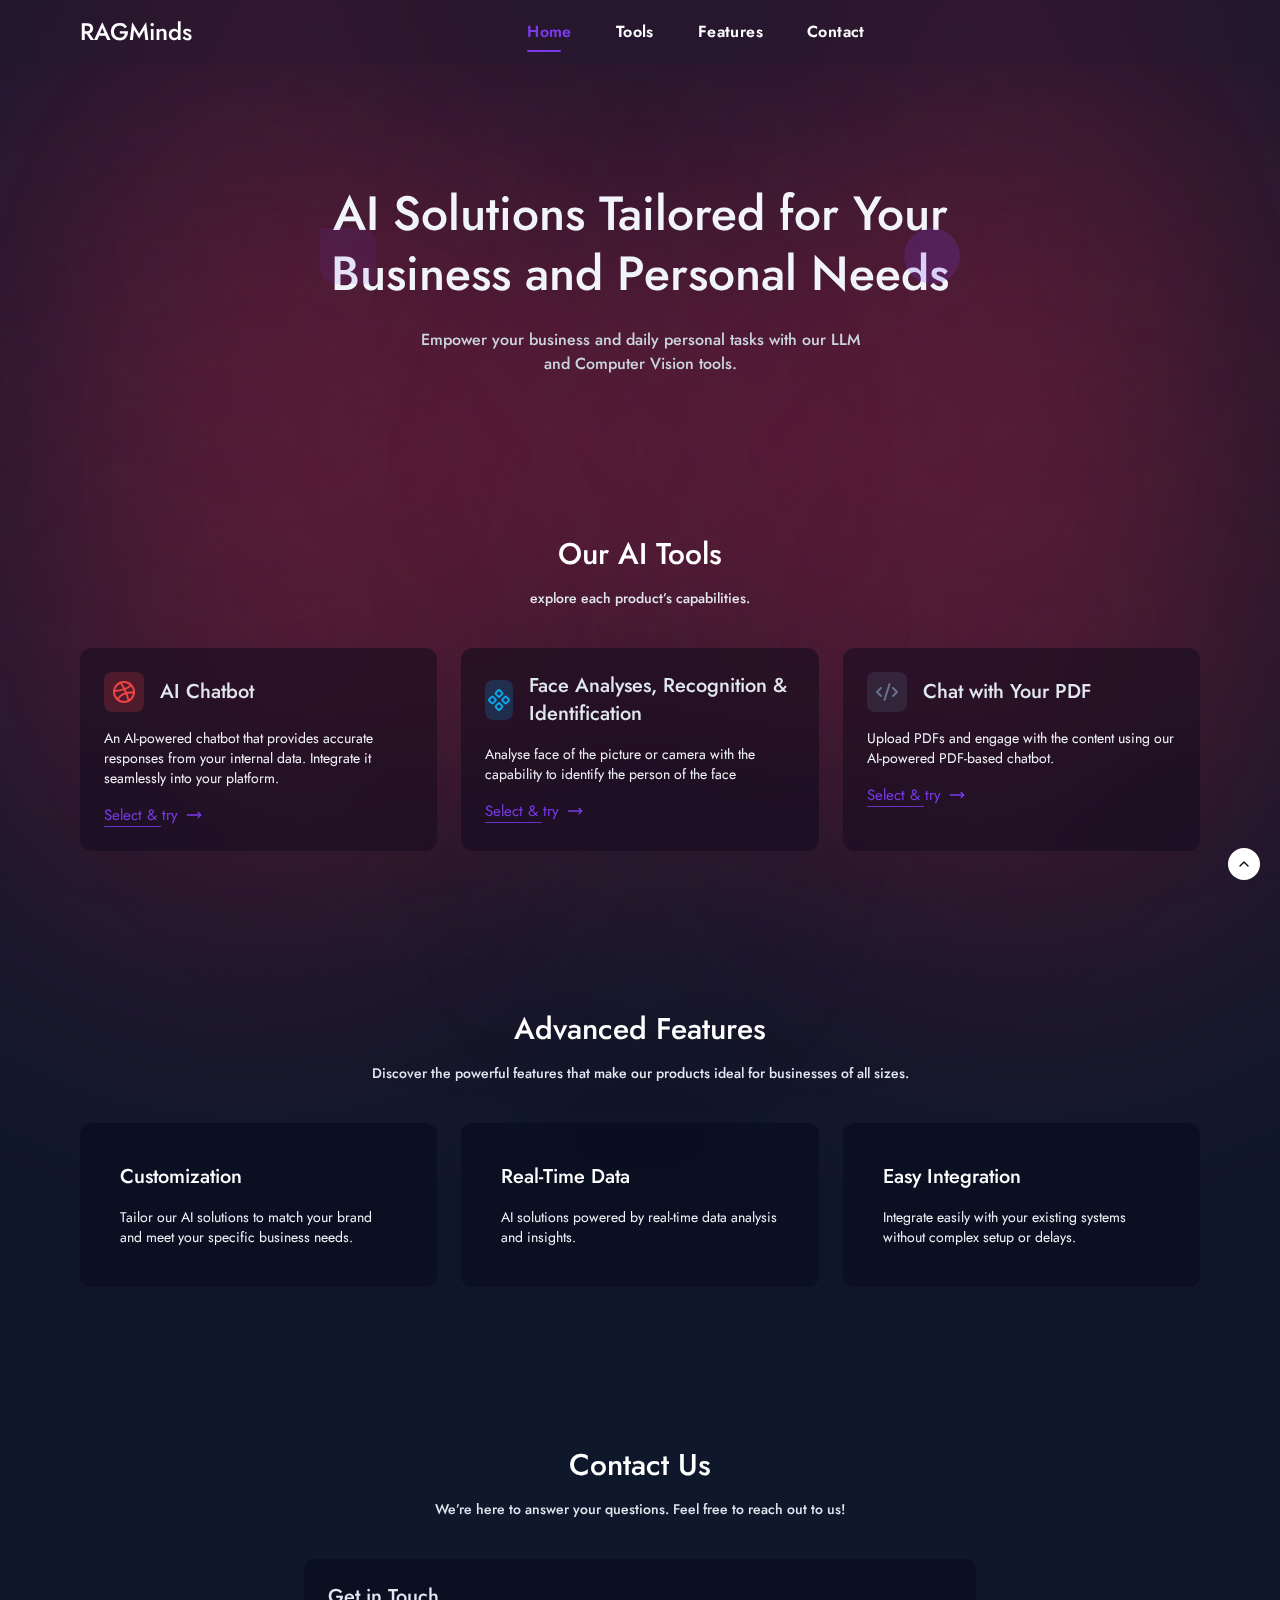
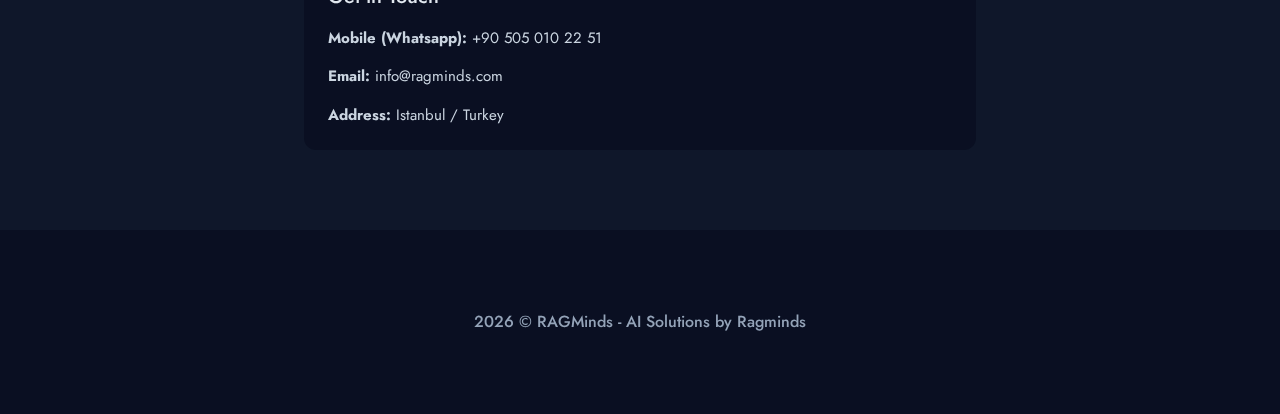
<file: index.html>
<!DOCTYPE html>
<html lang="en">

<head>
    <meta charset="utf-8" />
    <title>RAGMinds - AI-Powered Products & Solutions</title>
    <meta name="viewport" content="width=device-width, initial-scale=1.0">
    <meta content="Tailwind CSS AI Startup & Technology Saas & AI Software Landing Page Template, ai agency, ai application, ai business, ai, creative ai art, ai it solutions, modern web ai, multipurpose, saas, nft art, nft software, tailwind css." name="description" />
    <meta content="coderthemes" name="author" />

    <!-- App favicon -->
    <link rel="shortcut icon" href="assets/images/favicon.ico">

    <!-- Style css -->
    <link href="assets/css/style.min.css" rel="stylesheet" type="text/css">

    <!-- Icons css -->
    <link href="assets/css/icons.min.css" rel="stylesheet" type="text/css">

    <!-- Animation on Scroll css -->
    <link href="assets/libs/aos/aos.css" rel="stylesheet" type="text/css">
</head>

<body class="bg-default-900">
    <div>
        <div class="fixed top-0 -z-10">
            <div class="blur-[200px] w-[500px] h-[500px] rounded-full bg-gradient-to-tl from-red-600/40 to-pink-600/40"></div>
        </div>
        <div class="fixed top-0 end-0 -z-10">
            <div class="blur-[200px] w-[500px] h-[500px] rounded-full bg-gradient-to-tl from-red-600/40 to-pink-600/40"></div>
        </div>
        <div class="fixed inset-0 flex items-center justify-center -z-10">
            <div class="blur-[200px] w-[500px] h-[500px] rounded-full bg-gradient-to-tl from-red-600/40 to-pink-600/40"></div>
        </div>
        <div class="fixed bottom-0 start-0 -z-10">
            <div class="blur-[200px] w-[500px] h-[500px] rounded-full bg-gradient-to-tl from-red-600/40 to-pink-600/40"></div>
        </div>
        <div class="fixed bottom-0 end-0 -z-10">
            <div class="blur-[200px] w-[500px] h-[500px] rounded-full bg-gradient-to-tl from-red-600/40 to-pink-600/40"></div>
        </div>
    </div><!-- end body bg gradient -->

    <!-- Navbar Start -->
    <header id="navbar-sticky" class="navbar">
        <div class="container">
            <nav>
                <!-- Navbar Brand Logo -->
                <a href="/" class="logo">
                    <!-- <img src="assets/images/logo2-t.png" class="h-10" alt="RAGMinds Logo"> -->
                     <h1 class="text-2xl font-medium text-white">RAGMinds</h1>
                </a>

                <!-- Moblie Menu Toggle Button (Offcanvas Button) -->
                <div class="lg:hidden flex items-center ms-auto px-2.5">
                    <button class="hs-collapse-toggle inline-flex items-center justify-center h-9 w-12 rounded-md border border-white/20 bg-default-100/5" type="button" id="hs-unstyled-collapse" data-hs-collapse="#mobileMenu" data-hs-type="collapse">
                        <i data-lucide="menu" class="h-5 w-5 stroke-white"></i>
                    </button>
                </div>

                <!-- Nevigation Menu -->
                <div id="mobileMenu" class="hs-collapse transition-all duration-300 lg:basis-auto basis-full grow hidden lg:flex items-center justify-center mx-auto mt-2 lg:mt-0">
                    <ul id="navbar-navlist" class="navbar-nav">
                        <!-- Home Page Link -->
                        <li class="nav-item">
                            <a class="nav-link" href="#home">Home</a>
                        </li>

                        <!-- Service Page Link -->
                        <li class="nav-item">
                            <a class="nav-link" href="#tools">Tools</a>
                        </li>

                        <!-- Features Page Link -->
                        <li class="nav-item">
                            <a class="nav-link" href="#features">Features</a>
                        </li>

                        <!-- Price Page Link -->
                        <!-- <li class="nav-item">
                            <a class="nav-link" href="#price">Price</a>
                        </li> -->

                        <!-- Faq Page Link -->
                        <!-- <li class="nav-item">
                            <a class="nav-link" href="#faq">Faq</a>
                        </li> -->
                        <li class="nav-item">
                            <a class="nav-link" href="#contact">Contact</a>
                        </li>
                    </ul>
                    <!-- Download Button -->
                    <!-- <div class="lg:hidden flex items-center pt-4 mt-4 lg:pt-0 lg:mt-0 border-t border-white/10 lg:border-none">
                        <a href="#" class="inline-flex items-center justify-center gap-2 bg-primary text-white py-2 px-6 rounded-full hover:bg-primary-hover transition-all duration-3"><i data-lucide="arrow-big-down-dash" class="h-5 w-5 me-2"></i> Download</a>
                    </div> -->
                </div>
                <!-- Download Button -->
                <!-- <div class="hidden lg:flex items-center">
                    <a href="#" class="inline-flex items-center justify-center gap-2 bg-primary text-white py-2 px-6 rounded-full hover:bg-primary-hover transition-all duration-300"><i data-lucide="arrow-big-down-dash" class="h-5 w-5 me-2"></i> Download</a>
                </div> -->
            </nav><!-- end nav -->
        </div>
    </header>
    <!-- Navbar End -->

    <!-- Hero Section Start -->
    <section id="home" class="relative overflow-hidden pt-40 pb-20" data-aos="zoom-out" data-aos-easing="ease" data-aos-duration="1000">
        <div class="absolute h-14 w-14 bg-primary/10 top-1/2 start-80 -z-1 rounded-2xl rounded-tl-none rounded-br-none animate-[spin_10s_linear_infinite]"></div>
        <div class="absolute h-14 w-14 bg-primary/20 top-1/2 end-80 -z-1 rounded-full animate-ping"></div>
        <div class="container">
            <div class="text-center">
                <div class="flex justify-center mt-6">
                    <div class="max-w-2xl">
                        <h1 class="text-5xl/tight text-default-100 font-medium mb-6">AI Solutions Tailored for Your Business and Personal Needs</h1>
                        <p class="text-base text-default-300 font-medium lg:max-w-md mx-auto">Empower your business and daily personal tasks with our LLM and Computer Vision tools.</p>
                    </div>
                </div>

                <!-- <div>
                    <button data-hs-overlay="#watchvideomodal" class="relative flex items-center justify-center gap-2.5 rounded-full text-base font-medium py-3.5 px-6 mt-10 mx-auto bg-primary/40 text-white transition-all duration-300 ring-4 ring-primary/25 hover:bg-primary">
                        <i data-lucide="play" class="h-6 w-6"></i>
                        Watch Video
                    </button>
                </div> -->
            </div>
        </div><!-- Container End -->
    </section>
    <!-- Hero end -->

    <!-- Start tools -->
    <section id="tools" class="py-20" data-aos="zoom-in" data-aos-easing="ease" data-aos-duration="1000">
      <div class="container">
          <div class="flex items-end justify-between mb-10">
              <div class="max-w-2xl mx-auto text-center">
                  <h2 class="text-3xl font-medium capitalize text-white mb-4">Our AI Tools</h2>
                  <p class="text-sm text-default-200 font-medium">explore each product’s capabilities.</p>
              </div>
          </div><!-- end flex -->
          <div class="grid lg:grid-cols-3 sm:grid-cols-2 gap-6">
              <div class="bg-default-950/40 rounded-xl backdrop-blur-3xl">
                  <div class="p-6">
                      <div class="flex items-center gap-4 mb-4">
                          <div class="inline-flex items-center justify-center h-10 w-10 bg-red-500/20 text-red-500 rounded-lg">
                              <i data-lucide="dribbble" class="h-6 w-6"></i>
                          </div>
                          <h3 class="text-xl font-medium text-default-200">AI Chatbot</h3>
                      </div>

                      <p class="text-sm text-default-100 mb-4">An AI-powered chatbot that provides accurate responses from your internal data. Integrate it seamlessly into your platform.</p>

                      <a href="#" class="inline-flex gap-2 items-center relative text-primary group">
                          <span class="absolute h-px w-7/12 group-hover:w-full transition-all duration-500 rounded bg-primary/80 -bottom-0"></span>
                          Select & try <i data-lucide="move-right" class="h-4 w-4"></i>
                      </a>
                  </div>
              </div><!-- end grid-cols -->
              <div class="bg-default-950/40 rounded-xl backdrop-blur-3xl">
                  <div class="p-6">
                      <div class="flex items-center gap-4 mb-4">
                          <div class="inline-flex items-center justify-center h-10 w-10 bg-sky-500/20 text-sky-500 rounded-lg">
                              <i data-lucide="component" class="h-6 w-6"></i>
                          </div>
                          <h3 class="text-xl font-medium text-default-200">Face Analyses, Recognition & Identification</h3>
                      </div>

                      <p class="text-sm text-default-100 mb-4">Analyse face of the picture or camera with the capability to identify the person of the face</p>

                      <a href="#" class="inline-flex gap-2 items-center relative text-primary group">
                          <span class="absolute h-px w-7/12 group-hover:w-full transition-all duration-500 rounded bg-primary/80 -bottom-0"></span>
                          Select & try <i data-lucide="move-right" class="h-4 w-4"></i>
                      </a>
                  </div>
              </div><!-- end grid-cols -->
              <div class="bg-default-950/40 rounded-xl backdrop-blur-3xl">
                  <div class="p-6">
                      <div class="flex items-center gap-4 mb-4">
                          <div class="inline-flex items-center justify-center h-10 w-10 bg-default-500/20 text-default-500 rounded-lg">
                              <i data-lucide="code-2" class="h-6 w-6"></i>
                          </div>
                          <h3 class="text-xl font-medium text-default-200">Chat with Your PDF</h3>
                      </div>

                      <p class="text-sm text-default-100 mb-4">Upload PDFs and engage with the content using our AI-powered PDF-based chatbot.</p>

                      <a href="#" class="inline-flex gap-2 items-center relative text-primary group">
                          <span class="absolute h-px w-7/12 group-hover:w-full transition-all duration-500 rounded bg-primary/80 -bottom-0"></span>
                          Select & try <i data-lucide="move-right" class="h-4 w-4"></i>
                      </a>
                  </div>
              </div><!-- end grid-cols -->
            </div>
          </div>
      </div>
  </section>
  <!-- End Tools -->

    <!-- Start features -->
    <section id="features" class="py-20">
        <div class="container">
            <div class="flex items-end justify-between mb-10">
                <div class="max-w-2xl mx-auto text-center">
                    <h2 class="text-3xl font-medium capitalize text-white mb-4">Advanced Features</h2>
                    <p class="text-sm text-default-200 font-medium">Discover the powerful features that make our products ideal for businesses of all sizes.</p>
                </div>
            </div><!-- end flex -->
            <div class="grid lg:grid-cols-3 gap-6 mt-10">
              <!-- Feature Items -->
              <div class="bg-default-950/40 rounded-xl p-10 backdrop-blur-3xl">
                  <h3 class="text-xl font-medium text-white mb-4">Customization</h3>
                  <p class="text-sm text-default-100">Tailor our AI solutions to match your brand and meet your specific business needs.</p>
              </div>
              <div class="bg-default-950/40 rounded-xl p-10 backdrop-blur-3xl">
                  <h3 class="text-xl font-medium text-white mb-4">Real-Time Data</h3>
                  <p class="text-sm text-default-100">AI solutions powered by real-time data analysis and insights.</p>
              </div>
              <div class="bg-default-950/40 rounded-xl p-10 backdrop-blur-3xl">
                  <h3 class="text-xl font-medium text-white mb-4">Easy Integration</h3>
                  <p class="text-sm text-default-100">Integrate easily with your existing systems without complex setup or delays.</p>
              </div>
          </div>
        </div><!-- end container -->
    </section>
    <!-- end features -->

    <!-- Start Price -->
    <!-- <section id="price" class="py-20">
        <div class="container">
            <div class="lg:flex gap-10">
                <div class="flex flex-col items-center xl:items-start mb-10 lg:ms-0" data-aos="fade-right" data-aos-easing="ease" data-aos-duration="1000">
                    <h1 class="text-2xl font-medium capitalize lg:text-3xl text-white">Our Pricing Plan</h1>

                    <div class="mt-2">
                        <span class="inline-block w-40 h-1 bg-primary rounded-full"></span>
                        <span class="inline-block w-3 h-1 mx-1 bg-primary rounded-full"></span>
                        <span class="inline-block w-1 h-1 bg-primary rounded-full"></span>
                    </div>

                    <div class="flex items-center justify-center gap-4 mt-4">
                        <span class="text-base text-white">Monthly</span>
                        <label for="pricing-input" class="relative inline-flex items-center cursor-pointer">
                            <input type="checkbox" id="pricing-input" value="" class="sr-only peer">
                            <span class="w-11 h-4 bg-default-700 rounded-full peer-checked:after:translate-x-full peer-checked:after:border-default-950 after:content-[''] after:absolute after:top-1/2 after:-translate-y-1/2 after:left-[2px] after:border-default-950 after:border after:rounded-full after:h-5 after:w-5 after:transition-all after:ring-2 after:ring-offset-2 after:ring-offset-default-950 after:ring-primary after:bg-primary"></span>
                        </label>
                        <span class="text-base text-white">Yearly</span>
                    </div>

                    <p class="mt-4 font-medium text-default-200 mb-6">
                        You can get All Access by selecting your plan!
                    </p>

                    <a href="#" class="inline-flex gap-2 items-center relative text-primary group">
                        <span class="absolute h-px w-7/12 group-hover:w-full transition-all duration-500 rounded bg-primary/80 -bottom-0"></span>
                        Select &amp; try <i data-lucide="move-right" class="h-4 w-4"></i>
                    </a>
                </div>

                <div class="flex-1" data-aos="fade-left" data-aos-easing="ease" data-aos-duration="1000">
                    <div class="flex items-center justify-center flex-col md:flex-row gap-x-4 gap-y-8">
                        <div class="border rounded-lg border-white/10 bg-default-950/40 backdrop-blur-3xl">
                            <div class="p-6">
                                <h1 class="text-xl font-medium text-default-100 capitalize lg:text-2xl">Essential</h1>

                                <p class="mt-4 text-default-300">
                                    Our new Customers for a free one month of service offers.
                                </p>

                                <h2 class="mt-4 text-2xl font-semibold text-default-200 sm:text-3xl">$19.00 <span class="text-base font-medium">/Month</span></h2>

                                <p class="mt-1 text-default-300">
                                    Monthly payment
                                </p>

                                <button class="w-full px-4 py-2 mt-6 tracking-wide text-primary capitalize transition-colors duration-300 transform bg-primary/20 rounded-md hover:bg-primary hover:text-white focus:text-white focus:outline-none focus:bg-primary">
                                    Start Now
                                </button>
                            </div>

                            <hr class="border-white/10">

                            <div class="p-6">
                                <h1 class="text-lg font-medium text-white capitalize lg:text-xl">What’s included:</h1>

                                <div class="mt-8 space-y-4">
                                    <div class="flex items-center gap-4">
                                        <i data-lucide="check-circle-2" class="w-5 h-5 text-primary"></i>
                                        <span class="text-default-300">All limited links</span>
                                    </div>

                                    <div class="flex items-center gap-4">
                                        <i data-lucide="check-circle-2" class="w-5 h-5 text-primary"></i>
                                        <span class="text-default-300">Own analytics platform</span>
                                    </div>

                                    <div class="flex items-center gap-4">
                                        <i data-lucide="check-circle-2" class="w-5 h-5 text-primary"></i>
                                        <span class="text-default-300">Chat support</span>
                                    </div>

                                    <div class="flex items-center gap-4">
                                        <i data-lucide="check-circle-2" class="w-5 h-5 text-primary"></i>
                                        <span class="text-default-300">Optimize hashtags</span>
                                    </div>

                                    <div class="flex items-center gap-4">
                                        <i data-lucide="x-circle" class="w-5 h-5 text-red-500"></i>
                                        <span class="text-default-300">Mobile app</span>
                                    </div>

                                    <div class="flex items-center gap-4">
                                        <i data-lucide="x-circle" class="w-5 h-5 text-red-500"></i>
                                        <span class="text-default-300">Unlimited users</span>
                                    </div>
                                </div>
                            </div>
                        </div>
                        <div class="border rounded-lg border-white/10 bg-default-950/40 backdrop-blur-3xl">
                            <div class="p-6">
                                <h1 class="text-xl font-medium text-default-100 capitalize lg:text-2xl">Premium</h1>

                                <p class="mt-4 text-default-300">
                                    Our new Customers for a free one month of service offers.
                                </p>

                                <h2 class="mt-4 text-2xl font-semibold text-default-200 sm:text-3xl">$29.00 <span class="text-base font-medium">/Month</span></h2>

                                <p class="mt-1 text-default-300">
                                    Monthly payment
                                </p>

                                <button class="w-full px-4 py-2 mt-6 tracking-wide text-primary capitalize transition-colors duration-300 transform bg-primary/20 rounded-md hover:bg-primary hover:text-white focus:text-white focus:outline-none focus:bg-primary">
                                    Start Now
                                </button>
                            </div>

                            <hr class="border-white/10">

                            <div class="p-6">
                                <h1 class="text-lg font-medium text-white capitalize lg:text-xl">What’s included:</h1>

                                <div class="mt-8 space-y-4">
                                    <div class="flex items-center gap-4">
                                        <i data-lucide="check-circle-2" class="w-5 h-5 text-primary"></i>
                                        <span class="text-default-300">All limited links</span>
                                    </div>

                                    <div class="flex items-center gap-4">
                                        <i data-lucide="check-circle-2" class="w-5 h-5 text-primary"></i>
                                        <span class="text-default-300">Own analytics platform</span>
                                    </div>

                                    <div class="flex items-center gap-4">
                                        <i data-lucide="check-circle-2" class="w-5 h-5 text-primary"></i>
                                        <span class="text-default-300">Chat support</span>
                                    </div>

                                    <div class="flex items-center gap-4">
                                        <i data-lucide="check-circle-2" class="w-5 h-5 text-primary"></i>
                                        <span class="text-default-300">Optimize hashtags</span>
                                    </div>

                                    <div class="flex items-center gap-4">
                                        <i data-lucide="check-circle-2" class="w-5 h-5 text-primary"></i>
                                        <span class="text-default-300">Mobile app</span>
                                    </div>

                                    <div class="flex items-center gap-4">
                                        <i data-lucide="check-circle-2" class="w-5 h-5 text-primary"></i>
                                        <span class="text-default-300">Unlimited users</span>
                                    </div>
                                </div>
                            </div>
                        </div>
                    </div>
                </div>
            </div>
        </div>
    </section> -->
    <!-- end Price -->

    <!-- Start Faq -->
    <!-- <section id="faq" class="py-20">
        <div class="container">
            <div class="flex items-end justify-between mb-10">
                <div class="max-w-2xl mx-auto text-center">
                    <h2 class="text-3xl font-medium capitalize text-white mb-4">Any questions</h2>
                    <p class="text-sm text-default-200 font-medium">Start working with Tailwindcss It allows you to compose complex designs <br> by combining and customizing utility classes..</p>
                </div>
            </div>

            <div class="max-w-3xl mx-auto">
                <div class="hs-accordion-group space-y-4">
                    <div class="hs-accordion border border-white/10 bg-default-950/40 backdrop-blur-3xl rounded-lg overflow-hidden active" id="faq-1" data-aos="fade-up" data-aos-easing="ease" data-aos-duration="1000">
                        <button class="hs-accordion-toggle capitalize px-6 py-4 inline-flex items-center justify-between gap-x-3 w-full text-left text-white transition-all" aria-controls="faq-accordion-1">
                            <h5 class="text-base font-semibold flex">
                                <i data-lucide="help-circle" class="h-5 w-5 stroke-white align-middle me-3"></i>
                                Who are produces sit pleasure?
                            </h5>
                            <i data-lucide="chevron-up" class="h-4 w-4 transition-all duration-500 hs-accordion-active:-rotate-180"></i>
                        </button>
                        <div id="faq-accordion-1" class="hs-accordion-content w-full overflow-hidden transition-[height] duration-300" aria-labelledby="faq-1">
                            <div class="px-6 pb-4 pt-0">
                                <p class="text-default-300 text-sm font-medium mb-2">
                                    Aenean commodo ligula eget dolor. Aenean massa. Cum sociis natoque penatibus et magnis dis parturient montes, nascetur ridiculus mus. Donec quam felis, ultricies nec, pellentesque eu, pretium quis, sem.
                                </p>
                                <p class="text-default-300 text-sm font-medium">
                                    Nullam dictum felis eu pede mollis pretium. Integer tincidunt. Cras dapibus.
                                </p>
                            </div>
                        </div>
                    </div>

                    <div class="hs-accordion border border-white/10 bg-default-950/40 backdrop-blur-3xl rounded-lg overflow-hidden" id="faq-2" data-aos="fade-up" data-aos-easing="ease" data-aos-duration="1000">
                        <button class="hs-accordion-toggle capitalize px-6 py-4 inline-flex items-center justify-between gap-x-3 w-full text-left text-white transition-all" aria-controls="faq-2">
                            <h5 class="text-base font-semibold flex">
                                <i data-lucide="help-circle" class="h-5 w-5 stroke-white align-middle me-3"></i>
                                What is quo voluptas nulla pariatur?
                            </h5>
                            <i data-lucide="chevron-up" class="h-4 w-4 transition-all duration-500 hs-accordion-active:-rotate-180"></i>
                        </button>
                        <div id="faq-2" class="hs-accordion-content hidden w-full overflow-hidden transition-[height] duration-300" aria-labelledby="faq-2">
                            <div class="px-6 pb-4 pt-0">
                                <p class="text-default-300 text-sm font-medium mb-2">
                                    Vivamus elementum semper nisi. Aenean vulputate eleifend tellus. Aenean leo ligula, porttitor eu, consequat vitae, eleifend ac, enim. Aliquam lorem ante, dapibus in, viverra quis, feugiat a, tellus. Phasellus viverra nulla ut metus varius laoreet.
                                </p>
                                <p class="text-default-300 text-sm font-medium">
                                    Duis leo. Sed fringilla mauris sit amet nibh.
                                </p>
                            </div>
                        </div>
                    </div>

                    <div class="hs-accordion border border-white/10 bg-default-950/40 backdrop-blur-3xl rounded-lg overflow-hidden" id="faq-3" data-aos="fade-up" data-aos-easing="ease" data-aos-duration="1000">
                        <button class="hs-accordion-toggle capitalize px-6 py-4 inline-flex items-center justify-between gap-x-3 w-full text-left text-white transition-all" aria-controls="faq-3">
                            <h5 class="text-base font-semibold flex">
                                <i data-lucide="help-circle" class="h-5 w-5 stroke-white align-middle me-3"></i>
                                How to do transactions using iMbank?
                            </h5>
                            <i data-lucide="chevron-up" class="h-4 w-4 transition-all duration-500 hs-accordion-active:-rotate-180"></i>
                        </button>
                        <div id="faq-3" class="hs-accordion-content hidden w-full overflow-hidden transition-[height] duration-300" aria-labelledby="faq-3">
                            <div class="px-6 pb-4 pt-0">
                                <p class="text-default-300 text-sm font-medium mb-2">
                                    Aenean commodo ligula eget dolor. Aenean massa. Cum sociis natoque penatibus et magnis dis parturient montes, nascetur ridiculus mus. Donec quam felis, ultricies nec, pellentesque eu, pretium quis, sem.
                                </p>
                                <p class="text-default-300 text-sm font-medium">
                                    Nullam dictum felis eu pede mollis pretium. Integer tincidunt. Cras dapibus.
                                </p>
                            </div>
                        </div>
                    </div>

                    <div class="hs-accordion border border-white/10 bg-default-950/40 backdrop-blur-3xl rounded-lg overflow-hidden" id="faq-4" data-aos="fade-up" data-aos-easing="ease" data-aos-duration="1000">
                        <button class="hs-accordion-toggle capitalize px-6 py-4 inline-flex items-center justify-between gap-x-3 w-full text-left text-white transition-all" aria-controls="faq-4">
                            <h5 class="text-base font-semibold flex">
                                <i data-lucide="help-circle" class="h-5 w-5 stroke-white align-middle me-3"></i>
                                hot to activate iMbank service?
                            </h5>
                            <i data-lucide="chevron-up" class="h-4 w-4 transition-all duration-500 hs-accordion-active:-rotate-180"></i>
                        </button>
                        <div id="faq-4" class="hs-accordion-content hidden w-full overflow-hidden transition-[height] duration-300" aria-labelledby="faq-4">
                            <div class="px-6 pb-4 pt-0">
                                <p class="text-default-300 text-sm font-medium mb-2">
                                    Aenean commodo ligula eget dolor. Aenean massa. Cum sociis natoque penatibus et magnis dis parturient montes, nascetur ridiculus mus. Donec quam felis, ultricies nec, pellentesque eu, pretium quis, sem.
                                </p>
                                <p class="text-default-300 text-sm font-medium">
                                    Nullam dictum felis eu pede mollis pretium. Integer tincidunt. Cras dapibus.
                                </p>
                            </div>
                        </div>
                    </div>

                    <div class="hs-accordion border border-white/10 bg-default-950/40 backdrop-blur-3xl rounded-lg overflow-hidden" id="faq-5" data-aos="fade-up" data-aos-easing="ease" data-aos-duration="1000">
                        <button class="hs-accordion-toggle capitalize px-6 py-4 inline-flex items-center justify-between gap-x-3 w-full text-left text-white transition-all" aria-controls="faq-5">
                            <h5 class="text-base font-semibold flex">
                                <i data-lucide="help-circle" class="h-5 w-5 stroke-white align-middle me-3"></i>
                                Who is eligible to open iMbank account?
                            </h5>
                            <i data-lucide="chevron-up" class="h-4 w-4 transition-all duration-500 hs-accordion-active:-rotate-180"></i>
                        </button>
                        <div id="faq-5" class="hs-accordion-content hidden w-full overflow-hidden transition-[height] duration-300" aria-labelledby="faq-5">
                            <div class="px-6 pb-4 pt-0">
                                <p class="text-default-300 text-sm font-medium mb-2">
                                    Aenean commodo ligula eget dolor. Aenean massa. Cum sociis natoque penatibus et magnis dis parturient montes, nascetur ridiculus mus. Donec quam felis, ultricies nec, pellentesque eu, pretium quis, sem.
                                </p>
                                <p class="text-default-300 text-sm font-medium">
                                    Nullam dictum felis eu pede mollis pretium. Integer tincidunt. Cras dapibus.
                                </p>
                            </div>
                        </div>
                    </div>

                    <div class="hs-accordion border border-white/10 bg-default-950/40 backdrop-blur-3xl rounded-lg overflow-hidden" id="faq-6" data-aos="fade-up" data-aos-easing="ease" data-aos-duration="1000">
                        <button class="hs-accordion-toggle capitalize px-6 py-4 inline-flex items-center justify-between gap-x-3 w-full text-left text-white transition-all" aria-controls="faq-6">
                            <h5 class="text-base font-semibold flex">
                                <i data-lucide="help-circle" class="h-5 w-5 stroke-white align-middle me-3"></i>
                                wil i be given a passbook?
                            </h5>
                            <i data-lucide="chevron-up" class="h-4 w-4 transition-all duration-500 hs-accordion-active:-rotate-180"></i>
                        </button>
                        <div id="faq-6" class="hs-accordion-content hidden w-full overflow-hidden transition-[height] duration-300" aria-labelledby="faq-6">
                            <div class="px-6 pb-4 pt-0">
                                <p class="text-default-300 text-sm font-medium mb-2">
                                    Aenean commodo ligula eget dolor. Aenean massa. Cum sociis natoque penatibus et magnis dis parturient montes, nascetur ridiculus mus. Donec quam felis, ultricies nec, pellentesque eu, pretium quis, sem.
                                </p>
                                <p class="text-default-300 text-sm font-medium">
                                    Nullam dictum felis eu pede mollis pretium. Integer tincidunt. Cras dapibus.
                                </p>
                            </div>
                        </div>
                    </div>
                </div>
            </div>
        </div>
    </section> -->
    <!-- End faq -->

    <!-- Start Contact Section -->
    <section id="contact" class="py-20">
      <div class="container text-center">
          <h2 class="text-3xl font-medium capitalize text-white mb-4">Contact Us</h2>
          <p class="text-sm text-default-200 font-medium mb-10">We’re here to answer your questions. Feel free to reach out to us!</p>
          
          <div class="max-w-2xl mx-auto text-left bg-default-950/40 backdrop-blur-3xl rounded-xl p-6">
              <h3 class="text-xl font-medium text-default-200 mb-4">Get in Touch</h3>
              <ul class="space-y-4">
                  <li class="text-default-300"><strong>Mobile (Whatsapp):</strong> +90 505 010 22 51</li>
                  <li class="text-default-300"><strong>Email:</strong> info@ragminds.com</li>
                  <li class="text-default-300"><strong>Address:</strong> Istanbul / Turkey</li>
              </ul>
          </div>
      </div>
  </section>
  <!-- End Contact Section -->

    <!-- Footer section start -->
    <footer class="bg-default-950/40 backdrop-blur-3xl">
      <div class="container py-20">
          <div class="text-center">
              <p class="text-base font-medium text-default-400">
                  <script>document.write(new Date().getFullYear())</script> © RAGMinds - AI Solutions by Ragminds
              </p>
          </div>
      </div>
  </footer>
    <!-- Footer section End -->

    <!-- Back To Top Start -->
    <button id="back-to-top" onclick="topFunction()" class="fixed text-xl rounded-full z-10 bottom-5 end-5 h-8 w-8 text-center bg-white backdrop-blur-3xl text-default-950 flex justify-center items-center transition-all duration-500 hover:bg-primary hover:text-white hover:rounded-lg">
        <i data-lucide="chevron-up" class="h-4 w-4"></i>
    </button>
    <!-- Back To Top End -->

    <!-- Watch Video Modal Start -->
    <div id="watchvideomodal" class="hs-overlay hidden w-full h-full fixed top-0 left-0 z-[60] overflow-x-hidden overflow-y-auto">
        <div class="hs-overlay-open:mt-7 hs-overlay-open:opacity-100 duration-500 mt-0 opacity-0 ease-in-out transition-all sm:max-w-2xl sm:w-full m-3 sm:mx-auto min-h-[calc(100%-3.5rem)] flex items-center">
            <div class="flex flex-col w-full shadow-sm rounded-xl overflow-hidden">
                <iframe width="100%" height="400" src="https://www.youtube.com/embed/5wOhrU2V-SI?si=vCWHEfjx8d-ZgKVp" title="YouTube video player" frameborder="0" allow="accelerometer; autoplay; clipboard-write; encrypted-media; gyroscope; picture-in-picture; web-share" allowfullscreen></iframe>
            </div>
        </div>
    </div>
    <!-- Watch Video Modal End -->

    <!-- Plugin Js -->
    <script src="assets/libs/preline/preline.js"></script>

    <!-- Gumshoejs -->
    <script src="assets/libs/gumshoejs/gumshoe.polyfills.min.js"></script>

    <!-- Lucid Icons -->
    <script src="assets/libs/lucide/umd/lucide.min.js"></script>

    <!-- Animation on Scroll Plugin Js -->
    <script src="assets/libs/aos/aos.js"></script>

    <!-- Theme Js -->
    <script src="assets/js/theme.js"></script>

</body>

</html>
</file>
<file: assets/css/style.min.css>
@import url(https://fonts.googleapis.com/css2?family=Jost:wght@300;400;500;600;700&display=swap);html{position:relative;overflow-x:hidden;scroll-behavior:smooth}body{font-size:15px;overflow-x:hidden;font-family:Jost,sans-serif;--tw-text-opacity:1;color:rgb(100 116 139 / var(--tw-text-opacity));margin:0;line-height:inherit}a,button,input,select,textarea{-webkit-tap-highlight-color:transparent}h1,h2,h3,h4,h5,h6{font-weight:600;font-size:inherit;font-weight:inherit}section{scroll-margin-top:3rem}.animate-spin-slow{animation:4s linear infinite spin}.animate-spin-slower{animation:6s linear infinite spin}@keyframes spin{to{transform:rotate(1turn)}}.animate-spin-reverse-slower{animation:6s linear infinite spin-reverse}@keyframes spin-reverse{to{transform:rotate(-1turn)}}.navbar{position:fixed;left:0;right:0;top:0;z-index:40;display:block;width:100%;overflow:hidden;background-color:rgb(2 6 23 / .6);--tw-shadow:0 20px 25px -5px rgb(0 0 0 / 0.1),0 8px 10px -6px rgb(0 0 0 / 0.1);--tw-shadow-colored:0 20px 25px -5px var(--tw-shadow-color),0 8px 10px -6px var(--tw-shadow-color);box-shadow:var(--tw-ring-offset-shadow,0 0 #0000),var(--tw-ring-shadow,0 0 #0000),var(--tw-shadow);--tw-backdrop-blur:blur(40px);-webkit-backdrop-filter:var(--tw-backdrop-blur) var(--tw-backdrop-brightness) var(--tw-backdrop-contrast) var(--tw-backdrop-grayscale) var(--tw-backdrop-hue-rotate) var(--tw-backdrop-invert) var(--tw-backdrop-opacity) var(--tw-backdrop-saturate) var(--tw-backdrop-sepia);backdrop-filter:var(--tw-backdrop-blur) var(--tw-backdrop-brightness) var(--tw-backdrop-contrast) var(--tw-backdrop-grayscale) var(--tw-backdrop-hue-rotate) var(--tw-backdrop-invert) var(--tw-backdrop-opacity) var(--tw-backdrop-saturate) var(--tw-backdrop-sepia);transition-property:all;transition-timing-function:cubic-bezier(0.4,0,0.2,1);transition-duration:.5s}.navbar nav{display:flex;flex-wrap:wrap;align-items:center;justify-content:space-between;padding-top:1rem;padding-bottom:1rem;transition-property:all;transition-timing-function:cubic-bezier(0.4,0,0.2,1);transition-duration:.5s}@media (min-width:1024px){.navbar{background-color:transparent;--tw-shadow:0 0 #0000;--tw-shadow-colored:0 0 #0000;box-shadow:var(--tw-ring-offset-shadow,0 0 #0000),var(--tw-ring-shadow,0 0 #0000),var(--tw-shadow)}.navbar nav{flex-wrap:nowrap}}.navbar nav .logo{display:inline-block;white-space:nowrap}.navbar nav .navbar-nav{margin-top:1rem;display:inline-flex;flex-direction:column;justify-content:center;row-gap:.5rem;-moz-column-gap:1rem;column-gap:1rem}.navbar nav .navbar-nav .nav-item .nav-link{position:relative;margin-left:.875rem;margin-right:.875rem;display:block;cursor:pointer;background-color:transparent;padding-top:.25rem;padding-bottom:.25rem;font-size:1rem;line-height:1.5rem;font-weight:600;text-transform:capitalize;letter-spacing:.025em;--tw-text-opacity:1;color:rgb(241 245 249 / var(--tw-text-opacity));transition-property:all;transition-timing-function:cubic-bezier(0.4,0,0.2,1);transition-duration:.3s}.navbar nav .navbar-nav .nav-item .nav-link::after{position:absolute;bottom:-.25rem;inset-inline-start:0px;height:2px;width:0;border-radius:9999px;background-color:transparent;transition-property:all;transition-timing-function:cubic-bezier(0.4,0,0.2,1);content:var(--tw-content);transition-duration:.5s}@media (min-width:1024px){.navbar nav .navbar-nav{margin-top:0;flex-direction:row;align-items:center}.navbar nav .navbar-nav .nav-item .nav-link{--tw-text-opacity:1;color:rgb(255 255 255 / var(--tw-text-opacity))}}.navbar nav .navbar-nav .nav-item .nav-link:active,.navbar nav .navbar-nav .nav-item .nav-link:focus,.navbar nav .navbar-nav .nav-item .nav-link:hover,.navbar nav .navbar-nav .nav-item.active .nav-link{--tw-text-opacity:1;color:rgb(124 58 237 / var(--tw-text-opacity))}.navbar nav .navbar-nav .nav-item.active .nav-link::after{width:75%;content:var(--tw-content);--tw-bg-opacity:1;background-color:rgb(124 58 237 / var(--tw-bg-opacity))}.navbar nav .navbar-nav .nav-btn{display:inline-flex;align-items:center;justify-content:center;border-radius:.5rem;--tw-bg-opacity:1;background-color:rgb(124 58 237 / var(--tw-bg-opacity));padding:.5rem 1rem;font-size:1rem;line-height:1.5rem;font-weight:500;--tw-text-opacity:1;color:rgb(255 255 255 / var(--tw-text-opacity));transition-property:all;transition-timing-function:cubic-bezier(0.4,0,0.2,1);transition-duration:150ms}.navbar.nav-sticky{background-color:rgb(2 6 23 / .6);--tw-shadow:0 20px 25px -5px rgb(0 0 0 / 0.1),0 8px 10px -6px rgb(0 0 0 / 0.1);--tw-shadow-colored:0 20px 25px -5px var(--tw-shadow-color),0 8px 10px -6px var(--tw-shadow-color);box-shadow:var(--tw-ring-offset-shadow,0 0 #0000),var(--tw-ring-shadow,0 0 #0000),var(--tw-shadow);--tw-backdrop-blur:blur(40px);-webkit-backdrop-filter:var(--tw-backdrop-blur) var(--tw-backdrop-brightness) var(--tw-backdrop-contrast) var(--tw-backdrop-grayscale) var(--tw-backdrop-hue-rotate) var(--tw-backdrop-invert) var(--tw-backdrop-opacity) var(--tw-backdrop-saturate) var(--tw-backdrop-sepia);backdrop-filter:var(--tw-backdrop-blur) var(--tw-backdrop-brightness) var(--tw-backdrop-contrast) var(--tw-backdrop-grayscale) var(--tw-backdrop-hue-rotate) var(--tw-backdrop-invert) var(--tw-backdrop-opacity) var(--tw-backdrop-saturate) var(--tw-backdrop-sepia);transition-property:all;transition-timing-function:cubic-bezier(0.4,0,0.2,1);transition-duration:.5s}.swiper-slide{height:100%;width:100%}.swiper-1{height:450px;width:auto}.swiper-pagination-bullets-dynamic{padding-top:.25rem;padding-bottom:.25rem}#logo-swiper .swiper-slide{position:relative;transition:.3s ease-in-out}#logo-swiper .swiper-slide-active{height:60%;width:auto;transition-property:all;transition-timing-function:cubic-bezier(0.4,0,0.2,1);transition-duration:.7s;box-shadow:0 7px 14px 0 rgba(52,58,64,.06)}.testimonial-swiper .swiper-pagination .swiper-pagination-bullet{height:.375rem;width:1rem;border-radius:.125rem;--tw-bg-opacity:1;background-color:rgb(255 255 255 / var(--tw-bg-opacity));opacity:.5}.testimonial-swiper .swiper-pagination .swiper-pagination-bullet-active{--tw-bg-opacity:1;background-color:rgb(124 58 237 / var(--tw-bg-opacity));--tw-ring-offset-shadow:var(--tw-ring-inset) 0 0 0 var(--tw-ring-offset-width) var(--tw-ring-offset-color);--tw-ring-shadow:var(--tw-ring-inset) 0 0 0 calc(2px + var(--tw-ring-offset-width)) var(--tw-ring-color);box-shadow:var(--tw-ring-offset-shadow),var(--tw-ring-shadow),var(--tw-shadow,0 0 #0000);--tw-ring-opacity:1;--tw-ring-color:rgb(124 58 237 / var(--tw-ring-opacity));--tw-ring-offset-width:2px;--tw-ring-offset-color:#000}.marquee__group{animation:60s linear infinite scroll}.marquee--reverse .marquee__group{animation-direction:reverse}@keyframes scroll{0%{transform:translateX(0)}100%{transform:translateX(calc(-100% - 2rem))}}.marquee-hero{animation:60s linear infinite hero}.marquee-reverse .marquee-hero{animation-direction:reverse}@keyframes hero{0%{transform:translatey(0)}100%{transform:translatey(calc(-100% - 2rem))}}*,::after,::before{--tw-border-spacing-x:0;--tw-border-spacing-y:0;--tw-translate-x:0;--tw-translate-y:0;--tw-rotate:0;--tw-skew-x:0;--tw-skew-y:0;--tw-scale-x:1;--tw-scale-y:1;--tw-pan-x: ;--tw-pan-y: ;--tw-pinch-zoom: ;--tw-scroll-snap-strictness:proximity;--tw-gradient-from-position: ;--tw-gradient-via-position: ;--tw-gradient-to-position: ;--tw-ordinal: ;--tw-slashed-zero: ;--tw-numeric-figure: ;--tw-numeric-spacing: ;--tw-numeric-fraction: ;--tw-ring-inset: ;--tw-ring-offset-width:0px;--tw-ring-offset-color:#fff;--tw-ring-color:rgb(59 130 246 / 0.5);--tw-ring-offset-shadow:0 0 #0000;--tw-ring-shadow:0 0 #0000;--tw-shadow:0 0 #0000;--tw-shadow-colored:0 0 #0000;--tw-blur: ;--tw-brightness: ;--tw-contrast: ;--tw-grayscale: ;--tw-hue-rotate: ;--tw-invert: ;--tw-saturate: ;--tw-sepia: ;--tw-drop-shadow: ;--tw-backdrop-blur: ;--tw-backdrop-brightness: ;--tw-backdrop-contrast: ;--tw-backdrop-grayscale: ;--tw-backdrop-hue-rotate: ;--tw-backdrop-invert: ;--tw-backdrop-opacity: ;--tw-backdrop-saturate: ;--tw-backdrop-sepia: ;--tw-contain-size: ;--tw-contain-layout: ;--tw-contain-paint: ;--tw-contain-style: ;box-sizing:border-box;border:0 solid #e5e7eb}::backdrop{--tw-border-spacing-x:0;--tw-border-spacing-y:0;--tw-translate-x:0;--tw-translate-y:0;--tw-rotate:0;--tw-skew-x:0;--tw-skew-y:0;--tw-scale-x:1;--tw-scale-y:1;--tw-pan-x: ;--tw-pan-y: ;--tw-pinch-zoom: ;--tw-scroll-snap-strictness:proximity;--tw-gradient-from-position: ;--tw-gradient-via-position: ;--tw-gradient-to-position: ;--tw-ordinal: ;--tw-slashed-zero: ;--tw-numeric-figure: ;--tw-numeric-spacing: ;--tw-numeric-fraction: ;--tw-ring-inset: ;--tw-ring-offset-width:0px;--tw-ring-offset-color:#fff;--tw-ring-color:rgb(59 130 246 / 0.5);--tw-ring-offset-shadow:0 0 #0000;--tw-ring-shadow:0 0 #0000;--tw-shadow:0 0 #0000;--tw-shadow-colored:0 0 #0000;--tw-blur: ;--tw-brightness: ;--tw-contrast: ;--tw-grayscale: ;--tw-hue-rotate: ;--tw-invert: ;--tw-saturate: ;--tw-sepia: ;--tw-drop-shadow: ;--tw-backdrop-blur: ;--tw-backdrop-brightness: ;--tw-backdrop-contrast: ;--tw-backdrop-grayscale: ;--tw-backdrop-hue-rotate: ;--tw-backdrop-invert: ;--tw-backdrop-opacity: ;--tw-backdrop-saturate: ;--tw-backdrop-sepia: ;--tw-contain-size: ;--tw-contain-layout: ;--tw-contain-paint: ;--tw-contain-style: }::after,::before{--tw-content:''}:host,html{line-height:1.5;-webkit-text-size-adjust:100%;-moz-tab-size:4;-o-tab-size:4;tab-size:4;font-family:ui-sans-serif,system-ui,sans-serif,"Apple Color Emoji","Segoe UI Emoji","Segoe UI Symbol","Noto Color Emoji";font-feature-settings:normal;font-variation-settings:normal;-webkit-tap-highlight-color:transparent}hr{height:0;color:inherit;border-top-width:1px}abbr:where([title]){-webkit-text-decoration:underline dotted;text-decoration:underline dotted}a{color:inherit;text-decoration:inherit}b,strong{font-weight:bolder}code,kbd,pre,samp{font-family:ui-monospace,SFMono-Regular,Menlo,Monaco,Consolas,"Liberation Mono","Courier New",monospace;font-feature-settings:normal;font-variation-settings:normal;font-size:1em}small{font-size:80%}sub,sup{font-size:75%;line-height:0;position:relative;vertical-align:baseline}sub{bottom:-.25em}sup{top:-.5em}table{text-indent:0;border-color:inherit;border-collapse:collapse}button,input,optgroup,select,textarea{font-family:inherit;font-feature-settings:inherit;font-variation-settings:inherit;font-size:100%;font-weight:inherit;line-height:inherit;letter-spacing:inherit;color:inherit;margin:0;padding:0}button,select{text-transform:none}button,input:where([type=button]),input:where([type=reset]),input:where([type=submit]){-webkit-appearance:button;background-color:transparent;background-image:none}:-moz-focusring{outline:auto}:-moz-ui-invalid{box-shadow:none}progress{vertical-align:baseline}::-webkit-inner-spin-button,::-webkit-outer-spin-button{height:auto}[type=search]{-webkit-appearance:textfield;outline-offset:-2px}::-webkit-search-decoration{-webkit-appearance:none}::-webkit-file-upload-button{-webkit-appearance:button;font:inherit}summary{display:list-item}blockquote,dd,dl,figure,h1,h2,h3,h4,h5,h6,hr,p,pre{margin:0}fieldset{margin:0;padding:0}dialog,legend{padding:0}menu,ol,ul{list-style:none;margin:0;padding:0}textarea{resize:vertical}[role=button],button{cursor:pointer}:disabled{cursor:default}audio,canvas,embed,iframe,img,object,svg,video{display:block;vertical-align:middle}img,video{max-width:100%;height:auto}[hidden]:where(:not([hidden=until-found])){display:none}[multiple],[type=date],[type=datetime-local],[type=email],[type=month],[type=number],[type=password],[type=search],[type=tel],[type=text],[type=time],[type=url],[type=week],input:where(:not([type])),select,textarea{-webkit-appearance:none;-moz-appearance:none;appearance:none;background-color:#fff;border-color:#6b7280;border-width:1px;border-radius:0;padding:.5rem .75rem;font-size:1rem;line-height:1.5rem;--tw-shadow:0 0 #0000}[multiple]:focus,[type=date]:focus,[type=datetime-local]:focus,[type=email]:focus,[type=month]:focus,[type=number]:focus,[type=password]:focus,[type=search]:focus,[type=tel]:focus,[type=text]:focus,[type=time]:focus,[type=url]:focus,[type=week]:focus,input:where(:not([type])):focus,select:focus,textarea:focus{outline:transparent solid 2px;outline-offset:2px;--tw-ring-inset:var(--tw-empty,/*!*/ /*!*/);--tw-ring-offset-width:0px;--tw-ring-offset-color:#fff;--tw-ring-color:#2563eb;--tw-ring-offset-shadow:var(--tw-ring-inset) 0 0 0 var(--tw-ring-offset-width) var(--tw-ring-offset-color);--tw-ring-shadow:var(--tw-ring-inset) 0 0 0 calc(1px + var(--tw-ring-offset-width)) var(--tw-ring-color);box-shadow:var(--tw-ring-offset-shadow),var(--tw-ring-shadow),var(--tw-shadow);border-color:#2563eb}input::-moz-placeholder,textarea::-moz-placeholder{color:#6b7280;opacity:1}input::placeholder,textarea::placeholder{color:#6b7280;opacity:1}::-webkit-datetime-edit-fields-wrapper{padding:0}::-webkit-date-and-time-value{min-height:1.5em;text-align:inherit}::-webkit-datetime-edit{display:inline-flex}::-webkit-datetime-edit,::-webkit-datetime-edit-day-field,::-webkit-datetime-edit-hour-field,::-webkit-datetime-edit-meridiem-field,::-webkit-datetime-edit-millisecond-field,::-webkit-datetime-edit-minute-field,::-webkit-datetime-edit-month-field,::-webkit-datetime-edit-second-field,::-webkit-datetime-edit-year-field{padding-top:0;padding-bottom:0}select{background-image:url("data:image/svg+xml,%3csvg xmlns='http://www.w3.org/2000/svg' fill='none' viewBox='0 0 20 20'%3e%3cpath stroke='%236b7280' stroke-linecap='round' stroke-linejoin='round' stroke-width='1.5' d='M6 8l4 4 4-4'/%3e%3c/svg%3e");background-position:right .5rem center;background-repeat:no-repeat;background-size:1.5em 1.5em;padding-right:2.5rem;-webkit-print-color-adjust:exact;print-color-adjust:exact}[multiple],[size]:where(select:not([size="1"])){background-image:initial;background-position:initial;background-repeat:unset;background-size:initial;padding-right:.75rem;-webkit-print-color-adjust:unset;print-color-adjust:unset}[type=checkbox],[type=radio]{-webkit-appearance:none;-moz-appearance:none;appearance:none;padding:0;-webkit-print-color-adjust:exact;print-color-adjust:exact;display:inline-block;vertical-align:middle;background-origin:border-box;-webkit-user-select:none;-moz-user-select:none;user-select:none;flex-shrink:0;height:1rem;width:1rem;color:#2563eb;background-color:#fff;border-color:#6b7280;border-width:1px;--tw-shadow:0 0 #0000}[type=checkbox]{border-radius:0}[type=radio]{border-radius:100%}[type=checkbox]:focus,[type=radio]:focus{outline:transparent solid 2px;outline-offset:2px;--tw-ring-inset:var(--tw-empty,/*!*/ /*!*/);--tw-ring-offset-width:2px;--tw-ring-offset-color:#fff;--tw-ring-color:#2563eb;--tw-ring-offset-shadow:var(--tw-ring-inset) 0 0 0 var(--tw-ring-offset-width) var(--tw-ring-offset-color);--tw-ring-shadow:var(--tw-ring-inset) 0 0 0 calc(2px + var(--tw-ring-offset-width)) var(--tw-ring-color);box-shadow:var(--tw-ring-offset-shadow),var(--tw-ring-shadow),var(--tw-shadow)}[type=checkbox]:checked,[type=radio]:checked{border-color:transparent;background-color:currentColor;background-size:100% 100%;background-position:center;background-repeat:no-repeat}[type=checkbox]:checked{background-image:url("data:image/svg+xml,%3csvg viewBox='0 0 16 16' fill='white' xmlns='http://www.w3.org/2000/svg'%3e%3cpath d='M12.207 4.793a1 1 0 010 1.414l-5 5a1 1 0 01-1.414 0l-2-2a1 1 0 011.414-1.414L6.5 9.086l4.293-4.293a1 1 0 011.414 0z'/%3e%3c/svg%3e")}[type=radio]:checked{background-image:url("data:image/svg+xml,%3csvg viewBox='0 0 16 16' fill='white' xmlns='http://www.w3.org/2000/svg'%3e%3ccircle cx='8' cy='8' r='3'/%3e%3c/svg%3e")}[type=checkbox]:checked:focus,[type=checkbox]:checked:hover,[type=radio]:checked:focus,[type=radio]:checked:hover{border-color:transparent;background-color:currentColor}[type=checkbox]:indeterminate{background-image:url("data:image/svg+xml,%3csvg xmlns='http://www.w3.org/2000/svg' fill='none' viewBox='0 0 16 16'%3e%3cpath stroke='white' stroke-linecap='round' stroke-linejoin='round' stroke-width='2' d='M4 8h8'/%3e%3c/svg%3e");border-color:transparent;background-color:currentColor;background-size:100% 100%;background-position:center;background-repeat:no-repeat}@media (forced-colors:active){[type=checkbox]:checked,[type=radio]:checked{-webkit-appearance:auto;-moz-appearance:auto;appearance:auto}[type=checkbox]:indeterminate{-webkit-appearance:auto;-moz-appearance:auto;appearance:auto}}[type=checkbox]:indeterminate:focus,[type=checkbox]:indeterminate:hover{border-color:transparent;background-color:currentColor}[type=file]{background:unset;border-color:inherit;border-width:0;border-radius:0;padding:0;font-size:unset;line-height:inherit}[type=file]:focus{outline:ButtonText solid 1px;outline:-webkit-focus-ring-color auto 1px}.container{width:100%;margin-right:auto;margin-left:auto;padding-right:1rem;padding-left:1rem}@media (min-width:640px){.container{max-width:640px;padding-right:2rem;padding-left:2rem}}@media (min-width:768px){.container{max-width:768px}}@media (min-width:1024px){.navbar nav .navbar-nav .nav-btn{--tw-bg-opacity:1;background-color:rgb(255 255 255 / var(--tw-bg-opacity));--tw-text-opacity:1;color:rgb(124 58 237 / var(--tw-text-opacity))}.container{max-width:1024px;padding-right:4rem;padding-left:4rem}}@media (min-width:1280px){.container{max-width:1280px;padding-right:5rem;padding-left:5rem}}@media (min-width:1536px){.container{max-width:1536px;padding-right:10rem;padding-left:10rem}}.sr-only{position:absolute;width:1px;height:1px;padding:0;margin:-1px;overflow:hidden;clip:rect(0,0,0,0);white-space:nowrap;border-width:0}.invisible{visibility:hidden}.collapse{visibility:collapse}.static{position:static}.fixed{position:fixed}.absolute{position:absolute}.relative{position:relative}.sticky{position:sticky}.inset-0{inset:0px}.-bottom-0{bottom:0}.-end-20{inset-inline-end:-5rem}.-end-52{inset-inline-end:-13rem}.-start-20{inset-inline-start:-5rem}.-start-52{inset-inline-start:-13rem}.bottom-0{bottom:0}.bottom-10{bottom:2.5rem}.bottom-20{bottom:5rem}.bottom-40{bottom:10rem}.bottom-5{bottom:1.25rem}.bottom-96{bottom:24rem}.bottom-full{bottom:100%}.end-0{inset-inline-end:0px}.end-10{inset-inline-end:2.5rem}.end-32{inset-inline-end:8rem}.end-36{inset-inline-end:9rem}.end-5{inset-inline-end:1.25rem}.end-60{inset-inline-end:15rem}.end-80{inset-inline-end:20rem}.end-\[10\%\]{inset-inline-end:10%}.end-\[20\%\]{inset-inline-end:20%}.end-\[6px\]{inset-inline-end:6px}.end-\[8px\]{inset-inline-end:8px}.left-0{left:0}.left-1\/2{left:50%}.start-0{inset-inline-start:0px}.start-10{inset-inline-start:2.5rem}.start-32{inset-inline-start:8rem}.start-80{inset-inline-start:20rem}.start-\[10\%\]{inset-inline-start:10%}.start-\[20\%\]{inset-inline-start:20%}.top-0{top:0}.top-1\/2{top:50%}.top-1\/4{top:25%}.top-10{top:2.5rem}.top-2\/3{top:66.666667%}.top-20{top:5rem}.top-4{top:1rem}.top-64{top:16rem}.top-\[6px\]{top:6px}.top-\[8px\]{top:8px}.top-auto{top:auto}.top-full{top:100%}.-z-10{z-index:-10}.z-0{z-index:0}.z-10{z-index:10}.z-\[60\]{z-index:60}.col-span-2{grid-column:span 2/span 2}.m-2{margin:.5rem}.m-3{margin:.75rem}.m-auto{margin:auto}.mx-1{margin-left:.25rem;margin-right:.25rem}.mx-10{margin-left:2.5rem;margin-right:2.5rem}.mx-4{margin-left:1rem;margin-right:1rem}.mx-auto{margin-left:auto;margin-right:auto}.my-2{margin-top:.5rem;margin-bottom:.5rem}.my-4{margin-top:1rem;margin-bottom:1rem}.my-5{margin-top:1.25rem;margin-bottom:1.25rem}.my-8{margin-top:2rem;margin-bottom:2rem}.my-auto{margin-top:auto;margin-bottom:auto}.\!me-1{-webkit-margin-end:.25rem!important;margin-inline-end:.25rem!important}.\!me-1\.5{-webkit-margin-end:.375rem!important;margin-inline-end:.375rem!important}.\!ms-auto{-webkit-margin-start:auto!important;margin-inline-start:auto!important}.-mb-3{margin-bottom:-.75rem}.-mb-px{margin-bottom:-1px}.-me-2{-webkit-margin-end:-.5rem;margin-inline-end:-.5rem}.mb-1{margin-bottom:.25rem}.mb-10{margin-bottom:2.5rem}.mb-14{margin-bottom:3.5rem}.mb-2{margin-bottom:.5rem}.mb-2\.5{margin-bottom:.625rem}.mb-3{margin-bottom:.75rem}.mb-4{margin-bottom:1rem}.mb-5{margin-bottom:1.25rem}.mb-6{margin-bottom:1.5rem}.mb-8{margin-bottom:2rem}.me-1{-webkit-margin-end:.25rem;margin-inline-end:.25rem}.me-2{-webkit-margin-end:.5rem;margin-inline-end:.5rem}.me-3{-webkit-margin-end:.75rem;margin-inline-end:.75rem}.ms-0\.5{-webkit-margin-start:0.125rem;margin-inline-start:.125rem}.ms-1{-webkit-margin-start:0.25rem;margin-inline-start:.25rem}.ms-2{-webkit-margin-start:0.5rem;margin-inline-start:.5rem}.ms-3{-webkit-margin-start:0.75rem;margin-inline-start:.75rem}.ms-auto{-webkit-margin-start:auto;margin-inline-start:auto}.mt-0{margin-top:0}.mt-1{margin-top:.25rem}.mt-10{margin-top:2.5rem}.mt-12{margin-top:3rem}.mt-14{margin-top:3.5rem}.mt-2{margin-top:.5rem}.mt-3{margin-top:.75rem}.mt-4{margin-top:1rem}.mt-5{margin-top:1.25rem}.mt-6{margin-top:1.5rem}.mt-7{margin-top:1.75rem}.mt-8{margin-top:2rem}.mt-auto{margin-top:auto}.block{display:block}.inline-block{display:inline-block}.inline{display:inline}.\!flex{display:flex!important}.flex{display:flex}.inline-flex{display:inline-flex}.table{display:table}.grid{display:grid}.hidden{display:none}.size-3\.5{width:.875rem;height:.875rem}.size-4{width:1rem;height:1rem}.size-5{width:1.25rem;height:1.25rem}.size-6{width:1.5rem;height:1.5rem}.size-8{width:2rem;height:2rem}.size-\[500px\]{width:500px;height:500px}.\!h-2\.5{height:.625rem!important}.h-1{height:.25rem}.h-10{height:2.5rem}.h-11{height:2.75rem}.h-12{height:3rem}.h-14{height:3.5rem}.h-16{height:4rem}.h-2{height:.5rem}.h-20{height:5rem}.h-24{height:6rem}.h-28{height:7rem}.h-3{height:.75rem}.h-4{height:1rem}.h-40{height:10rem}.h-44{height:11rem}.h-5{height:1.25rem}.h-6{height:1.5rem}.h-60{height:15rem}.h-8{height:2rem}.h-9{height:2.25rem}.h-\[1026px\]{height:1026px}.h-\[300px\]{height:300px}.h-\[500px\]{height:500px}.h-\[595px\]{height:595px}.h-full{height:100%}.h-px{height:1px}.min-h-\[calc\(100\%-3\.5rem\)\]{min-height:calc(100% - 3.5rem)}.min-h-full{min-height:100%}.\!w-2\.5{width:.625rem!important}.w-1{width:.25rem}.w-1\/2{width:50%}.w-10{width:2.5rem}.w-11{width:2.75rem}.w-12{width:3rem}.w-14{width:3.5rem}.w-16{width:4rem}.w-2{width:.5rem}.w-2\/3{width:66.666667%}.w-24{width:6rem}.w-28{width:7rem}.w-3{width:.75rem}.w-3\/4{width:75%}.w-36{width:9rem}.w-4{width:1rem}.w-40{width:10rem}.w-44{width:11rem}.w-5{width:1.25rem}.w-6{width:1.5rem}.w-60{width:15rem}.w-7\/12{width:58.333333%}.w-8{width:2rem}.w-9{width:2.25rem}.w-\[1026px\]{width:1026px}.w-\[300px\]{width:300px}.w-\[500px\]{width:500px}.w-\[calc\(100\%-2rem\)\]{width:calc(100% - 2rem)}.w-auto{width:auto}.w-full{width:100%}.min-w-full{min-width:100%}.max-w-2xl{max-width:42rem}.max-w-3xl{max-width:48rem}.max-w-4xl{max-width:56rem}.max-w-5xl{max-width:64rem}.max-w-\[300px\]{max-width:300px}.max-w-full{max-width:100%}.max-w-lg{max-width:32rem}.max-w-md{max-width:28rem}.max-w-sm{max-width:24rem}.max-w-xl{max-width:36rem}.max-w-xs{max-width:20rem}.flex-1{flex:1 1 0%}.flex-shrink{flex-shrink:1}.flex-shrink-0,.shrink-0{flex-shrink:0}.flex-grow,.grow{flex-grow:1}.basis-full{flex-basis:100%}.-translate-x-1\/3{--tw-translate-x:-33.333333%;transform:translate(var(--tw-translate-x),var(--tw-translate-y)) rotate(var(--tw-rotate)) skewX(var(--tw-skew-x)) skewY(var(--tw-skew-y)) scaleX(var(--tw-scale-x)) scaleY(var(--tw-scale-y))}.-translate-y-1\/2{--tw-translate-y:-50%;transform:translate(var(--tw-translate-x),var(--tw-translate-y)) rotate(var(--tw-rotate)) skewX(var(--tw-skew-x)) skewY(var(--tw-skew-y)) scaleX(var(--tw-scale-x)) scaleY(var(--tw-scale-y))}.translate-x-1{--tw-translate-x:0.25rem;transform:translate(var(--tw-translate-x),var(--tw-translate-y)) rotate(var(--tw-rotate)) skewX(var(--tw-skew-x)) skewY(var(--tw-skew-y)) scaleX(var(--tw-scale-x)) scaleY(var(--tw-scale-y))}.scale-0{--tw-scale-x:0;--tw-scale-y:0;transform:translate(var(--tw-translate-x),var(--tw-translate-y)) rotate(var(--tw-rotate)) skewX(var(--tw-skew-x)) skewY(var(--tw-skew-y)) scaleX(var(--tw-scale-x)) scaleY(var(--tw-scale-y))}.-scale-x-100{--tw-scale-x:-1;transform:translate(var(--tw-translate-x),var(--tw-translate-y)) rotate(var(--tw-rotate)) skewX(var(--tw-skew-x)) skewY(var(--tw-skew-y)) scaleX(var(--tw-scale-x)) scaleY(var(--tw-scale-y))}.transform{transform:translate(var(--tw-translate-x),var(--tw-translate-y)) rotate(var(--tw-rotate)) skewX(var(--tw-skew-x)) skewY(var(--tw-skew-y)) scaleX(var(--tw-scale-x)) scaleY(var(--tw-scale-y))}.animate-\[spin_10s_linear_infinite\]{animation:10s linear infinite spin}@keyframes ping{100%,75%{transform:scale(2);opacity:0}}.animate-ping{animation:1s cubic-bezier(0,0,.2,1) infinite ping}@keyframes spin{to{transform:rotate(360deg)}}.animate-spin{animation:1s linear infinite spin}.cursor-pointer{cursor:pointer}.resize{resize:both}.grid-cols-1{grid-template-columns:repeat(1,minmax(0,1fr))}.grid-cols-2{grid-template-columns:repeat(2,minmax(0,1fr))}.grid-cols-3{grid-template-columns:repeat(3,minmax(0,1fr))}.flex-col{flex-direction:column}.flex-wrap{flex-wrap:wrap}.flex-nowrap{flex-wrap:nowrap}.items-start{align-items:flex-start}.items-end{align-items:flex-end}.items-center{align-items:center}.justify-end{justify-content:flex-end}.justify-center{justify-content:center}.\!justify-between{justify-content:space-between!important}.justify-between{justify-content:space-between}.justify-around{justify-content:space-around}.justify-evenly{justify-content:space-evenly}.gap-1{gap:.25rem}.gap-1\.5{gap:.375rem}.gap-10{gap:2.5rem}.gap-12{gap:3rem}.gap-14{gap:3.5rem}.gap-2{gap:.5rem}.gap-2\.5{gap:.625rem}.gap-3{gap:.75rem}.gap-4{gap:1rem}.gap-5{gap:1.25rem}.gap-6{gap:1.5rem}.gap-8{gap:2rem}.gap-\[30px\]{gap:30px}.gap-px{gap:1px}.gap-x-1{-moz-column-gap:0.25rem;column-gap:.25rem}.gap-x-2{-moz-column-gap:0.5rem;column-gap:.5rem}.gap-x-3{-moz-column-gap:0.75rem;column-gap:.75rem}.gap-x-4{-moz-column-gap:1rem;column-gap:1rem}.gap-y-1{row-gap:.25rem}.gap-y-8{row-gap:2rem}.-space-x-2>:not([hidden])~:not([hidden]){--tw-space-x-reverse:0;margin-right:calc(-.5rem * var(--tw-space-x-reverse));margin-left:calc(-.5rem * calc(1 - var(--tw-space-x-reverse)))}.space-x-3>:not([hidden])~:not([hidden]){--tw-space-x-reverse:0;margin-right:calc(.75rem * var(--tw-space-x-reverse));margin-left:calc(.75rem * calc(1 - var(--tw-space-x-reverse)))}.space-y-2>:not([hidden])~:not([hidden]){--tw-space-y-reverse:0;margin-top:calc(.5rem * calc(1 - var(--tw-space-y-reverse)));margin-bottom:calc(.5rem * var(--tw-space-y-reverse))}.space-y-2\.5>:not([hidden])~:not([hidden]){--tw-space-y-reverse:0;margin-top:calc(.625rem * calc(1 - var(--tw-space-y-reverse)));margin-bottom:calc(.625rem * var(--tw-space-y-reverse))}.space-y-4>:not([hidden])~:not([hidden]){--tw-space-y-reverse:0;margin-top:calc(1rem * calc(1 - var(--tw-space-y-reverse)));margin-bottom:calc(1rem * var(--tw-space-y-reverse))}.space-y-6>:not([hidden])~:not([hidden]){--tw-space-y-reverse:0;margin-top:calc(1.5rem * calc(1 - var(--tw-space-y-reverse)));margin-bottom:calc(1.5rem * var(--tw-space-y-reverse))}.self-center{align-self:center}.overflow-hidden{overflow:hidden}.overflow-x-auto{overflow-x:auto}.overflow-y-auto{overflow-y:auto}.overflow-x-hidden{overflow-x:hidden}.truncate{overflow:hidden;text-overflow:ellipsis;white-space:nowrap}.whitespace-nowrap{white-space:nowrap}.text-wrap{text-wrap:wrap}.\!rounded-sm{border-radius:.125rem!important}.rounded{border-radius:.25rem}.rounded-2xl{border-radius:1rem}.rounded-3xl{border-radius:1.5rem}.rounded-full{border-radius:9999px}.rounded-lg{border-radius:.5rem}.rounded-md{border-radius:.375rem}.rounded-xl{border-radius:.75rem}.rounded-t-lg{border-top-left-radius:.5rem;border-top-right-radius:.5rem}.rounded-br-none{border-bottom-right-radius:0}.rounded-tl-none{border-top-left-radius:0}.border{border-width:1px}.border-0{border-width:0}.border-\[3px\]{border-width:3px}.border-x-2{border-left-width:2px;border-right-width:2px}.border-b{border-bottom-width:1px}.border-s-2{border-inline-start-width:2px}.border-t{border-top-width:1px}.border-solid{border-style:solid}.border-dashed{border-style:dashed}.\!border-gray-200{--tw-border-opacity:1!important;border-color:rgb(229 231 235 / var(--tw-border-opacity))!important}.border-black{--tw-border-opacity:1;border-color:rgb(0 0 0 / var(--tw-border-opacity))}.border-current{border-color:currentColor}.border-default-200{--tw-border-opacity:1;border-color:rgb(226 232 240 / var(--tw-border-opacity))}.border-gray-200{--tw-border-opacity:1;border-color:rgb(229 231 235 / var(--tw-border-opacity))}.border-gray-300{--tw-border-opacity:1;border-color:rgb(209 213 219 / var(--tw-border-opacity))}.border-primary{--tw-border-opacity:1;border-color:rgb(124 58 237 / var(--tw-border-opacity))}.border-transparent{border-color:transparent}.border-white{--tw-border-opacity:1;border-color:rgb(255 255 255 / var(--tw-border-opacity))}.border-white\/10{border-color:rgb(255 255 255 / .1)}.border-white\/20{border-color:rgb(255 255 255 / .2)}.border-x-primary{--tw-border-opacity:1;border-left-color:rgb(124 58 237 / var(--tw-border-opacity));border-right-color:rgb(124 58 237 / var(--tw-border-opacity))}.border-t-transparent{border-top-color:transparent}.\!bg-white{--tw-bg-opacity:1!important;background-color:rgb(255 255 255 / var(--tw-bg-opacity))!important}.bg-black\/60{background-color:rgb(0 0 0 / .6)}.bg-blue-600{--tw-bg-opacity:1;background-color:rgb(37 99 235 / var(--tw-bg-opacity))}.bg-default-100\/5{background-color:rgb(241 245 249 / .05)}.bg-default-500\/20{background-color:rgb(100 116 139 / .2)}.bg-default-700{--tw-bg-opacity:1;background-color:rgb(51 65 85 / var(--tw-bg-opacity))}.bg-default-900{--tw-bg-opacity:1;background-color:rgb(15 23 42 / var(--tw-bg-opacity))}.bg-default-900\/50{background-color:rgb(15 23 42 / .5)}.bg-default-950{--tw-bg-opacity:1;background-color:rgb(2 6 23 / var(--tw-bg-opacity))}.bg-default-950\/20{background-color:rgb(2 6 23 / .2)}.bg-default-950\/40{background-color:rgb(2 6 23 / .4)}.bg-default-950\/50{background-color:rgb(2 6 23 / .5)}.bg-default-950\/60{background-color:rgb(2 6 23 / .6)}.bg-default-950\/70{background-color:rgb(2 6 23 / .7)}.bg-gray-200{--tw-bg-opacity:1;background-color:rgb(229 231 235 / var(--tw-bg-opacity))}.bg-gray-900{--tw-bg-opacity:1;background-color:rgb(17 24 39 / var(--tw-bg-opacity))}.bg-indigo-500\/20{background-color:rgb(99 102 241 / .2)}.bg-pink-500\/20{background-color:rgb(236 72 153 / .2)}.bg-primary{--tw-bg-opacity:1;background-color:rgb(124 58 237 / var(--tw-bg-opacity))}.bg-primary\/10{background-color:rgb(124 58 237 / .1)}.bg-primary\/20{background-color:rgb(124 58 237 / .2)}.bg-primary\/40{background-color:rgb(124 58 237 / .4)}.bg-primary\/80{background-color:rgb(124 58 237 / .8)}.bg-red-500\/20{background-color:rgb(239 68 68 / .2)}.bg-sky-500\/20{background-color:rgb(14 165 233 / .2)}.bg-slate-600\/50{background-color:rgb(71 85 105 / .5)}.bg-slate-900{--tw-bg-opacity:1;background-color:rgb(15 23 42 / var(--tw-bg-opacity))}.bg-slate-950\/40{background-color:rgb(2 6 23 / .4)}.bg-teal-500\/20{background-color:rgb(20 184 166 / .2)}.bg-transparent{background-color:transparent}.bg-white{--tw-bg-opacity:1;background-color:rgb(255 255 255 / var(--tw-bg-opacity))}.bg-white\/10{background-color:rgb(255 255 255 / .1)}.bg-white\/20{background-color:rgb(255 255 255 / .2)}.bg-white\/30{background-color:rgb(255 255 255 / .3)}.bg-yellow-500\/20{background-color:rgb(234 179 8 / .2)}.bg-opacity-50{--tw-bg-opacity:0.5}.bg-gradient-to-l{background-image:linear-gradient(to left,var(--tw-gradient-stops))}.bg-gradient-to-r{background-image:linear-gradient(to right,var(--tw-gradient-stops))}.bg-gradient-to-tl{background-image:linear-gradient(to top left,var(--tw-gradient-stops))}.from-red-600{--tw-gradient-from:#dc2626 var(--tw-gradient-from-position);--tw-gradient-to:rgb(220 38 38 / 0) var(--tw-gradient-to-position);--tw-gradient-stops:var(--tw-gradient-from),var(--tw-gradient-to)}.from-red-600\/30{--tw-gradient-from:rgb(220 38 38 / 0.3) var(--tw-gradient-from-position);--tw-gradient-to:rgb(220 38 38 / 0) var(--tw-gradient-to-position);--tw-gradient-stops:var(--tw-gradient-from),var(--tw-gradient-to)}.from-red-600\/40{--tw-gradient-from:rgb(220 38 38 / 0.4) var(--tw-gradient-from-position);--tw-gradient-to:rgb(220 38 38 / 0) var(--tw-gradient-to-position);--tw-gradient-stops:var(--tw-gradient-from),var(--tw-gradient-to)}.from-red-800\/40{--tw-gradient-from:rgb(153 27 27 / 0.4) var(--tw-gradient-from-position);--tw-gradient-to:rgb(153 27 27 / 0) var(--tw-gradient-to-position);--tw-gradient-stops:var(--tw-gradient-from),var(--tw-gradient-to)}.from-rose-500{--tw-gradient-from:#f43f5e var(--tw-gradient-from-position);--tw-gradient-to:rgb(244 63 94 / 0) var(--tw-gradient-to-position);--tw-gradient-stops:var(--tw-gradient-from),var(--tw-gradient-to)}.to-blue-600{--tw-gradient-to:#2563eb var(--tw-gradient-to-position)}.to-pink-600\/30{--tw-gradient-to:rgb(219 39 119 / 0.3) var(--tw-gradient-to-position)}.to-pink-600\/40{--tw-gradient-to:rgb(219 39 119 / 0.4) var(--tw-gradient-to-position)}.to-primary{--tw-gradient-to:#7c3aed var(--tw-gradient-to-position)}.to-violet-800\/40{--tw-gradient-to:rgb(91 33 182 / 0.4) var(--tw-gradient-to-position)}.bg-cover{background-size:cover}.bg-clip-text{-webkit-background-clip:text;background-clip:text}.bg-no-repeat{background-repeat:no-repeat}.fill-black{fill:#000}.fill-orange-500\/20{fill:rgb(249 115 22 / 0.2)}.fill-primary{fill:#7c3aed}.fill-primary\/10{fill:rgb(124 58 237 / 0.1)}.fill-primary\/20{fill:rgb(124 58 237 / 0.2)}.fill-red-500{fill:#ef4444}.fill-white{fill:#fff}.stroke-default-300\/70{stroke:rgb(203 213 225 / 0.7)}.stroke-white{stroke:#fff}.stroke-white\/10{stroke:rgb(255 255 255 / 0.1)}.stroke-yellow-300{stroke:#fde047}.object-cover{-o-object-fit:cover;object-fit:cover}.object-top{-o-object-position:top;object-position:top}.p-1{padding:.25rem}.p-1\.5{padding:.375rem}.p-10{padding:2.5rem}.p-2{padding:.5rem}.p-3{padding:.75rem}.p-4{padding:1rem}.p-5{padding:1.25rem}.p-6{padding:1.5rem}.p-8{padding:2rem}.\!py-0\.5{padding-top:.125rem!important;padding-bottom:.125rem!important}.px-0{padding-left:0;padding-right:0}.px-1{padding-left:.25rem;padding-right:.25rem}.px-10{padding-left:2.5rem;padding-right:2.5rem}.px-2{padding-left:.5rem;padding-right:.5rem}.px-2\.5{padding-left:.625rem;padding-right:.625rem}.px-3{padding-left:.75rem;padding-right:.75rem}.px-4{padding-left:1rem;padding-right:1rem}.px-5{padding-left:1.25rem;padding-right:1.25rem}.px-6{padding-left:1.5rem;padding-right:1.5rem}.px-8{padding-left:2rem;padding-right:2rem}.py-1{padding-top:.25rem;padding-bottom:.25rem}.py-1\.5{padding-top:.375rem;padding-bottom:.375rem}.py-14{padding-top:3.5rem;padding-bottom:3.5rem}.py-2{padding-top:.5rem;padding-bottom:.5rem}.py-2\.5{padding-top:.625rem;padding-bottom:.625rem}.py-20{padding-top:5rem;padding-bottom:5rem}.py-24{padding-top:6rem;padding-bottom:6rem}.py-3{padding-top:.75rem;padding-bottom:.75rem}.py-3\.5{padding-top:.875rem;padding-bottom:.875rem}.py-36{padding-top:9rem;padding-bottom:9rem}.py-4{padding-top:1rem;padding-bottom:1rem}.py-5{padding-top:1.25rem;padding-bottom:1.25rem}.py-6{padding-top:1.5rem;padding-bottom:1.5rem}.py-8{padding-top:2rem;padding-bottom:2rem}.py-\[74px\]{padding-top:74px;padding-bottom:74px}.pb-1{padding-bottom:.25rem}.pb-10{padding-bottom:2.5rem}.pb-12{padding-bottom:3rem}.pb-14{padding-bottom:3.5rem}.pb-20{padding-bottom:5rem}.pb-24{padding-bottom:6rem}.pb-4{padding-bottom:1rem}.pb-5{padding-bottom:1.25rem}.pb-6{padding-bottom:1.5rem}.pe-2{-webkit-padding-end:0.5rem;padding-inline-end:0.5rem}.pe-32{-webkit-padding-end:8rem;padding-inline-end:8rem}.pe-4{-webkit-padding-end:1rem;padding-inline-end:1rem}.pe-40{-webkit-padding-end:10rem;padding-inline-end:10rem}.ps-4{-webkit-padding-start:1rem;padding-inline-start:1rem}.ps-5{-webkit-padding-start:1.25rem;padding-inline-start:1.25rem}.ps-7{-webkit-padding-start:1.75rem;padding-inline-start:1.75rem}.pt-0{padding-top:0}.pt-10{padding-top:2.5rem}.pt-20{padding-top:5rem}.pt-3{padding-top:.75rem}.pt-4{padding-top:1rem}.pt-40{padding-top:10rem}.pt-5{padding-top:1.25rem}.pt-7{padding-top:1.75rem}.pt-8{padding-top:2rem}.pt-\[72px\]{padding-top:72px}.pt-\[74px\]{padding-top:74px}.text-left{text-align:left}.text-center{text-align:center}.text-start{text-align:start}.text-end{text-align:end}.align-middle{vertical-align:middle}.align-bottom{vertical-align:bottom}.\!text-sm{font-size:.875rem!important;line-height:1.25rem!important}.text-2xl{font-size:1.5rem;line-height:2rem}.text-3xl{font-size:1.875rem;line-height:2.25rem}.text-3xl\/snug{font-size:1.875rem;line-height:1.375}.text-4xl{font-size:2.25rem;line-height:2.5rem}.text-4xl\/snug{font-size:2.25rem;line-height:1.375}.text-4xl\/tight{font-size:2.25rem;line-height:1.25}.text-5xl{font-size:3rem;line-height:1}.text-5xl\/tight{font-size:3rem;line-height:1.25}.text-\[12px\]{font-size:12px}.text-base{font-size:1rem;line-height:1.5rem}.text-base\/normal{font-size:1rem;line-height:1.5}.text-lg{font-size:1.125rem;line-height:1.75rem}.text-sm{font-size:.875rem;line-height:1.25rem}.text-xl{font-size:1.25rem;line-height:1.75rem}.text-xs{font-size:.75rem;line-height:1rem}.\!font-medium{font-weight:500!important}.font-bold{font-weight:700}.font-medium{font-weight:500}.font-normal{font-weight:400}.font-semibold{font-weight:600}.uppercase{text-transform:uppercase}.lowercase{text-transform:lowercase}.capitalize{text-transform:capitalize}.leading-6{line-height:1.5rem}.leading-\[0\]{line-height:0}.leading-none{line-height:1}.tracking-tight{letter-spacing:-.025em}.tracking-wide{letter-spacing:.025em}.tracking-wider{letter-spacing:.05em}.text-blue-500{--tw-text-opacity:1;color:rgb(59 130 246 / var(--tw-text-opacity))}.text-blue-600{--tw-text-opacity:1;color:rgb(37 99 235 / var(--tw-text-opacity))}.text-default-100{--tw-text-opacity:1;color:rgb(241 245 249 / var(--tw-text-opacity))}.text-default-100\/60{color:rgb(241 245 249 / .6)}.text-default-200{--tw-text-opacity:1;color:rgb(226 232 240 / var(--tw-text-opacity))}.text-default-300{--tw-text-opacity:1;color:rgb(203 213 225 / var(--tw-text-opacity))}.text-default-400{--tw-text-opacity:1;color:rgb(148 163 184 / var(--tw-text-opacity))}.text-default-50{--tw-text-opacity:1;color:rgb(248 250 252 / var(--tw-text-opacity))}.text-default-500{--tw-text-opacity:1;color:rgb(100 116 139 / var(--tw-text-opacity))}.text-default-700{--tw-text-opacity:1;color:rgb(51 65 85 / var(--tw-text-opacity))}.text-default-950{--tw-text-opacity:1;color:rgb(2 6 23 / var(--tw-text-opacity))}.text-gray-400{--tw-text-opacity:1;color:rgb(156 163 175 / var(--tw-text-opacity))}.text-gray-500{--tw-text-opacity:1;color:rgb(107 114 128 / var(--tw-text-opacity))}.text-gray-800{--tw-text-opacity:1;color:rgb(31 41 55 / var(--tw-text-opacity))}.text-green-600{--tw-text-opacity:1;color:rgb(22 163 74 / var(--tw-text-opacity))}.text-indigo-500{--tw-text-opacity:1;color:rgb(99 102 241 / var(--tw-text-opacity))}.text-pink-500{--tw-text-opacity:1;color:rgb(236 72 153 / var(--tw-text-opacity))}.text-primary{--tw-text-opacity:1;color:rgb(124 58 237 / var(--tw-text-opacity))}.text-red-500{--tw-text-opacity:1;color:rgb(239 68 68 / var(--tw-text-opacity))}.text-red-600{--tw-text-opacity:1;color:rgb(220 38 38 / var(--tw-text-opacity))}.text-sky-500{--tw-text-opacity:1;color:rgb(14 165 233 / var(--tw-text-opacity))}.text-slate-300{--tw-text-opacity:1;color:rgb(203 213 225 / var(--tw-text-opacity))}.text-slate-950{--tw-text-opacity:1;color:rgb(2 6 23 / var(--tw-text-opacity))}.text-teal-500{--tw-text-opacity:1;color:rgb(20 184 166 / var(--tw-text-opacity))}.text-transparent{color:transparent}.text-white{--tw-text-opacity:1;color:rgb(255 255 255 / var(--tw-text-opacity))}.text-white\/80{color:rgb(255 255 255 / .8)}.text-yellow-500{--tw-text-opacity:1;color:rgb(234 179 8 / var(--tw-text-opacity))}.underline{text-decoration-line:underline}.opacity-0{opacity:0}.opacity-100{opacity:1}.shadow{--tw-shadow:0 1px 3px 0 rgb(0 0 0 / 0.1),0 1px 2px -1px rgb(0 0 0 / 0.1);--tw-shadow-colored:0 1px 3px 0 var(--tw-shadow-color),0 1px 2px -1px var(--tw-shadow-color);box-shadow:var(--tw-ring-offset-shadow,0 0 #0000),var(--tw-ring-shadow,0 0 #0000),var(--tw-shadow)}.shadow-md{--tw-shadow:0 4px 6px -1px rgb(0 0 0 / 0.1),0 2px 4px -2px rgb(0 0 0 / 0.1);--tw-shadow-colored:0 4px 6px -1px var(--tw-shadow-color),0 2px 4px -2px var(--tw-shadow-color);box-shadow:var(--tw-ring-offset-shadow,0 0 #0000),var(--tw-ring-shadow,0 0 #0000),var(--tw-shadow)}.shadow-sm{--tw-shadow:0 1px 2px 0 rgb(0 0 0 / 0.05);--tw-shadow-colored:0 1px 2px 0 var(--tw-shadow-color);box-shadow:var(--tw-ring-offset-shadow,0 0 #0000),var(--tw-ring-shadow,0 0 #0000),var(--tw-shadow)}.shadow-xl{--tw-shadow:0 20px 25px -5px rgb(0 0 0 / 0.1),0 8px 10px -6px rgb(0 0 0 / 0.1);--tw-shadow-colored:0 20px 25px -5px var(--tw-shadow-color),0 8px 10px -6px var(--tw-shadow-color);box-shadow:var(--tw-ring-offset-shadow,0 0 #0000),var(--tw-ring-shadow,0 0 #0000),var(--tw-shadow)}.ring-2{--tw-ring-offset-shadow:var(--tw-ring-inset) 0 0 0 var(--tw-ring-offset-width) var(--tw-ring-offset-color);--tw-ring-shadow:var(--tw-ring-inset) 0 0 0 calc(2px + var(--tw-ring-offset-width)) var(--tw-ring-color);box-shadow:var(--tw-ring-offset-shadow),var(--tw-ring-shadow),var(--tw-shadow,0 0 #0000)}.ring-4{--tw-ring-offset-shadow:var(--tw-ring-inset) 0 0 0 var(--tw-ring-offset-width) var(--tw-ring-offset-color);--tw-ring-shadow:var(--tw-ring-inset) 0 0 0 calc(4px + var(--tw-ring-offset-width)) var(--tw-ring-color);box-shadow:var(--tw-ring-offset-shadow),var(--tw-ring-shadow),var(--tw-shadow,0 0 #0000)}.ring-default-950{--tw-ring-opacity:1;--tw-ring-color:rgb(2 6 23 / var(--tw-ring-opacity))}.ring-primary\/25{--tw-ring-color:rgb(124 58 237 / 0.25)}.blur{--tw-blur:blur(8px);filter:var(--tw-blur) var(--tw-brightness) var(--tw-contrast) var(--tw-grayscale) var(--tw-hue-rotate) var(--tw-invert) var(--tw-saturate) var(--tw-sepia) var(--tw-drop-shadow)}.blur-\[200px\]{--tw-blur:blur(200px);filter:var(--tw-blur) var(--tw-brightness) var(--tw-contrast) var(--tw-grayscale) var(--tw-hue-rotate) var(--tw-invert) var(--tw-saturate) var(--tw-sepia) var(--tw-drop-shadow)}.filter{filter:var(--tw-blur) var(--tw-brightness) var(--tw-contrast) var(--tw-grayscale) var(--tw-hue-rotate) var(--tw-invert) var(--tw-saturate) var(--tw-sepia) var(--tw-drop-shadow)}.backdrop-blur-2xl{--tw-backdrop-blur:blur(40px);-webkit-backdrop-filter:var(--tw-backdrop-blur) var(--tw-backdrop-brightness) var(--tw-backdrop-contrast) var(--tw-backdrop-grayscale) var(--tw-backdrop-hue-rotate) var(--tw-backdrop-invert) var(--tw-backdrop-opacity) var(--tw-backdrop-saturate) var(--tw-backdrop-sepia);backdrop-filter:var(--tw-backdrop-blur) var(--tw-backdrop-brightness) var(--tw-backdrop-contrast) var(--tw-backdrop-grayscale) var(--tw-backdrop-hue-rotate) var(--tw-backdrop-invert) var(--tw-backdrop-opacity) var(--tw-backdrop-saturate) var(--tw-backdrop-sepia)}.backdrop-blur-3xl{--tw-backdrop-blur:blur(64px);-webkit-backdrop-filter:var(--tw-backdrop-blur) var(--tw-backdrop-brightness) var(--tw-backdrop-contrast) var(--tw-backdrop-grayscale) var(--tw-backdrop-hue-rotate) var(--tw-backdrop-invert) var(--tw-backdrop-opacity) var(--tw-backdrop-saturate) var(--tw-backdrop-sepia);backdrop-filter:var(--tw-backdrop-blur) var(--tw-backdrop-brightness) var(--tw-backdrop-contrast) var(--tw-backdrop-grayscale) var(--tw-backdrop-hue-rotate) var(--tw-backdrop-invert) var(--tw-backdrop-opacity) var(--tw-backdrop-saturate) var(--tw-backdrop-sepia)}.backdrop-blur-lg{--tw-backdrop-blur:blur(16px);-webkit-backdrop-filter:var(--tw-backdrop-blur) var(--tw-backdrop-brightness) var(--tw-backdrop-contrast) var(--tw-backdrop-grayscale) var(--tw-backdrop-hue-rotate) var(--tw-backdrop-invert) var(--tw-backdrop-opacity) var(--tw-backdrop-saturate) var(--tw-backdrop-sepia);backdrop-filter:var(--tw-backdrop-blur) var(--tw-backdrop-brightness) var(--tw-backdrop-contrast) var(--tw-backdrop-grayscale) var(--tw-backdrop-hue-rotate) var(--tw-backdrop-invert) var(--tw-backdrop-opacity) var(--tw-backdrop-saturate) var(--tw-backdrop-sepia)}.backdrop-blur-md{--tw-backdrop-blur:blur(12px);-webkit-backdrop-filter:var(--tw-backdrop-blur) var(--tw-backdrop-brightness) var(--tw-backdrop-contrast) var(--tw-backdrop-grayscale) var(--tw-backdrop-hue-rotate) var(--tw-backdrop-invert) var(--tw-backdrop-opacity) var(--tw-backdrop-saturate) var(--tw-backdrop-sepia);backdrop-filter:var(--tw-backdrop-blur) var(--tw-backdrop-brightness) var(--tw-backdrop-contrast) var(--tw-backdrop-grayscale) var(--tw-backdrop-hue-rotate) var(--tw-backdrop-invert) var(--tw-backdrop-opacity) var(--tw-backdrop-saturate) var(--tw-backdrop-sepia)}.backdrop-blur-sm{--tw-backdrop-blur:blur(4px);-webkit-backdrop-filter:var(--tw-backdrop-blur) var(--tw-backdrop-brightness) var(--tw-backdrop-contrast) var(--tw-backdrop-grayscale) var(--tw-backdrop-hue-rotate) var(--tw-backdrop-invert) var(--tw-backdrop-opacity) var(--tw-backdrop-saturate) var(--tw-backdrop-sepia);backdrop-filter:var(--tw-backdrop-blur) var(--tw-backdrop-brightness) var(--tw-backdrop-contrast) var(--tw-backdrop-grayscale) var(--tw-backdrop-hue-rotate) var(--tw-backdrop-invert) var(--tw-backdrop-opacity) var(--tw-backdrop-saturate) var(--tw-backdrop-sepia)}.transition{transition-property:color,background-color,border-color,text-decoration-color,fill,stroke,opacity,box-shadow,transform,filter,backdrop-filter,-webkit-backdrop-filter;transition-timing-function:cubic-bezier(0.4,0,0.2,1);transition-duration:150ms}.transition-\[height\]{transition-property:height;transition-timing-function:cubic-bezier(0.4,0,0.2,1);transition-duration:150ms}.transition-all{transition-property:all;transition-timing-function:cubic-bezier(0.4,0,0.2,1);transition-duration:150ms}.transition-colors{transition-property:color,background-color,border-color,text-decoration-color,fill,stroke;transition-timing-function:cubic-bezier(0.4,0,0.2,1);transition-duration:150ms}.delay-\[31s\]{transition-delay:31s}.duration-1000{transition-duration:1s}.duration-300{transition-duration:.3s}.duration-500{transition-duration:.5s}.duration-700{transition-duration:.7s}.ease-in-out{transition-timing-function:cubic-bezier(0.4,0,0.2,1)}.\[mask-image\:linear-gradient\(to_bottom\2c white_20\%\2c transparent_75\%\)\]{-webkit-mask-image:linear-gradient(to bottom,white 20%,transparent 75%);mask-image:linear-gradient(to bottom,white 20%,transparent 75%)}.placeholder\:text-white::-moz-placeholder{--tw-text-opacity:1;color:rgb(255 255 255 / var(--tw-text-opacity))}.placeholder\:text-white::placeholder{--tw-text-opacity:1;color:rgb(255 255 255 / var(--tw-text-opacity))}.after\:absolute::after{content:var(--tw-content);position:absolute}.after\:left-\[2px\]::after{content:var(--tw-content);left:2px}.after\:top-1\/2::after{content:var(--tw-content);top:50%}.after\:h-5::after{content:var(--tw-content);height:1.25rem}.after\:w-5::after{content:var(--tw-content);width:1.25rem}.after\:-translate-y-1\/2::after{content:var(--tw-content);--tw-translate-y:-50%;transform:translate(var(--tw-translate-x),var(--tw-translate-y)) rotate(var(--tw-rotate)) skewX(var(--tw-skew-x)) skewY(var(--tw-skew-y)) scaleX(var(--tw-scale-x)) scaleY(var(--tw-scale-y))}.after\:rounded-full::after{content:var(--tw-content);border-radius:9999px}.after\:border::after{content:var(--tw-content);border-width:1px}.after\:border-default-950::after{content:var(--tw-content);--tw-border-opacity:1;border-color:rgb(2 6 23 / var(--tw-border-opacity))}.after\:bg-primary::after{content:var(--tw-content);--tw-bg-opacity:1;background-color:rgb(124 58 237 / var(--tw-bg-opacity))}.after\:ring-2::after{content:var(--tw-content);--tw-ring-offset-shadow:var(--tw-ring-inset) 0 0 0 var(--tw-ring-offset-width) var(--tw-ring-offset-color);--tw-ring-shadow:var(--tw-ring-inset) 0 0 0 calc(2px + var(--tw-ring-offset-width)) var(--tw-ring-color);box-shadow:var(--tw-ring-offset-shadow),var(--tw-ring-shadow),var(--tw-shadow,0 0 #0000)}.after\:ring-primary::after{content:var(--tw-content);--tw-ring-opacity:1;--tw-ring-color:rgb(124 58 237 / var(--tw-ring-opacity))}.after\:ring-offset-2::after{content:var(--tw-content);--tw-ring-offset-width:2px}.after\:ring-offset-default-950::after{content:var(--tw-content);--tw-ring-offset-color:#020617}.after\:transition-all::after{content:var(--tw-content);transition-property:all;transition-timing-function:cubic-bezier(0.4,0,0.2,1);transition-duration:150ms}.after\:content-\[\'\'\]::after{--tw-content:'';content:var(--tw-content)}.hover\:-translate-y-2:hover{--tw-translate-y:-0.5rem;transform:translate(var(--tw-translate-x),var(--tw-translate-y)) rotate(var(--tw-rotate)) skewX(var(--tw-skew-x)) skewY(var(--tw-skew-y)) scaleX(var(--tw-scale-x)) scaleY(var(--tw-scale-y))}.hover\:scale-110:hover{--tw-scale-x:1.1;--tw-scale-y:1.1;transform:translate(var(--tw-translate-x),var(--tw-translate-y)) rotate(var(--tw-rotate)) skewX(var(--tw-skew-x)) skewY(var(--tw-skew-y)) scaleX(var(--tw-scale-x)) scaleY(var(--tw-scale-y))}.hover\:rounded-lg:hover{border-radius:.5rem}.hover\:border-primary:hover{--tw-border-opacity:1;border-color:rgb(124 58 237 / var(--tw-border-opacity))}.hover\:border-primary-hover:hover{--tw-border-opacity:1;border-color:rgb(109 40 217 / var(--tw-border-opacity))}.hover\:bg-blue-600\/60:hover{background-color:rgb(37 99 235 / .6)}.hover\:bg-blue-700:hover{--tw-bg-opacity:1;background-color:rgb(29 78 216 / var(--tw-bg-opacity))}.hover\:bg-blue-800\/60:hover{background-color:rgb(30 64 175 / .6)}.hover\:bg-default-600\/60:hover{background-color:rgb(71 85 105 / .6)}.hover\:bg-gray-100:hover{--tw-bg-opacity:1;background-color:rgb(243 244 246 / var(--tw-bg-opacity))}.hover\:bg-pink-600\/60:hover{background-color:rgb(219 39 119 / .6)}.hover\:bg-primary:hover{--tw-bg-opacity:1;background-color:rgb(124 58 237 / var(--tw-bg-opacity))}.hover\:bg-primary-hover:hover{--tw-bg-opacity:1;background-color:rgb(109 40 217 / var(--tw-bg-opacity))}.hover\:bg-primary\/40:hover{background-color:rgb(124 58 237 / .4)}.hover\:text-gray-800:hover{--tw-text-opacity:1;color:rgb(31 41 55 / var(--tw-text-opacity))}.hover\:text-primary:hover{--tw-text-opacity:1;color:rgb(124 58 237 / var(--tw-text-opacity))}.hover\:text-red-600:hover{--tw-text-opacity:1;color:rgb(220 38 38 / var(--tw-text-opacity))}.hover\:text-white:hover{--tw-text-opacity:1;color:rgb(255 255 255 / var(--tw-text-opacity))}.hover\:shadow-xl:hover{--tw-shadow:0 20px 25px -5px rgb(0 0 0 / 0.1),0 8px 10px -6px rgb(0 0 0 / 0.1);--tw-shadow-colored:0 20px 25px -5px var(--tw-shadow-color),0 8px 10px -6px var(--tw-shadow-color);box-shadow:var(--tw-ring-offset-shadow,0 0 #0000),var(--tw-ring-shadow,0 0 #0000),var(--tw-shadow)}.focus\:border-blue-500:focus{--tw-border-opacity:1;border-color:rgb(59 130 246 / var(--tw-border-opacity))}.focus\:border-white\/10:focus{border-color:rgb(255 255 255 / .1)}.focus\:border-white\/25:focus{border-color:rgb(255 255 255 / .25)}.focus\:bg-gray-100:focus{--tw-bg-opacity:1;background-color:rgb(243 244 246 / var(--tw-bg-opacity))}.focus\:bg-primary:focus{--tw-bg-opacity:1;background-color:rgb(124 58 237 / var(--tw-bg-opacity))}.focus\:text-red-600:focus{--tw-text-opacity:1;color:rgb(220 38 38 / var(--tw-text-opacity))}.focus\:text-white:focus{--tw-text-opacity:1;color:rgb(255 255 255 / var(--tw-text-opacity))}.focus\:outline-none:focus{outline:transparent solid 2px;outline-offset:2px}.focus\:ring:focus{--tw-ring-offset-shadow:var(--tw-ring-inset) 0 0 0 var(--tw-ring-offset-width) var(--tw-ring-offset-color);--tw-ring-shadow:var(--tw-ring-inset) 0 0 0 calc(3px + var(--tw-ring-offset-width)) var(--tw-ring-color);box-shadow:var(--tw-ring-offset-shadow),var(--tw-ring-shadow),var(--tw-shadow,0 0 #0000)}.focus\:ring-0:focus{--tw-ring-offset-shadow:var(--tw-ring-inset) 0 0 0 var(--tw-ring-offset-width) var(--tw-ring-offset-color);--tw-ring-shadow:var(--tw-ring-inset) 0 0 0 calc(0px + var(--tw-ring-offset-width)) var(--tw-ring-color);box-shadow:var(--tw-ring-offset-shadow),var(--tw-ring-shadow),var(--tw-shadow,0 0 #0000)}.focus\:ring-blue-500:focus{--tw-ring-opacity:1;--tw-ring-color:rgb(59 130 246 / var(--tw-ring-opacity))}.focus\:ring-primary\/60:focus{--tw-ring-color:rgb(124 58 237 / 0.6)}.focus\:ring-transparent:focus{--tw-ring-color:transparent}.focus\:ring-offset-0:focus{--tw-ring-offset-width:0px}.disabled\:pointer-events-none:disabled{pointer-events:none}.disabled\:opacity-50:disabled{opacity:.5}.group:hover .group-hover\:h-8{height:2rem}.group:hover .group-hover\:w-10{width:2.5rem}.group:hover .group-hover\:w-8{width:2rem}.group:hover .group-hover\:w-full{width:100%}.group:hover .group-hover\:scale-100{--tw-scale-x:1;--tw-scale-y:1;transform:translate(var(--tw-translate-x),var(--tw-translate-y)) rotate(var(--tw-rotate)) skewX(var(--tw-skew-x)) skewY(var(--tw-skew-y)) scaleX(var(--tw-scale-x)) scaleY(var(--tw-scale-y))}.group:hover .group-hover\:scale-105{--tw-scale-x:1.05;--tw-scale-y:1.05;transform:translate(var(--tw-translate-x),var(--tw-translate-y)) rotate(var(--tw-rotate)) skewX(var(--tw-skew-x)) skewY(var(--tw-skew-y)) scaleX(var(--tw-scale-x)) scaleY(var(--tw-scale-y))}.group:hover .group-hover\:overflow-visible{overflow:visible}.group:hover .group-hover\:bg-white\/10{background-color:rgb(255 255 255 / .1)}.group:hover .group-hover\:bg-white\/20{background-color:rgb(255 255 255 / .2)}.group:hover .group-hover\:fill-white\/20{fill:rgb(255 255 255 / 0.2)}.group:hover .group-hover\:pb-8{padding-bottom:2rem}.group:hover .group-hover\:pt-6{padding-top:1.5rem}.group:hover .group-hover\:text-white{--tw-text-opacity:1;color:rgb(255 255 255 / var(--tw-text-opacity))}.group:hover .group-hover\:text-white\/80{color:rgb(255 255 255 / .8)}.group:hover .group-hover\:opacity-100{opacity:1}.peer:checked~.peer-checked\:after\:translate-x-full::after{content:var(--tw-content);--tw-translate-x:100%;transform:translate(var(--tw-translate-x),var(--tw-translate-y)) rotate(var(--tw-rotate)) skewX(var(--tw-skew-x)) skewY(var(--tw-skew-y)) scaleX(var(--tw-scale-x)) scaleY(var(--tw-scale-y))}.peer:checked~.peer-checked\:after\:border-default-950::after{content:var(--tw-content);--tw-border-opacity:1;border-color:rgb(2 6 23 / var(--tw-border-opacity))}.hs-accordion.active.hs-accordion-active\:-rotate-180,.hs-accordion.active>.hs-accordion-active\:-rotate-180,.hs-accordion.active>.hs-accordion-heading>.hs-accordion-toggle .hs-accordion-active\:-rotate-180,.hs-accordion.active>.hs-accordion-heading>.hs-accordion-toggle.hs-accordion-active\:-rotate-180,.hs-accordion.active>.hs-accordion-toggle .hs-accordion-active\:-rotate-180,.hs-accordion.active>.hs-accordion-toggle.hs-accordion-active\:-rotate-180{--tw-rotate:-180deg;transform:translate(var(--tw-translate-x),var(--tw-translate-y)) rotate(var(--tw-rotate)) skewX(var(--tw-skew-x)) skewY(var(--tw-skew-y)) scaleX(var(--tw-scale-x)) scaleY(var(--tw-scale-y))}[data-hs-tab].active .hs-tab-active\:bg-primary,[data-hs-tab].active.hs-tab-active\:bg-primary{--tw-bg-opacity:1;background-color:rgb(124 58 237 / var(--tw-bg-opacity))}.open.hs-overlay-open\:mt-7{margin-top:1.75rem}.open.hs-overlay-open\:opacity-100{opacity:1}.open .hs-overlay-open\:mt-7{margin-top:1.75rem}.open .hs-overlay-open\:opacity-100{opacity:1}.selected .hs-combo-box-selected\:block,.selected.hs-combo-box-selected\:block{display:block}.complete .hs-file-upload-complete\:bg-green-600,.complete.hs-file-upload-complete\:bg-green-600{--tw-bg-opacity:1;background-color:rgb(22 163 74 / var(--tw-bg-opacity))}@media (min-width:640px){.sm\:top-16{top:4rem}.sm\:col-span-1{grid-column:span 1/span 1}.sm\:mx-auto{margin-left:auto;margin-right:auto}.sm\:w-full{width:100%}.sm\:max-w-2xl{max-width:42rem}.sm\:-translate-x-1\/2{--tw-translate-x:-50%;transform:translate(var(--tw-translate-x),var(--tw-translate-y)) rotate(var(--tw-rotate)) skewX(var(--tw-skew-x)) skewY(var(--tw-skew-y)) scaleX(var(--tw-scale-x)) scaleY(var(--tw-scale-y))}.sm\:grid-cols-2{grid-template-columns:repeat(2,minmax(0,1fr))}.sm\:p-10{padding:2.5rem}.sm\:px-0{padding-left:0;padding-right:0}.sm\:text-3xl{font-size:1.875rem;line-height:2.25rem}}@media (min-width:768px){.md\:col-span-2{grid-column:span 2/span 2}.md\:col-span-5{grid-column:span 5/span 5}.md\:col-span-7{grid-column:span 7/span 7}.md\:me-6{-webkit-margin-end:1.5rem;margin-inline-end:1.5rem}.md\:block{display:block}.md\:hidden{display:none}.md\:h-\[278px\]{height:278px}.md\:w-1\/2{width:50%}.md\:w-3\/4{width:75%}.md\:grid-cols-12{grid-template-columns:repeat(12,minmax(0,1fr))}.md\:grid-cols-2{grid-template-columns:repeat(2,minmax(0,1fr))}.md\:grid-cols-3{grid-template-columns:repeat(3,minmax(0,1fr))}.md\:grid-cols-4{grid-template-columns:repeat(4,minmax(0,1fr))}.md\:flex-row{flex-direction:row}.md\:justify-between{justify-content:space-between}.md\:gap-0{gap:0}.md\:gap-6{gap:1.5rem}.md\:whitespace-normal{white-space:normal}.md\:rounded-lg{border-radius:.5rem}.md\:rounded-none{border-radius:0}.md\:border-b-0{border-bottom-width:0}.md\:border-e{border-inline-end-width:1px}.md\:p-20{padding:5rem}.md\:px-3{padding-left:.75rem;padding-right:.75rem}.md\:pb-16{padding-bottom:4rem}.md\:pt-16{padding-top:4rem}.md\:text-start{text-align:start}.md\:text-5xl\/snug{font-size:3rem;line-height:1.375}.md\:text-5xl\/tight{font-size:3rem;line-height:1.25}.md\:text-6xl\/tight{font-size:3.75rem;line-height:1.25}.md\:text-lg{font-size:1.125rem;line-height:1.75rem}}@media (min-width:1024px){.lg\:-top-16{top:-4rem}.lg\:col-span-2{grid-column:span 2/span 2}.lg\:col-span-3{grid-column:span 3/span 3}.lg\:col-span-6{grid-column:span 6/span 6}.lg\:ml-12{margin-left:3rem}.lg\:ms-0{-webkit-margin-start:0px;margin-inline-start:0}.lg\:mt-0{margin-top:0}.lg\:mt-px{margin-top:1px}.lg\:block{display:block}.lg\:flex{display:flex}.lg\:hidden{display:none}.lg\:h-\[500px\]{height:500px}.lg\:h-screen{height:100vh}.lg\:w-1\/2{width:50%}.lg\:w-3\/12{width:25%}.lg\:w-8\/12{width:66.666667%}.lg\:w-\[500px\]{width:500px}.lg\:w-full{width:100%}.lg\:max-w-md{max-width:28rem}.lg\:basis-auto{flex-basis:auto}.lg\:grid-cols-12{grid-template-columns:repeat(12,minmax(0,1fr))}.lg\:grid-cols-2{grid-template-columns:repeat(2,minmax(0,1fr))}.lg\:grid-cols-3{grid-template-columns:repeat(3,minmax(0,1fr))}.lg\:grid-cols-4{grid-template-columns:repeat(4,minmax(0,1fr))}.lg\:grid-cols-9{grid-template-columns:repeat(9,minmax(0,1fr))}.lg\:flex-row{flex-direction:row}.lg\:items-center{align-items:center}.lg\:gap-16{gap:4rem}.lg\:border-none{border-style:none}.lg\:p-10{padding:2.5rem}.lg\:px-10{padding-left:2.5rem;padding-right:2.5rem}.lg\:px-20{padding-left:5rem;padding-right:5rem}.lg\:py-24{padding-top:6rem;padding-bottom:6rem}.lg\:py-5{padding-top:1.25rem;padding-bottom:1.25rem}.lg\:ps-0{-webkit-padding-start:0px;padding-inline-start:0px}.lg\:pt-0{padding-top:0}.lg\:text-2xl{font-size:1.5rem;line-height:2rem}.lg\:text-3xl{font-size:1.875rem;line-height:2.25rem}.lg\:text-6xl\/tight{font-size:3.75rem;line-height:1.25}.lg\:text-lg{font-size:1.125rem;line-height:1.75rem}.lg\:text-xl{font-size:1.25rem;line-height:1.75rem}}@media (min-width:1280px){.xl\:-top-14{top:-3.5rem}.xl\:ml-0{margin-left:0}.xl\:grid-cols-2{grid-template-columns:repeat(2,minmax(0,1fr))}.xl\:grid-cols-3{grid-template-columns:repeat(3,minmax(0,1fr))}.xl\:items-start{align-items:flex-start}.xl\:text-start{text-align:start}.xl\:text-xl{font-size:1.25rem;line-height:1.75rem}}@media (min-width:1536px){.\32xl\:fixed{position:fixed}.\32xl\:-ms-16{margin-inline-start:-4rem}.\32xl\:flex-nowrap{flex-wrap:nowrap}}@media (prefers-color-scheme:dark){.dark\:\!border-neutral-700{--tw-border-opacity:1!important;border-color:rgb(64 64 64 / var(--tw-border-opacity))!important}.dark\:border-neutral-600{--tw-border-opacity:1;border-color:rgb(82 82 82 / var(--tw-border-opacity))}.dark\:border-neutral-700{--tw-border-opacity:1;border-color:rgb(64 64 64 / var(--tw-border-opacity))}.dark\:\!bg-neutral-800{--tw-bg-opacity:1!important;background-color:rgb(38 38 38 / var(--tw-bg-opacity))!important}.dark\:bg-blue-500{--tw-bg-opacity:1;background-color:rgb(59 130 246 / var(--tw-bg-opacity))}.dark\:bg-neutral-700{--tw-bg-opacity:1;background-color:rgb(64 64 64 / var(--tw-bg-opacity))}.dark\:bg-neutral-800{--tw-bg-opacity:1;background-color:rgb(38 38 38 / var(--tw-bg-opacity))}.dark\:bg-neutral-900{--tw-bg-opacity:1;background-color:rgb(23 23 23 / var(--tw-bg-opacity))}.dark\:bg-opacity-80{--tw-bg-opacity:0.8}.dark\:fill-neutral-200{fill:#e5e5e5}.dark\:text-blue-500{--tw-text-opacity:1;color:rgb(59 130 246 / var(--tw-text-opacity))}.dark\:text-neutral-200{--tw-text-opacity:1;color:rgb(229 229 229 / var(--tw-text-opacity))}.dark\:text-neutral-400{--tw-text-opacity:1;color:rgb(163 163 163 / var(--tw-text-opacity))}.dark\:text-neutral-500{--tw-text-opacity:1;color:rgb(115 115 115 / var(--tw-text-opacity))}.dark\:text-white{--tw-text-opacity:1;color:rgb(255 255 255 / var(--tw-text-opacity))}.dark\:hover\:bg-neutral-800:hover{--tw-bg-opacity:1;background-color:rgb(38 38 38 / var(--tw-bg-opacity))}.dark\:hover\:text-neutral-200:hover{--tw-text-opacity:1;color:rgb(229 229 229 / var(--tw-text-opacity))}.dark\:focus\:bg-neutral-800:focus{--tw-bg-opacity:1;background-color:rgb(38 38 38 / var(--tw-bg-opacity))}}
</file>
<file: assets/css/icons.min.css>
@font-face{font-family:"Material Design Icons";src:url("../fonts/materialdesignicons-webfont.eot?v=7.2.96");src:url("../fonts/materialdesignicons-webfont.eot?#iefix&v=7.2.96") format("embedded-opentype"),url("../fonts/materialdesignicons-webfont.woff2?v=7.2.96") format("woff2"),url("../fonts/materialdesignicons-webfont.woff?v=7.2.96") format("woff"),url("../fonts/materialdesignicons-webfont.ttf?v=7.2.96") format("truetype");font-weight:400;font-style:normal}.mdi-set,.mdi:before{display:inline-block;font:24px/1 "Material Design Icons";font-size:inherit;text-rendering:auto;line-height:inherit;-webkit-font-smoothing:antialiased;-moz-osx-font-smoothing:grayscale}.mdi-ab-testing::before{content:"\F01C9"}.mdi-abacus::before{content:"\F16E0"}.mdi-abjad-arabic::before{content:"\F1328"}.mdi-abjad-hebrew::before{content:"\F1329"}.mdi-abugida-devanagari::before{content:"\F132A"}.mdi-abugida-thai::before{content:"\F132B"}.mdi-access-point::before{content:"\F0003"}.mdi-access-point-check::before{content:"\F1538"}.mdi-access-point-minus::before{content:"\F1539"}.mdi-access-point-network::before{content:"\F0002"}.mdi-access-point-network-off::before{content:"\F0BE1"}.mdi-access-point-off::before{content:"\F1511"}.mdi-access-point-plus::before{content:"\F153A"}.mdi-access-point-remove::before{content:"\F153B"}.mdi-account::before{content:"\F0004"}.mdi-account-alert::before{content:"\F0005"}.mdi-account-alert-outline::before{content:"\F0B50"}.mdi-account-arrow-down::before{content:"\F1868"}.mdi-account-arrow-down-outline::before{content:"\F1869"}.mdi-account-arrow-left::before{content:"\F0B51"}.mdi-account-arrow-left-outline::before{content:"\F0B52"}.mdi-account-arrow-right::before{content:"\F0B53"}.mdi-account-arrow-right-outline::before{content:"\F0B54"}.mdi-account-arrow-up::before{content:"\F1867"}.mdi-account-arrow-up-outline::before{content:"\F186A"}.mdi-account-badge::before{content:"\F1B0A"}.mdi-account-badge-outline::before{content:"\F1B0B"}.mdi-account-box::before{content:"\F0006"}.mdi-account-box-multiple::before{content:"\F0934"}.mdi-account-box-multiple-outline::before{content:"\F100A"}.mdi-account-box-outline::before{content:"\F0007"}.mdi-account-cancel::before{content:"\F12DF"}.mdi-account-cancel-outline::before{content:"\F12E0"}.mdi-account-card::before{content:"\F1BA4"}.mdi-account-card-outline::before{content:"\F1BA5"}.mdi-account-cash::before{content:"\F1097"}.mdi-account-cash-outline::before{content:"\F1098"}.mdi-account-check::before{content:"\F0008"}.mdi-account-check-outline::before{content:"\F0BE2"}.mdi-account-child::before{content:"\F0A89"}.mdi-account-child-circle::before{content:"\F0A8A"}.mdi-account-child-outline::before{content:"\F10C8"}.mdi-account-circle::before{content:"\F0009"}.mdi-account-circle-outline::before{content:"\F0B55"}.mdi-account-clock::before{content:"\F0B56"}.mdi-account-clock-outline::before{content:"\F0B57"}.mdi-account-cog::before{content:"\F1370"}.mdi-account-cog-outline::before{content:"\F1371"}.mdi-account-convert::before{content:"\F000A"}.mdi-account-convert-outline::before{content:"\F1301"}.mdi-account-cowboy-hat::before{content:"\F0E9B"}.mdi-account-cowboy-hat-outline::before{content:"\F17F3"}.mdi-account-credit-card::before{content:"\F1BA6"}.mdi-account-credit-card-outline::before{content:"\F1BA7"}.mdi-account-details::before{content:"\F0631"}.mdi-account-details-outline::before{content:"\F1372"}.mdi-account-edit::before{content:"\F06BC"}.mdi-account-edit-outline::before{content:"\F0FFB"}.mdi-account-eye::before{content:"\F0420"}.mdi-account-eye-outline::before{content:"\F127B"}.mdi-account-filter::before{content:"\F0936"}.mdi-account-filter-outline::before{content:"\F0F9D"}.mdi-account-group::before{content:"\F0849"}.mdi-account-group-outline::before{content:"\F0B58"}.mdi-account-hard-hat::before{content:"\F05B5"}.mdi-account-hard-hat-outline::before{content:"\F1A1F"}.mdi-account-heart::before{content:"\F0899"}.mdi-account-heart-outline::before{content:"\F0BE3"}.mdi-account-injury::before{content:"\F1815"}.mdi-account-injury-outline::before{content:"\F1816"}.mdi-account-key::before{content:"\F000B"}.mdi-account-key-outline::before{content:"\F0BE4"}.mdi-account-lock::before{content:"\F115E"}.mdi-account-lock-open::before{content:"\F1960"}.mdi-account-lock-open-outline::before{content:"\F1961"}.mdi-account-lock-outline::before{content:"\F115F"}.mdi-account-minus::before{content:"\F000D"}.mdi-account-minus-outline::before{content:"\F0AEC"}.mdi-account-multiple::before{content:"\F000E"}.mdi-account-multiple-check::before{content:"\F08C5"}.mdi-account-multiple-check-outline::before{content:"\F11FE"}.mdi-account-multiple-minus::before{content:"\F05D3"}.mdi-account-multiple-minus-outline::before{content:"\F0BE5"}.mdi-account-multiple-outline::before{content:"\F000F"}.mdi-account-multiple-plus::before{content:"\F0010"}.mdi-account-multiple-plus-outline::before{content:"\F0800"}.mdi-account-multiple-remove::before{content:"\F120A"}.mdi-account-multiple-remove-outline::before{content:"\F120B"}.mdi-account-music::before{content:"\F0803"}.mdi-account-music-outline::before{content:"\F0CE9"}.mdi-account-network::before{content:"\F0011"}.mdi-account-network-off::before{content:"\F1AF1"}.mdi-account-network-off-outline::before{content:"\F1AF2"}.mdi-account-network-outline::before{content:"\F0BE6"}.mdi-account-off::before{content:"\F0012"}.mdi-account-off-outline::before{content:"\F0BE7"}.mdi-account-outline::before{content:"\F0013"}.mdi-account-plus::before{content:"\F0014"}.mdi-account-plus-outline::before{content:"\F0801"}.mdi-account-question::before{content:"\F0B59"}.mdi-account-question-outline::before{content:"\F0B5A"}.mdi-account-reactivate::before{content:"\F152B"}.mdi-account-reactivate-outline::before{content:"\F152C"}.mdi-account-remove::before{content:"\F0015"}.mdi-account-remove-outline::before{content:"\F0AED"}.mdi-account-school::before{content:"\F1A20"}.mdi-account-school-outline::before{content:"\F1A21"}.mdi-account-search::before{content:"\F0016"}.mdi-account-search-outline::before{content:"\F0935"}.mdi-account-settings::before{content:"\F0630"}.mdi-account-settings-outline::before{content:"\F10C9"}.mdi-account-star::before{content:"\F0017"}.mdi-account-star-outline::before{content:"\F0BE8"}.mdi-account-supervisor::before{content:"\F0A8B"}.mdi-account-supervisor-circle::before{content:"\F0A8C"}.mdi-account-supervisor-circle-outline::before{content:"\F14EC"}.mdi-account-supervisor-outline::before{content:"\F112D"}.mdi-account-switch::before{content:"\F0019"}.mdi-account-switch-outline::before{content:"\F04CB"}.mdi-account-sync::before{content:"\F191B"}.mdi-account-sync-outline::before{content:"\F191C"}.mdi-account-tag::before{content:"\F1C1B"}.mdi-account-tag-outline::before{content:"\F1C1C"}.mdi-account-tie::before{content:"\F0CE3"}.mdi-account-tie-hat::before{content:"\F1898"}.mdi-account-tie-hat-outline::before{content:"\F1899"}.mdi-account-tie-outline::before{content:"\F10CA"}.mdi-account-tie-voice::before{content:"\F1308"}.mdi-account-tie-voice-off::before{content:"\F130A"}.mdi-account-tie-voice-off-outline::before{content:"\F130B"}.mdi-account-tie-voice-outline::before{content:"\F1309"}.mdi-account-tie-woman::before{content:"\F1A8C"}.mdi-account-voice::before{content:"\F05CB"}.mdi-account-voice-off::before{content:"\F0ED4"}.mdi-account-wrench::before{content:"\F189A"}.mdi-account-wrench-outline::before{content:"\F189B"}.mdi-adjust::before{content:"\F001A"}.mdi-advertisements::before{content:"\F192A"}.mdi-advertisements-off::before{content:"\F192B"}.mdi-air-conditioner::before{content:"\F001B"}.mdi-air-filter::before{content:"\F0D43"}.mdi-air-horn::before{content:"\F0DAC"}.mdi-air-humidifier::before{content:"\F1099"}.mdi-air-humidifier-off::before{content:"\F1466"}.mdi-air-purifier::before{content:"\F0D44"}.mdi-air-purifier-off::before{content:"\F1B57"}.mdi-airbag::before{content:"\F0BE9"}.mdi-airballoon::before{content:"\F001C"}.mdi-airballoon-outline::before{content:"\F100B"}.mdi-airplane::before{content:"\F001D"}.mdi-airplane-alert::before{content:"\F187A"}.mdi-airplane-check::before{content:"\F187B"}.mdi-airplane-clock::before{content:"\F187C"}.mdi-airplane-cog::before{content:"\F187D"}.mdi-airplane-edit::before{content:"\F187E"}.mdi-airplane-landing::before{content:"\F05D4"}.mdi-airplane-marker::before{content:"\F187F"}.mdi-airplane-minus::before{content:"\F1880"}.mdi-airplane-off::before{content:"\F001E"}.mdi-airplane-plus::before{content:"\F1881"}.mdi-airplane-remove::before{content:"\F1882"}.mdi-airplane-search::before{content:"\F1883"}.mdi-airplane-settings::before{content:"\F1884"}.mdi-airplane-takeoff::before{content:"\F05D5"}.mdi-airport::before{content:"\F084B"}.mdi-alarm::before{content:"\F0020"}.mdi-alarm-bell::before{content:"\F078E"}.mdi-alarm-check::before{content:"\F0021"}.mdi-alarm-light::before{content:"\F078F"}.mdi-alarm-light-off::before{content:"\F171E"}.mdi-alarm-light-off-outline::before{content:"\F171F"}.mdi-alarm-light-outline::before{content:"\F0BEA"}.mdi-alarm-multiple::before{content:"\F0022"}.mdi-alarm-note::before{content:"\F0E71"}.mdi-alarm-note-off::before{content:"\F0E72"}.mdi-alarm-off::before{content:"\F0023"}.mdi-alarm-panel::before{content:"\F15C4"}.mdi-alarm-panel-outline::before{content:"\F15C5"}.mdi-alarm-plus::before{content:"\F0024"}.mdi-alarm-snooze::before{content:"\F068E"}.mdi-album::before{content:"\F0025"}.mdi-alert::before{content:"\F0026"}.mdi-alert-box::before{content:"\F0027"}.mdi-alert-box-outline::before{content:"\F0CE4"}.mdi-alert-circle::before{content:"\F0028"}.mdi-alert-circle-check::before{content:"\F11ED"}.mdi-alert-circle-check-outline::before{content:"\F11EE"}.mdi-alert-circle-outline::before{content:"\F05D6"}.mdi-alert-decagram::before{content:"\F06BD"}.mdi-alert-decagram-outline::before{content:"\F0CE5"}.mdi-alert-minus::before{content:"\F14BB"}.mdi-alert-minus-outline::before{content:"\F14BE"}.mdi-alert-octagon::before{content:"\F0029"}.mdi-alert-octagon-outline::before{content:"\F0CE6"}.mdi-alert-octagram::before{content:"\F0767"}.mdi-alert-octagram-outline::before{content:"\F0CE7"}.mdi-alert-outline::before{content:"\F002A"}.mdi-alert-plus::before{content:"\F14BA"}.mdi-alert-plus-outline::before{content:"\F14BD"}.mdi-alert-remove::before{content:"\F14BC"}.mdi-alert-remove-outline::before{content:"\F14BF"}.mdi-alert-rhombus::before{content:"\F11CE"}.mdi-alert-rhombus-outline::before{content:"\F11CF"}.mdi-alien::before{content:"\F089A"}.mdi-alien-outline::before{content:"\F10CB"}.mdi-align-horizontal-center::before{content:"\F11C3"}.mdi-align-horizontal-distribute::before{content:"\F1962"}.mdi-align-horizontal-left::before{content:"\F11C2"}.mdi-align-horizontal-right::before{content:"\F11C4"}.mdi-align-vertical-bottom::before{content:"\F11C5"}.mdi-align-vertical-center::before{content:"\F11C6"}.mdi-align-vertical-distribute::before{content:"\F1963"}.mdi-align-vertical-top::before{content:"\F11C7"}.mdi-all-inclusive::before{content:"\F06BE"}.mdi-all-inclusive-box::before{content:"\F188D"}.mdi-all-inclusive-box-outline::before{content:"\F188E"}.mdi-allergy::before{content:"\F1258"}.mdi-alpha::before{content:"\F002B"}.mdi-alpha-a::before{content:"\F0AEE"}.mdi-alpha-a-box::before{content:"\F0B08"}.mdi-alpha-a-box-outline::before{content:"\F0BEB"}.mdi-alpha-a-circle::before{content:"\F0BEC"}.mdi-alpha-a-circle-outline::before{content:"\F0BED"}.mdi-alpha-b::before{content:"\F0AEF"}.mdi-alpha-b-box::before{content:"\F0B09"}.mdi-alpha-b-box-outline::before{content:"\F0BEE"}.mdi-alpha-b-circle::before{content:"\F0BEF"}.mdi-alpha-b-circle-outline::before{content:"\F0BF0"}.mdi-alpha-c::before{content:"\F0AF0"}.mdi-alpha-c-box::before{content:"\F0B0A"}.mdi-alpha-c-box-outline::before{content:"\F0BF1"}.mdi-alpha-c-circle::before{content:"\F0BF2"}.mdi-alpha-c-circle-outline::before{content:"\F0BF3"}.mdi-alpha-d::before{content:"\F0AF1"}.mdi-alpha-d-box::before{content:"\F0B0B"}.mdi-alpha-d-box-outline::before{content:"\F0BF4"}.mdi-alpha-d-circle::before{content:"\F0BF5"}.mdi-alpha-d-circle-outline::before{content:"\F0BF6"}.mdi-alpha-e::before{content:"\F0AF2"}.mdi-alpha-e-box::before{content:"\F0B0C"}.mdi-alpha-e-box-outline::before{content:"\F0BF7"}.mdi-alpha-e-circle::before{content:"\F0BF8"}.mdi-alpha-e-circle-outline::before{content:"\F0BF9"}.mdi-alpha-f::before{content:"\F0AF3"}.mdi-alpha-f-box::before{content:"\F0B0D"}.mdi-alpha-f-box-outline::before{content:"\F0BFA"}.mdi-alpha-f-circle::before{content:"\F0BFB"}.mdi-alpha-f-circle-outline::before{content:"\F0BFC"}.mdi-alpha-g::before{content:"\F0AF4"}.mdi-alpha-g-box::before{content:"\F0B0E"}.mdi-alpha-g-box-outline::before{content:"\F0BFD"}.mdi-alpha-g-circle::before{content:"\F0BFE"}.mdi-alpha-g-circle-outline::before{content:"\F0BFF"}.mdi-alpha-h::before{content:"\F0AF5"}.mdi-alpha-h-box::before{content:"\F0B0F"}.mdi-alpha-h-box-outline::before{content:"\F0C00"}.mdi-alpha-h-circle::before{content:"\F0C01"}.mdi-alpha-h-circle-outline::before{content:"\F0C02"}.mdi-alpha-i::before{content:"\F0AF6"}.mdi-alpha-i-box::before{content:"\F0B10"}.mdi-alpha-i-box-outline::before{content:"\F0C03"}.mdi-alpha-i-circle::before{content:"\F0C04"}.mdi-alpha-i-circle-outline::before{content:"\F0C05"}.mdi-alpha-j::before{content:"\F0AF7"}.mdi-alpha-j-box::before{content:"\F0B11"}.mdi-alpha-j-box-outline::before{content:"\F0C06"}.mdi-alpha-j-circle::before{content:"\F0C07"}.mdi-alpha-j-circle-outline::before{content:"\F0C08"}.mdi-alpha-k::before{content:"\F0AF8"}.mdi-alpha-k-box::before{content:"\F0B12"}.mdi-alpha-k-box-outline::before{content:"\F0C09"}.mdi-alpha-k-circle::before{content:"\F0C0A"}.mdi-alpha-k-circle-outline::before{content:"\F0C0B"}.mdi-alpha-l::before{content:"\F0AF9"}.mdi-alpha-l-box::before{content:"\F0B13"}.mdi-alpha-l-box-outline::before{content:"\F0C0C"}.mdi-alpha-l-circle::before{content:"\F0C0D"}.mdi-alpha-l-circle-outline::before{content:"\F0C0E"}.mdi-alpha-m::before{content:"\F0AFA"}.mdi-alpha-m-box::before{content:"\F0B14"}.mdi-alpha-m-box-outline::before{content:"\F0C0F"}.mdi-alpha-m-circle::before{content:"\F0C10"}.mdi-alpha-m-circle-outline::before{content:"\F0C11"}.mdi-alpha-n::before{content:"\F0AFB"}.mdi-alpha-n-box::before{content:"\F0B15"}.mdi-alpha-n-box-outline::before{content:"\F0C12"}.mdi-alpha-n-circle::before{content:"\F0C13"}.mdi-alpha-n-circle-outline::before{content:"\F0C14"}.mdi-alpha-o::before{content:"\F0AFC"}.mdi-alpha-o-box::before{content:"\F0B16"}.mdi-alpha-o-box-outline::before{content:"\F0C15"}.mdi-alpha-o-circle::before{content:"\F0C16"}.mdi-alpha-o-circle-outline::before{content:"\F0C17"}.mdi-alpha-p::before{content:"\F0AFD"}.mdi-alpha-p-box::before{content:"\F0B17"}.mdi-alpha-p-box-outline::before{content:"\F0C18"}.mdi-alpha-p-circle::before{content:"\F0C19"}.mdi-alpha-p-circle-outline::before{content:"\F0C1A"}.mdi-alpha-q::before{content:"\F0AFE"}.mdi-alpha-q-box::before{content:"\F0B18"}.mdi-alpha-q-box-outline::before{content:"\F0C1B"}.mdi-alpha-q-circle::before{content:"\F0C1C"}.mdi-alpha-q-circle-outline::before{content:"\F0C1D"}.mdi-alpha-r::before{content:"\F0AFF"}.mdi-alpha-r-box::before{content:"\F0B19"}.mdi-alpha-r-box-outline::before{content:"\F0C1E"}.mdi-alpha-r-circle::before{content:"\F0C1F"}.mdi-alpha-r-circle-outline::before{content:"\F0C20"}.mdi-alpha-s::before{content:"\F0B00"}.mdi-alpha-s-box::before{content:"\F0B1A"}.mdi-alpha-s-box-outline::before{content:"\F0C21"}.mdi-alpha-s-circle::before{content:"\F0C22"}.mdi-alpha-s-circle-outline::before{content:"\F0C23"}.mdi-alpha-t::before{content:"\F0B01"}.mdi-alpha-t-box::before{content:"\F0B1B"}.mdi-alpha-t-box-outline::before{content:"\F0C24"}.mdi-alpha-t-circle::before{content:"\F0C25"}.mdi-alpha-t-circle-outline::before{content:"\F0C26"}.mdi-alpha-u::before{content:"\F0B02"}.mdi-alpha-u-box::before{content:"\F0B1C"}.mdi-alpha-u-box-outline::before{content:"\F0C27"}.mdi-alpha-u-circle::before{content:"\F0C28"}.mdi-alpha-u-circle-outline::before{content:"\F0C29"}.mdi-alpha-v::before{content:"\F0B03"}.mdi-alpha-v-box::before{content:"\F0B1D"}.mdi-alpha-v-box-outline::before{content:"\F0C2A"}.mdi-alpha-v-circle::before{content:"\F0C2B"}.mdi-alpha-v-circle-outline::before{content:"\F0C2C"}.mdi-alpha-w::before{content:"\F0B04"}.mdi-alpha-w-box::before{content:"\F0B1E"}.mdi-alpha-w-box-outline::before{content:"\F0C2D"}.mdi-alpha-w-circle::before{content:"\F0C2E"}.mdi-alpha-w-circle-outline::before{content:"\F0C2F"}.mdi-alpha-x::before{content:"\F0B05"}.mdi-alpha-x-box::before{content:"\F0B1F"}.mdi-alpha-x-box-outline::before{content:"\F0C30"}.mdi-alpha-x-circle::before{content:"\F0C31"}.mdi-alpha-x-circle-outline::before{content:"\F0C32"}.mdi-alpha-y::before{content:"\F0B06"}.mdi-alpha-y-box::before{content:"\F0B20"}.mdi-alpha-y-box-outline::before{content:"\F0C33"}.mdi-alpha-y-circle::before{content:"\F0C34"}.mdi-alpha-y-circle-outline::before{content:"\F0C35"}.mdi-alpha-z::before{content:"\F0B07"}.mdi-alpha-z-box::before{content:"\F0B21"}.mdi-alpha-z-box-outline::before{content:"\F0C36"}.mdi-alpha-z-circle::before{content:"\F0C37"}.mdi-alpha-z-circle-outline::before{content:"\F0C38"}.mdi-alphabet-aurebesh::before{content:"\F132C"}.mdi-alphabet-cyrillic::before{content:"\F132D"}.mdi-alphabet-greek::before{content:"\F132E"}.mdi-alphabet-latin::before{content:"\F132F"}.mdi-alphabet-piqad::before{content:"\F1330"}.mdi-alphabet-tengwar::before{content:"\F1337"}.mdi-alphabetical::before{content:"\F002C"}.mdi-alphabetical-off::before{content:"\F100C"}.mdi-alphabetical-variant::before{content:"\F100D"}.mdi-alphabetical-variant-off::before{content:"\F100E"}.mdi-altimeter::before{content:"\F05D7"}.mdi-ambulance::before{content:"\F002F"}.mdi-ammunition::before{content:"\F0CE8"}.mdi-ampersand::before{content:"\F0A8D"}.mdi-amplifier::before{content:"\F0030"}.mdi-amplifier-off::before{content:"\F11B5"}.mdi-anchor::before{content:"\F0031"}.mdi-android::before{content:"\F0032"}.mdi-android-studio::before{content:"\F0034"}.mdi-angle-acute::before{content:"\F0937"}.mdi-angle-obtuse::before{content:"\F0938"}.mdi-angle-right::before{content:"\F0939"}.mdi-angular::before{content:"\F06B2"}.mdi-angularjs::before{content:"\F06BF"}.mdi-animation::before{content:"\F05D8"}.mdi-animation-outline::before{content:"\F0A8F"}.mdi-animation-play::before{content:"\F093A"}.mdi-animation-play-outline::before{content:"\F0A90"}.mdi-ansible::before{content:"\F109A"}.mdi-antenna::before{content:"\F1119"}.mdi-anvil::before{content:"\F089B"}.mdi-apache-kafka::before{content:"\F100F"}.mdi-api::before{content:"\F109B"}.mdi-api-off::before{content:"\F1257"}.mdi-apple::before{content:"\F0035"}.mdi-apple-finder::before{content:"\F0036"}.mdi-apple-icloud::before{content:"\F0038"}.mdi-apple-ios::before{content:"\F0037"}.mdi-apple-keyboard-caps::before{content:"\F0632"}.mdi-apple-keyboard-command::before{content:"\F0633"}.mdi-apple-keyboard-control::before{content:"\F0634"}.mdi-apple-keyboard-option::before{content:"\F0635"}.mdi-apple-keyboard-shift::before{content:"\F0636"}.mdi-apple-safari::before{content:"\F0039"}.mdi-application::before{content:"\F08C6"}.mdi-application-array::before{content:"\F10F5"}.mdi-application-array-outline::before{content:"\F10F6"}.mdi-application-braces::before{content:"\F10F7"}.mdi-application-braces-outline::before{content:"\F10F8"}.mdi-application-brackets::before{content:"\F0C8B"}.mdi-application-brackets-outline::before{content:"\F0C8C"}.mdi-application-cog::before{content:"\F0675"}.mdi-application-cog-outline::before{content:"\F1577"}.mdi-application-edit::before{content:"\F00AE"}.mdi-application-edit-outline::before{content:"\F0619"}.mdi-application-export::before{content:"\F0DAD"}.mdi-application-import::before{content:"\F0DAE"}.mdi-application-outline::before{content:"\F0614"}.mdi-application-parentheses::before{content:"\F10F9"}.mdi-application-parentheses-outline::before{content:"\F10FA"}.mdi-application-settings::before{content:"\F0B60"}.mdi-application-settings-outline::before{content:"\F1555"}.mdi-application-variable::before{content:"\F10FB"}.mdi-application-variable-outline::before{content:"\F10FC"}.mdi-approximately-equal::before{content:"\F0F9E"}.mdi-approximately-equal-box::before{content:"\F0F9F"}.mdi-apps::before{content:"\F003B"}.mdi-apps-box::before{content:"\F0D46"}.mdi-arch::before{content:"\F08C7"}.mdi-archive::before{content:"\F003C"}.mdi-archive-alert::before{content:"\F14FD"}.mdi-archive-alert-outline::before{content:"\F14FE"}.mdi-archive-arrow-down::before{content:"\F1259"}.mdi-archive-arrow-down-outline::before{content:"\F125A"}.mdi-archive-arrow-up::before{content:"\F125B"}.mdi-archive-arrow-up-outline::before{content:"\F125C"}.mdi-archive-cancel::before{content:"\F174B"}.mdi-archive-cancel-outline::before{content:"\F174C"}.mdi-archive-check::before{content:"\F174D"}.mdi-archive-check-outline::before{content:"\F174E"}.mdi-archive-clock::before{content:"\F174F"}.mdi-archive-clock-outline::before{content:"\F1750"}.mdi-archive-cog::before{content:"\F1751"}.mdi-archive-cog-outline::before{content:"\F1752"}.mdi-archive-edit::before{content:"\F1753"}.mdi-archive-edit-outline::before{content:"\F1754"}.mdi-archive-eye::before{content:"\F1755"}.mdi-archive-eye-outline::before{content:"\F1756"}.mdi-archive-lock::before{content:"\F1757"}.mdi-archive-lock-open::before{content:"\F1758"}.mdi-archive-lock-open-outline::before{content:"\F1759"}.mdi-archive-lock-outline::before{content:"\F175A"}.mdi-archive-marker::before{content:"\F175B"}.mdi-archive-marker-outline::before{content:"\F175C"}.mdi-archive-minus::before{content:"\F175D"}.mdi-archive-minus-outline::before{content:"\F175E"}.mdi-archive-music::before{content:"\F175F"}.mdi-archive-music-outline::before{content:"\F1760"}.mdi-archive-off::before{content:"\F1761"}.mdi-archive-off-outline::before{content:"\F1762"}.mdi-archive-outline::before{content:"\F120E"}.mdi-archive-plus::before{content:"\F1763"}.mdi-archive-plus-outline::before{content:"\F1764"}.mdi-archive-refresh::before{content:"\F1765"}.mdi-archive-refresh-outline::before{content:"\F1766"}.mdi-archive-remove::before{content:"\F1767"}.mdi-archive-remove-outline::before{content:"\F1768"}.mdi-archive-search::before{content:"\F1769"}.mdi-archive-search-outline::before{content:"\F176A"}.mdi-archive-settings::before{content:"\F176B"}.mdi-archive-settings-outline::before{content:"\F176C"}.mdi-archive-star::before{content:"\F176D"}.mdi-archive-star-outline::before{content:"\F176E"}.mdi-archive-sync::before{content:"\F176F"}.mdi-archive-sync-outline::before{content:"\F1770"}.mdi-arm-flex::before{content:"\F0FD7"}.mdi-arm-flex-outline::before{content:"\F0FD6"}.mdi-arrange-bring-forward::before{content:"\F003D"}.mdi-arrange-bring-to-front::before{content:"\F003E"}.mdi-arrange-send-backward::before{content:"\F003F"}.mdi-arrange-send-to-back::before{content:"\F0040"}.mdi-arrow-all::before{content:"\F0041"}.mdi-arrow-bottom-left::before{content:"\F0042"}.mdi-arrow-bottom-left-bold-box::before{content:"\F1964"}.mdi-arrow-bottom-left-bold-box-outline::before{content:"\F1965"}.mdi-arrow-bottom-left-bold-outline::before{content:"\F09B7"}.mdi-arrow-bottom-left-thick::before{content:"\F09B8"}.mdi-arrow-bottom-left-thin::before{content:"\F19B6"}.mdi-arrow-bottom-left-thin-circle-outline::before{content:"\F1596"}.mdi-arrow-bottom-right::before{content:"\F0043"}.mdi-arrow-bottom-right-bold-box::before{content:"\F1966"}.mdi-arrow-bottom-right-bold-box-outline::before{content:"\F1967"}.mdi-arrow-bottom-right-bold-outline::before{content:"\F09B9"}.mdi-arrow-bottom-right-thick::before{content:"\F09BA"}.mdi-arrow-bottom-right-thin::before{content:"\F19B7"}.mdi-arrow-bottom-right-thin-circle-outline::before{content:"\F1595"}.mdi-arrow-collapse::before{content:"\F0615"}.mdi-arrow-collapse-all::before{content:"\F0044"}.mdi-arrow-collapse-down::before{content:"\F0792"}.mdi-arrow-collapse-horizontal::before{content:"\F084C"}.mdi-arrow-collapse-left::before{content:"\F0793"}.mdi-arrow-collapse-right::before{content:"\F0794"}.mdi-arrow-collapse-up::before{content:"\F0795"}.mdi-arrow-collapse-vertical::before{content:"\F084D"}.mdi-arrow-decision::before{content:"\F09BB"}.mdi-arrow-decision-auto::before{content:"\F09BC"}.mdi-arrow-decision-auto-outline::before{content:"\F09BD"}.mdi-arrow-decision-outline::before{content:"\F09BE"}.mdi-arrow-down::before{content:"\F0045"}.mdi-arrow-down-bold::before{content:"\F072E"}.mdi-arrow-down-bold-box::before{content:"\F072F"}.mdi-arrow-down-bold-box-outline::before{content:"\F0730"}.mdi-arrow-down-bold-circle::before{content:"\F0047"}.mdi-arrow-down-bold-circle-outline::before{content:"\F0048"}.mdi-arrow-down-bold-hexagon-outline::before{content:"\F0049"}.mdi-arrow-down-bold-outline::before{content:"\F09BF"}.mdi-arrow-down-box::before{content:"\F06C0"}.mdi-arrow-down-circle::before{content:"\F0CDB"}.mdi-arrow-down-circle-outline::before{content:"\F0CDC"}.mdi-arrow-down-drop-circle::before{content:"\F004A"}.mdi-arrow-down-drop-circle-outline::before{content:"\F004B"}.mdi-arrow-down-left::before{content:"\F17A1"}.mdi-arrow-down-left-bold::before{content:"\F17A2"}.mdi-arrow-down-right::before{content:"\F17A3"}.mdi-arrow-down-right-bold::before{content:"\F17A4"}.mdi-arrow-down-thick::before{content:"\F0046"}.mdi-arrow-down-thin::before{content:"\F19B3"}.mdi-arrow-down-thin-circle-outline::before{content:"\F1599"}.mdi-arrow-expand::before{content:"\F0616"}.mdi-arrow-expand-all::before{content:"\F004C"}.mdi-arrow-expand-down::before{content:"\F0796"}.mdi-arrow-expand-horizontal::before{content:"\F084E"}.mdi-arrow-expand-left::before{content:"\F0797"}.mdi-arrow-expand-right::before{content:"\F0798"}.mdi-arrow-expand-up::before{content:"\F0799"}.mdi-arrow-expand-vertical::before{content:"\F084F"}.mdi-arrow-horizontal-lock::before{content:"\F115B"}.mdi-arrow-left::before{content:"\F004D"}.mdi-arrow-left-bold::before{content:"\F0731"}.mdi-arrow-left-bold-box::before{content:"\F0732"}.mdi-arrow-left-bold-box-outline::before{content:"\F0733"}.mdi-arrow-left-bold-circle::before{content:"\F004F"}.mdi-arrow-left-bold-circle-outline::before{content:"\F0050"}.mdi-arrow-left-bold-hexagon-outline::before{content:"\F0051"}.mdi-arrow-left-bold-outline::before{content:"\F09C0"}.mdi-arrow-left-bottom::before{content:"\F17A5"}.mdi-arrow-left-bottom-bold::before{content:"\F17A6"}.mdi-arrow-left-box::before{content:"\F06C1"}.mdi-arrow-left-circle::before{content:"\F0CDD"}.mdi-arrow-left-circle-outline::before{content:"\F0CDE"}.mdi-arrow-left-drop-circle::before{content:"\F0052"}.mdi-arrow-left-drop-circle-outline::before{content:"\F0053"}.mdi-arrow-left-right::before{content:"\F0E73"}.mdi-arrow-left-right-bold::before{content:"\F0E74"}.mdi-arrow-left-right-bold-outline::before{content:"\F09C1"}.mdi-arrow-left-thick::before{content:"\F004E"}.mdi-arrow-left-thin::before{content:"\F19B1"}.mdi-arrow-left-thin-circle-outline::before{content:"\F159A"}.mdi-arrow-left-top::before{content:"\F17A7"}.mdi-arrow-left-top-bold::before{content:"\F17A8"}.mdi-arrow-projectile::before{content:"\F1840"}.mdi-arrow-projectile-multiple::before{content:"\F183F"}.mdi-arrow-right::before{content:"\F0054"}.mdi-arrow-right-bold::before{content:"\F0734"}.mdi-arrow-right-bold-box::before{content:"\F0735"}.mdi-arrow-right-bold-box-outline::before{content:"\F0736"}.mdi-arrow-right-bold-circle::before{content:"\F0056"}.mdi-arrow-right-bold-circle-outline::before{content:"\F0057"}.mdi-arrow-right-bold-hexagon-outline::before{content:"\F0058"}.mdi-arrow-right-bold-outline::before{content:"\F09C2"}.mdi-arrow-right-bottom::before{content:"\F17A9"}.mdi-arrow-right-bottom-bold::before{content:"\F17AA"}.mdi-arrow-right-box::before{content:"\F06C2"}.mdi-arrow-right-circle::before{content:"\F0CDF"}.mdi-arrow-right-circle-outline::before{content:"\F0CE0"}.mdi-arrow-right-drop-circle::before{content:"\F0059"}.mdi-arrow-right-drop-circle-outline::before{content:"\F005A"}.mdi-arrow-right-thick::before{content:"\F0055"}.mdi-arrow-right-thin::before{content:"\F19B0"}.mdi-arrow-right-thin-circle-outline::before{content:"\F1598"}.mdi-arrow-right-top::before{content:"\F17AB"}.mdi-arrow-right-top-bold::before{content:"\F17AC"}.mdi-arrow-split-horizontal::before{content:"\F093B"}.mdi-arrow-split-vertical::before{content:"\F093C"}.mdi-arrow-top-left::before{content:"\F005B"}.mdi-arrow-top-left-bold-box::before{content:"\F1968"}.mdi-arrow-top-left-bold-box-outline::before{content:"\F1969"}.mdi-arrow-top-left-bold-outline::before{content:"\F09C3"}.mdi-arrow-top-left-bottom-right::before{content:"\F0E75"}.mdi-arrow-top-left-bottom-right-bold::before{content:"\F0E76"}.mdi-arrow-top-left-thick::before{content:"\F09C4"}.mdi-arrow-top-left-thin::before{content:"\F19B5"}.mdi-arrow-top-left-thin-circle-outline::before{content:"\F1593"}.mdi-arrow-top-right::before{content:"\F005C"}.mdi-arrow-top-right-bold-box::before{content:"\F196A"}.mdi-arrow-top-right-bold-box-outline::before{content:"\F196B"}.mdi-arrow-top-right-bold-outline::before{content:"\F09C5"}.mdi-arrow-top-right-bottom-left::before{content:"\F0E77"}.mdi-arrow-top-right-bottom-left-bold::before{content:"\F0E78"}.mdi-arrow-top-right-thick::before{content:"\F09C6"}.mdi-arrow-top-right-thin::before{content:"\F19B4"}.mdi-arrow-top-right-thin-circle-outline::before{content:"\F1594"}.mdi-arrow-u-down-left::before{content:"\F17AD"}.mdi-arrow-u-down-left-bold::before{content:"\F17AE"}.mdi-arrow-u-down-right::before{content:"\F17AF"}.mdi-arrow-u-down-right-bold::before{content:"\F17B0"}.mdi-arrow-u-left-bottom::before{content:"\F17B1"}.mdi-arrow-u-left-bottom-bold::before{content:"\F17B2"}.mdi-arrow-u-left-top::before{content:"\F17B3"}.mdi-arrow-u-left-top-bold::before{content:"\F17B4"}.mdi-arrow-u-right-bottom::before{content:"\F17B5"}.mdi-arrow-u-right-bottom-bold::before{content:"\F17B6"}.mdi-arrow-u-right-top::before{content:"\F17B7"}.mdi-arrow-u-right-top-bold::before{content:"\F17B8"}.mdi-arrow-u-up-left::before{content:"\F17B9"}.mdi-arrow-u-up-left-bold::before{content:"\F17BA"}.mdi-arrow-u-up-right::before{content:"\F17BB"}.mdi-arrow-u-up-right-bold::before{content:"\F17BC"}.mdi-arrow-up::before{content:"\F005D"}.mdi-arrow-up-bold::before{content:"\F0737"}.mdi-arrow-up-bold-box::before{content:"\F0738"}.mdi-arrow-up-bold-box-outline::before{content:"\F0739"}.mdi-arrow-up-bold-circle::before{content:"\F005F"}.mdi-arrow-up-bold-circle-outline::before{content:"\F0060"}.mdi-arrow-up-bold-hexagon-outline::before{content:"\F0061"}.mdi-arrow-up-bold-outline::before{content:"\F09C7"}.mdi-arrow-up-box::before{content:"\F06C3"}.mdi-arrow-up-circle::before{content:"\F0CE1"}.mdi-arrow-up-circle-outline::before{content:"\F0CE2"}.mdi-arrow-up-down::before{content:"\F0E79"}.mdi-arrow-up-down-bold::before{content:"\F0E7A"}.mdi-arrow-up-down-bold-outline::before{content:"\F09C8"}.mdi-arrow-up-drop-circle::before{content:"\F0062"}.mdi-arrow-up-drop-circle-outline::before{content:"\F0063"}.mdi-arrow-up-left::before{content:"\F17BD"}.mdi-arrow-up-left-bold::before{content:"\F17BE"}.mdi-arrow-up-right::before{content:"\F17BF"}.mdi-arrow-up-right-bold::before{content:"\F17C0"}.mdi-arrow-up-thick::before{content:"\F005E"}.mdi-arrow-up-thin::before{content:"\F19B2"}.mdi-arrow-up-thin-circle-outline::before{content:"\F1597"}.mdi-arrow-vertical-lock::before{content:"\F115C"}.mdi-artboard::before{content:"\F1B9A"}.mdi-artstation::before{content:"\F0B5B"}.mdi-aspect-ratio::before{content:"\F0A24"}.mdi-assistant::before{content:"\F0064"}.mdi-asterisk::before{content:"\F06C4"}.mdi-asterisk-circle-outline::before{content:"\F1A27"}.mdi-at::before{content:"\F0065"}.mdi-atlassian::before{content:"\F0804"}.mdi-atm::before{content:"\F0D47"}.mdi-atom::before{content:"\F0768"}.mdi-atom-variant::before{content:"\F0E7B"}.mdi-attachment::before{content:"\F0066"}.mdi-attachment-check::before{content:"\F1AC1"}.mdi-attachment-lock::before{content:"\F19C4"}.mdi-attachment-minus::before{content:"\F1AC2"}.mdi-attachment-off::before{content:"\F1AC3"}.mdi-attachment-plus::before{content:"\F1AC4"}.mdi-attachment-remove::before{content:"\F1AC5"}.mdi-atv::before{content:"\F1B70"}.mdi-audio-input-rca::before{content:"\F186B"}.mdi-audio-input-stereo-minijack::before{content:"\F186C"}.mdi-audio-input-xlr::before{content:"\F186D"}.mdi-audio-video::before{content:"\F093D"}.mdi-audio-video-off::before{content:"\F11B6"}.mdi-augmented-reality::before{content:"\F0850"}.mdi-aurora::before{content:"\F1BB9"}.mdi-auto-download::before{content:"\F137E"}.mdi-auto-fix::before{content:"\F0068"}.mdi-auto-mode::before{content:"\F1C20"}.mdi-auto-upload::before{content:"\F0069"}.mdi-autorenew::before{content:"\F006A"}.mdi-autorenew-off::before{content:"\F19E7"}.mdi-av-timer::before{content:"\F006B"}.mdi-awning::before{content:"\F1B87"}.mdi-awning-outline::before{content:"\F1B88"}.mdi-aws::before{content:"\F0E0F"}.mdi-axe::before{content:"\F08C8"}.mdi-axe-battle::before{content:"\F1842"}.mdi-axis::before{content:"\F0D48"}.mdi-axis-arrow::before{content:"\F0D49"}.mdi-axis-arrow-info::before{content:"\F140E"}.mdi-axis-arrow-lock::before{content:"\F0D4A"}.mdi-axis-lock::before{content:"\F0D4B"}.mdi-axis-x-arrow::before{content:"\F0D4C"}.mdi-axis-x-arrow-lock::before{content:"\F0D4D"}.mdi-axis-x-rotate-clockwise::before{content:"\F0D4E"}.mdi-axis-x-rotate-counterclockwise::before{content:"\F0D4F"}.mdi-axis-x-y-arrow-lock::before{content:"\F0D50"}.mdi-axis-y-arrow::before{content:"\F0D51"}.mdi-axis-y-arrow-lock::before{content:"\F0D52"}.mdi-axis-y-rotate-clockwise::before{content:"\F0D53"}.mdi-axis-y-rotate-counterclockwise::before{content:"\F0D54"}.mdi-axis-z-arrow::before{content:"\F0D55"}.mdi-axis-z-arrow-lock::before{content:"\F0D56"}.mdi-axis-z-rotate-clockwise::before{content:"\F0D57"}.mdi-axis-z-rotate-counterclockwise::before{content:"\F0D58"}.mdi-babel::before{content:"\F0A25"}.mdi-baby::before{content:"\F006C"}.mdi-baby-bottle::before{content:"\F0F39"}.mdi-baby-bottle-outline::before{content:"\F0F3A"}.mdi-baby-buggy::before{content:"\F13E0"}.mdi-baby-buggy-off::before{content:"\F1AF3"}.mdi-baby-carriage::before{content:"\F068F"}.mdi-baby-carriage-off::before{content:"\F0FA0"}.mdi-baby-face::before{content:"\F0E7C"}.mdi-baby-face-outline::before{content:"\F0E7D"}.mdi-backburger::before{content:"\F006D"}.mdi-backspace::before{content:"\F006E"}.mdi-backspace-outline::before{content:"\F0B5C"}.mdi-backspace-reverse::before{content:"\F0E7E"}.mdi-backspace-reverse-outline::before{content:"\F0E7F"}.mdi-backup-restore::before{content:"\F006F"}.mdi-bacteria::before{content:"\F0ED5"}.mdi-bacteria-outline::before{content:"\F0ED6"}.mdi-badge-account::before{content:"\F0DA7"}.mdi-badge-account-alert::before{content:"\F0DA8"}.mdi-badge-account-alert-outline::before{content:"\F0DA9"}.mdi-badge-account-horizontal::before{content:"\F0E0D"}.mdi-badge-account-horizontal-outline::before{content:"\F0E0E"}.mdi-badge-account-outline::before{content:"\F0DAA"}.mdi-badminton::before{content:"\F0851"}.mdi-bag-carry-on::before{content:"\F0F3B"}.mdi-bag-carry-on-check::before{content:"\F0D65"}.mdi-bag-carry-on-off::before{content:"\F0F3C"}.mdi-bag-checked::before{content:"\F0F3D"}.mdi-bag-personal::before{content:"\F0E10"}.mdi-bag-personal-off::before{content:"\F0E11"}.mdi-bag-personal-off-outline::before{content:"\F0E12"}.mdi-bag-personal-outline::before{content:"\F0E13"}.mdi-bag-personal-tag::before{content:"\F1B0C"}.mdi-bag-personal-tag-outline::before{content:"\F1B0D"}.mdi-bag-suitcase::before{content:"\F158B"}.mdi-bag-suitcase-off::before{content:"\F158D"}.mdi-bag-suitcase-off-outline::before{content:"\F158E"}.mdi-bag-suitcase-outline::before{content:"\F158C"}.mdi-baguette::before{content:"\F0F3E"}.mdi-balcony::before{content:"\F1817"}.mdi-balloon::before{content:"\F0A26"}.mdi-ballot::before{content:"\F09C9"}.mdi-ballot-outline::before{content:"\F09CA"}.mdi-ballot-recount::before{content:"\F0C39"}.mdi-ballot-recount-outline::before{content:"\F0C3A"}.mdi-bandage::before{content:"\F0DAF"}.mdi-bank::before{content:"\F0070"}.mdi-bank-check::before{content:"\F1655"}.mdi-bank-circle::before{content:"\F1C03"}.mdi-bank-circle-outline::before{content:"\F1C04"}.mdi-bank-minus::before{content:"\F0DB0"}.mdi-bank-off::before{content:"\F1656"}.mdi-bank-off-outline::before{content:"\F1657"}.mdi-bank-outline::before{content:"\F0E80"}.mdi-bank-plus::before{content:"\F0DB1"}.mdi-bank-remove::before{content:"\F0DB2"}.mdi-bank-transfer::before{content:"\F0A27"}.mdi-bank-transfer-in::before{content:"\F0A28"}.mdi-bank-transfer-out::before{content:"\F0A29"}.mdi-barcode::before{content:"\F0071"}.mdi-barcode-off::before{content:"\F1236"}.mdi-barcode-scan::before{content:"\F0072"}.mdi-barley::before{content:"\F0073"}.mdi-barley-off::before{content:"\F0B5D"}.mdi-barn::before{content:"\F0B5E"}.mdi-barrel::before{content:"\F0074"}.mdi-barrel-outline::before{content:"\F1A28"}.mdi-baseball::before{content:"\F0852"}.mdi-baseball-bat::before{content:"\F0853"}.mdi-baseball-diamond::before{content:"\F15EC"}.mdi-baseball-diamond-outline::before{content:"\F15ED"}.mdi-baseball-outline::before{content:"\F1C5A"}.mdi-bash::before{content:"\F1183"}.mdi-basket::before{content:"\F0076"}.mdi-basket-check::before{content:"\F18E5"}.mdi-basket-check-outline::before{content:"\F18E6"}.mdi-basket-fill::before{content:"\F0077"}.mdi-basket-minus::before{content:"\F1523"}.mdi-basket-minus-outline::before{content:"\F1524"}.mdi-basket-off::before{content:"\F1525"}.mdi-basket-off-outline::before{content:"\F1526"}.mdi-basket-outline::before{content:"\F1181"}.mdi-basket-plus::before{content:"\F1527"}.mdi-basket-plus-outline::before{content:"\F1528"}.mdi-basket-remove::before{content:"\F1529"}.mdi-basket-remove-outline::before{content:"\F152A"}.mdi-basket-unfill::before{content:"\F0078"}.mdi-basketball::before{content:"\F0806"}.mdi-basketball-hoop::before{content:"\F0C3B"}.mdi-basketball-hoop-outline::before{content:"\F0C3C"}.mdi-bat::before{content:"\F0B5F"}.mdi-bathtub::before{content:"\F1818"}.mdi-bathtub-outline::before{content:"\F1819"}.mdi-battery::before{content:"\F0079"}.mdi-battery-10::before{content:"\F007A"}.mdi-battery-10-bluetooth::before{content:"\F093E"}.mdi-battery-20::before{content:"\F007B"}.mdi-battery-20-bluetooth::before{content:"\F093F"}.mdi-battery-30::before{content:"\F007C"}.mdi-battery-30-bluetooth::before{content:"\F0940"}.mdi-battery-40::before{content:"\F007D"}.mdi-battery-40-bluetooth::before{content:"\F0941"}.mdi-battery-50::before{content:"\F007E"}.mdi-battery-50-bluetooth::before{content:"\F0942"}.mdi-battery-60::before{content:"\F007F"}.mdi-battery-60-bluetooth::before{content:"\F0943"}.mdi-battery-70::before{content:"\F0080"}.mdi-battery-70-bluetooth::before{content:"\F0944"}.mdi-battery-80::before{content:"\F0081"}.mdi-battery-80-bluetooth::before{content:"\F0945"}.mdi-battery-90::before{content:"\F0082"}.mdi-battery-90-bluetooth::before{content:"\F0946"}.mdi-battery-alert::before{content:"\F0083"}.mdi-battery-alert-bluetooth::before{content:"\F0947"}.mdi-battery-alert-variant::before{content:"\F10CC"}.mdi-battery-alert-variant-outline::before{content:"\F10CD"}.mdi-battery-arrow-down::before{content:"\F17DE"}.mdi-battery-arrow-down-outline::before{content:"\F17DF"}.mdi-battery-arrow-up::before{content:"\F17E0"}.mdi-battery-arrow-up-outline::before{content:"\F17E1"}.mdi-battery-bluetooth::before{content:"\F0948"}.mdi-battery-bluetooth-variant::before{content:"\F0949"}.mdi-battery-charging::before{content:"\F0084"}.mdi-battery-charging-10::before{content:"\F089C"}.mdi-battery-charging-100::before{content:"\F0085"}.mdi-battery-charging-20::before{content:"\F0086"}.mdi-battery-charging-30::before{content:"\F0087"}.mdi-battery-charging-40::before{content:"\F0088"}.mdi-battery-charging-50::before{content:"\F089D"}.mdi-battery-charging-60::before{content:"\F0089"}.mdi-battery-charging-70::before{content:"\F089E"}.mdi-battery-charging-80::before{content:"\F008A"}.mdi-battery-charging-90::before{content:"\F008B"}.mdi-battery-charging-high::before{content:"\F12A6"}.mdi-battery-charging-low::before{content:"\F12A4"}.mdi-battery-charging-medium::before{content:"\F12A5"}.mdi-battery-charging-outline::before{content:"\F089F"}.mdi-battery-charging-wireless::before{content:"\F0807"}.mdi-battery-charging-wireless-10::before{content:"\F0808"}.mdi-battery-charging-wireless-20::before{content:"\F0809"}.mdi-battery-charging-wireless-30::before{content:"\F080A"}.mdi-battery-charging-wireless-40::before{content:"\F080B"}.mdi-battery-charging-wireless-50::before{content:"\F080C"}.mdi-battery-charging-wireless-60::before{content:"\F080D"}.mdi-battery-charging-wireless-70::before{content:"\F080E"}.mdi-battery-charging-wireless-80::before{content:"\F080F"}.mdi-battery-charging-wireless-90::before{content:"\F0810"}.mdi-battery-charging-wireless-alert::before{content:"\F0811"}.mdi-battery-charging-wireless-outline::before{content:"\F0812"}.mdi-battery-check::before{content:"\F17E2"}.mdi-battery-check-outline::before{content:"\F17E3"}.mdi-battery-clock::before{content:"\F19E5"}.mdi-battery-clock-outline::before{content:"\F19E6"}.mdi-battery-heart::before{content:"\F120F"}.mdi-battery-heart-outline::before{content:"\F1210"}.mdi-battery-heart-variant::before{content:"\F1211"}.mdi-battery-high::before{content:"\F12A3"}.mdi-battery-lock::before{content:"\F179C"}.mdi-battery-lock-open::before{content:"\F179D"}.mdi-battery-low::before{content:"\F12A1"}.mdi-battery-medium::before{content:"\F12A2"}.mdi-battery-minus::before{content:"\F17E4"}.mdi-battery-minus-outline::before{content:"\F17E5"}.mdi-battery-minus-variant::before{content:"\F008C"}.mdi-battery-negative::before{content:"\F008D"}.mdi-battery-off::before{content:"\F125D"}.mdi-battery-off-outline::before{content:"\F125E"}.mdi-battery-outline::before{content:"\F008E"}.mdi-battery-plus::before{content:"\F17E6"}.mdi-battery-plus-outline::before{content:"\F17E7"}.mdi-battery-plus-variant::before{content:"\F008F"}.mdi-battery-positive::before{content:"\F0090"}.mdi-battery-remove::before{content:"\F17E8"}.mdi-battery-remove-outline::before{content:"\F17E9"}.mdi-battery-sync::before{content:"\F1834"}.mdi-battery-sync-outline::before{content:"\F1835"}.mdi-battery-unknown::before{content:"\F0091"}.mdi-battery-unknown-bluetooth::before{content:"\F094A"}.mdi-beach::before{content:"\F0092"}.mdi-beaker::before{content:"\F0CEA"}.mdi-beaker-alert::before{content:"\F1229"}.mdi-beaker-alert-outline::before{content:"\F122A"}.mdi-beaker-check::before{content:"\F122B"}.mdi-beaker-check-outline::before{content:"\F122C"}.mdi-beaker-minus::before{content:"\F122D"}.mdi-beaker-minus-outline::before{content:"\F122E"}.mdi-beaker-outline::before{content:"\F0690"}.mdi-beaker-plus::before{content:"\F122F"}.mdi-beaker-plus-outline::before{content:"\F1230"}.mdi-beaker-question::before{content:"\F1231"}.mdi-beaker-question-outline::before{content:"\F1232"}.mdi-beaker-remove::before{content:"\F1233"}.mdi-beaker-remove-outline::before{content:"\F1234"}.mdi-bed::before{content:"\F02E3"}.mdi-bed-clock::before{content:"\F1B94"}.mdi-bed-double::before{content:"\F0FD4"}.mdi-bed-double-outline::before{content:"\F0FD3"}.mdi-bed-empty::before{content:"\F08A0"}.mdi-bed-king::before{content:"\F0FD2"}.mdi-bed-king-outline::before{content:"\F0FD1"}.mdi-bed-outline::before{content:"\F0099"}.mdi-bed-queen::before{content:"\F0FD0"}.mdi-bed-queen-outline::before{content:"\F0FDB"}.mdi-bed-single::before{content:"\F106D"}.mdi-bed-single-outline::before{content:"\F106E"}.mdi-bee::before{content:"\F0FA1"}.mdi-bee-flower::before{content:"\F0FA2"}.mdi-beehive-off-outline::before{content:"\F13ED"}.mdi-beehive-outline::before{content:"\F10CE"}.mdi-beekeeper::before{content:"\F14E2"}.mdi-beer::before{content:"\F0098"}.mdi-beer-outline::before{content:"\F130C"}.mdi-bell::before{content:"\F009A"}.mdi-bell-alert::before{content:"\F0D59"}.mdi-bell-alert-outline::before{content:"\F0E81"}.mdi-bell-badge::before{content:"\F116B"}.mdi-bell-badge-outline::before{content:"\F0178"}.mdi-bell-cancel::before{content:"\F13E7"}.mdi-bell-cancel-outline::before{content:"\F13E8"}.mdi-bell-check::before{content:"\F11E5"}.mdi-bell-check-outline::before{content:"\F11E6"}.mdi-bell-circle::before{content:"\F0D5A"}.mdi-bell-circle-outline::before{content:"\F0D5B"}.mdi-bell-cog::before{content:"\F1A29"}.mdi-bell-cog-outline::before{content:"\F1A2A"}.mdi-bell-minus::before{content:"\F13E9"}.mdi-bell-minus-outline::before{content:"\F13EA"}.mdi-bell-off::before{content:"\F009B"}.mdi-bell-off-outline::before{content:"\F0A91"}.mdi-bell-outline::before{content:"\F009C"}.mdi-bell-plus::before{content:"\F009D"}.mdi-bell-plus-outline::before{content:"\F0A92"}.mdi-bell-remove::before{content:"\F13EB"}.mdi-bell-remove-outline::before{content:"\F13EC"}.mdi-bell-ring::before{content:"\F009E"}.mdi-bell-ring-outline::before{content:"\F009F"}.mdi-bell-sleep::before{content:"\F00A0"}.mdi-bell-sleep-outline::before{content:"\F0A93"}.mdi-bench::before{content:"\F1C21"}.mdi-bench-back::before{content:"\F1C22"}.mdi-beta::before{content:"\F00A1"}.mdi-betamax::before{content:"\F09CB"}.mdi-biathlon::before{content:"\F0E14"}.mdi-bicycle::before{content:"\F109C"}.mdi-bicycle-basket::before{content:"\F1235"}.mdi-bicycle-cargo::before{content:"\F189C"}.mdi-bicycle-electric::before{content:"\F15B4"}.mdi-bicycle-penny-farthing::before{content:"\F15E9"}.mdi-bike::before{content:"\F00A3"}.mdi-bike-fast::before{content:"\F111F"}.mdi-bike-pedal::before{content:"\F1C23"}.mdi-bike-pedal-clipless::before{content:"\F1C24"}.mdi-bike-pedal-mountain::before{content:"\F1C25"}.mdi-billboard::before{content:"\F1010"}.mdi-billiards::before{content:"\F0B61"}.mdi-billiards-rack::before{content:"\F0B62"}.mdi-binoculars::before{content:"\F00A5"}.mdi-bio::before{content:"\F00A6"}.mdi-biohazard::before{content:"\F00A7"}.mdi-bird::before{content:"\F15C6"}.mdi-bitbucket::before{content:"\F00A8"}.mdi-bitcoin::before{content:"\F0813"}.mdi-black-mesa::before{content:"\F00A9"}.mdi-blender::before{content:"\F0CEB"}.mdi-blender-outline::before{content:"\F181A"}.mdi-blender-software::before{content:"\F00AB"}.mdi-blinds::before{content:"\F00AC"}.mdi-blinds-horizontal::before{content:"\F1A2B"}.mdi-blinds-horizontal-closed::before{content:"\F1A2C"}.mdi-blinds-open::before{content:"\F1011"}.mdi-blinds-vertical::before{content:"\F1A2D"}.mdi-blinds-vertical-closed::before{content:"\F1A2E"}.mdi-block-helper::before{content:"\F00AD"}.mdi-blood-bag::before{content:"\F0CEC"}.mdi-bluetooth::before{content:"\F00AF"}.mdi-bluetooth-audio::before{content:"\F00B0"}.mdi-bluetooth-connect::before{content:"\F00B1"}.mdi-bluetooth-off::before{content:"\F00B2"}.mdi-bluetooth-settings::before{content:"\F00B3"}.mdi-bluetooth-transfer::before{content:"\F00B4"}.mdi-blur::before{content:"\F00B5"}.mdi-blur-linear::before{content:"\F00B6"}.mdi-blur-off::before{content:"\F00B7"}.mdi-blur-radial::before{content:"\F00B8"}.mdi-bolt::before{content:"\F0DB3"}.mdi-bomb::before{content:"\F0691"}.mdi-bomb-off::before{content:"\F06C5"}.mdi-bone::before{content:"\F00B9"}.mdi-bone-off::before{content:"\F19E0"}.mdi-book::before{content:"\F00BA"}.mdi-book-account::before{content:"\F13AD"}.mdi-book-account-outline::before{content:"\F13AE"}.mdi-book-alert::before{content:"\F167C"}.mdi-book-alert-outline::before{content:"\F167D"}.mdi-book-alphabet::before{content:"\F061D"}.mdi-book-arrow-down::before{content:"\F167E"}.mdi-book-arrow-down-outline::before{content:"\F167F"}.mdi-book-arrow-left::before{content:"\F1680"}.mdi-book-arrow-left-outline::before{content:"\F1681"}.mdi-book-arrow-right::before{content:"\F1682"}.mdi-book-arrow-right-outline::before{content:"\F1683"}.mdi-book-arrow-up::before{content:"\F1684"}.mdi-book-arrow-up-outline::before{content:"\F1685"}.mdi-book-cancel::before{content:"\F1686"}.mdi-book-cancel-outline::before{content:"\F1687"}.mdi-book-check::before{content:"\F14F3"}.mdi-book-check-outline::before{content:"\F14F4"}.mdi-book-clock::before{content:"\F1688"}.mdi-book-clock-outline::before{content:"\F1689"}.mdi-book-cog::before{content:"\F168A"}.mdi-book-cog-outline::before{content:"\F168B"}.mdi-book-cross::before{content:"\F00A2"}.mdi-book-edit::before{content:"\F168C"}.mdi-book-edit-outline::before{content:"\F168D"}.mdi-book-education::before{content:"\F16C9"}.mdi-book-education-outline::before{content:"\F16CA"}.mdi-book-heart::before{content:"\F1A1D"}.mdi-book-heart-outline::before{content:"\F1A1E"}.mdi-book-information-variant::before{content:"\F106F"}.mdi-book-lock::before{content:"\F079A"}.mdi-book-lock-open::before{content:"\F079B"}.mdi-book-lock-open-outline::before{content:"\F168E"}.mdi-book-lock-outline::before{content:"\F168F"}.mdi-book-marker::before{content:"\F1690"}.mdi-book-marker-outline::before{content:"\F1691"}.mdi-book-minus::before{content:"\F05D9"}.mdi-book-minus-multiple::before{content:"\F0A94"}.mdi-book-minus-multiple-outline::before{content:"\F090B"}.mdi-book-minus-outline::before{content:"\F1692"}.mdi-book-multiple::before{content:"\F00BB"}.mdi-book-multiple-outline::before{content:"\F0436"}.mdi-book-music::before{content:"\F0067"}.mdi-book-music-outline::before{content:"\F1693"}.mdi-book-off::before{content:"\F1694"}.mdi-book-off-outline::before{content:"\F1695"}.mdi-book-open::before{content:"\F00BD"}.mdi-book-open-blank-variant::before{content:"\F00BE"}.mdi-book-open-outline::before{content:"\F0B63"}.mdi-book-open-page-variant::before{content:"\F05DA"}.mdi-book-open-page-variant-outline::before{content:"\F15D6"}.mdi-book-open-variant::before{content:"\F14F7"}.mdi-book-outline::before{content:"\F0B64"}.mdi-book-play::before{content:"\F0E82"}.mdi-book-play-outline::before{content:"\F0E83"}.mdi-book-plus::before{content:"\F05DB"}.mdi-book-plus-multiple::before{content:"\F0A95"}.mdi-book-plus-multiple-outline::before{content:"\F0ADE"}.mdi-book-plus-outline::before{content:"\F1696"}.mdi-book-refresh::before{content:"\F1697"}.mdi-book-refresh-outline::before{content:"\F1698"}.mdi-book-remove::before{content:"\F0A97"}.mdi-book-remove-multiple::before{content:"\F0A96"}.mdi-book-remove-multiple-outline::before{content:"\F04CA"}.mdi-book-remove-outline::before{content:"\F1699"}.mdi-book-search::before{content:"\F0E84"}.mdi-book-search-outline::before{content:"\F0E85"}.mdi-book-settings::before{content:"\F169A"}.mdi-book-settings-outline::before{content:"\F169B"}.mdi-book-sync::before{content:"\F169C"}.mdi-book-sync-outline::before{content:"\F16C8"}.mdi-book-variant::before{content:"\F00BF"}.mdi-bookmark::before{content:"\F00C0"}.mdi-bookmark-box::before{content:"\F1B75"}.mdi-bookmark-box-multiple::before{content:"\F196C"}.mdi-bookmark-box-multiple-outline::before{content:"\F196D"}.mdi-bookmark-box-outline::before{content:"\F1B76"}.mdi-bookmark-check::before{content:"\F00C1"}.mdi-bookmark-check-outline::before{content:"\F137B"}.mdi-bookmark-minus::before{content:"\F09CC"}.mdi-bookmark-minus-outline::before{content:"\F09CD"}.mdi-bookmark-multiple::before{content:"\F0E15"}.mdi-bookmark-multiple-outline::before{content:"\F0E16"}.mdi-bookmark-music::before{content:"\F00C2"}.mdi-bookmark-music-outline::before{content:"\F1379"}.mdi-bookmark-off::before{content:"\F09CE"}.mdi-bookmark-off-outline::before{content:"\F09CF"}.mdi-bookmark-outline::before{content:"\F00C3"}.mdi-bookmark-plus::before{content:"\F00C5"}.mdi-bookmark-plus-outline::before{content:"\F00C4"}.mdi-bookmark-remove::before{content:"\F00C6"}.mdi-bookmark-remove-outline::before{content:"\F137A"}.mdi-bookshelf::before{content:"\F125F"}.mdi-boom-gate::before{content:"\F0E86"}.mdi-boom-gate-alert::before{content:"\F0E87"}.mdi-boom-gate-alert-outline::before{content:"\F0E88"}.mdi-boom-gate-arrow-down::before{content:"\F0E89"}.mdi-boom-gate-arrow-down-outline::before{content:"\F0E8A"}.mdi-boom-gate-arrow-up::before{content:"\F0E8C"}.mdi-boom-gate-arrow-up-outline::before{content:"\F0E8D"}.mdi-boom-gate-outline::before{content:"\F0E8B"}.mdi-boom-gate-up::before{content:"\F17F9"}.mdi-boom-gate-up-outline::before{content:"\F17FA"}.mdi-boombox::before{content:"\F05DC"}.mdi-boomerang::before{content:"\F10CF"}.mdi-bootstrap::before{content:"\F06C6"}.mdi-border-all::before{content:"\F00C7"}.mdi-border-all-variant::before{content:"\F08A1"}.mdi-border-bottom::before{content:"\F00C8"}.mdi-border-bottom-variant::before{content:"\F08A2"}.mdi-border-color::before{content:"\F00C9"}.mdi-border-horizontal::before{content:"\F00CA"}.mdi-border-inside::before{content:"\F00CB"}.mdi-border-left::before{content:"\F00CC"}.mdi-border-left-variant::before{content:"\F08A3"}.mdi-border-none::before{content:"\F00CD"}.mdi-border-none-variant::before{content:"\F08A4"}.mdi-border-outside::before{content:"\F00CE"}.mdi-border-radius::before{content:"\F1AF4"}.mdi-border-right::before{content:"\F00CF"}.mdi-border-right-variant::before{content:"\F08A5"}.mdi-border-style::before{content:"\F00D0"}.mdi-border-top::before{content:"\F00D1"}.mdi-border-top-variant::before{content:"\F08A6"}.mdi-border-vertical::before{content:"\F00D2"}.mdi-bottle-soda::before{content:"\F1070"}.mdi-bottle-soda-classic::before{content:"\F1071"}.mdi-bottle-soda-classic-outline::before{content:"\F1363"}.mdi-bottle-soda-outline::before{content:"\F1072"}.mdi-bottle-tonic::before{content:"\F112E"}.mdi-bottle-tonic-outline::before{content:"\F112F"}.mdi-bottle-tonic-plus::before{content:"\F1130"}.mdi-bottle-tonic-plus-outline::before{content:"\F1131"}.mdi-bottle-tonic-skull::before{content:"\F1132"}.mdi-bottle-tonic-skull-outline::before{content:"\F1133"}.mdi-bottle-wine::before{content:"\F0854"}.mdi-bottle-wine-outline::before{content:"\F1310"}.mdi-bow-arrow::before{content:"\F1841"}.mdi-bow-tie::before{content:"\F0678"}.mdi-bowl::before{content:"\F028E"}.mdi-bowl-mix::before{content:"\F0617"}.mdi-bowl-mix-outline::before{content:"\F02E4"}.mdi-bowl-outline::before{content:"\F02A9"}.mdi-bowling::before{content:"\F00D3"}.mdi-box::before{content:"\F00D4"}.mdi-box-cutter::before{content:"\F00D5"}.mdi-box-cutter-off::before{content:"\F0B4A"}.mdi-box-shadow::before{content:"\F0637"}.mdi-boxing-glove::before{content:"\F0B65"}.mdi-braille::before{content:"\F09D0"}.mdi-brain::before{content:"\F09D1"}.mdi-bread-slice::before{content:"\F0CEE"}.mdi-bread-slice-outline::before{content:"\F0CEF"}.mdi-bridge::before{content:"\F0618"}.mdi-briefcase::before{content:"\F00D6"}.mdi-briefcase-account::before{content:"\F0CF0"}.mdi-briefcase-account-outline::before{content:"\F0CF1"}.mdi-briefcase-arrow-left-right::before{content:"\F1A8D"}.mdi-briefcase-arrow-left-right-outline::before{content:"\F1A8E"}.mdi-briefcase-arrow-up-down::before{content:"\F1A8F"}.mdi-briefcase-arrow-up-down-outline::before{content:"\F1A90"}.mdi-briefcase-check::before{content:"\F00D7"}.mdi-briefcase-check-outline::before{content:"\F131E"}.mdi-briefcase-clock::before{content:"\F10D0"}.mdi-briefcase-clock-outline::before{content:"\F10D1"}.mdi-briefcase-download::before{content:"\F00D8"}.mdi-briefcase-download-outline::before{content:"\F0C3D"}.mdi-briefcase-edit::before{content:"\F0A98"}.mdi-briefcase-edit-outline::before{content:"\F0C3E"}.mdi-briefcase-eye::before{content:"\F17D9"}.mdi-briefcase-eye-outline::before{content:"\F17DA"}.mdi-briefcase-minus::before{content:"\F0A2A"}.mdi-briefcase-minus-outline::before{content:"\F0C3F"}.mdi-briefcase-off::before{content:"\F1658"}.mdi-briefcase-off-outline::before{content:"\F1659"}.mdi-briefcase-outline::before{content:"\F0814"}.mdi-briefcase-plus::before{content:"\F0A2B"}.mdi-briefcase-plus-outline::before{content:"\F0C40"}.mdi-briefcase-remove::before{content:"\F0A2C"}.mdi-briefcase-remove-outline::before{content:"\F0C41"}.mdi-briefcase-search::before{content:"\F0A2D"}.mdi-briefcase-search-outline::before{content:"\F0C42"}.mdi-briefcase-upload::before{content:"\F00D9"}.mdi-briefcase-upload-outline::before{content:"\F0C43"}.mdi-briefcase-variant::before{content:"\F1494"}.mdi-briefcase-variant-off::before{content:"\F165A"}.mdi-briefcase-variant-off-outline::before{content:"\F165B"}.mdi-briefcase-variant-outline::before{content:"\F1495"}.mdi-brightness-1::before{content:"\F00DA"}.mdi-brightness-2::before{content:"\F00DB"}.mdi-brightness-3::before{content:"\F00DC"}.mdi-brightness-4::before{content:"\F00DD"}.mdi-brightness-5::before{content:"\F00DE"}.mdi-brightness-6::before{content:"\F00DF"}.mdi-brightness-7::before{content:"\F00E0"}.mdi-brightness-auto::before{content:"\F00E1"}.mdi-brightness-percent::before{content:"\F0CF2"}.mdi-broadcast::before{content:"\F1720"}.mdi-broadcast-off::before{content:"\F1721"}.mdi-broom::before{content:"\F00E2"}.mdi-brush::before{content:"\F00E3"}.mdi-brush-off::before{content:"\F1771"}.mdi-brush-outline::before{content:"\F1A0D"}.mdi-brush-variant::before{content:"\F1813"}.mdi-bucket::before{content:"\F1415"}.mdi-bucket-outline::before{content:"\F1416"}.mdi-buffet::before{content:"\F0578"}.mdi-bug::before{content:"\F00E4"}.mdi-bug-check::before{content:"\F0A2E"}.mdi-bug-check-outline::before{content:"\F0A2F"}.mdi-bug-outline::before{content:"\F0A30"}.mdi-bug-pause::before{content:"\F1AF5"}.mdi-bug-pause-outline::before{content:"\F1AF6"}.mdi-bug-play::before{content:"\F1AF7"}.mdi-bug-play-outline::before{content:"\F1AF8"}.mdi-bug-stop::before{content:"\F1AF9"}.mdi-bug-stop-outline::before{content:"\F1AFA"}.mdi-bugle::before{content:"\F0DB4"}.mdi-bulkhead-light::before{content:"\F1A2F"}.mdi-bulldozer::before{content:"\F0B22"}.mdi-bullet::before{content:"\F0CF3"}.mdi-bulletin-board::before{content:"\F00E5"}.mdi-bullhorn::before{content:"\F00E6"}.mdi-bullhorn-outline::before{content:"\F0B23"}.mdi-bullhorn-variant::before{content:"\F196E"}.mdi-bullhorn-variant-outline::before{content:"\F196F"}.mdi-bullseye::before{content:"\F05DD"}.mdi-bullseye-arrow::before{content:"\F08C9"}.mdi-bulma::before{content:"\F12E7"}.mdi-bunk-bed::before{content:"\F1302"}.mdi-bunk-bed-outline::before{content:"\F0097"}.mdi-bus::before{content:"\F00E7"}.mdi-bus-alert::before{content:"\F0A99"}.mdi-bus-articulated-end::before{content:"\F079C"}.mdi-bus-articulated-front::before{content:"\F079D"}.mdi-bus-clock::before{content:"\F08CA"}.mdi-bus-double-decker::before{content:"\F079E"}.mdi-bus-electric::before{content:"\F191D"}.mdi-bus-marker::before{content:"\F1212"}.mdi-bus-multiple::before{content:"\F0F3F"}.mdi-bus-school::before{content:"\F079F"}.mdi-bus-side::before{content:"\F07A0"}.mdi-bus-stop::before{content:"\F1012"}.mdi-bus-stop-covered::before{content:"\F1013"}.mdi-bus-stop-uncovered::before{content:"\F1014"}.mdi-butterfly::before{content:"\F1589"}.mdi-butterfly-outline::before{content:"\F158A"}.mdi-button-cursor::before{content:"\F1B4F"}.mdi-button-pointer::before{content:"\F1B50"}.mdi-cabin-a-frame::before{content:"\F188C"}.mdi-cable-data::before{content:"\F1394"}.mdi-cached::before{content:"\F00E8"}.mdi-cactus::before{content:"\F0DB5"}.mdi-cake::before{content:"\F00E9"}.mdi-cake-layered::before{content:"\F00EA"}.mdi-cake-variant::before{content:"\F00EB"}.mdi-cake-variant-outline::before{content:"\F17F0"}.mdi-calculator::before{content:"\F00EC"}.mdi-calculator-variant::before{content:"\F0A9A"}.mdi-calculator-variant-outline::before{content:"\F15A6"}.mdi-calendar::before{content:"\F00ED"}.mdi-calendar-account::before{content:"\F0ED7"}.mdi-calendar-account-outline::before{content:"\F0ED8"}.mdi-calendar-alert::before{content:"\F0A31"}.mdi-calendar-alert-outline::before{content:"\F1B62"}.mdi-calendar-arrow-left::before{content:"\F1134"}.mdi-calendar-arrow-right::before{content:"\F1135"}.mdi-calendar-badge::before{content:"\F1B9D"}.mdi-calendar-badge-outline::before{content:"\F1B9E"}.mdi-calendar-blank::before{content:"\F00EE"}.mdi-calendar-blank-multiple::before{content:"\F1073"}.mdi-calendar-blank-outline::before{content:"\F0B66"}.mdi-calendar-check::before{content:"\F00EF"}.mdi-calendar-check-outline::before{content:"\F0C44"}.mdi-calendar-clock::before{content:"\F00F0"}.mdi-calendar-clock-outline::before{content:"\F16E1"}.mdi-calendar-collapse-horizontal::before{content:"\F189D"}.mdi-calendar-collapse-horizontal-outline::before{content:"\F1B63"}.mdi-calendar-cursor::before{content:"\F157B"}.mdi-calendar-cursor-outline::before{content:"\F1B64"}.mdi-calendar-edit::before{content:"\F08A7"}.mdi-calendar-edit-outline::before{content:"\F1B65"}.mdi-calendar-end::before{content:"\F166C"}.mdi-calendar-end-outline::before{content:"\F1B66"}.mdi-calendar-expand-horizontal::before{content:"\F189E"}.mdi-calendar-expand-horizontal-outline::before{content:"\F1B67"}.mdi-calendar-export::before{content:"\F0B24"}.mdi-calendar-export-outline::before{content:"\F1B68"}.mdi-calendar-filter::before{content:"\F1A32"}.mdi-calendar-filter-outline::before{content:"\F1A33"}.mdi-calendar-heart::before{content:"\F09D2"}.mdi-calendar-heart-outline::before{content:"\F1B69"}.mdi-calendar-import::before{content:"\F0B25"}.mdi-calendar-import-outline::before{content:"\F1B6A"}.mdi-calendar-lock::before{content:"\F1641"}.mdi-calendar-lock-open::before{content:"\F1B5B"}.mdi-calendar-lock-open-outline::before{content:"\F1B5C"}.mdi-calendar-lock-outline::before{content:"\F1642"}.mdi-calendar-minus::before{content:"\F0D5C"}.mdi-calendar-minus-outline::before{content:"\F1B6B"}.mdi-calendar-month::before{content:"\F0E17"}.mdi-calendar-month-outline::before{content:"\F0E18"}.mdi-calendar-multiple::before{content:"\F00F1"}.mdi-calendar-multiple-check::before{content:"\F00F2"}.mdi-calendar-multiselect::before{content:"\F0A32"}.mdi-calendar-multiselect-outline::before{content:"\F1B55"}.mdi-calendar-outline::before{content:"\F0B67"}.mdi-calendar-plus::before{content:"\F00F3"}.mdi-calendar-plus-outline::before{content:"\F1B6C"}.mdi-calendar-question::before{content:"\F0692"}.mdi-calendar-question-outline::before{content:"\F1B6D"}.mdi-calendar-range::before{content:"\F0679"}.mdi-calendar-range-outline::before{content:"\F0B68"}.mdi-calendar-refresh::before{content:"\F01E1"}.mdi-calendar-refresh-outline::before{content:"\F0203"}.mdi-calendar-remove::before{content:"\F00F4"}.mdi-calendar-remove-outline::before{content:"\F0C45"}.mdi-calendar-search::before{content:"\F094C"}.mdi-calendar-search-outline::before{content:"\F1B6E"}.mdi-calendar-star::before{content:"\F09D3"}.mdi-calendar-star-four-points::before{content:"\F1C1F"}.mdi-calendar-star-outline::before{content:"\F1B53"}.mdi-calendar-start::before{content:"\F166D"}.mdi-calendar-start-outline::before{content:"\F1B6F"}.mdi-calendar-sync::before{content:"\F0E8E"}.mdi-calendar-sync-outline::before{content:"\F0E8F"}.mdi-calendar-text::before{content:"\F00F5"}.mdi-calendar-text-outline::before{content:"\F0C46"}.mdi-calendar-today::before{content:"\F00F6"}.mdi-calendar-today-outline::before{content:"\F1A30"}.mdi-calendar-week::before{content:"\F0A33"}.mdi-calendar-week-begin::before{content:"\F0A34"}.mdi-calendar-week-begin-outline::before{content:"\F1A31"}.mdi-calendar-week-outline::before{content:"\F1A34"}.mdi-calendar-weekend::before{content:"\F0ED9"}.mdi-calendar-weekend-outline::before{content:"\F0EDA"}.mdi-call-made::before{content:"\F00F7"}.mdi-call-merge::before{content:"\F00F8"}.mdi-call-missed::before{content:"\F00F9"}.mdi-call-received::before{content:"\F00FA"}.mdi-call-split::before{content:"\F00FB"}.mdi-camcorder::before{content:"\F00FC"}.mdi-camcorder-off::before{content:"\F00FF"}.mdi-camera::before{content:"\F0100"}.mdi-camera-account::before{content:"\F08CB"}.mdi-camera-burst::before{content:"\F0693"}.mdi-camera-control::before{content:"\F0B69"}.mdi-camera-document::before{content:"\F1871"}.mdi-camera-document-off::before{content:"\F1872"}.mdi-camera-enhance::before{content:"\F0101"}.mdi-camera-enhance-outline::before{content:"\F0B6A"}.mdi-camera-flip::before{content:"\F15D9"}.mdi-camera-flip-outline::before{content:"\F15DA"}.mdi-camera-front::before{content:"\F0102"}.mdi-camera-front-variant::before{content:"\F0103"}.mdi-camera-gopro::before{content:"\F07A1"}.mdi-camera-image::before{content:"\F08CC"}.mdi-camera-iris::before{content:"\F0104"}.mdi-camera-lock::before{content:"\F1A14"}.mdi-camera-lock-open::before{content:"\F1C0D"}.mdi-camera-lock-open-outline::before{content:"\F1C0E"}.mdi-camera-lock-outline::before{content:"\F1A15"}.mdi-camera-marker::before{content:"\F19A7"}.mdi-camera-marker-outline::before{content:"\F19A8"}.mdi-camera-metering-center::before{content:"\F07A2"}.mdi-camera-metering-matrix::before{content:"\F07A3"}.mdi-camera-metering-partial::before{content:"\F07A4"}.mdi-camera-metering-spot::before{content:"\F07A5"}.mdi-camera-off::before{content:"\F05DF"}.mdi-camera-off-outline::before{content:"\F19BF"}.mdi-camera-outline::before{content:"\F0D5D"}.mdi-camera-party-mode::before{content:"\F0105"}.mdi-camera-plus::before{content:"\F0EDB"}.mdi-camera-plus-outline::before{content:"\F0EDC"}.mdi-camera-rear::before{content:"\F0106"}.mdi-camera-rear-variant::before{content:"\F0107"}.mdi-camera-retake::before{content:"\F0E19"}.mdi-camera-retake-outline::before{content:"\F0E1A"}.mdi-camera-switch::before{content:"\F0108"}.mdi-camera-switch-outline::before{content:"\F084A"}.mdi-camera-timer::before{content:"\F0109"}.mdi-camera-wireless::before{content:"\F0DB6"}.mdi-camera-wireless-outline::before{content:"\F0DB7"}.mdi-campfire::before{content:"\F0EDD"}.mdi-cancel::before{content:"\F073A"}.mdi-candelabra::before{content:"\F17D2"}.mdi-candelabra-fire::before{content:"\F17D3"}.mdi-candle::before{content:"\F05E2"}.mdi-candy::before{content:"\F1970"}.mdi-candy-off::before{content:"\F1971"}.mdi-candy-off-outline::before{content:"\F1972"}.mdi-candy-outline::before{content:"\F1973"}.mdi-candycane::before{content:"\F010A"}.mdi-cannabis::before{content:"\F07A6"}.mdi-cannabis-off::before{content:"\F166E"}.mdi-caps-lock::before{content:"\F0A9B"}.mdi-car::before{content:"\F010B"}.mdi-car-2-plus::before{content:"\F1015"}.mdi-car-3-plus::before{content:"\F1016"}.mdi-car-arrow-left::before{content:"\F13B2"}.mdi-car-arrow-right::before{content:"\F13B3"}.mdi-car-back::before{content:"\F0E1B"}.mdi-car-battery::before{content:"\F010C"}.mdi-car-brake-abs::before{content:"\F0C47"}.mdi-car-brake-alert::before{content:"\F0C48"}.mdi-car-brake-fluid-level::before{content:"\F1909"}.mdi-car-brake-hold::before{content:"\F0D5E"}.mdi-car-brake-low-pressure::before{content:"\F190A"}.mdi-car-brake-parking::before{content:"\F0D5F"}.mdi-car-brake-retarder::before{content:"\F1017"}.mdi-car-brake-temperature::before{content:"\F190B"}.mdi-car-brake-worn-linings::before{content:"\F190C"}.mdi-car-child-seat::before{content:"\F0FA3"}.mdi-car-clock::before{content:"\F1974"}.mdi-car-clutch::before{content:"\F1018"}.mdi-car-cog::before{content:"\F13CC"}.mdi-car-connected::before{content:"\F010D"}.mdi-car-convertible::before{content:"\F07A7"}.mdi-car-coolant-level::before{content:"\F1019"}.mdi-car-cruise-control::before{content:"\F0D60"}.mdi-car-defrost-front::before{content:"\F0D61"}.mdi-car-defrost-rear::before{content:"\F0D62"}.mdi-car-door::before{content:"\F0B6B"}.mdi-car-door-lock::before{content:"\F109D"}.mdi-car-electric::before{content:"\F0B6C"}.mdi-car-electric-outline::before{content:"\F15B5"}.mdi-car-emergency::before{content:"\F160F"}.mdi-car-esp::before{content:"\F0C49"}.mdi-car-estate::before{content:"\F07A8"}.mdi-car-hatchback::before{content:"\F07A9"}.mdi-car-info::before{content:"\F11BE"}.mdi-car-key::before{content:"\F0B6D"}.mdi-car-lifted-pickup::before{content:"\F152D"}.mdi-car-light-alert::before{content:"\F190D"}.mdi-car-light-dimmed::before{content:"\F0C4A"}.mdi-car-light-fog::before{content:"\F0C4B"}.mdi-car-light-high::before{content:"\F0C4C"}.mdi-car-limousine::before{content:"\F08CD"}.mdi-car-multiple::before{content:"\F0B6E"}.mdi-car-off::before{content:"\F0E1C"}.mdi-car-outline::before{content:"\F14ED"}.mdi-car-parking-lights::before{content:"\F0D63"}.mdi-car-pickup::before{content:"\F07AA"}.mdi-car-search::before{content:"\F1B8D"}.mdi-car-search-outline::before{content:"\F1B8E"}.mdi-car-seat::before{content:"\F0FA4"}.mdi-car-seat-cooler::before{content:"\F0FA5"}.mdi-car-seat-heater::before{content:"\F0FA6"}.mdi-car-select::before{content:"\F1879"}.mdi-car-settings::before{content:"\F13CD"}.mdi-car-shift-pattern::before{content:"\F0F40"}.mdi-car-side::before{content:"\F07AB"}.mdi-car-speed-limiter::before{content:"\F190E"}.mdi-car-sports::before{content:"\F07AC"}.mdi-car-tire-alert::before{content:"\F0C4D"}.mdi-car-traction-control::before{content:"\F0D64"}.mdi-car-turbocharger::before{content:"\F101A"}.mdi-car-wash::before{content:"\F010E"}.mdi-car-windshield::before{content:"\F101B"}.mdi-car-windshield-outline::before{content:"\F101C"}.mdi-car-wireless::before{content:"\F1878"}.mdi-car-wrench::before{content:"\F1814"}.mdi-carabiner::before{content:"\F14C0"}.mdi-caravan::before{content:"\F07AD"}.mdi-card::before{content:"\F0B6F"}.mdi-card-account-details::before{content:"\F05D2"}.mdi-card-account-details-outline::before{content:"\F0DAB"}.mdi-card-account-details-star::before{content:"\F02A3"}.mdi-card-account-details-star-outline::before{content:"\F06DB"}.mdi-card-account-mail::before{content:"\F018E"}.mdi-card-account-mail-outline::before{content:"\F0E98"}.mdi-card-account-phone::before{content:"\F0E99"}.mdi-card-account-phone-outline::before{content:"\F0E9A"}.mdi-card-bulleted::before{content:"\F0B70"}.mdi-card-bulleted-off::before{content:"\F0B71"}.mdi-card-bulleted-off-outline::before{content:"\F0B72"}.mdi-card-bulleted-outline::before{content:"\F0B73"}.mdi-card-bulleted-settings::before{content:"\F0B74"}.mdi-card-bulleted-settings-outline::before{content:"\F0B75"}.mdi-card-minus::before{content:"\F1600"}.mdi-card-minus-outline::before{content:"\F1601"}.mdi-card-multiple::before{content:"\F17F1"}.mdi-card-multiple-outline::before{content:"\F17F2"}.mdi-card-off::before{content:"\F1602"}.mdi-card-off-outline::before{content:"\F1603"}.mdi-card-outline::before{content:"\F0B76"}.mdi-card-plus::before{content:"\F11FF"}.mdi-card-plus-outline::before{content:"\F1200"}.mdi-card-remove::before{content:"\F1604"}.mdi-card-remove-outline::before{content:"\F1605"}.mdi-card-search::before{content:"\F1074"}.mdi-card-search-outline::before{content:"\F1075"}.mdi-card-text::before{content:"\F0B77"}.mdi-card-text-outline::before{content:"\F0B78"}.mdi-cards::before{content:"\F0638"}.mdi-cards-club::before{content:"\F08CE"}.mdi-cards-club-outline::before{content:"\F189F"}.mdi-cards-diamond::before{content:"\F08CF"}.mdi-cards-diamond-outline::before{content:"\F101D"}.mdi-cards-heart::before{content:"\F08D0"}.mdi-cards-heart-outline::before{content:"\F18A0"}.mdi-cards-outline::before{content:"\F0639"}.mdi-cards-playing::before{content:"\F18A1"}.mdi-cards-playing-club::before{content:"\F18A2"}.mdi-cards-playing-club-multiple::before{content:"\F18A3"}.mdi-cards-playing-club-multiple-outline::before{content:"\F18A4"}.mdi-cards-playing-club-outline::before{content:"\F18A5"}.mdi-cards-playing-diamond::before{content:"\F18A6"}.mdi-cards-playing-diamond-multiple::before{content:"\F18A7"}.mdi-cards-playing-diamond-multiple-outline::before{content:"\F18A8"}.mdi-cards-playing-diamond-outline::before{content:"\F18A9"}.mdi-cards-playing-heart::before{content:"\F18AA"}.mdi-cards-playing-heart-multiple::before{content:"\F18AB"}.mdi-cards-playing-heart-multiple-outline::before{content:"\F18AC"}.mdi-cards-playing-heart-outline::before{content:"\F18AD"}.mdi-cards-playing-outline::before{content:"\F063A"}.mdi-cards-playing-spade::before{content:"\F18AE"}.mdi-cards-playing-spade-multiple::before{content:"\F18AF"}.mdi-cards-playing-spade-multiple-outline::before{content:"\F18B0"}.mdi-cards-playing-spade-outline::before{content:"\F18B1"}.mdi-cards-spade::before{content:"\F08D1"}.mdi-cards-spade-outline::before{content:"\F18B2"}.mdi-cards-variant::before{content:"\F06C7"}.mdi-carrot::before{content:"\F010F"}.mdi-cart::before{content:"\F0110"}.mdi-cart-arrow-down::before{content:"\F0D66"}.mdi-cart-arrow-right::before{content:"\F0C4E"}.mdi-cart-arrow-up::before{content:"\F0D67"}.mdi-cart-check::before{content:"\F15EA"}.mdi-cart-heart::before{content:"\F18E0"}.mdi-cart-minus::before{content:"\F0D68"}.mdi-cart-off::before{content:"\F066B"}.mdi-cart-outline::before{content:"\F0111"}.mdi-cart-percent::before{content:"\F1BAE"}.mdi-cart-plus::before{content:"\F0112"}.mdi-cart-remove::before{content:"\F0D69"}.mdi-cart-variant::before{content:"\F15EB"}.mdi-case-sensitive-alt::before{content:"\F0113"}.mdi-cash::before{content:"\F0114"}.mdi-cash-100::before{content:"\F0115"}.mdi-cash-check::before{content:"\F14EE"}.mdi-cash-clock::before{content:"\F1A91"}.mdi-cash-fast::before{content:"\F185C"}.mdi-cash-lock::before{content:"\F14EA"}.mdi-cash-lock-open::before{content:"\F14EB"}.mdi-cash-marker::before{content:"\F0DB8"}.mdi-cash-minus::before{content:"\F1260"}.mdi-cash-multiple::before{content:"\F0116"}.mdi-cash-off::before{content:"\F1C79"}.mdi-cash-plus::before{content:"\F1261"}.mdi-cash-refund::before{content:"\F0A9C"}.mdi-cash-register::before{content:"\F0CF4"}.mdi-cash-remove::before{content:"\F1262"}.mdi-cash-sync::before{content:"\F1A92"}.mdi-cassette::before{content:"\F09D4"}.mdi-cast::before{content:"\F0118"}.mdi-cast-audio::before{content:"\F101E"}.mdi-cast-audio-variant::before{content:"\F1749"}.mdi-cast-connected::before{content:"\F0119"}.mdi-cast-education::before{content:"\F0E1D"}.mdi-cast-off::before{content:"\F078A"}.mdi-cast-variant::before{content:"\F001F"}.mdi-castle::before{content:"\F011A"}.mdi-cat::before{content:"\F011B"}.mdi-cctv::before{content:"\F07AE"}.mdi-cctv-off::before{content:"\F185F"}.mdi-ceiling-fan::before{content:"\F1797"}.mdi-ceiling-fan-light::before{content:"\F1798"}.mdi-ceiling-light::before{content:"\F0769"}.mdi-ceiling-light-multiple::before{content:"\F18DD"}.mdi-ceiling-light-multiple-outline::before{content:"\F18DE"}.mdi-ceiling-light-outline::before{content:"\F17C7"}.mdi-cellphone::before{content:"\F011C"}.mdi-cellphone-arrow-down::before{content:"\F09D5"}.mdi-cellphone-arrow-down-variant::before{content:"\F19C5"}.mdi-cellphone-basic::before{content:"\F011E"}.mdi-cellphone-charging::before{content:"\F1397"}.mdi-cellphone-check::before{content:"\F17FD"}.mdi-cellphone-cog::before{content:"\F0951"}.mdi-cellphone-dock::before{content:"\F011F"}.mdi-cellphone-information::before{content:"\F0F41"}.mdi-cellphone-key::before{content:"\F094E"}.mdi-cellphone-link::before{content:"\F0121"}.mdi-cellphone-link-off::before{content:"\F0122"}.mdi-cellphone-lock::before{content:"\F094F"}.mdi-cellphone-marker::before{content:"\F183A"}.mdi-cellphone-message::before{content:"\F08D3"}.mdi-cellphone-message-off::before{content:"\F10D2"}.mdi-cellphone-nfc::before{content:"\F0E90"}.mdi-cellphone-nfc-off::before{content:"\F12D8"}.mdi-cellphone-off::before{content:"\F0950"}.mdi-cellphone-play::before{content:"\F101F"}.mdi-cellphone-remove::before{content:"\F094D"}.mdi-cellphone-screenshot::before{content:"\F0A35"}.mdi-cellphone-settings::before{content:"\F0123"}.mdi-cellphone-sound::before{content:"\F0952"}.mdi-cellphone-text::before{content:"\F08D2"}.mdi-cellphone-wireless::before{content:"\F0815"}.mdi-centos::before{content:"\F111A"}.mdi-certificate::before{content:"\F0124"}.mdi-certificate-outline::before{content:"\F1188"}.mdi-chair-rolling::before{content:"\F0F48"}.mdi-chair-school::before{content:"\F0125"}.mdi-chandelier::before{content:"\F1793"}.mdi-charity::before{content:"\F0C4F"}.mdi-chart-arc::before{content:"\F0126"}.mdi-chart-areaspline::before{content:"\F0127"}.mdi-chart-areaspline-variant::before{content:"\F0E91"}.mdi-chart-bar::before{content:"\F0128"}.mdi-chart-bar-stacked::before{content:"\F076A"}.mdi-chart-bell-curve::before{content:"\F0C50"}.mdi-chart-bell-curve-cumulative::before{content:"\F0FA7"}.mdi-chart-box::before{content:"\F154D"}.mdi-chart-box-outline::before{content:"\F154E"}.mdi-chart-box-plus-outline::before{content:"\F154F"}.mdi-chart-bubble::before{content:"\F05E3"}.mdi-chart-donut::before{content:"\F07AF"}.mdi-chart-donut-variant::before{content:"\F07B0"}.mdi-chart-gantt::before{content:"\F066C"}.mdi-chart-histogram::before{content:"\F0129"}.mdi-chart-line::before{content:"\F012A"}.mdi-chart-line-stacked::before{content:"\F076B"}.mdi-chart-line-variant::before{content:"\F07B1"}.mdi-chart-multiline::before{content:"\F08D4"}.mdi-chart-multiple::before{content:"\F1213"}.mdi-chart-pie::before{content:"\F012B"}.mdi-chart-pie-outline::before{content:"\F1BDF"}.mdi-chart-ppf::before{content:"\F1380"}.mdi-chart-sankey::before{content:"\F11DF"}.mdi-chart-sankey-variant::before{content:"\F11E0"}.mdi-chart-scatter-plot::before{content:"\F0E92"}.mdi-chart-scatter-plot-hexbin::before{content:"\F066D"}.mdi-chart-timeline::before{content:"\F066E"}.mdi-chart-timeline-variant::before{content:"\F0E93"}.mdi-chart-timeline-variant-shimmer::before{content:"\F15B6"}.mdi-chart-tree::before{content:"\F0E94"}.mdi-chart-waterfall::before{content:"\F1918"}.mdi-chat::before{content:"\F0B79"}.mdi-chat-alert::before{content:"\F0B7A"}.mdi-chat-alert-outline::before{content:"\F12C9"}.mdi-chat-minus::before{content:"\F1410"}.mdi-chat-minus-outline::before{content:"\F1413"}.mdi-chat-outline::before{content:"\F0EDE"}.mdi-chat-plus::before{content:"\F140F"}.mdi-chat-plus-outline::before{content:"\F1412"}.mdi-chat-processing::before{content:"\F0B7B"}.mdi-chat-processing-outline::before{content:"\F12CA"}.mdi-chat-question::before{content:"\F1738"}.mdi-chat-question-outline::before{content:"\F1739"}.mdi-chat-remove::before{content:"\F1411"}.mdi-chat-remove-outline::before{content:"\F1414"}.mdi-chat-sleep::before{content:"\F12D1"}.mdi-chat-sleep-outline::before{content:"\F12D2"}.mdi-check::before{content:"\F012C"}.mdi-check-all::before{content:"\F012D"}.mdi-check-bold::before{content:"\F0E1E"}.mdi-check-circle::before{content:"\F05E0"}.mdi-check-circle-outline::before{content:"\F05E1"}.mdi-check-decagram::before{content:"\F0791"}.mdi-check-decagram-outline::before{content:"\F1740"}.mdi-check-network::before{content:"\F0C53"}.mdi-check-network-outline::before{content:"\F0C54"}.mdi-check-outline::before{content:"\F0855"}.mdi-check-underline::before{content:"\F0E1F"}.mdi-check-underline-circle::before{content:"\F0E20"}.mdi-check-underline-circle-outline::before{content:"\F0E21"}.mdi-checkbook::before{content:"\F0A9D"}.mdi-checkbook-arrow-left::before{content:"\F1C1D"}.mdi-checkbook-arrow-right::before{content:"\F1C1E"}.mdi-checkbox-blank::before{content:"\F012E"}.mdi-checkbox-blank-badge::before{content:"\F1176"}.mdi-checkbox-blank-badge-outline::before{content:"\F0117"}.mdi-checkbox-blank-circle::before{content:"\F012F"}.mdi-checkbox-blank-circle-outline::before{content:"\F0130"}.mdi-checkbox-blank-off::before{content:"\F12EC"}.mdi-checkbox-blank-off-outline::before{content:"\F12ED"}.mdi-checkbox-blank-outline::before{content:"\F0131"}.mdi-checkbox-intermediate::before{content:"\F0856"}.mdi-checkbox-intermediate-variant::before{content:"\F1B54"}.mdi-checkbox-marked::before{content:"\F0132"}.mdi-checkbox-marked-circle::before{content:"\F0133"}.mdi-checkbox-marked-circle-auto-outline::before{content:"\F1C26"}.mdi-checkbox-marked-circle-minus-outline::before{content:"\F1C27"}.mdi-checkbox-marked-circle-outline::before{content:"\F0134"}.mdi-checkbox-marked-circle-plus-outline::before{content:"\F1927"}.mdi-checkbox-marked-outline::before{content:"\F0135"}.mdi-checkbox-multiple-blank::before{content:"\F0136"}.mdi-checkbox-multiple-blank-circle::before{content:"\F063B"}.mdi-checkbox-multiple-blank-circle-outline::before{content:"\F063C"}.mdi-checkbox-multiple-blank-outline::before{content:"\F0137"}.mdi-checkbox-multiple-marked::before{content:"\F0138"}.mdi-checkbox-multiple-marked-circle::before{content:"\F063D"}.mdi-checkbox-multiple-marked-circle-outline::before{content:"\F063E"}.mdi-checkbox-multiple-marked-outline::before{content:"\F0139"}.mdi-checkbox-multiple-outline::before{content:"\F0C51"}.mdi-checkbox-outline::before{content:"\F0C52"}.mdi-checkerboard::before{content:"\F013A"}.mdi-checkerboard-minus::before{content:"\F1202"}.mdi-checkerboard-plus::before{content:"\F1201"}.mdi-checkerboard-remove::before{content:"\F1203"}.mdi-cheese::before{content:"\F12B9"}.mdi-cheese-off::before{content:"\F13EE"}.mdi-chef-hat::before{content:"\F0B7C"}.mdi-chemical-weapon::before{content:"\F013B"}.mdi-chess-bishop::before{content:"\F085C"}.mdi-chess-king::before{content:"\F0857"}.mdi-chess-knight::before{content:"\F0858"}.mdi-chess-pawn::before{content:"\F0859"}.mdi-chess-queen::before{content:"\F085A"}.mdi-chess-rook::before{content:"\F085B"}.mdi-chevron-double-down::before{content:"\F013C"}.mdi-chevron-double-left::before{content:"\F013D"}.mdi-chevron-double-right::before{content:"\F013E"}.mdi-chevron-double-up::before{content:"\F013F"}.mdi-chevron-down::before{content:"\F0140"}.mdi-chevron-down-box::before{content:"\F09D6"}.mdi-chevron-down-box-outline::before{content:"\F09D7"}.mdi-chevron-down-circle::before{content:"\F0B26"}.mdi-chevron-down-circle-outline::before{content:"\F0B27"}.mdi-chevron-left::before{content:"\F0141"}.mdi-chevron-left-box::before{content:"\F09D8"}.mdi-chevron-left-box-outline::before{content:"\F09D9"}.mdi-chevron-left-circle::before{content:"\F0B28"}.mdi-chevron-left-circle-outline::before{content:"\F0B29"}.mdi-chevron-right::before{content:"\F0142"}.mdi-chevron-right-box::before{content:"\F09DA"}.mdi-chevron-right-box-outline::before{content:"\F09DB"}.mdi-chevron-right-circle::before{content:"\F0B2A"}.mdi-chevron-right-circle-outline::before{content:"\F0B2B"}.mdi-chevron-triple-down::before{content:"\F0DB9"}.mdi-chevron-triple-left::before{content:"\F0DBA"}.mdi-chevron-triple-right::before{content:"\F0DBB"}.mdi-chevron-triple-up::before{content:"\F0DBC"}.mdi-chevron-up::before{content:"\F0143"}.mdi-chevron-up-box::before{content:"\F09DC"}.mdi-chevron-up-box-outline::before{content:"\F09DD"}.mdi-chevron-up-circle::before{content:"\F0B2C"}.mdi-chevron-up-circle-outline::before{content:"\F0B2D"}.mdi-chili-alert::before{content:"\F17EA"}.mdi-chili-alert-outline::before{content:"\F17EB"}.mdi-chili-hot::before{content:"\F07B2"}.mdi-chili-hot-outline::before{content:"\F17EC"}.mdi-chili-medium::before{content:"\F07B3"}.mdi-chili-medium-outline::before{content:"\F17ED"}.mdi-chili-mild::before{content:"\F07B4"}.mdi-chili-mild-outline::before{content:"\F17EE"}.mdi-chili-off::before{content:"\F1467"}.mdi-chili-off-outline::before{content:"\F17EF"}.mdi-chip::before{content:"\F061A"}.mdi-church::before{content:"\F0144"}.mdi-church-outline::before{content:"\F1B02"}.mdi-cigar::before{content:"\F1189"}.mdi-cigar-off::before{content:"\F141B"}.mdi-circle::before{content:"\F0765"}.mdi-circle-box::before{content:"\F15DC"}.mdi-circle-box-outline::before{content:"\F15DD"}.mdi-circle-double::before{content:"\F0E95"}.mdi-circle-edit-outline::before{content:"\F08D5"}.mdi-circle-expand::before{content:"\F0E96"}.mdi-circle-half::before{content:"\F1395"}.mdi-circle-half-full::before{content:"\F1396"}.mdi-circle-medium::before{content:"\F09DE"}.mdi-circle-multiple::before{content:"\F0B38"}.mdi-circle-multiple-outline::before{content:"\F0695"}.mdi-circle-off-outline::before{content:"\F10D3"}.mdi-circle-opacity::before{content:"\F1853"}.mdi-circle-outline::before{content:"\F0766"}.mdi-circle-slice-1::before{content:"\F0A9E"}.mdi-circle-slice-2::before{content:"\F0A9F"}.mdi-circle-slice-3::before{content:"\F0AA0"}.mdi-circle-slice-4::before{content:"\F0AA1"}.mdi-circle-slice-5::before{content:"\F0AA2"}.mdi-circle-slice-6::before{content:"\F0AA3"}.mdi-circle-slice-7::before{content:"\F0AA4"}.mdi-circle-slice-8::before{content:"\F0AA5"}.mdi-circle-small::before{content:"\F09DF"}.mdi-circular-saw::before{content:"\F0E22"}.mdi-city::before{content:"\F0146"}.mdi-city-switch::before{content:"\F1C28"}.mdi-city-variant::before{content:"\F0A36"}.mdi-city-variant-outline::before{content:"\F0A37"}.mdi-clipboard::before{content:"\F0147"}.mdi-clipboard-account::before{content:"\F0148"}.mdi-clipboard-account-outline::before{content:"\F0C55"}.mdi-clipboard-alert::before{content:"\F0149"}.mdi-clipboard-alert-outline::before{content:"\F0CF7"}.mdi-clipboard-arrow-down::before{content:"\F014A"}.mdi-clipboard-arrow-down-outline::before{content:"\F0C56"}.mdi-clipboard-arrow-left::before{content:"\F014B"}.mdi-clipboard-arrow-left-outline::before{content:"\F0CF8"}.mdi-clipboard-arrow-right::before{content:"\F0CF9"}.mdi-clipboard-arrow-right-outline::before{content:"\F0CFA"}.mdi-clipboard-arrow-up::before{content:"\F0C57"}.mdi-clipboard-arrow-up-outline::before{content:"\F0C58"}.mdi-clipboard-check::before{content:"\F014E"}.mdi-clipboard-check-multiple::before{content:"\F1263"}.mdi-clipboard-check-multiple-outline::before{content:"\F1264"}.mdi-clipboard-check-outline::before{content:"\F08A8"}.mdi-clipboard-clock::before{content:"\F16E2"}.mdi-clipboard-clock-outline::before{content:"\F16E3"}.mdi-clipboard-edit::before{content:"\F14E5"}.mdi-clipboard-edit-outline::before{content:"\F14E6"}.mdi-clipboard-file::before{content:"\F1265"}.mdi-clipboard-file-outline::before{content:"\F1266"}.mdi-clipboard-flow::before{content:"\F06C8"}.mdi-clipboard-flow-outline::before{content:"\F1117"}.mdi-clipboard-list::before{content:"\F10D4"}.mdi-clipboard-list-outline::before{content:"\F10D5"}.mdi-clipboard-minus::before{content:"\F1618"}.mdi-clipboard-minus-outline::before{content:"\F1619"}.mdi-clipboard-multiple::before{content:"\F1267"}.mdi-clipboard-multiple-outline::before{content:"\F1268"}.mdi-clipboard-off::before{content:"\F161A"}.mdi-clipboard-off-outline::before{content:"\F161B"}.mdi-clipboard-outline::before{content:"\F014C"}.mdi-clipboard-play::before{content:"\F0C59"}.mdi-clipboard-play-multiple::before{content:"\F1269"}.mdi-clipboard-play-multiple-outline::before{content:"\F126A"}.mdi-clipboard-play-outline::before{content:"\F0C5A"}.mdi-clipboard-plus::before{content:"\F0751"}.mdi-clipboard-plus-outline::before{content:"\F131F"}.mdi-clipboard-pulse::before{content:"\F085D"}.mdi-clipboard-pulse-outline::before{content:"\F085E"}.mdi-clipboard-remove::before{content:"\F161C"}.mdi-clipboard-remove-outline::before{content:"\F161D"}.mdi-clipboard-search::before{content:"\F161E"}.mdi-clipboard-search-outline::before{content:"\F161F"}.mdi-clipboard-text::before{content:"\F014D"}.mdi-clipboard-text-clock::before{content:"\F18F9"}.mdi-clipboard-text-clock-outline::before{content:"\F18FA"}.mdi-clipboard-text-multiple::before{content:"\F126B"}.mdi-clipboard-text-multiple-outline::before{content:"\F126C"}.mdi-clipboard-text-off::before{content:"\F1620"}.mdi-clipboard-text-off-outline::before{content:"\F1621"}.mdi-clipboard-text-outline::before{content:"\F0A38"}.mdi-clipboard-text-play::before{content:"\F0C5B"}.mdi-clipboard-text-play-outline::before{content:"\F0C5C"}.mdi-clipboard-text-search::before{content:"\F1622"}.mdi-clipboard-text-search-outline::before{content:"\F1623"}.mdi-clippy::before{content:"\F014F"}.mdi-clock::before{content:"\F0954"}.mdi-clock-alert::before{content:"\F0955"}.mdi-clock-alert-outline::before{content:"\F05CE"}.mdi-clock-check::before{content:"\F0FA8"}.mdi-clock-check-outline::before{content:"\F0FA9"}.mdi-clock-digital::before{content:"\F0E97"}.mdi-clock-edit::before{content:"\F19BA"}.mdi-clock-edit-outline::before{content:"\F19BB"}.mdi-clock-end::before{content:"\F0151"}.mdi-clock-fast::before{content:"\F0152"}.mdi-clock-in::before{content:"\F0153"}.mdi-clock-minus::before{content:"\F1863"}.mdi-clock-minus-outline::before{content:"\F1864"}.mdi-clock-out::before{content:"\F0154"}.mdi-clock-outline::before{content:"\F0150"}.mdi-clock-plus::before{content:"\F1861"}.mdi-clock-plus-outline::before{content:"\F1862"}.mdi-clock-remove::before{content:"\F1865"}.mdi-clock-remove-outline::before{content:"\F1866"}.mdi-clock-star-four-points::before{content:"\F1C29"}.mdi-clock-star-four-points-outline::before{content:"\F1C2A"}.mdi-clock-start::before{content:"\F0155"}.mdi-clock-time-eight::before{content:"\F1446"}.mdi-clock-time-eight-outline::before{content:"\F1452"}.mdi-clock-time-eleven::before{content:"\F1449"}.mdi-clock-time-eleven-outline::before{content:"\F1455"}.mdi-clock-time-five::before{content:"\F1443"}.mdi-clock-time-five-outline::before{content:"\F144F"}.mdi-clock-time-four::before{content:"\F1442"}.mdi-clock-time-four-outline::before{content:"\F144E"}.mdi-clock-time-nine::before{content:"\F1447"}.mdi-clock-time-nine-outline::before{content:"\F1453"}.mdi-clock-time-one::before{content:"\F143F"}.mdi-clock-time-one-outline::before{content:"\F144B"}.mdi-clock-time-seven::before{content:"\F1445"}.mdi-clock-time-seven-outline::before{content:"\F1451"}.mdi-clock-time-six::before{content:"\F1444"}.mdi-clock-time-six-outline::before{content:"\F1450"}.mdi-clock-time-ten::before{content:"\F1448"}.mdi-clock-time-ten-outline::before{content:"\F1454"}.mdi-clock-time-three::before{content:"\F1441"}.mdi-clock-time-three-outline::before{content:"\F144D"}.mdi-clock-time-twelve::before{content:"\F144A"}.mdi-clock-time-twelve-outline::before{content:"\F1456"}.mdi-clock-time-two::before{content:"\F1440"}.mdi-clock-time-two-outline::before{content:"\F144C"}.mdi-close::before{content:"\F0156"}.mdi-close-box::before{content:"\F0157"}.mdi-close-box-multiple::before{content:"\F0C5D"}.mdi-close-box-multiple-outline::before{content:"\F0C5E"}.mdi-close-box-outline::before{content:"\F0158"}.mdi-close-circle::before{content:"\F0159"}.mdi-close-circle-multiple::before{content:"\F062A"}.mdi-close-circle-multiple-outline::before{content:"\F0883"}.mdi-close-circle-outline::before{content:"\F015A"}.mdi-close-network::before{content:"\F015B"}.mdi-close-network-outline::before{content:"\F0C5F"}.mdi-close-octagon::before{content:"\F015C"}.mdi-close-octagon-outline::before{content:"\F015D"}.mdi-close-outline::before{content:"\F06C9"}.mdi-close-thick::before{content:"\F1398"}.mdi-closed-caption::before{content:"\F015E"}.mdi-closed-caption-outline::before{content:"\F0DBD"}.mdi-cloud::before{content:"\F015F"}.mdi-cloud-alert::before{content:"\F09E0"}.mdi-cloud-alert-outline::before{content:"\F1BE0"}.mdi-cloud-arrow-down::before{content:"\F1BE1"}.mdi-cloud-arrow-down-outline::before{content:"\F1BE2"}.mdi-cloud-arrow-left::before{content:"\F1BE3"}.mdi-cloud-arrow-left-outline::before{content:"\F1BE4"}.mdi-cloud-arrow-right::before{content:"\F1BE5"}.mdi-cloud-arrow-right-outline::before{content:"\F1BE6"}.mdi-cloud-arrow-up::before{content:"\F1BE7"}.mdi-cloud-arrow-up-outline::before{content:"\F1BE8"}.mdi-cloud-braces::before{content:"\F07B5"}.mdi-cloud-cancel::before{content:"\F1BE9"}.mdi-cloud-cancel-outline::before{content:"\F1BEA"}.mdi-cloud-check::before{content:"\F1BEB"}.mdi-cloud-check-outline::before{content:"\F1BEC"}.mdi-cloud-check-variant::before{content:"\F0160"}.mdi-cloud-check-variant-outline::before{content:"\F12CC"}.mdi-cloud-circle::before{content:"\F0161"}.mdi-cloud-circle-outline::before{content:"\F1BED"}.mdi-cloud-clock::before{content:"\F1BEE"}.mdi-cloud-clock-outline::before{content:"\F1BEF"}.mdi-cloud-cog::before{content:"\F1BF0"}.mdi-cloud-cog-outline::before{content:"\F1BF1"}.mdi-cloud-download::before{content:"\F0162"}.mdi-cloud-download-outline::before{content:"\F0B7D"}.mdi-cloud-lock::before{content:"\F11F1"}.mdi-cloud-lock-open::before{content:"\F1BF2"}.mdi-cloud-lock-open-outline::before{content:"\F1BF3"}.mdi-cloud-lock-outline::before{content:"\F11F2"}.mdi-cloud-minus::before{content:"\F1BF4"}.mdi-cloud-minus-outline::before{content:"\F1BF5"}.mdi-cloud-off::before{content:"\F1BF6"}.mdi-cloud-off-outline::before{content:"\F0164"}.mdi-cloud-outline::before{content:"\F0163"}.mdi-cloud-percent::before{content:"\F1A35"}.mdi-cloud-percent-outline::before{content:"\F1A36"}.mdi-cloud-plus::before{content:"\F1BF7"}.mdi-cloud-plus-outline::before{content:"\F1BF8"}.mdi-cloud-print::before{content:"\F0165"}.mdi-cloud-print-outline::before{content:"\F0166"}.mdi-cloud-question::before{content:"\F0A39"}.mdi-cloud-question-outline::before{content:"\F1BF9"}.mdi-cloud-refresh::before{content:"\F1BFA"}.mdi-cloud-refresh-outline::before{content:"\F1BFB"}.mdi-cloud-refresh-variant::before{content:"\F052A"}.mdi-cloud-refresh-variant-outline::before{content:"\F1BFC"}.mdi-cloud-remove::before{content:"\F1BFD"}.mdi-cloud-remove-outline::before{content:"\F1BFE"}.mdi-cloud-search::before{content:"\F0956"}.mdi-cloud-search-outline::before{content:"\F0957"}.mdi-cloud-sync::before{content:"\F063F"}.mdi-cloud-sync-outline::before{content:"\F12D6"}.mdi-cloud-tags::before{content:"\F07B6"}.mdi-cloud-upload::before{content:"\F0167"}.mdi-cloud-upload-outline::before{content:"\F0B7E"}.mdi-clouds::before{content:"\F1B95"}.mdi-clover::before{content:"\F0816"}.mdi-clover-outline::before{content:"\F1C62"}.mdi-coach-lamp::before{content:"\F1020"}.mdi-coach-lamp-variant::before{content:"\F1A37"}.mdi-coat-rack::before{content:"\F109E"}.mdi-code-array::before{content:"\F0168"}.mdi-code-braces::before{content:"\F0169"}.mdi-code-braces-box::before{content:"\F10D6"}.mdi-code-brackets::before{content:"\F016A"}.mdi-code-equal::before{content:"\F016B"}.mdi-code-greater-than::before{content:"\F016C"}.mdi-code-greater-than-or-equal::before{content:"\F016D"}.mdi-code-json::before{content:"\F0626"}.mdi-code-less-than::before{content:"\F016E"}.mdi-code-less-than-or-equal::before{content:"\F016F"}.mdi-code-not-equal::before{content:"\F0170"}.mdi-code-not-equal-variant::before{content:"\F0171"}.mdi-code-parentheses::before{content:"\F0172"}.mdi-code-parentheses-box::before{content:"\F10D7"}.mdi-code-string::before{content:"\F0173"}.mdi-code-tags::before{content:"\F0174"}.mdi-code-tags-check::before{content:"\F0694"}.mdi-codepen::before{content:"\F0175"}.mdi-coffee::before{content:"\F0176"}.mdi-coffee-maker::before{content:"\F109F"}.mdi-coffee-maker-check::before{content:"\F1931"}.mdi-coffee-maker-check-outline::before{content:"\F1932"}.mdi-coffee-maker-outline::before{content:"\F181B"}.mdi-coffee-off::before{content:"\F0FAA"}.mdi-coffee-off-outline::before{content:"\F0FAB"}.mdi-coffee-outline::before{content:"\F06CA"}.mdi-coffee-to-go::before{content:"\F0177"}.mdi-coffee-to-go-outline::before{content:"\F130E"}.mdi-coffin::before{content:"\F0B7F"}.mdi-cog::before{content:"\F0493"}.mdi-cog-box::before{content:"\F0494"}.mdi-cog-clockwise::before{content:"\F11DD"}.mdi-cog-counterclockwise::before{content:"\F11DE"}.mdi-cog-off::before{content:"\F13CE"}.mdi-cog-off-outline::before{content:"\F13CF"}.mdi-cog-outline::before{content:"\F08BB"}.mdi-cog-pause::before{content:"\F1933"}.mdi-cog-pause-outline::before{content:"\F1934"}.mdi-cog-play::before{content:"\F1935"}.mdi-cog-play-outline::before{content:"\F1936"}.mdi-cog-refresh::before{content:"\F145E"}.mdi-cog-refresh-outline::before{content:"\F145F"}.mdi-cog-stop::before{content:"\F1937"}.mdi-cog-stop-outline::before{content:"\F1938"}.mdi-cog-sync::before{content:"\F1460"}.mdi-cog-sync-outline::before{content:"\F1461"}.mdi-cog-transfer::before{content:"\F105B"}.mdi-cog-transfer-outline::before{content:"\F105C"}.mdi-cogs::before{content:"\F08D6"}.mdi-collage::before{content:"\F0640"}.mdi-collapse-all::before{content:"\F0AA6"}.mdi-collapse-all-outline::before{content:"\F0AA7"}.mdi-color-helper::before{content:"\F0179"}.mdi-comma::before{content:"\F0E23"}.mdi-comma-box::before{content:"\F0E2B"}.mdi-comma-box-outline::before{content:"\F0E24"}.mdi-comma-circle::before{content:"\F0E25"}.mdi-comma-circle-outline::before{content:"\F0E26"}.mdi-comment::before{content:"\F017A"}.mdi-comment-account::before{content:"\F017B"}.mdi-comment-account-outline::before{content:"\F017C"}.mdi-comment-alert::before{content:"\F017D"}.mdi-comment-alert-outline::before{content:"\F017E"}.mdi-comment-arrow-left::before{content:"\F09E1"}.mdi-comment-arrow-left-outline::before{content:"\F09E2"}.mdi-comment-arrow-right::before{content:"\F09E3"}.mdi-comment-arrow-right-outline::before{content:"\F09E4"}.mdi-comment-bookmark::before{content:"\F15AE"}.mdi-comment-bookmark-outline::before{content:"\F15AF"}.mdi-comment-check::before{content:"\F017F"}.mdi-comment-check-outline::before{content:"\F0180"}.mdi-comment-edit::before{content:"\F11BF"}.mdi-comment-edit-outline::before{content:"\F12C4"}.mdi-comment-eye::before{content:"\F0A3A"}.mdi-comment-eye-outline::before{content:"\F0A3B"}.mdi-comment-flash::before{content:"\F15B0"}.mdi-comment-flash-outline::before{content:"\F15B1"}.mdi-comment-minus::before{content:"\F15DF"}.mdi-comment-minus-outline::before{content:"\F15E0"}.mdi-comment-multiple::before{content:"\F085F"}.mdi-comment-multiple-outline::before{content:"\F0181"}.mdi-comment-off::before{content:"\F15E1"}.mdi-comment-off-outline::before{content:"\F15E2"}.mdi-comment-outline::before{content:"\F0182"}.mdi-comment-plus::before{content:"\F09E5"}.mdi-comment-plus-outline::before{content:"\F0183"}.mdi-comment-processing::before{content:"\F0184"}.mdi-comment-processing-outline::before{content:"\F0185"}.mdi-comment-question::before{content:"\F0817"}.mdi-comment-question-outline::before{content:"\F0186"}.mdi-comment-quote::before{content:"\F1021"}.mdi-comment-quote-outline::before{content:"\F1022"}.mdi-comment-remove::before{content:"\F05DE"}.mdi-comment-remove-outline::before{content:"\F0187"}.mdi-comment-search::before{content:"\F0A3C"}.mdi-comment-search-outline::before{content:"\F0A3D"}.mdi-comment-text::before{content:"\F0188"}.mdi-comment-text-multiple::before{content:"\F0860"}.mdi-comment-text-multiple-outline::before{content:"\F0861"}.mdi-comment-text-outline::before{content:"\F0189"}.mdi-compare::before{content:"\F018A"}.mdi-compare-horizontal::before{content:"\F1492"}.mdi-compare-remove::before{content:"\F18B3"}.mdi-compare-vertical::before{content:"\F1493"}.mdi-compass::before{content:"\F018B"}.mdi-compass-off::before{content:"\F0B80"}.mdi-compass-off-outline::before{content:"\F0B81"}.mdi-compass-outline::before{content:"\F018C"}.mdi-compass-rose::before{content:"\F1382"}.mdi-compost::before{content:"\F1A38"}.mdi-cone::before{content:"\F194C"}.mdi-cone-off::before{content:"\F194D"}.mdi-connection::before{content:"\F1616"}.mdi-console::before{content:"\F018D"}.mdi-console-line::before{content:"\F07B7"}.mdi-console-network::before{content:"\F08A9"}.mdi-console-network-outline::before{content:"\F0C60"}.mdi-consolidate::before{content:"\F10D8"}.mdi-contactless-payment::before{content:"\F0D6A"}.mdi-contactless-payment-circle::before{content:"\F0321"}.mdi-contactless-payment-circle-outline::before{content:"\F0408"}.mdi-contacts::before{content:"\F06CB"}.mdi-contacts-outline::before{content:"\F05B8"}.mdi-contain::before{content:"\F0A3E"}.mdi-contain-end::before{content:"\F0A3F"}.mdi-contain-start::before{content:"\F0A40"}.mdi-content-copy::before{content:"\F018F"}.mdi-content-cut::before{content:"\F0190"}.mdi-content-duplicate::before{content:"\F0191"}.mdi-content-paste::before{content:"\F0192"}.mdi-content-save::before{content:"\F0193"}.mdi-content-save-alert::before{content:"\F0F42"}.mdi-content-save-alert-outline::before{content:"\F0F43"}.mdi-content-save-all::before{content:"\F0194"}.mdi-content-save-all-outline::before{content:"\F0F44"}.mdi-content-save-check::before{content:"\F18EA"}.mdi-content-save-check-outline::before{content:"\F18EB"}.mdi-content-save-cog::before{content:"\F145B"}.mdi-content-save-cog-outline::before{content:"\F145C"}.mdi-content-save-edit::before{content:"\F0CFB"}.mdi-content-save-edit-outline::before{content:"\F0CFC"}.mdi-content-save-minus::before{content:"\F1B43"}.mdi-content-save-minus-outline::before{content:"\F1B44"}.mdi-content-save-move::before{content:"\F0E27"}.mdi-content-save-move-outline::before{content:"\F0E28"}.mdi-content-save-off::before{content:"\F1643"}.mdi-content-save-off-outline::before{content:"\F1644"}.mdi-content-save-outline::before{content:"\F0818"}.mdi-content-save-plus::before{content:"\F1B41"}.mdi-content-save-plus-outline::before{content:"\F1B42"}.mdi-content-save-settings::before{content:"\F061B"}.mdi-content-save-settings-outline::before{content:"\F0B2E"}.mdi-contrast::before{content:"\F0195"}.mdi-contrast-box::before{content:"\F0196"}.mdi-contrast-circle::before{content:"\F0197"}.mdi-controller::before{content:"\F02B4"}.mdi-controller-classic::before{content:"\F0B82"}.mdi-controller-classic-outline::before{content:"\F0B83"}.mdi-controller-off::before{content:"\F02B5"}.mdi-cookie::before{content:"\F0198"}.mdi-cookie-alert::before{content:"\F16D0"}.mdi-cookie-alert-outline::before{content:"\F16D1"}.mdi-cookie-check::before{content:"\F16D2"}.mdi-cookie-check-outline::before{content:"\F16D3"}.mdi-cookie-clock::before{content:"\F16E4"}.mdi-cookie-clock-outline::before{content:"\F16E5"}.mdi-cookie-cog::before{content:"\F16D4"}.mdi-cookie-cog-outline::before{content:"\F16D5"}.mdi-cookie-edit::before{content:"\F16E6"}.mdi-cookie-edit-outline::before{content:"\F16E7"}.mdi-cookie-lock::before{content:"\F16E8"}.mdi-cookie-lock-outline::before{content:"\F16E9"}.mdi-cookie-minus::before{content:"\F16DA"}.mdi-cookie-minus-outline::before{content:"\F16DB"}.mdi-cookie-off::before{content:"\F16EA"}.mdi-cookie-off-outline::before{content:"\F16EB"}.mdi-cookie-outline::before{content:"\F16DE"}.mdi-cookie-plus::before{content:"\F16D6"}.mdi-cookie-plus-outline::before{content:"\F16D7"}.mdi-cookie-refresh::before{content:"\F16EC"}.mdi-cookie-refresh-outline::before{content:"\F16ED"}.mdi-cookie-remove::before{content:"\F16D8"}.mdi-cookie-remove-outline::before{content:"\F16D9"}.mdi-cookie-settings::before{content:"\F16DC"}.mdi-cookie-settings-outline::before{content:"\F16DD"}.mdi-coolant-temperature::before{content:"\F03C8"}.mdi-copyleft::before{content:"\F1939"}.mdi-copyright::before{content:"\F05E6"}.mdi-cordova::before{content:"\F0958"}.mdi-corn::before{content:"\F07B8"}.mdi-corn-off::before{content:"\F13EF"}.mdi-cosine-wave::before{content:"\F1479"}.mdi-counter::before{content:"\F0199"}.mdi-countertop::before{content:"\F181C"}.mdi-countertop-outline::before{content:"\F181D"}.mdi-cow::before{content:"\F019A"}.mdi-cow-off::before{content:"\F18FC"}.mdi-cpu-32-bit::before{content:"\F0EDF"}.mdi-cpu-64-bit::before{content:"\F0EE0"}.mdi-cradle::before{content:"\F198B"}.mdi-cradle-outline::before{content:"\F1991"}.mdi-crane::before{content:"\F0862"}.mdi-creation::before{content:"\F0674"}.mdi-creation-outline::before{content:"\F1C2B"}.mdi-creative-commons::before{content:"\F0D6B"}.mdi-credit-card::before{content:"\F0FEF"}.mdi-credit-card-check::before{content:"\F13D0"}.mdi-credit-card-check-outline::before{content:"\F13D1"}.mdi-credit-card-chip::before{content:"\F190F"}.mdi-credit-card-chip-outline::before{content:"\F1910"}.mdi-credit-card-clock::before{content:"\F0EE1"}.mdi-credit-card-clock-outline::before{content:"\F0EE2"}.mdi-credit-card-edit::before{content:"\F17D7"}.mdi-credit-card-edit-outline::before{content:"\F17D8"}.mdi-credit-card-fast::before{content:"\F1911"}.mdi-credit-card-fast-outline::before{content:"\F1912"}.mdi-credit-card-lock::before{content:"\F18E7"}.mdi-credit-card-lock-outline::before{content:"\F18E8"}.mdi-credit-card-marker::before{content:"\F06A8"}.mdi-credit-card-marker-outline::before{content:"\F0DBE"}.mdi-credit-card-minus::before{content:"\F0FAC"}.mdi-credit-card-minus-outline::before{content:"\F0FAD"}.mdi-credit-card-multiple::before{content:"\F0FF0"}.mdi-credit-card-multiple-outline::before{content:"\F019C"}.mdi-credit-card-off::before{content:"\F0FF1"}.mdi-credit-card-off-outline::before{content:"\F05E4"}.mdi-credit-card-outline::before{content:"\F019B"}.mdi-credit-card-plus::before{content:"\F0FF2"}.mdi-credit-card-plus-outline::before{content:"\F0676"}.mdi-credit-card-refresh::before{content:"\F1645"}.mdi-credit-card-refresh-outline::before{content:"\F1646"}.mdi-credit-card-refund::before{content:"\F0FF3"}.mdi-credit-card-refund-outline::before{content:"\F0AA8"}.mdi-credit-card-remove::before{content:"\F0FAE"}.mdi-credit-card-remove-outline::before{content:"\F0FAF"}.mdi-credit-card-scan::before{content:"\F0FF4"}.mdi-credit-card-scan-outline::before{content:"\F019D"}.mdi-credit-card-search::before{content:"\F1647"}.mdi-credit-card-search-outline::before{content:"\F1648"}.mdi-credit-card-settings::before{content:"\F0FF5"}.mdi-credit-card-settings-outline::before{content:"\F08D7"}.mdi-credit-card-sync::before{content:"\F1649"}.mdi-credit-card-sync-outline::before{content:"\F164A"}.mdi-credit-card-wireless::before{content:"\F0802"}.mdi-credit-card-wireless-off::before{content:"\F057A"}.mdi-credit-card-wireless-off-outline::before{content:"\F057B"}.mdi-credit-card-wireless-outline::before{content:"\F0D6C"}.mdi-cricket::before{content:"\F0D6D"}.mdi-crop::before{content:"\F019E"}.mdi-crop-free::before{content:"\F019F"}.mdi-crop-landscape::before{content:"\F01A0"}.mdi-crop-portrait::before{content:"\F01A1"}.mdi-crop-rotate::before{content:"\F0696"}.mdi-crop-square::before{content:"\F01A2"}.mdi-cross::before{content:"\F0953"}.mdi-cross-bolnisi::before{content:"\F0CED"}.mdi-cross-celtic::before{content:"\F0CF5"}.mdi-cross-outline::before{content:"\F0CF6"}.mdi-crosshairs::before{content:"\F01A3"}.mdi-crosshairs-gps::before{content:"\F01A4"}.mdi-crosshairs-off::before{content:"\F0F45"}.mdi-crosshairs-question::before{content:"\F1136"}.mdi-crowd::before{content:"\F1975"}.mdi-crown::before{content:"\F01A5"}.mdi-crown-circle::before{content:"\F17DC"}.mdi-crown-circle-outline::before{content:"\F17DD"}.mdi-crown-outline::before{content:"\F11D0"}.mdi-cryengine::before{content:"\F0959"}.mdi-crystal-ball::before{content:"\F0B2F"}.mdi-cube::before{content:"\F01A6"}.mdi-cube-off::before{content:"\F141C"}.mdi-cube-off-outline::before{content:"\F141D"}.mdi-cube-outline::before{content:"\F01A7"}.mdi-cube-scan::before{content:"\F0B84"}.mdi-cube-send::before{content:"\F01A8"}.mdi-cube-unfolded::before{content:"\F01A9"}.mdi-cup::before{content:"\F01AA"}.mdi-cup-off::before{content:"\F05E5"}.mdi-cup-off-outline::before{content:"\F137D"}.mdi-cup-outline::before{content:"\F130F"}.mdi-cup-water::before{content:"\F01AB"}.mdi-cupboard::before{content:"\F0F46"}.mdi-cupboard-outline::before{content:"\F0F47"}.mdi-cupcake::before{content:"\F095A"}.mdi-curling::before{content:"\F0863"}.mdi-currency-bdt::before{content:"\F0864"}.mdi-currency-brl::before{content:"\F0B85"}.mdi-currency-btc::before{content:"\F01AC"}.mdi-currency-cny::before{content:"\F07BA"}.mdi-currency-eth::before{content:"\F07BB"}.mdi-currency-eur::before{content:"\F01AD"}.mdi-currency-eur-off::before{content:"\F1315"}.mdi-currency-fra::before{content:"\F1A39"}.mdi-currency-gbp::before{content:"\F01AE"}.mdi-currency-ils::before{content:"\F0C61"}.mdi-currency-inr::before{content:"\F01AF"}.mdi-currency-jpy::before{content:"\F07BC"}.mdi-currency-krw::before{content:"\F07BD"}.mdi-currency-kzt::before{content:"\F0865"}.mdi-currency-mnt::before{content:"\F1512"}.mdi-currency-ngn::before{content:"\F01B0"}.mdi-currency-php::before{content:"\F09E6"}.mdi-currency-rial::before{content:"\F0E9C"}.mdi-currency-rub::before{content:"\F01B1"}.mdi-currency-rupee::before{content:"\F1976"}.mdi-currency-sign::before{content:"\F07BE"}.mdi-currency-thb::before{content:"\F1C05"}.mdi-currency-try::before{content:"\F01B2"}.mdi-currency-twd::before{content:"\F07BF"}.mdi-currency-uah::before{content:"\F1B9B"}.mdi-currency-usd::before{content:"\F01C1"}.mdi-currency-usd-off::before{content:"\F067A"}.mdi-current-ac::before{content:"\F1480"}.mdi-current-dc::before{content:"\F095C"}.mdi-cursor-default::before{content:"\F01C0"}.mdi-cursor-default-click::before{content:"\F0CFD"}.mdi-cursor-default-click-outline::before{content:"\F0CFE"}.mdi-cursor-default-gesture::before{content:"\F1127"}.mdi-cursor-default-gesture-outline::before{content:"\F1128"}.mdi-cursor-default-outline::before{content:"\F01BF"}.mdi-cursor-move::before{content:"\F01BE"}.mdi-cursor-pointer::before{content:"\F01BD"}.mdi-cursor-text::before{content:"\F05E7"}.mdi-curtains::before{content:"\F1846"}.mdi-curtains-closed::before{content:"\F1847"}.mdi-cylinder::before{content:"\F194E"}.mdi-cylinder-off::before{content:"\F194F"}.mdi-dance-ballroom::before{content:"\F15FB"}.mdi-dance-pole::before{content:"\F1578"}.mdi-data-matrix::before{content:"\F153C"}.mdi-data-matrix-edit::before{content:"\F153D"}.mdi-data-matrix-minus::before{content:"\F153E"}.mdi-data-matrix-plus::before{content:"\F153F"}.mdi-data-matrix-remove::before{content:"\F1540"}.mdi-data-matrix-scan::before{content:"\F1541"}.mdi-database::before{content:"\F01BC"}.mdi-database-alert::before{content:"\F163A"}.mdi-database-alert-outline::before{content:"\F1624"}.mdi-database-arrow-down::before{content:"\F163B"}.mdi-database-arrow-down-outline::before{content:"\F1625"}.mdi-database-arrow-left::before{content:"\F163C"}.mdi-database-arrow-left-outline::before{content:"\F1626"}.mdi-database-arrow-right::before{content:"\F163D"}.mdi-database-arrow-right-outline::before{content:"\F1627"}.mdi-database-arrow-up::before{content:"\F163E"}.mdi-database-arrow-up-outline::before{content:"\F1628"}.mdi-database-check::before{content:"\F0AA9"}.mdi-database-check-outline::before{content:"\F1629"}.mdi-database-clock::before{content:"\F163F"}.mdi-database-clock-outline::before{content:"\F162A"}.mdi-database-cog::before{content:"\F164B"}.mdi-database-cog-outline::before{content:"\F164C"}.mdi-database-edit::before{content:"\F0B86"}.mdi-database-edit-outline::before{content:"\F162B"}.mdi-database-export::before{content:"\F095E"}.mdi-database-export-outline::before{content:"\F162C"}.mdi-database-eye::before{content:"\F191F"}.mdi-database-eye-off::before{content:"\F1920"}.mdi-database-eye-off-outline::before{content:"\F1921"}.mdi-database-eye-outline::before{content:"\F1922"}.mdi-database-import::before{content:"\F095D"}.mdi-database-import-outline::before{content:"\F162D"}.mdi-database-lock::before{content:"\F0AAA"}.mdi-database-lock-outline::before{content:"\F162E"}.mdi-database-marker::before{content:"\F12F6"}.mdi-database-marker-outline::before{content:"\F162F"}.mdi-database-minus::before{content:"\F01BB"}.mdi-database-minus-outline::before{content:"\F1630"}.mdi-database-off::before{content:"\F1640"}.mdi-database-off-outline::before{content:"\F1631"}.mdi-database-outline::before{content:"\F1632"}.mdi-database-plus::before{content:"\F01BA"}.mdi-database-plus-outline::before{content:"\F1633"}.mdi-database-refresh::before{content:"\F05C2"}.mdi-database-refresh-outline::before{content:"\F1634"}.mdi-database-remove::before{content:"\F0D00"}.mdi-database-remove-outline::before{content:"\F1635"}.mdi-database-search::before{content:"\F0866"}.mdi-database-search-outline::before{content:"\F1636"}.mdi-database-settings::before{content:"\F0D01"}.mdi-database-settings-outline::before{content:"\F1637"}.mdi-database-sync::before{content:"\F0CFF"}.mdi-database-sync-outline::before{content:"\F1638"}.mdi-death-star::before{content:"\F08D8"}.mdi-death-star-variant::before{content:"\F08D9"}.mdi-deathly-hallows::before{content:"\F0B87"}.mdi-debian::before{content:"\F08DA"}.mdi-debug-step-into::before{content:"\F01B9"}.mdi-debug-step-out::before{content:"\F01B8"}.mdi-debug-step-over::before{content:"\F01B7"}.mdi-decagram::before{content:"\F076C"}.mdi-decagram-outline::before{content:"\F076D"}.mdi-decimal::before{content:"\F10A1"}.mdi-decimal-comma::before{content:"\F10A2"}.mdi-decimal-comma-decrease::before{content:"\F10A3"}.mdi-decimal-comma-increase::before{content:"\F10A4"}.mdi-decimal-decrease::before{content:"\F01B6"}.mdi-decimal-increase::before{content:"\F01B5"}.mdi-delete::before{content:"\F01B4"}.mdi-delete-alert::before{content:"\F10A5"}.mdi-delete-alert-outline::before{content:"\F10A6"}.mdi-delete-circle::before{content:"\F0683"}.mdi-delete-circle-outline::before{content:"\F0B88"}.mdi-delete-clock::before{content:"\F1556"}.mdi-delete-clock-outline::before{content:"\F1557"}.mdi-delete-empty::before{content:"\F06CC"}.mdi-delete-empty-outline::before{content:"\F0E9D"}.mdi-delete-forever::before{content:"\F05E8"}.mdi-delete-forever-outline::before{content:"\F0B89"}.mdi-delete-off::before{content:"\F10A7"}.mdi-delete-off-outline::before{content:"\F10A8"}.mdi-delete-outline::before{content:"\F09E7"}.mdi-delete-restore::before{content:"\F0819"}.mdi-delete-sweep::before{content:"\F05E9"}.mdi-delete-sweep-outline::before{content:"\F0C62"}.mdi-delete-variant::before{content:"\F01B3"}.mdi-delta::before{content:"\F01C2"}.mdi-desk::before{content:"\F1239"}.mdi-desk-lamp::before{content:"\F095F"}.mdi-desk-lamp-off::before{content:"\F1B1F"}.mdi-desk-lamp-on::before{content:"\F1B20"}.mdi-deskphone::before{content:"\F01C3"}.mdi-desktop-classic::before{content:"\F07C0"}.mdi-desktop-tower::before{content:"\F01C5"}.mdi-desktop-tower-monitor::before{content:"\F0AAB"}.mdi-details::before{content:"\F01C6"}.mdi-dev-to::before{content:"\F0D6E"}.mdi-developer-board::before{content:"\F0697"}.mdi-deviantart::before{content:"\F01C7"}.mdi-devices::before{content:"\F0FB0"}.mdi-dharmachakra::before{content:"\F094B"}.mdi-diabetes::before{content:"\F1126"}.mdi-dialpad::before{content:"\F061C"}.mdi-diameter::before{content:"\F0C63"}.mdi-diameter-outline::before{content:"\F0C64"}.mdi-diameter-variant::before{content:"\F0C65"}.mdi-diamond::before{content:"\F0B8A"}.mdi-diamond-outline::before{content:"\F0B8B"}.mdi-diamond-stone::before{content:"\F01C8"}.mdi-dice-1::before{content:"\F01CA"}.mdi-dice-1-outline::before{content:"\F114A"}.mdi-dice-2::before{content:"\F01CB"}.mdi-dice-2-outline::before{content:"\F114B"}.mdi-dice-3::before{content:"\F01CC"}.mdi-dice-3-outline::before{content:"\F114C"}.mdi-dice-4::before{content:"\F01CD"}.mdi-dice-4-outline::before{content:"\F114D"}.mdi-dice-5::before{content:"\F01CE"}.mdi-dice-5-outline::before{content:"\F114E"}.mdi-dice-6::before{content:"\F01CF"}.mdi-dice-6-outline::before{content:"\F114F"}.mdi-dice-d10::before{content:"\F1153"}.mdi-dice-d10-outline::before{content:"\F076F"}.mdi-dice-d12::before{content:"\F1154"}.mdi-dice-d12-outline::before{content:"\F0867"}.mdi-dice-d20::before{content:"\F1155"}.mdi-dice-d20-outline::before{content:"\F05EA"}.mdi-dice-d4::before{content:"\F1150"}.mdi-dice-d4-outline::before{content:"\F05EB"}.mdi-dice-d6::before{content:"\F1151"}.mdi-dice-d6-outline::before{content:"\F05ED"}.mdi-dice-d8::before{content:"\F1152"}.mdi-dice-d8-outline::before{content:"\F05EC"}.mdi-dice-multiple::before{content:"\F076E"}.mdi-dice-multiple-outline::before{content:"\F1156"}.mdi-digital-ocean::before{content:"\F1237"}.mdi-dip-switch::before{content:"\F07C1"}.mdi-directions::before{content:"\F01D0"}.mdi-directions-fork::before{content:"\F0641"}.mdi-disc::before{content:"\F05EE"}.mdi-disc-alert::before{content:"\F01D1"}.mdi-disc-player::before{content:"\F0960"}.mdi-dishwasher::before{content:"\F0AAC"}.mdi-dishwasher-alert::before{content:"\F11B8"}.mdi-dishwasher-off::before{content:"\F11B9"}.mdi-disqus::before{content:"\F01D2"}.mdi-distribute-horizontal-center::before{content:"\F11C9"}.mdi-distribute-horizontal-left::before{content:"\F11C8"}.mdi-distribute-horizontal-right::before{content:"\F11CA"}.mdi-distribute-vertical-bottom::before{content:"\F11CB"}.mdi-distribute-vertical-center::before{content:"\F11CC"}.mdi-distribute-vertical-top::before{content:"\F11CD"}.mdi-diversify::before{content:"\F1877"}.mdi-diving::before{content:"\F1977"}.mdi-diving-flippers::before{content:"\F0DBF"}.mdi-diving-helmet::before{content:"\F0DC0"}.mdi-diving-scuba::before{content:"\F1B77"}.mdi-diving-scuba-flag::before{content:"\F0DC2"}.mdi-diving-scuba-mask::before{content:"\F0DC1"}.mdi-diving-scuba-tank::before{content:"\F0DC3"}.mdi-diving-scuba-tank-multiple::before{content:"\F0DC4"}.mdi-diving-snorkel::before{content:"\F0DC5"}.mdi-division::before{content:"\F01D4"}.mdi-division-box::before{content:"\F01D5"}.mdi-dlna::before{content:"\F0A41"}.mdi-dna::before{content:"\F0684"}.mdi-dns::before{content:"\F01D6"}.mdi-dns-outline::before{content:"\F0B8C"}.mdi-dock-bottom::before{content:"\F10A9"}.mdi-dock-left::before{content:"\F10AA"}.mdi-dock-right::before{content:"\F10AB"}.mdi-dock-top::before{content:"\F1513"}.mdi-dock-window::before{content:"\F10AC"}.mdi-docker::before{content:"\F0868"}.mdi-doctor::before{content:"\F0A42"}.mdi-dog::before{content:"\F0A43"}.mdi-dog-service::before{content:"\F0AAD"}.mdi-dog-side::before{content:"\F0A44"}.mdi-dog-side-off::before{content:"\F16EE"}.mdi-dolby::before{content:"\F06B3"}.mdi-dolly::before{content:"\F0E9E"}.mdi-dolphin::before{content:"\F18B4"}.mdi-domain::before{content:"\F01D7"}.mdi-domain-off::before{content:"\F0D6F"}.mdi-domain-plus::before{content:"\F10AD"}.mdi-domain-remove::before{content:"\F10AE"}.mdi-domain-switch::before{content:"\F1C2C"}.mdi-dome-light::before{content:"\F141E"}.mdi-domino-mask::before{content:"\F1023"}.mdi-donkey::before{content:"\F07C2"}.mdi-door::before{content:"\F081A"}.mdi-door-closed::before{content:"\F081B"}.mdi-door-closed-lock::before{content:"\F10AF"}.mdi-door-open::before{content:"\F081C"}.mdi-door-sliding::before{content:"\F181E"}.mdi-door-sliding-lock::before{content:"\F181F"}.mdi-door-sliding-open::before{content:"\F1820"}.mdi-doorbell::before{content:"\F12E6"}.mdi-doorbell-video::before{content:"\F0869"}.mdi-dot-net::before{content:"\F0AAE"}.mdi-dots-circle::before{content:"\F1978"}.mdi-dots-grid::before{content:"\F15FC"}.mdi-dots-hexagon::before{content:"\F15FF"}.mdi-dots-horizontal::before{content:"\F01D8"}.mdi-dots-horizontal-circle::before{content:"\F07C3"}.mdi-dots-horizontal-circle-outline::before{content:"\F0B8D"}.mdi-dots-square::before{content:"\F15FD"}.mdi-dots-triangle::before{content:"\F15FE"}.mdi-dots-vertical::before{content:"\F01D9"}.mdi-dots-vertical-circle::before{content:"\F07C4"}.mdi-dots-vertical-circle-outline::before{content:"\F0B8E"}.mdi-download::before{content:"\F01DA"}.mdi-download-box::before{content:"\F1462"}.mdi-download-box-outline::before{content:"\F1463"}.mdi-download-circle::before{content:"\F1464"}.mdi-download-circle-outline::before{content:"\F1465"}.mdi-download-lock::before{content:"\F1320"}.mdi-download-lock-outline::before{content:"\F1321"}.mdi-download-multiple::before{content:"\F09E9"}.mdi-download-network::before{content:"\F06F4"}.mdi-download-network-outline::before{content:"\F0C66"}.mdi-download-off::before{content:"\F10B0"}.mdi-download-off-outline::before{content:"\F10B1"}.mdi-download-outline::before{content:"\F0B8F"}.mdi-drag::before{content:"\F01DB"}.mdi-drag-horizontal::before{content:"\F01DC"}.mdi-drag-horizontal-variant::before{content:"\F12F0"}.mdi-drag-variant::before{content:"\F0B90"}.mdi-drag-vertical::before{content:"\F01DD"}.mdi-drag-vertical-variant::before{content:"\F12F1"}.mdi-drama-masks::before{content:"\F0D02"}.mdi-draw::before{content:"\F0F49"}.mdi-draw-pen::before{content:"\F19B9"}.mdi-drawing::before{content:"\F01DE"}.mdi-drawing-box::before{content:"\F01DF"}.mdi-dresser::before{content:"\F0F4A"}.mdi-dresser-outline::before{content:"\F0F4B"}.mdi-drone::before{content:"\F01E2"}.mdi-dropbox::before{content:"\F01E3"}.mdi-drupal::before{content:"\F01E4"}.mdi-duck::before{content:"\F01E5"}.mdi-dumbbell::before{content:"\F01E6"}.mdi-dump-truck::before{content:"\F0C67"}.mdi-ear-hearing::before{content:"\F07C5"}.mdi-ear-hearing-loop::before{content:"\F1AEE"}.mdi-ear-hearing-off::before{content:"\F0A45"}.mdi-earbuds::before{content:"\F184F"}.mdi-earbuds-off::before{content:"\F1850"}.mdi-earbuds-off-outline::before{content:"\F1851"}.mdi-earbuds-outline::before{content:"\F1852"}.mdi-earth::before{content:"\F01E7"}.mdi-earth-arrow-right::before{content:"\F1311"}.mdi-earth-box::before{content:"\F06CD"}.mdi-earth-box-minus::before{content:"\F1407"}.mdi-earth-box-off::before{content:"\F06CE"}.mdi-earth-box-plus::before{content:"\F1406"}.mdi-earth-box-remove::before{content:"\F1408"}.mdi-earth-minus::before{content:"\F1404"}.mdi-earth-off::before{content:"\F01E8"}.mdi-earth-plus::before{content:"\F1403"}.mdi-earth-remove::before{content:"\F1405"}.mdi-egg::before{content:"\F0AAF"}.mdi-egg-easter::before{content:"\F0AB0"}.mdi-egg-fried::before{content:"\F184A"}.mdi-egg-off::before{content:"\F13F0"}.mdi-egg-off-outline::before{content:"\F13F1"}.mdi-egg-outline::before{content:"\F13F2"}.mdi-eiffel-tower::before{content:"\F156B"}.mdi-eight-track::before{content:"\F09EA"}.mdi-eject::before{content:"\F01EA"}.mdi-eject-circle::before{content:"\F1B23"}.mdi-eject-circle-outline::before{content:"\F1B24"}.mdi-eject-outline::before{content:"\F0B91"}.mdi-electric-switch::before{content:"\F0E9F"}.mdi-electric-switch-closed::before{content:"\F10D9"}.mdi-electron-framework::before{content:"\F1024"}.mdi-elephant::before{content:"\F07C6"}.mdi-elevation-decline::before{content:"\F01EB"}.mdi-elevation-rise::before{content:"\F01EC"}.mdi-elevator::before{content:"\F01ED"}.mdi-elevator-down::before{content:"\F12C2"}.mdi-elevator-passenger::before{content:"\F1381"}.mdi-elevator-passenger-off::before{content:"\F1979"}.mdi-elevator-passenger-off-outline::before{content:"\F197A"}.mdi-elevator-passenger-outline::before{content:"\F197B"}.mdi-elevator-up::before{content:"\F12C1"}.mdi-ellipse::before{content:"\F0EA0"}.mdi-ellipse-outline::before{content:"\F0EA1"}.mdi-email::before{content:"\F01EE"}.mdi-email-alert::before{content:"\F06CF"}.mdi-email-alert-outline::before{content:"\F0D42"}.mdi-email-arrow-left::before{content:"\F10DA"}.mdi-email-arrow-left-outline::before{content:"\F10DB"}.mdi-email-arrow-right::before{content:"\F10DC"}.mdi-email-arrow-right-outline::before{content:"\F10DD"}.mdi-email-box::before{content:"\F0D03"}.mdi-email-check::before{content:"\F0AB1"}.mdi-email-check-outline::before{content:"\F0AB2"}.mdi-email-edit::before{content:"\F0EE3"}.mdi-email-edit-outline::before{content:"\F0EE4"}.mdi-email-fast::before{content:"\F186F"}.mdi-email-fast-outline::before{content:"\F1870"}.mdi-email-heart-outline::before{content:"\F1C5B"}.mdi-email-lock::before{content:"\F01F1"}.mdi-email-lock-outline::before{content:"\F1B61"}.mdi-email-mark-as-unread::before{content:"\F0B92"}.mdi-email-minus::before{content:"\F0EE5"}.mdi-email-minus-outline::before{content:"\F0EE6"}.mdi-email-multiple::before{content:"\F0EE7"}.mdi-email-multiple-outline::before{content:"\F0EE8"}.mdi-email-newsletter::before{content:"\F0FB1"}.mdi-email-off::before{content:"\F13E3"}.mdi-email-off-outline::before{content:"\F13E4"}.mdi-email-open::before{content:"\F01EF"}.mdi-email-open-heart-outline::before{content:"\F1C5C"}.mdi-email-open-multiple::before{content:"\F0EE9"}.mdi-email-open-multiple-outline::before{content:"\F0EEA"}.mdi-email-open-outline::before{content:"\F05EF"}.mdi-email-outline::before{content:"\F01F0"}.mdi-email-plus::before{content:"\F09EB"}.mdi-email-plus-outline::before{content:"\F09EC"}.mdi-email-remove::before{content:"\F1661"}.mdi-email-remove-outline::before{content:"\F1662"}.mdi-email-seal::before{content:"\F195B"}.mdi-email-seal-outline::before{content:"\F195C"}.mdi-email-search::before{content:"\F0961"}.mdi-email-search-outline::before{content:"\F0962"}.mdi-email-sync::before{content:"\F12C7"}.mdi-email-sync-outline::before{content:"\F12C8"}.mdi-email-variant::before{content:"\F05F0"}.mdi-ember::before{content:"\F0B30"}.mdi-emby::before{content:"\F06B4"}.mdi-emoticon::before{content:"\F0C68"}.mdi-emoticon-angry::before{content:"\F0C69"}.mdi-emoticon-angry-outline::before{content:"\F0C6A"}.mdi-emoticon-confused::before{content:"\F10DE"}.mdi-emoticon-confused-outline::before{content:"\F10DF"}.mdi-emoticon-cool::before{content:"\F0C6B"}.mdi-emoticon-cool-outline::before{content:"\F01F3"}.mdi-emoticon-cry::before{content:"\F0C6C"}.mdi-emoticon-cry-outline::before{content:"\F0C6D"}.mdi-emoticon-dead::before{content:"\F0C6E"}.mdi-emoticon-dead-outline::before{content:"\F069B"}.mdi-emoticon-devil::before{content:"\F0C6F"}.mdi-emoticon-devil-outline::before{content:"\F01F4"}.mdi-emoticon-excited::before{content:"\F0C70"}.mdi-emoticon-excited-outline::before{content:"\F069C"}.mdi-emoticon-frown::before{content:"\F0F4C"}.mdi-emoticon-frown-outline::before{content:"\F0F4D"}.mdi-emoticon-happy::before{content:"\F0C71"}.mdi-emoticon-happy-outline::before{content:"\F01F5"}.mdi-emoticon-kiss::before{content:"\F0C72"}.mdi-emoticon-kiss-outline::before{content:"\F0C73"}.mdi-emoticon-lol::before{content:"\F1214"}.mdi-emoticon-lol-outline::before{content:"\F1215"}.mdi-emoticon-neutral::before{content:"\F0C74"}.mdi-emoticon-neutral-outline::before{content:"\F01F6"}.mdi-emoticon-outline::before{content:"\F01F2"}.mdi-emoticon-poop::before{content:"\F01F7"}.mdi-emoticon-poop-outline::before{content:"\F0C75"}.mdi-emoticon-sad::before{content:"\F0C76"}.mdi-emoticon-sad-outline::before{content:"\F01F8"}.mdi-emoticon-sick::before{content:"\F157C"}.mdi-emoticon-sick-outline::before{content:"\F157D"}.mdi-emoticon-tongue::before{content:"\F01F9"}.mdi-emoticon-tongue-outline::before{content:"\F0C77"}.mdi-emoticon-wink::before{content:"\F0C78"}.mdi-emoticon-wink-outline::before{content:"\F0C79"}.mdi-engine::before{content:"\F01FA"}.mdi-engine-off::before{content:"\F0A46"}.mdi-engine-off-outline::before{content:"\F0A47"}.mdi-engine-outline::before{content:"\F01FB"}.mdi-epsilon::before{content:"\F10E0"}.mdi-equal::before{content:"\F01FC"}.mdi-equal-box::before{content:"\F01FD"}.mdi-equalizer::before{content:"\F0EA2"}.mdi-equalizer-outline::before{content:"\F0EA3"}.mdi-eraser::before{content:"\F01FE"}.mdi-eraser-variant::before{content:"\F0642"}.mdi-escalator::before{content:"\F01FF"}.mdi-escalator-box::before{content:"\F1399"}.mdi-escalator-down::before{content:"\F12C0"}.mdi-escalator-up::before{content:"\F12BF"}.mdi-eslint::before{content:"\F0C7A"}.mdi-et::before{content:"\F0AB3"}.mdi-ethereum::before{content:"\F086A"}.mdi-ethernet::before{content:"\F0200"}.mdi-ethernet-cable::before{content:"\F0201"}.mdi-ethernet-cable-off::before{content:"\F0202"}.mdi-ev-plug-ccs1::before{content:"\F1519"}.mdi-ev-plug-ccs2::before{content:"\F151A"}.mdi-ev-plug-chademo::before{content:"\F151B"}.mdi-ev-plug-tesla::before{content:"\F151C"}.mdi-ev-plug-type1::before{content:"\F151D"}.mdi-ev-plug-type2::before{content:"\F151E"}.mdi-ev-station::before{content:"\F05F1"}.mdi-evernote::before{content:"\F0204"}.mdi-excavator::before{content:"\F1025"}.mdi-exclamation::before{content:"\F0205"}.mdi-exclamation-thick::before{content:"\F1238"}.mdi-exit-run::before{content:"\F0A48"}.mdi-exit-to-app::before{content:"\F0206"}.mdi-expand-all::before{content:"\F0AB4"}.mdi-expand-all-outline::before{content:"\F0AB5"}.mdi-expansion-card::before{content:"\F08AE"}.mdi-expansion-card-variant::before{content:"\F0FB2"}.mdi-exponent::before{content:"\F0963"}.mdi-exponent-box::before{content:"\F0964"}.mdi-export::before{content:"\F0207"}.mdi-export-variant::before{content:"\F0B93"}.mdi-eye::before{content:"\F0208"}.mdi-eye-arrow-left::before{content:"\F18FD"}.mdi-eye-arrow-left-outline::before{content:"\F18FE"}.mdi-eye-arrow-right::before{content:"\F18FF"}.mdi-eye-arrow-right-outline::before{content:"\F1900"}.mdi-eye-check::before{content:"\F0D04"}.mdi-eye-check-outline::before{content:"\F0D05"}.mdi-eye-circle::before{content:"\F0B94"}.mdi-eye-circle-outline::before{content:"\F0B95"}.mdi-eye-lock::before{content:"\F1C06"}.mdi-eye-lock-open::before{content:"\F1C07"}.mdi-eye-lock-open-outline::before{content:"\F1C08"}.mdi-eye-lock-outline::before{content:"\F1C09"}.mdi-eye-minus::before{content:"\F1026"}.mdi-eye-minus-outline::before{content:"\F1027"}.mdi-eye-off::before{content:"\F0209"}.mdi-eye-off-outline::before{content:"\F06D1"}.mdi-eye-outline::before{content:"\F06D0"}.mdi-eye-plus::before{content:"\F086B"}.mdi-eye-plus-outline::before{content:"\F086C"}.mdi-eye-refresh::before{content:"\F197C"}.mdi-eye-refresh-outline::before{content:"\F197D"}.mdi-eye-remove::before{content:"\F15E3"}.mdi-eye-remove-outline::before{content:"\F15E4"}.mdi-eye-settings::before{content:"\F086D"}.mdi-eye-settings-outline::before{content:"\F086E"}.mdi-eyedropper::before{content:"\F020A"}.mdi-eyedropper-minus::before{content:"\F13DD"}.mdi-eyedropper-off::before{content:"\F13DF"}.mdi-eyedropper-plus::before{content:"\F13DC"}.mdi-eyedropper-remove::before{content:"\F13DE"}.mdi-eyedropper-variant::before{content:"\F020B"}.mdi-face-agent::before{content:"\F0D70"}.mdi-face-man::before{content:"\F0643"}.mdi-face-man-outline::before{content:"\F0B96"}.mdi-face-man-profile::before{content:"\F0644"}.mdi-face-man-shimmer::before{content:"\F15CC"}.mdi-face-man-shimmer-outline::before{content:"\F15CD"}.mdi-face-mask::before{content:"\F1586"}.mdi-face-mask-outline::before{content:"\F1587"}.mdi-face-recognition::before{content:"\F0C7B"}.mdi-face-woman::before{content:"\F1077"}.mdi-face-woman-outline::before{content:"\F1078"}.mdi-face-woman-profile::before{content:"\F1076"}.mdi-face-woman-shimmer::before{content:"\F15CE"}.mdi-face-woman-shimmer-outline::before{content:"\F15CF"}.mdi-facebook::before{content:"\F020C"}.mdi-facebook-gaming::before{content:"\F07DD"}.mdi-facebook-messenger::before{content:"\F020E"}.mdi-facebook-workplace::before{content:"\F0B31"}.mdi-factory::before{content:"\F020F"}.mdi-family-tree::before{content:"\F160E"}.mdi-fan::before{content:"\F0210"}.mdi-fan-alert::before{content:"\F146C"}.mdi-fan-auto::before{content:"\F171D"}.mdi-fan-chevron-down::before{content:"\F146D"}.mdi-fan-chevron-up::before{content:"\F146E"}.mdi-fan-clock::before{content:"\F1A3A"}.mdi-fan-minus::before{content:"\F1470"}.mdi-fan-off::before{content:"\F081D"}.mdi-fan-plus::before{content:"\F146F"}.mdi-fan-remove::before{content:"\F1471"}.mdi-fan-speed-1::before{content:"\F1472"}.mdi-fan-speed-2::before{content:"\F1473"}.mdi-fan-speed-3::before{content:"\F1474"}.mdi-fast-forward::before{content:"\F0211"}.mdi-fast-forward-10::before{content:"\F0D71"}.mdi-fast-forward-15::before{content:"\F193A"}.mdi-fast-forward-30::before{content:"\F0D06"}.mdi-fast-forward-45::before{content:"\F1B12"}.mdi-fast-forward-5::before{content:"\F11F8"}.mdi-fast-forward-60::before{content:"\F160B"}.mdi-fast-forward-outline::before{content:"\F06D2"}.mdi-faucet::before{content:"\F1B29"}.mdi-faucet-variant::before{content:"\F1B2A"}.mdi-fax::before{content:"\F0212"}.mdi-feather::before{content:"\F06D3"}.mdi-feature-search::before{content:"\F0A49"}.mdi-feature-search-outline::before{content:"\F0A4A"}.mdi-fedora::before{content:"\F08DB"}.mdi-fence::before{content:"\F179A"}.mdi-fence-electric::before{content:"\F17F6"}.mdi-fencing::before{content:"\F14C1"}.mdi-ferris-wheel::before{content:"\F0EA4"}.mdi-ferry::before{content:"\F0213"}.mdi-file::before{content:"\F0214"}.mdi-file-account::before{content:"\F073B"}.mdi-file-account-outline::before{content:"\F1028"}.mdi-file-alert::before{content:"\F0A4B"}.mdi-file-alert-outline::before{content:"\F0A4C"}.mdi-file-arrow-left-right::before{content:"\F1A93"}.mdi-file-arrow-left-right-outline::before{content:"\F1A94"}.mdi-file-arrow-up-down::before{content:"\F1A95"}.mdi-file-arrow-up-down-outline::before{content:"\F1A96"}.mdi-file-cabinet::before{content:"\F0AB6"}.mdi-file-cad::before{content:"\F0EEB"}.mdi-file-cad-box::before{content:"\F0EEC"}.mdi-file-cancel::before{content:"\F0DC6"}.mdi-file-cancel-outline::before{content:"\F0DC7"}.mdi-file-certificate::before{content:"\F1186"}.mdi-file-certificate-outline::before{content:"\F1187"}.mdi-file-chart::before{content:"\F0215"}.mdi-file-chart-check::before{content:"\F19C6"}.mdi-file-chart-check-outline::before{content:"\F19C7"}.mdi-file-chart-outline::before{content:"\F1029"}.mdi-file-check::before{content:"\F0216"}.mdi-file-check-outline::before{content:"\F0E29"}.mdi-file-clock::before{content:"\F12E1"}.mdi-file-clock-outline::before{content:"\F12E2"}.mdi-file-cloud::before{content:"\F0217"}.mdi-file-cloud-outline::before{content:"\F102A"}.mdi-file-code::before{content:"\F022E"}.mdi-file-code-outline::before{content:"\F102B"}.mdi-file-cog::before{content:"\F107B"}.mdi-file-cog-outline::before{content:"\F107C"}.mdi-file-compare::before{content:"\F08AA"}.mdi-file-delimited::before{content:"\F0218"}.mdi-file-delimited-outline::before{content:"\F0EA5"}.mdi-file-document::before{content:"\F0219"}.mdi-file-document-alert::before{content:"\F1A97"}.mdi-file-document-alert-outline::before{content:"\F1A98"}.mdi-file-document-arrow-right::before{content:"\F1C0F"}.mdi-file-document-arrow-right-outline::before{content:"\F1C10"}.mdi-file-document-check::before{content:"\F1A99"}.mdi-file-document-check-outline::before{content:"\F1A9A"}.mdi-file-document-edit::before{content:"\F0DC8"}.mdi-file-document-edit-outline::before{content:"\F0DC9"}.mdi-file-document-minus::before{content:"\F1A9B"}.mdi-file-document-minus-outline::before{content:"\F1A9C"}.mdi-file-document-multiple::before{content:"\F1517"}.mdi-file-document-multiple-outline::before{content:"\F1518"}.mdi-file-document-outline::before{content:"\F09EE"}.mdi-file-document-plus::before{content:"\F1A9D"}.mdi-file-document-plus-outline::before{content:"\F1A9E"}.mdi-file-document-refresh::before{content:"\F1C7A"}.mdi-file-document-refresh-outline::before{content:"\F1C7B"}.mdi-file-document-remove::before{content:"\F1A9F"}.mdi-file-document-remove-outline::before{content:"\F1AA0"}.mdi-file-download::before{content:"\F0965"}.mdi-file-download-outline::before{content:"\F0966"}.mdi-file-edit::before{content:"\F11E7"}.mdi-file-edit-outline::before{content:"\F11E8"}.mdi-file-excel::before{content:"\F021B"}.mdi-file-excel-box::before{content:"\F021C"}.mdi-file-excel-box-outline::before{content:"\F102C"}.mdi-file-excel-outline::before{content:"\F102D"}.mdi-file-export::before{content:"\F021D"}.mdi-file-export-outline::before{content:"\F102E"}.mdi-file-eye::before{content:"\F0DCA"}.mdi-file-eye-outline::before{content:"\F0DCB"}.mdi-file-find::before{content:"\F021E"}.mdi-file-find-outline::before{content:"\F0B97"}.mdi-file-gif-box::before{content:"\F0D78"}.mdi-file-hidden::before{content:"\F0613"}.mdi-file-image::before{content:"\F021F"}.mdi-file-image-marker::before{content:"\F1772"}.mdi-file-image-marker-outline::before{content:"\F1773"}.mdi-file-image-minus::before{content:"\F193B"}.mdi-file-image-minus-outline::before{content:"\F193C"}.mdi-file-image-outline::before{content:"\F0EB0"}.mdi-file-image-plus::before{content:"\F193D"}.mdi-file-image-plus-outline::before{content:"\F193E"}.mdi-file-image-remove::before{content:"\F193F"}.mdi-file-image-remove-outline::before{content:"\F1940"}.mdi-file-import::before{content:"\F0220"}.mdi-file-import-outline::before{content:"\F102F"}.mdi-file-jpg-box::before{content:"\F0225"}.mdi-file-key::before{content:"\F1184"}.mdi-file-key-outline::before{content:"\F1185"}.mdi-file-link::before{content:"\F1177"}.mdi-file-link-outline::before{content:"\F1178"}.mdi-file-lock::before{content:"\F0221"}.mdi-file-lock-open::before{content:"\F19C8"}.mdi-file-lock-open-outline::before{content:"\F19C9"}.mdi-file-lock-outline::before{content:"\F1030"}.mdi-file-marker::before{content:"\F1774"}.mdi-file-marker-outline::before{content:"\F1775"}.mdi-file-minus::before{content:"\F1AA1"}.mdi-file-minus-outline::before{content:"\F1AA2"}.mdi-file-move::before{content:"\F0AB9"}.mdi-file-move-outline::before{content:"\F1031"}.mdi-file-multiple::before{content:"\F0222"}.mdi-file-multiple-outline::before{content:"\F1032"}.mdi-file-music::before{content:"\F0223"}.mdi-file-music-outline::before{content:"\F0E2A"}.mdi-file-outline::before{content:"\F0224"}.mdi-file-pdf-box::before{content:"\F0226"}.mdi-file-percent::before{content:"\F081E"}.mdi-file-percent-outline::before{content:"\F1033"}.mdi-file-phone::before{content:"\F1179"}.mdi-file-phone-outline::before{content:"\F117A"}.mdi-file-plus::before{content:"\F0752"}.mdi-file-plus-outline::before{content:"\F0EED"}.mdi-file-png-box::before{content:"\F0E2D"}.mdi-file-powerpoint::before{content:"\F0227"}.mdi-file-powerpoint-box::before{content:"\F0228"}.mdi-file-powerpoint-box-outline::before{content:"\F1034"}.mdi-file-powerpoint-outline::before{content:"\F1035"}.mdi-file-presentation-box::before{content:"\F0229"}.mdi-file-question::before{content:"\F086F"}.mdi-file-question-outline::before{content:"\F1036"}.mdi-file-refresh::before{content:"\F0918"}.mdi-file-refresh-outline::before{content:"\F0541"}.mdi-file-remove::before{content:"\F0B98"}.mdi-file-remove-outline::before{content:"\F1037"}.mdi-file-replace::before{content:"\F0B32"}.mdi-file-replace-outline::before{content:"\F0B33"}.mdi-file-restore::before{content:"\F0670"}.mdi-file-restore-outline::before{content:"\F1038"}.mdi-file-rotate-left::before{content:"\F1A3B"}.mdi-file-rotate-left-outline::before{content:"\F1A3C"}.mdi-file-rotate-right::before{content:"\F1A3D"}.mdi-file-rotate-right-outline::before{content:"\F1A3E"}.mdi-file-search::before{content:"\F0C7C"}.mdi-file-search-outline::before{content:"\F0C7D"}.mdi-file-send::before{content:"\F022A"}.mdi-file-send-outline::before{content:"\F1039"}.mdi-file-settings::before{content:"\F1079"}.mdi-file-settings-outline::before{content:"\F107A"}.mdi-file-sign::before{content:"\F19C3"}.mdi-file-star::before{content:"\F103A"}.mdi-file-star-four-points::before{content:"\F1C2D"}.mdi-file-star-four-points-outline::before{content:"\F1C2E"}.mdi-file-star-outline::before{content:"\F103B"}.mdi-file-swap::before{content:"\F0FB4"}.mdi-file-swap-outline::before{content:"\F0FB5"}.mdi-file-sync::before{content:"\F1216"}.mdi-file-sync-outline::before{content:"\F1217"}.mdi-file-table::before{content:"\F0C7E"}.mdi-file-table-box::before{content:"\F10E1"}.mdi-file-table-box-multiple::before{content:"\F10E2"}.mdi-file-table-box-multiple-outline::before{content:"\F10E3"}.mdi-file-table-box-outline::before{content:"\F10E4"}.mdi-file-table-outline::before{content:"\F0C7F"}.mdi-file-tree::before{content:"\F0645"}.mdi-file-tree-outline::before{content:"\F13D2"}.mdi-file-undo::before{content:"\F08DC"}.mdi-file-undo-outline::before{content:"\F103C"}.mdi-file-upload::before{content:"\F0A4D"}.mdi-file-upload-outline::before{content:"\F0A4E"}.mdi-file-video::before{content:"\F022B"}.mdi-file-video-outline::before{content:"\F0E2C"}.mdi-file-word::before{content:"\F022C"}.mdi-file-word-box::before{content:"\F022D"}.mdi-file-word-box-outline::before{content:"\F103D"}.mdi-file-word-outline::before{content:"\F103E"}.mdi-file-xml-box::before{content:"\F1B4B"}.mdi-film::before{content:"\F022F"}.mdi-filmstrip::before{content:"\F0230"}.mdi-filmstrip-box::before{content:"\F0332"}.mdi-filmstrip-box-multiple::before{content:"\F0D18"}.mdi-filmstrip-off::before{content:"\F0231"}.mdi-filter::before{content:"\F0232"}.mdi-filter-check::before{content:"\F18EC"}.mdi-filter-check-outline::before{content:"\F18ED"}.mdi-filter-cog::before{content:"\F1AA3"}.mdi-filter-cog-outline::before{content:"\F1AA4"}.mdi-filter-menu::before{content:"\F10E5"}.mdi-filter-menu-outline::before{content:"\F10E6"}.mdi-filter-minus::before{content:"\F0EEE"}.mdi-filter-minus-outline::before{content:"\F0EEF"}.mdi-filter-multiple::before{content:"\F1A3F"}.mdi-filter-multiple-outline::before{content:"\F1A40"}.mdi-filter-off::before{content:"\F14EF"}.mdi-filter-off-outline::before{content:"\F14F0"}.mdi-filter-outline::before{content:"\F0233"}.mdi-filter-plus::before{content:"\F0EF0"}.mdi-filter-plus-outline::before{content:"\F0EF1"}.mdi-filter-remove::before{content:"\F0234"}.mdi-filter-remove-outline::before{content:"\F0235"}.mdi-filter-settings::before{content:"\F1AA5"}.mdi-filter-settings-outline::before{content:"\F1AA6"}.mdi-filter-variant::before{content:"\F0236"}.mdi-filter-variant-minus::before{content:"\F1112"}.mdi-filter-variant-plus::before{content:"\F1113"}.mdi-filter-variant-remove::before{content:"\F103F"}.mdi-finance::before{content:"\F081F"}.mdi-find-replace::before{content:"\F06D4"}.mdi-fingerprint::before{content:"\F0237"}.mdi-fingerprint-off::before{content:"\F0EB1"}.mdi-fire::before{content:"\F0238"}.mdi-fire-alert::before{content:"\F15D7"}.mdi-fire-circle::before{content:"\F1807"}.mdi-fire-extinguisher::before{content:"\F0EF2"}.mdi-fire-hydrant::before{content:"\F1137"}.mdi-fire-hydrant-alert::before{content:"\F1138"}.mdi-fire-hydrant-off::before{content:"\F1139"}.mdi-fire-off::before{content:"\F1722"}.mdi-fire-truck::before{content:"\F08AB"}.mdi-firebase::before{content:"\F0967"}.mdi-firefox::before{content:"\F0239"}.mdi-fireplace::before{content:"\F0E2E"}.mdi-fireplace-off::before{content:"\F0E2F"}.mdi-firewire::before{content:"\F05BE"}.mdi-firework::before{content:"\F0E30"}.mdi-firework-off::before{content:"\F1723"}.mdi-fish::before{content:"\F023A"}.mdi-fish-off::before{content:"\F13F3"}.mdi-fishbowl::before{content:"\F0EF3"}.mdi-fishbowl-outline::before{content:"\F0EF4"}.mdi-fit-to-page::before{content:"\F0EF5"}.mdi-fit-to-page-outline::before{content:"\F0EF6"}.mdi-fit-to-screen::before{content:"\F18F4"}.mdi-fit-to-screen-outline::before{content:"\F18F5"}.mdi-flag::before{content:"\F023B"}.mdi-flag-checkered::before{content:"\F023C"}.mdi-flag-minus::before{content:"\F0B99"}.mdi-flag-minus-outline::before{content:"\F10B2"}.mdi-flag-off::before{content:"\F18EE"}.mdi-flag-off-outline::before{content:"\F18EF"}.mdi-flag-outline::before{content:"\F023D"}.mdi-flag-plus::before{content:"\F0B9A"}.mdi-flag-plus-outline::before{content:"\F10B3"}.mdi-flag-remove::before{content:"\F0B9B"}.mdi-flag-remove-outline::before{content:"\F10B4"}.mdi-flag-triangle::before{content:"\F023F"}.mdi-flag-variant::before{content:"\F0240"}.mdi-flag-variant-minus::before{content:"\F1BB4"}.mdi-flag-variant-minus-outline::before{content:"\F1BB5"}.mdi-flag-variant-off::before{content:"\F1BB0"}.mdi-flag-variant-off-outline::before{content:"\F1BB1"}.mdi-flag-variant-outline::before{content:"\F023E"}.mdi-flag-variant-plus::before{content:"\F1BB2"}.mdi-flag-variant-plus-outline::before{content:"\F1BB3"}.mdi-flag-variant-remove::before{content:"\F1BB6"}.mdi-flag-variant-remove-outline::before{content:"\F1BB7"}.mdi-flare::before{content:"\F0D72"}.mdi-flash::before{content:"\F0241"}.mdi-flash-alert::before{content:"\F0EF7"}.mdi-flash-alert-outline::before{content:"\F0EF8"}.mdi-flash-auto::before{content:"\F0242"}.mdi-flash-off::before{content:"\F0243"}.mdi-flash-off-outline::before{content:"\F1B45"}.mdi-flash-outline::before{content:"\F06D5"}.mdi-flash-red-eye::before{content:"\F067B"}.mdi-flash-triangle::before{content:"\F1B1D"}.mdi-flash-triangle-outline::before{content:"\F1B1E"}.mdi-flashlight::before{content:"\F0244"}.mdi-flashlight-off::before{content:"\F0245"}.mdi-flask::before{content:"\F0093"}.mdi-flask-empty::before{content:"\F0094"}.mdi-flask-empty-minus::before{content:"\F123A"}.mdi-flask-empty-minus-outline::before{content:"\F123B"}.mdi-flask-empty-off::before{content:"\F13F4"}.mdi-flask-empty-off-outline::before{content:"\F13F5"}.mdi-flask-empty-outline::before{content:"\F0095"}.mdi-flask-empty-plus::before{content:"\F123C"}.mdi-flask-empty-plus-outline::before{content:"\F123D"}.mdi-flask-empty-remove::before{content:"\F123E"}.mdi-flask-empty-remove-outline::before{content:"\F123F"}.mdi-flask-minus::before{content:"\F1240"}.mdi-flask-minus-outline::before{content:"\F1241"}.mdi-flask-off::before{content:"\F13F6"}.mdi-flask-off-outline::before{content:"\F13F7"}.mdi-flask-outline::before{content:"\F0096"}.mdi-flask-plus::before{content:"\F1242"}.mdi-flask-plus-outline::before{content:"\F1243"}.mdi-flask-remove::before{content:"\F1244"}.mdi-flask-remove-outline::before{content:"\F1245"}.mdi-flask-round-bottom::before{content:"\F124B"}.mdi-flask-round-bottom-empty::before{content:"\F124C"}.mdi-flask-round-bottom-empty-outline::before{content:"\F124D"}.mdi-flask-round-bottom-outline::before{content:"\F124E"}.mdi-fleur-de-lis::before{content:"\F1303"}.mdi-flip-horizontal::before{content:"\F10E7"}.mdi-flip-to-back::before{content:"\F0247"}.mdi-flip-to-front::before{content:"\F0248"}.mdi-flip-vertical::before{content:"\F10E8"}.mdi-floor-lamp::before{content:"\F08DD"}.mdi-floor-lamp-dual::before{content:"\F1040"}.mdi-floor-lamp-dual-outline::before{content:"\F17CE"}.mdi-floor-lamp-outline::before{content:"\F17C8"}.mdi-floor-lamp-torchiere::before{content:"\F1747"}.mdi-floor-lamp-torchiere-outline::before{content:"\F17D6"}.mdi-floor-lamp-torchiere-variant::before{content:"\F1041"}.mdi-floor-lamp-torchiere-variant-outline::before{content:"\F17CF"}.mdi-floor-plan::before{content:"\F0821"}.mdi-floppy::before{content:"\F0249"}.mdi-floppy-variant::before{content:"\F09EF"}.mdi-flower::before{content:"\F024A"}.mdi-flower-outline::before{content:"\F09F0"}.mdi-flower-pollen::before{content:"\F1885"}.mdi-flower-pollen-outline::before{content:"\F1886"}.mdi-flower-poppy::before{content:"\F0D08"}.mdi-flower-tulip::before{content:"\F09F1"}.mdi-flower-tulip-outline::before{content:"\F09F2"}.mdi-focus-auto::before{content:"\F0F4E"}.mdi-focus-field::before{content:"\F0F4F"}.mdi-focus-field-horizontal::before{content:"\F0F50"}.mdi-focus-field-vertical::before{content:"\F0F51"}.mdi-folder::before{content:"\F024B"}.mdi-folder-account::before{content:"\F024C"}.mdi-folder-account-outline::before{content:"\F0B9C"}.mdi-folder-alert::before{content:"\F0DCC"}.mdi-folder-alert-outline::before{content:"\F0DCD"}.mdi-folder-arrow-down::before{content:"\F19E8"}.mdi-folder-arrow-down-outline::before{content:"\F19E9"}.mdi-folder-arrow-left::before{content:"\F19EA"}.mdi-folder-arrow-left-outline::before{content:"\F19EB"}.mdi-folder-arrow-left-right::before{content:"\F19EC"}.mdi-folder-arrow-left-right-outline::before{content:"\F19ED"}.mdi-folder-arrow-right::before{content:"\F19EE"}.mdi-folder-arrow-right-outline::before{content:"\F19EF"}.mdi-folder-arrow-up::before{content:"\F19F0"}.mdi-folder-arrow-up-down::before{content:"\F19F1"}.mdi-folder-arrow-up-down-outline::before{content:"\F19F2"}.mdi-folder-arrow-up-outline::before{content:"\F19F3"}.mdi-folder-cancel::before{content:"\F19F4"}.mdi-folder-cancel-outline::before{content:"\F19F5"}.mdi-folder-check::before{content:"\F197E"}.mdi-folder-check-outline::before{content:"\F197F"}.mdi-folder-clock::before{content:"\F0ABA"}.mdi-folder-clock-outline::before{content:"\F0ABB"}.mdi-folder-cog::before{content:"\F107F"}.mdi-folder-cog-outline::before{content:"\F1080"}.mdi-folder-download::before{content:"\F024D"}.mdi-folder-download-outline::before{content:"\F10E9"}.mdi-folder-edit::before{content:"\F08DE"}.mdi-folder-edit-outline::before{content:"\F0DCE"}.mdi-folder-eye::before{content:"\F178A"}.mdi-folder-eye-outline::before{content:"\F178B"}.mdi-folder-file::before{content:"\F19F6"}.mdi-folder-file-outline::before{content:"\F19F7"}.mdi-folder-google-drive::before{content:"\F024E"}.mdi-folder-heart::before{content:"\F10EA"}.mdi-folder-heart-outline::before{content:"\F10EB"}.mdi-folder-hidden::before{content:"\F179E"}.mdi-folder-home::before{content:"\F10B5"}.mdi-folder-home-outline::before{content:"\F10B6"}.mdi-folder-image::before{content:"\F024F"}.mdi-folder-information::before{content:"\F10B7"}.mdi-folder-information-outline::before{content:"\F10B8"}.mdi-folder-key::before{content:"\F08AC"}.mdi-folder-key-network::before{content:"\F08AD"}.mdi-folder-key-network-outline::before{content:"\F0C80"}.mdi-folder-key-outline::before{content:"\F10EC"}.mdi-folder-lock::before{content:"\F0250"}.mdi-folder-lock-open::before{content:"\F0251"}.mdi-folder-lock-open-outline::before{content:"\F1AA7"}.mdi-folder-lock-outline::before{content:"\F1AA8"}.mdi-folder-marker::before{content:"\F126D"}.mdi-folder-marker-outline::before{content:"\F126E"}.mdi-folder-minus::before{content:"\F1B49"}.mdi-folder-minus-outline::before{content:"\F1B4A"}.mdi-folder-move::before{content:"\F0252"}.mdi-folder-move-outline::before{content:"\F1246"}.mdi-folder-multiple::before{content:"\F0253"}.mdi-folder-multiple-image::before{content:"\F0254"}.mdi-folder-multiple-outline::before{content:"\F0255"}.mdi-folder-multiple-plus::before{content:"\F147E"}.mdi-folder-multiple-plus-outline::before{content:"\F147F"}.mdi-folder-music::before{content:"\F1359"}.mdi-folder-music-outline::before{content:"\F135A"}.mdi-folder-network::before{content:"\F0870"}.mdi-folder-network-outline::before{content:"\F0C81"}.mdi-folder-off::before{content:"\F19F8"}.mdi-folder-off-outline::before{content:"\F19F9"}.mdi-folder-open::before{content:"\F0770"}.mdi-folder-open-outline::before{content:"\F0DCF"}.mdi-folder-outline::before{content:"\F0256"}.mdi-folder-play::before{content:"\F19FA"}.mdi-folder-play-outline::before{content:"\F19FB"}.mdi-folder-plus::before{content:"\F0257"}.mdi-folder-plus-outline::before{content:"\F0B9D"}.mdi-folder-pound::before{content:"\F0D09"}.mdi-folder-pound-outline::before{content:"\F0D0A"}.mdi-folder-question::before{content:"\F19CA"}.mdi-folder-question-outline::before{content:"\F19CB"}.mdi-folder-refresh::before{content:"\F0749"}.mdi-folder-refresh-outline::before{content:"\F0542"}.mdi-folder-remove::before{content:"\F0258"}.mdi-folder-remove-outline::before{content:"\F0B9E"}.mdi-folder-search::before{content:"\F0968"}.mdi-folder-search-outline::before{content:"\F0969"}.mdi-folder-settings::before{content:"\F107D"}.mdi-folder-settings-outline::before{content:"\F107E"}.mdi-folder-star::before{content:"\F069D"}.mdi-folder-star-multiple::before{content:"\F13D3"}.mdi-folder-star-multiple-outline::before{content:"\F13D4"}.mdi-folder-star-outline::before{content:"\F0B9F"}.mdi-folder-swap::before{content:"\F0FB6"}.mdi-folder-swap-outline::before{content:"\F0FB7"}.mdi-folder-sync::before{content:"\F0D0B"}.mdi-folder-sync-outline::before{content:"\F0D0C"}.mdi-folder-table::before{content:"\F12E3"}.mdi-folder-table-outline::before{content:"\F12E4"}.mdi-folder-text::before{content:"\F0C82"}.mdi-folder-text-outline::before{content:"\F0C83"}.mdi-folder-upload::before{content:"\F0259"}.mdi-folder-upload-outline::before{content:"\F10ED"}.mdi-folder-wrench::before{content:"\F19FC"}.mdi-folder-wrench-outline::before{content:"\F19FD"}.mdi-folder-zip::before{content:"\F06EB"}.mdi-folder-zip-outline::before{content:"\F07B9"}.mdi-font-awesome::before{content:"\F003A"}.mdi-food::before{content:"\F025A"}.mdi-food-apple::before{content:"\F025B"}.mdi-food-apple-outline::before{content:"\F0C84"}.mdi-food-croissant::before{content:"\F07C8"}.mdi-food-drumstick::before{content:"\F141F"}.mdi-food-drumstick-off::before{content:"\F1468"}.mdi-food-drumstick-off-outline::before{content:"\F1469"}.mdi-food-drumstick-outline::before{content:"\F1420"}.mdi-food-fork-drink::before{content:"\F05F2"}.mdi-food-halal::before{content:"\F1572"}.mdi-food-hot-dog::before{content:"\F184B"}.mdi-food-kosher::before{content:"\F1573"}.mdi-food-off::before{content:"\F05F3"}.mdi-food-off-outline::before{content:"\F1915"}.mdi-food-outline::before{content:"\F1916"}.mdi-food-steak::before{content:"\F146A"}.mdi-food-steak-off::before{content:"\F146B"}.mdi-food-takeout-box::before{content:"\F1836"}.mdi-food-takeout-box-outline::before{content:"\F1837"}.mdi-food-turkey::before{content:"\F171C"}.mdi-food-variant::before{content:"\F025C"}.mdi-food-variant-off::before{content:"\F13E5"}.mdi-foot-print::before{content:"\F0F52"}.mdi-football::before{content:"\F025D"}.mdi-football-australian::before{content:"\F025E"}.mdi-football-helmet::before{content:"\F025F"}.mdi-forest::before{content:"\F1897"}.mdi-forest-outline::before{content:"\F1C63"}.mdi-forklift::before{content:"\F07C9"}.mdi-form-dropdown::before{content:"\F1400"}.mdi-form-select::before{content:"\F1401"}.mdi-form-textarea::before{content:"\F1095"}.mdi-form-textbox::before{content:"\F060E"}.mdi-form-textbox-lock::before{content:"\F135D"}.mdi-form-textbox-password::before{content:"\F07F5"}.mdi-format-align-bottom::before{content:"\F0753"}.mdi-format-align-center::before{content:"\F0260"}.mdi-format-align-justify::before{content:"\F0261"}.mdi-format-align-left::before{content:"\F0262"}.mdi-format-align-middle::before{content:"\F0754"}.mdi-format-align-right::before{content:"\F0263"}.mdi-format-align-top::before{content:"\F0755"}.mdi-format-annotation-minus::before{content:"\F0ABC"}.mdi-format-annotation-plus::before{content:"\F0646"}.mdi-format-bold::before{content:"\F0264"}.mdi-format-clear::before{content:"\F0265"}.mdi-format-color-fill::before{content:"\F0266"}.mdi-format-color-highlight::before{content:"\F0E31"}.mdi-format-color-marker-cancel::before{content:"\F1313"}.mdi-format-color-text::before{content:"\F069E"}.mdi-format-columns::before{content:"\F08DF"}.mdi-format-float-center::before{content:"\F0267"}.mdi-format-float-left::before{content:"\F0268"}.mdi-format-float-none::before{content:"\F0269"}.mdi-format-float-right::before{content:"\F026A"}.mdi-format-font::before{content:"\F06D6"}.mdi-format-font-size-decrease::before{content:"\F09F3"}.mdi-format-font-size-increase::before{content:"\F09F4"}.mdi-format-header-1::before{content:"\F026B"}.mdi-format-header-2::before{content:"\F026C"}.mdi-format-header-3::before{content:"\F026D"}.mdi-format-header-4::before{content:"\F026E"}.mdi-format-header-5::before{content:"\F026F"}.mdi-format-header-6::before{content:"\F0270"}.mdi-format-header-decrease::before{content:"\F0271"}.mdi-format-header-equal::before{content:"\F0272"}.mdi-format-header-increase::before{content:"\F0273"}.mdi-format-header-pound::before{content:"\F0274"}.mdi-format-horizontal-align-center::before{content:"\F061E"}.mdi-format-horizontal-align-left::before{content:"\F061F"}.mdi-format-horizontal-align-right::before{content:"\F0620"}.mdi-format-indent-decrease::before{content:"\F0275"}.mdi-format-indent-increase::before{content:"\F0276"}.mdi-format-italic::before{content:"\F0277"}.mdi-format-letter-case::before{content:"\F0B34"}.mdi-format-letter-case-lower::before{content:"\F0B35"}.mdi-format-letter-case-upper::before{content:"\F0B36"}.mdi-format-letter-ends-with::before{content:"\F0FB8"}.mdi-format-letter-matches::before{content:"\F0FB9"}.mdi-format-letter-spacing::before{content:"\F1956"}.mdi-format-letter-spacing-variant::before{content:"\F1AFB"}.mdi-format-letter-starts-with::before{content:"\F0FBA"}.mdi-format-line-height::before{content:"\F1AFC"}.mdi-format-line-spacing::before{content:"\F0278"}.mdi-format-line-style::before{content:"\F05C8"}.mdi-format-line-weight::before{content:"\F05C9"}.mdi-format-list-bulleted::before{content:"\F0279"}.mdi-format-list-bulleted-square::before{content:"\F0DD0"}.mdi-format-list-bulleted-triangle::before{content:"\F0EB2"}.mdi-format-list-bulleted-type::before{content:"\F027A"}.mdi-format-list-checkbox::before{content:"\F096A"}.mdi-format-list-checks::before{content:"\F0756"}.mdi-format-list-group::before{content:"\F1860"}.mdi-format-list-group-plus::before{content:"\F1B56"}.mdi-format-list-numbered::before{content:"\F027B"}.mdi-format-list-numbered-rtl::before{content:"\F0D0D"}.mdi-format-list-text::before{content:"\F126F"}.mdi-format-overline::before{content:"\F0EB3"}.mdi-format-page-break::before{content:"\F06D7"}.mdi-format-page-split::before{content:"\F1917"}.mdi-format-paint::before{content:"\F027C"}.mdi-format-paragraph::before{content:"\F027D"}.mdi-format-paragraph-spacing::before{content:"\F1AFD"}.mdi-format-pilcrow::before{content:"\F06D8"}.mdi-format-pilcrow-arrow-left::before{content:"\F0286"}.mdi-format-pilcrow-arrow-right::before{content:"\F0285"}.mdi-format-quote-close::before{content:"\F027E"}.mdi-format-quote-close-outline::before{content:"\F11A8"}.mdi-format-quote-open::before{content:"\F0757"}.mdi-format-quote-open-outline::before{content:"\F11A7"}.mdi-format-rotate-90::before{content:"\F06AA"}.mdi-format-section::before{content:"\F069F"}.mdi-format-size::before{content:"\F027F"}.mdi-format-strikethrough::before{content:"\F0280"}.mdi-format-strikethrough-variant::before{content:"\F0281"}.mdi-format-subscript::before{content:"\F0282"}.mdi-format-superscript::before{content:"\F0283"}.mdi-format-text::before{content:"\F0284"}.mdi-format-text-rotation-angle-down::before{content:"\F0FBB"}.mdi-format-text-rotation-angle-up::before{content:"\F0FBC"}.mdi-format-text-rotation-down::before{content:"\F0D73"}.mdi-format-text-rotation-down-vertical::before{content:"\F0FBD"}.mdi-format-text-rotation-none::before{content:"\F0D74"}.mdi-format-text-rotation-up::before{content:"\F0FBE"}.mdi-format-text-rotation-vertical::before{content:"\F0FBF"}.mdi-format-text-variant::before{content:"\F0E32"}.mdi-format-text-variant-outline::before{content:"\F150F"}.mdi-format-text-wrapping-clip::before{content:"\F0D0E"}.mdi-format-text-wrapping-overflow::before{content:"\F0D0F"}.mdi-format-text-wrapping-wrap::before{content:"\F0D10"}.mdi-format-textbox::before{content:"\F0D11"}.mdi-format-title::before{content:"\F05F4"}.mdi-format-underline::before{content:"\F0287"}.mdi-format-underline-wavy::before{content:"\F18E9"}.mdi-format-vertical-align-bottom::before{content:"\F0621"}.mdi-format-vertical-align-center::before{content:"\F0622"}.mdi-format-vertical-align-top::before{content:"\F0623"}.mdi-format-wrap-inline::before{content:"\F0288"}.mdi-format-wrap-square::before{content:"\F0289"}.mdi-format-wrap-tight::before{content:"\F028A"}.mdi-format-wrap-top-bottom::before{content:"\F028B"}.mdi-forum::before{content:"\F028C"}.mdi-forum-minus::before{content:"\F1AA9"}.mdi-forum-minus-outline::before{content:"\F1AAA"}.mdi-forum-outline::before{content:"\F0822"}.mdi-forum-plus::before{content:"\F1AAB"}.mdi-forum-plus-outline::before{content:"\F1AAC"}.mdi-forum-remove::before{content:"\F1AAD"}.mdi-forum-remove-outline::before{content:"\F1AAE"}.mdi-forward::before{content:"\F028D"}.mdi-forwardburger::before{content:"\F0D75"}.mdi-fountain::before{content:"\F096B"}.mdi-fountain-pen::before{content:"\F0D12"}.mdi-fountain-pen-tip::before{content:"\F0D13"}.mdi-fraction-one-half::before{content:"\F1992"}.mdi-freebsd::before{content:"\F08E0"}.mdi-french-fries::before{content:"\F1957"}.mdi-frequently-asked-questions::before{content:"\F0EB4"}.mdi-fridge::before{content:"\F0290"}.mdi-fridge-alert::before{content:"\F11B1"}.mdi-fridge-alert-outline::before{content:"\F11B2"}.mdi-fridge-bottom::before{content:"\F0292"}.mdi-fridge-industrial::before{content:"\F15EE"}.mdi-fridge-industrial-alert::before{content:"\F15EF"}.mdi-fridge-industrial-alert-outline::before{content:"\F15F0"}.mdi-fridge-industrial-off::before{content:"\F15F1"}.mdi-fridge-industrial-off-outline::before{content:"\F15F2"}.mdi-fridge-industrial-outline::before{content:"\F15F3"}.mdi-fridge-off::before{content:"\F11AF"}.mdi-fridge-off-outline::before{content:"\F11B0"}.mdi-fridge-outline::before{content:"\F028F"}.mdi-fridge-top::before{content:"\F0291"}.mdi-fridge-variant::before{content:"\F15F4"}.mdi-fridge-variant-alert::before{content:"\F15F5"}.mdi-fridge-variant-alert-outline::before{content:"\F15F6"}.mdi-fridge-variant-off::before{content:"\F15F7"}.mdi-fridge-variant-off-outline::before{content:"\F15F8"}.mdi-fridge-variant-outline::before{content:"\F15F9"}.mdi-fruit-cherries::before{content:"\F1042"}.mdi-fruit-cherries-off::before{content:"\F13F8"}.mdi-fruit-citrus::before{content:"\F1043"}.mdi-fruit-citrus-off::before{content:"\F13F9"}.mdi-fruit-grapes::before{content:"\F1044"}.mdi-fruit-grapes-outline::before{content:"\F1045"}.mdi-fruit-pear::before{content:"\F1A0E"}.mdi-fruit-pineapple::before{content:"\F1046"}.mdi-fruit-watermelon::before{content:"\F1047"}.mdi-fuel::before{content:"\F07CA"}.mdi-fuel-cell::before{content:"\F18B5"}.mdi-fullscreen::before{content:"\F0293"}.mdi-fullscreen-exit::before{content:"\F0294"}.mdi-function::before{content:"\F0295"}.mdi-function-variant::before{content:"\F0871"}.mdi-furigana-horizontal::before{content:"\F1081"}.mdi-furigana-vertical::before{content:"\F1082"}.mdi-fuse::before{content:"\F0C85"}.mdi-fuse-alert::before{content:"\F142D"}.mdi-fuse-blade::before{content:"\F0C86"}.mdi-fuse-off::before{content:"\F142C"}.mdi-gamepad::before{content:"\F0296"}.mdi-gamepad-circle::before{content:"\F0E33"}.mdi-gamepad-circle-down::before{content:"\F0E34"}.mdi-gamepad-circle-left::before{content:"\F0E35"}.mdi-gamepad-circle-outline::before{content:"\F0E36"}.mdi-gamepad-circle-right::before{content:"\F0E37"}.mdi-gamepad-circle-up::before{content:"\F0E38"}.mdi-gamepad-down::before{content:"\F0E39"}.mdi-gamepad-left::before{content:"\F0E3A"}.mdi-gamepad-outline::before{content:"\F1919"}.mdi-gamepad-right::before{content:"\F0E3B"}.mdi-gamepad-round::before{content:"\F0E3C"}.mdi-gamepad-round-down::before{content:"\F0E3D"}.mdi-gamepad-round-left::before{content:"\F0E3E"}.mdi-gamepad-round-outline::before{content:"\F0E3F"}.mdi-gamepad-round-right::before{content:"\F0E40"}.mdi-gamepad-round-up::before{content:"\F0E41"}.mdi-gamepad-square::before{content:"\F0EB5"}.mdi-gamepad-square-outline::before{content:"\F0EB6"}.mdi-gamepad-up::before{content:"\F0E42"}.mdi-gamepad-variant::before{content:"\F0297"}.mdi-gamepad-variant-outline::before{content:"\F0EB7"}.mdi-gamma::before{content:"\F10EE"}.mdi-gantry-crane::before{content:"\F0DD1"}.mdi-garage::before{content:"\F06D9"}.mdi-garage-alert::before{content:"\F0872"}.mdi-garage-alert-variant::before{content:"\F12D5"}.mdi-garage-lock::before{content:"\F17FB"}.mdi-garage-open::before{content:"\F06DA"}.mdi-garage-open-variant::before{content:"\F12D4"}.mdi-garage-variant::before{content:"\F12D3"}.mdi-garage-variant-lock::before{content:"\F17FC"}.mdi-gas-burner::before{content:"\F1A1B"}.mdi-gas-cylinder::before{content:"\F0647"}.mdi-gas-station::before{content:"\F0298"}.mdi-gas-station-off::before{content:"\F1409"}.mdi-gas-station-off-outline::before{content:"\F140A"}.mdi-gas-station-outline::before{content:"\F0EB8"}.mdi-gate::before{content:"\F0299"}.mdi-gate-alert::before{content:"\F17F8"}.mdi-gate-and::before{content:"\F08E1"}.mdi-gate-arrow-left::before{content:"\F17F7"}.mdi-gate-arrow-right::before{content:"\F1169"}.mdi-gate-buffer::before{content:"\F1AFE"}.mdi-gate-nand::before{content:"\F08E2"}.mdi-gate-nor::before{content:"\F08E3"}.mdi-gate-not::before{content:"\F08E4"}.mdi-gate-open::before{content:"\F116A"}.mdi-gate-or::before{content:"\F08E5"}.mdi-gate-xnor::before{content:"\F08E6"}.mdi-gate-xor::before{content:"\F08E7"}.mdi-gatsby::before{content:"\F0E43"}.mdi-gauge::before{content:"\F029A"}.mdi-gauge-empty::before{content:"\F0873"}.mdi-gauge-full::before{content:"\F0874"}.mdi-gauge-low::before{content:"\F0875"}.mdi-gavel::before{content:"\F029B"}.mdi-gender-female::before{content:"\F029C"}.mdi-gender-male::before{content:"\F029D"}.mdi-gender-male-female::before{content:"\F029E"}.mdi-gender-male-female-variant::before{content:"\F113F"}.mdi-gender-non-binary::before{content:"\F1140"}.mdi-gender-transgender::before{content:"\F029F"}.mdi-gentoo::before{content:"\F08E8"}.mdi-gesture::before{content:"\F07CB"}.mdi-gesture-double-tap::before{content:"\F073C"}.mdi-gesture-pinch::before{content:"\F0ABD"}.mdi-gesture-spread::before{content:"\F0ABE"}.mdi-gesture-swipe::before{content:"\F0D76"}.mdi-gesture-swipe-down::before{content:"\F073D"}.mdi-gesture-swipe-horizontal::before{content:"\F0ABF"}.mdi-gesture-swipe-left::before{content:"\F073E"}.mdi-gesture-swipe-right::before{content:"\F073F"}.mdi-gesture-swipe-up::before{content:"\F0740"}.mdi-gesture-swipe-vertical::before{content:"\F0AC0"}.mdi-gesture-tap::before{content:"\F0741"}.mdi-gesture-tap-box::before{content:"\F12A9"}.mdi-gesture-tap-button::before{content:"\F12A8"}.mdi-gesture-tap-hold::before{content:"\F0D77"}.mdi-gesture-two-double-tap::before{content:"\F0742"}.mdi-gesture-two-tap::before{content:"\F0743"}.mdi-ghost::before{content:"\F02A0"}.mdi-ghost-off::before{content:"\F09F5"}.mdi-ghost-off-outline::before{content:"\F165C"}.mdi-ghost-outline::before{content:"\F165D"}.mdi-gift::before{content:"\F0E44"}.mdi-gift-off::before{content:"\F16EF"}.mdi-gift-off-outline::before{content:"\F16F0"}.mdi-gift-open::before{content:"\F16F1"}.mdi-gift-open-outline::before{content:"\F16F2"}.mdi-gift-outline::before{content:"\F02A1"}.mdi-git::before{content:"\F02A2"}.mdi-github::before{content:"\F02A4"}.mdi-gitlab::before{content:"\F0BA0"}.mdi-glass-cocktail::before{content:"\F0356"}.mdi-glass-cocktail-off::before{content:"\F15E6"}.mdi-glass-flute::before{content:"\F02A5"}.mdi-glass-fragile::before{content:"\F1873"}.mdi-glass-mug::before{content:"\F02A6"}.mdi-glass-mug-off::before{content:"\F15E7"}.mdi-glass-mug-variant::before{content:"\F1116"}.mdi-glass-mug-variant-off::before{content:"\F15E8"}.mdi-glass-pint-outline::before{content:"\F130D"}.mdi-glass-stange::before{content:"\F02A7"}.mdi-glass-tulip::before{content:"\F02A8"}.mdi-glass-wine::before{content:"\F0876"}.mdi-glasses::before{content:"\F02AA"}.mdi-globe-light::before{content:"\F066F"}.mdi-globe-light-outline::before{content:"\F12D7"}.mdi-globe-model::before{content:"\F08E9"}.mdi-gmail::before{content:"\F02AB"}.mdi-gnome::before{content:"\F02AC"}.mdi-go-kart::before{content:"\F0D79"}.mdi-go-kart-track::before{content:"\F0D7A"}.mdi-gog::before{content:"\F0BA1"}.mdi-gold::before{content:"\F124F"}.mdi-golf::before{content:"\F0823"}.mdi-golf-cart::before{content:"\F11A4"}.mdi-golf-tee::before{content:"\F1083"}.mdi-gondola::before{content:"\F0686"}.mdi-goodreads::before{content:"\F0D7B"}.mdi-google::before{content:"\F02AD"}.mdi-google-ads::before{content:"\F0C87"}.mdi-google-analytics::before{content:"\F07CC"}.mdi-google-assistant::before{content:"\F07CD"}.mdi-google-cardboard::before{content:"\F02AE"}.mdi-google-chrome::before{content:"\F02AF"}.mdi-google-circles::before{content:"\F02B0"}.mdi-google-circles-communities::before{content:"\F02B1"}.mdi-google-circles-extended::before{content:"\F02B2"}.mdi-google-circles-group::before{content:"\F02B3"}.mdi-google-classroom::before{content:"\F02C0"}.mdi-google-cloud::before{content:"\F11F6"}.mdi-google-downasaur::before{content:"\F1362"}.mdi-google-drive::before{content:"\F02B6"}.mdi-google-earth::before{content:"\F02B7"}.mdi-google-fit::before{content:"\F096C"}.mdi-google-glass::before{content:"\F02B8"}.mdi-google-hangouts::before{content:"\F02C9"}.mdi-google-keep::before{content:"\F06DC"}.mdi-google-lens::before{content:"\F09F6"}.mdi-google-maps::before{content:"\F05F5"}.mdi-google-my-business::before{content:"\F1048"}.mdi-google-nearby::before{content:"\F02B9"}.mdi-google-play::before{content:"\F02BC"}.mdi-google-plus::before{content:"\F02BD"}.mdi-google-podcast::before{content:"\F0EB9"}.mdi-google-spreadsheet::before{content:"\F09F7"}.mdi-google-street-view::before{content:"\F0C88"}.mdi-google-translate::before{content:"\F02BF"}.mdi-gradient-horizontal::before{content:"\F174A"}.mdi-gradient-vertical::before{content:"\F06A0"}.mdi-grain::before{content:"\F0D7C"}.mdi-graph::before{content:"\F1049"}.mdi-graph-outline::before{content:"\F104A"}.mdi-graphql::before{content:"\F0877"}.mdi-grass::before{content:"\F1510"}.mdi-grave-stone::before{content:"\F0BA2"}.mdi-grease-pencil::before{content:"\F0648"}.mdi-greater-than::before{content:"\F096D"}.mdi-greater-than-or-equal::before{content:"\F096E"}.mdi-greenhouse::before{content:"\F002D"}.mdi-grid::before{content:"\F02C1"}.mdi-grid-large::before{content:"\F0758"}.mdi-grid-off::before{content:"\F02C2"}.mdi-grill::before{content:"\F0E45"}.mdi-grill-outline::before{content:"\F118A"}.mdi-group::before{content:"\F02C3"}.mdi-guitar-acoustic::before{content:"\F0771"}.mdi-guitar-electric::before{content:"\F02C4"}.mdi-guitar-pick::before{content:"\F02C5"}.mdi-guitar-pick-outline::before{content:"\F02C6"}.mdi-guy-fawkes-mask::before{content:"\F0825"}.mdi-gymnastics::before{content:"\F1A41"}.mdi-hail::before{content:"\F0AC1"}.mdi-hair-dryer::before{content:"\F10EF"}.mdi-hair-dryer-outline::before{content:"\F10F0"}.mdi-halloween::before{content:"\F0BA3"}.mdi-hamburger::before{content:"\F0685"}.mdi-hamburger-check::before{content:"\F1776"}.mdi-hamburger-minus::before{content:"\F1777"}.mdi-hamburger-off::before{content:"\F1778"}.mdi-hamburger-plus::before{content:"\F1779"}.mdi-hamburger-remove::before{content:"\F177A"}.mdi-hammer::before{content:"\F08EA"}.mdi-hammer-screwdriver::before{content:"\F1322"}.mdi-hammer-sickle::before{content:"\F1887"}.mdi-hammer-wrench::before{content:"\F1323"}.mdi-hand-back-left::before{content:"\F0E46"}.mdi-hand-back-left-off::before{content:"\F1830"}.mdi-hand-back-left-off-outline::before{content:"\F1832"}.mdi-hand-back-left-outline::before{content:"\F182C"}.mdi-hand-back-right::before{content:"\F0E47"}.mdi-hand-back-right-off::before{content:"\F1831"}.mdi-hand-back-right-off-outline::before{content:"\F1833"}.mdi-hand-back-right-outline::before{content:"\F182D"}.mdi-hand-clap::before{content:"\F194B"}.mdi-hand-clap-off::before{content:"\F1A42"}.mdi-hand-coin::before{content:"\F188F"}.mdi-hand-coin-outline::before{content:"\F1890"}.mdi-hand-cycle::before{content:"\F1B9C"}.mdi-hand-extended::before{content:"\F18B6"}.mdi-hand-extended-outline::before{content:"\F18B7"}.mdi-hand-front-left::before{content:"\F182B"}.mdi-hand-front-left-outline::before{content:"\F182E"}.mdi-hand-front-right::before{content:"\F0A4F"}.mdi-hand-front-right-outline::before{content:"\F182F"}.mdi-hand-heart::before{content:"\F10F1"}.mdi-hand-heart-outline::before{content:"\F157E"}.mdi-hand-okay::before{content:"\F0A50"}.mdi-hand-peace::before{content:"\F0A51"}.mdi-hand-peace-variant::before{content:"\F0A52"}.mdi-hand-pointing-down::before{content:"\F0A53"}.mdi-hand-pointing-left::before{content:"\F0A54"}.mdi-hand-pointing-right::before{content:"\F02C7"}.mdi-hand-pointing-up::before{content:"\F0A55"}.mdi-hand-saw::before{content:"\F0E48"}.mdi-hand-wash::before{content:"\F157F"}.mdi-hand-wash-outline::before{content:"\F1580"}.mdi-hand-water::before{content:"\F139F"}.mdi-hand-wave::before{content:"\F1821"}.mdi-hand-wave-outline::before{content:"\F1822"}.mdi-handball::before{content:"\F0F53"}.mdi-handcuffs::before{content:"\F113E"}.mdi-hands-pray::before{content:"\F0579"}.mdi-handshake::before{content:"\F1218"}.mdi-handshake-outline::before{content:"\F15A1"}.mdi-hanger::before{content:"\F02C8"}.mdi-hard-hat::before{content:"\F096F"}.mdi-harddisk::before{content:"\F02CA"}.mdi-harddisk-plus::before{content:"\F104B"}.mdi-harddisk-remove::before{content:"\F104C"}.mdi-hat-fedora::before{content:"\F0BA4"}.mdi-hazard-lights::before{content:"\F0C89"}.mdi-hdmi-port::before{content:"\F1BB8"}.mdi-hdr::before{content:"\F0D7D"}.mdi-hdr-off::before{content:"\F0D7E"}.mdi-head::before{content:"\F135E"}.mdi-head-alert::before{content:"\F1338"}.mdi-head-alert-outline::before{content:"\F1339"}.mdi-head-check::before{content:"\F133A"}.mdi-head-check-outline::before{content:"\F133B"}.mdi-head-cog::before{content:"\F133C"}.mdi-head-cog-outline::before{content:"\F133D"}.mdi-head-dots-horizontal::before{content:"\F133E"}.mdi-head-dots-horizontal-outline::before{content:"\F133F"}.mdi-head-flash::before{content:"\F1340"}.mdi-head-flash-outline::before{content:"\F1341"}.mdi-head-heart::before{content:"\F1342"}.mdi-head-heart-outline::before{content:"\F1343"}.mdi-head-lightbulb::before{content:"\F1344"}.mdi-head-lightbulb-outline::before{content:"\F1345"}.mdi-head-minus::before{content:"\F1346"}.mdi-head-minus-outline::before{content:"\F1347"}.mdi-head-outline::before{content:"\F135F"}.mdi-head-plus::before{content:"\F1348"}.mdi-head-plus-outline::before{content:"\F1349"}.mdi-head-question::before{content:"\F134A"}.mdi-head-question-outline::before{content:"\F134B"}.mdi-head-remove::before{content:"\F134C"}.mdi-head-remove-outline::before{content:"\F134D"}.mdi-head-snowflake::before{content:"\F134E"}.mdi-head-snowflake-outline::before{content:"\F134F"}.mdi-head-sync::before{content:"\F1350"}.mdi-head-sync-outline::before{content:"\F1351"}.mdi-headphones::before{content:"\F02CB"}.mdi-headphones-bluetooth::before{content:"\F0970"}.mdi-headphones-box::before{content:"\F02CC"}.mdi-headphones-off::before{content:"\F07CE"}.mdi-headphones-settings::before{content:"\F02CD"}.mdi-headset::before{content:"\F02CE"}.mdi-headset-dock::before{content:"\F02CF"}.mdi-headset-off::before{content:"\F02D0"}.mdi-heart::before{content:"\F02D1"}.mdi-heart-box::before{content:"\F02D2"}.mdi-heart-box-outline::before{content:"\F02D3"}.mdi-heart-broken::before{content:"\F02D4"}.mdi-heart-broken-outline::before{content:"\F0D14"}.mdi-heart-circle::before{content:"\F0971"}.mdi-heart-circle-outline::before{content:"\F0972"}.mdi-heart-cog::before{content:"\F1663"}.mdi-heart-cog-outline::before{content:"\F1664"}.mdi-heart-flash::before{content:"\F0EF9"}.mdi-heart-half::before{content:"\F06DF"}.mdi-heart-half-full::before{content:"\F06DE"}.mdi-heart-half-outline::before{content:"\F06E0"}.mdi-heart-minus::before{content:"\F142F"}.mdi-heart-minus-outline::before{content:"\F1432"}.mdi-heart-multiple::before{content:"\F0A56"}.mdi-heart-multiple-outline::before{content:"\F0A57"}.mdi-heart-off::before{content:"\F0759"}.mdi-heart-off-outline::before{content:"\F1434"}.mdi-heart-outline::before{content:"\F02D5"}.mdi-heart-plus::before{content:"\F142E"}.mdi-heart-plus-outline::before{content:"\F1431"}.mdi-heart-pulse::before{content:"\F05F6"}.mdi-heart-remove::before{content:"\F1430"}.mdi-heart-remove-outline::before{content:"\F1433"}.mdi-heart-settings::before{content:"\F1665"}.mdi-heart-settings-outline::before{content:"\F1666"}.mdi-heat-pump::before{content:"\F1A43"}.mdi-heat-pump-outline::before{content:"\F1A44"}.mdi-heat-wave::before{content:"\F1A45"}.mdi-heating-coil::before{content:"\F1AAF"}.mdi-helicopter::before{content:"\F0AC2"}.mdi-help::before{content:"\F02D6"}.mdi-help-box::before{content:"\F078B"}.mdi-help-box-multiple::before{content:"\F1C0A"}.mdi-help-box-multiple-outline::before{content:"\F1C0B"}.mdi-help-box-outline::before{content:"\F1C0C"}.mdi-help-circle::before{content:"\F02D7"}.mdi-help-circle-outline::before{content:"\F0625"}.mdi-help-network::before{content:"\F06F5"}.mdi-help-network-outline::before{content:"\F0C8A"}.mdi-help-rhombus::before{content:"\F0BA5"}.mdi-help-rhombus-outline::before{content:"\F0BA6"}.mdi-hexadecimal::before{content:"\F12A7"}.mdi-hexagon::before{content:"\F02D8"}.mdi-hexagon-multiple::before{content:"\F06E1"}.mdi-hexagon-multiple-outline::before{content:"\F10F2"}.mdi-hexagon-outline::before{content:"\F02D9"}.mdi-hexagon-slice-1::before{content:"\F0AC3"}.mdi-hexagon-slice-2::before{content:"\F0AC4"}.mdi-hexagon-slice-3::before{content:"\F0AC5"}.mdi-hexagon-slice-4::before{content:"\F0AC6"}.mdi-hexagon-slice-5::before{content:"\F0AC7"}.mdi-hexagon-slice-6::before{content:"\F0AC8"}.mdi-hexagram::before{content:"\F0AC9"}.mdi-hexagram-outline::before{content:"\F0ACA"}.mdi-high-definition::before{content:"\F07CF"}.mdi-high-definition-box::before{content:"\F0878"}.mdi-highway::before{content:"\F05F7"}.mdi-hiking::before{content:"\F0D7F"}.mdi-history::before{content:"\F02DA"}.mdi-hockey-puck::before{content:"\F0879"}.mdi-hockey-sticks::before{content:"\F087A"}.mdi-hololens::before{content:"\F02DB"}.mdi-home::before{content:"\F02DC"}.mdi-home-account::before{content:"\F0826"}.mdi-home-alert::before{content:"\F087B"}.mdi-home-alert-outline::before{content:"\F15D0"}.mdi-home-analytics::before{content:"\F0EBA"}.mdi-home-assistant::before{content:"\F07D0"}.mdi-home-automation::before{content:"\F07D1"}.mdi-home-battery::before{content:"\F1901"}.mdi-home-battery-outline::before{content:"\F1902"}.mdi-home-circle::before{content:"\F07D2"}.mdi-home-circle-outline::before{content:"\F104D"}.mdi-home-city::before{content:"\F0D15"}.mdi-home-city-outline::before{content:"\F0D16"}.mdi-home-clock::before{content:"\F1A12"}.mdi-home-clock-outline::before{content:"\F1A13"}.mdi-home-edit::before{content:"\F1159"}.mdi-home-edit-outline::before{content:"\F115A"}.mdi-home-export-outline::before{content:"\F0F9B"}.mdi-home-flood::before{content:"\F0EFA"}.mdi-home-floor-0::before{content:"\F0DD2"}.mdi-home-floor-1::before{content:"\F0D80"}.mdi-home-floor-2::before{content:"\F0D81"}.mdi-home-floor-3::before{content:"\F0D82"}.mdi-home-floor-a::before{content:"\F0D83"}.mdi-home-floor-b::before{content:"\F0D84"}.mdi-home-floor-g::before{content:"\F0D85"}.mdi-home-floor-l::before{content:"\F0D86"}.mdi-home-floor-negative-1::before{content:"\F0DD3"}.mdi-home-group::before{content:"\F0DD4"}.mdi-home-group-minus::before{content:"\F19C1"}.mdi-home-group-plus::before{content:"\F19C0"}.mdi-home-group-remove::before{content:"\F19C2"}.mdi-home-heart::before{content:"\F0827"}.mdi-home-import-outline::before{content:"\F0F9C"}.mdi-home-lightbulb::before{content:"\F1251"}.mdi-home-lightbulb-outline::before{content:"\F1252"}.mdi-home-lightning-bolt::before{content:"\F1903"}.mdi-home-lightning-bolt-outline::before{content:"\F1904"}.mdi-home-lock::before{content:"\F08EB"}.mdi-home-lock-open::before{content:"\F08EC"}.mdi-home-map-marker::before{content:"\F05F8"}.mdi-home-minus::before{content:"\F0974"}.mdi-home-minus-outline::before{content:"\F13D5"}.mdi-home-modern::before{content:"\F02DD"}.mdi-home-off::before{content:"\F1A46"}.mdi-home-off-outline::before{content:"\F1A47"}.mdi-home-outline::before{content:"\F06A1"}.mdi-home-percent::before{content:"\F1C7C"}.mdi-home-percent-outline::before{content:"\F1C7D"}.mdi-home-plus::before{content:"\F0975"}.mdi-home-plus-outline::before{content:"\F13D6"}.mdi-home-remove::before{content:"\F1247"}.mdi-home-remove-outline::before{content:"\F13D7"}.mdi-home-roof::before{content:"\F112B"}.mdi-home-search::before{content:"\F13B0"}.mdi-home-search-outline::before{content:"\F13B1"}.mdi-home-silo::before{content:"\F1BA0"}.mdi-home-silo-outline::before{content:"\F1BA1"}.mdi-home-sound-in::before{content:"\F1C2F"}.mdi-home-sound-in-outline::before{content:"\F1C30"}.mdi-home-sound-out::before{content:"\F1C31"}.mdi-home-sound-out-outline::before{content:"\F1C32"}.mdi-home-switch::before{content:"\F1794"}.mdi-home-switch-outline::before{content:"\F1795"}.mdi-home-thermometer::before{content:"\F0F54"}.mdi-home-thermometer-outline::before{content:"\F0F55"}.mdi-home-variant::before{content:"\F02DE"}.mdi-home-variant-outline::before{content:"\F0BA7"}.mdi-hook::before{content:"\F06E2"}.mdi-hook-off::before{content:"\F06E3"}.mdi-hoop-house::before{content:"\F0E56"}.mdi-hops::before{content:"\F02DF"}.mdi-horizontal-rotate-clockwise::before{content:"\F10F3"}.mdi-horizontal-rotate-counterclockwise::before{content:"\F10F4"}.mdi-horse::before{content:"\F15BF"}.mdi-horse-human::before{content:"\F15C0"}.mdi-horse-variant::before{content:"\F15C1"}.mdi-horse-variant-fast::before{content:"\F186E"}.mdi-horseshoe::before{content:"\F0A58"}.mdi-hospital::before{content:"\F0FF6"}.mdi-hospital-box::before{content:"\F02E0"}.mdi-hospital-box-outline::before{content:"\F0FF7"}.mdi-hospital-building::before{content:"\F02E1"}.mdi-hospital-marker::before{content:"\F02E2"}.mdi-hot-tub::before{content:"\F0828"}.mdi-hours-24::before{content:"\F1478"}.mdi-hubspot::before{content:"\F0D17"}.mdi-hulu::before{content:"\F0829"}.mdi-human::before{content:"\F02E6"}.mdi-human-baby-changing-table::before{content:"\F138B"}.mdi-human-cane::before{content:"\F1581"}.mdi-human-capacity-decrease::before{content:"\F159B"}.mdi-human-capacity-increase::before{content:"\F159C"}.mdi-human-child::before{content:"\F02E7"}.mdi-human-dolly::before{content:"\F1980"}.mdi-human-edit::before{content:"\F14E8"}.mdi-human-female::before{content:"\F0649"}.mdi-human-female-boy::before{content:"\F0A59"}.mdi-human-female-dance::before{content:"\F15C9"}.mdi-human-female-female::before{content:"\F0A5A"}.mdi-human-female-girl::before{content:"\F0A5B"}.mdi-human-greeting::before{content:"\F17C4"}.mdi-human-greeting-proximity::before{content:"\F159D"}.mdi-human-greeting-variant::before{content:"\F064A"}.mdi-human-handsdown::before{content:"\F064B"}.mdi-human-handsup::before{content:"\F064C"}.mdi-human-male::before{content:"\F064D"}.mdi-human-male-board::before{content:"\F0890"}.mdi-human-male-board-poll::before{content:"\F0846"}.mdi-human-male-boy::before{content:"\F0A5C"}.mdi-human-male-child::before{content:"\F138C"}.mdi-human-male-female::before{content:"\F02E8"}.mdi-human-male-female-child::before{content:"\F1823"}.mdi-human-male-girl::before{content:"\F0A5D"}.mdi-human-male-height::before{content:"\F0EFB"}.mdi-human-male-height-variant::before{content:"\F0EFC"}.mdi-human-male-male::before{content:"\F0A5E"}.mdi-human-non-binary::before{content:"\F1848"}.mdi-human-pregnant::before{content:"\F05CF"}.mdi-human-queue::before{content:"\F1571"}.mdi-human-scooter::before{content:"\F11E9"}.mdi-human-walker::before{content:"\F1B71"}.mdi-human-wheelchair::before{content:"\F138D"}.mdi-human-white-cane::before{content:"\F1981"}.mdi-humble-bundle::before{content:"\F0744"}.mdi-hvac::before{content:"\F1352"}.mdi-hvac-off::before{content:"\F159E"}.mdi-hydraulic-oil-level::before{content:"\F1324"}.mdi-hydraulic-oil-temperature::before{content:"\F1325"}.mdi-hydro-power::before{content:"\F12E5"}.mdi-hydrogen-station::before{content:"\F1894"}.mdi-ice-cream::before{content:"\F082A"}.mdi-ice-cream-off::before{content:"\F0E52"}.mdi-ice-pop::before{content:"\F0EFD"}.mdi-id-card::before{content:"\F0FC0"}.mdi-identifier::before{content:"\F0EFE"}.mdi-ideogram-cjk::before{content:"\F1331"}.mdi-ideogram-cjk-variant::before{content:"\F1332"}.mdi-image::before{content:"\F02E9"}.mdi-image-album::before{content:"\F02EA"}.mdi-image-area::before{content:"\F02EB"}.mdi-image-area-close::before{content:"\F02EC"}.mdi-image-auto-adjust::before{content:"\F0FC1"}.mdi-image-broken::before{content:"\F02ED"}.mdi-image-broken-variant::before{content:"\F02EE"}.mdi-image-check::before{content:"\F1B25"}.mdi-image-check-outline::before{content:"\F1B26"}.mdi-image-edit::before{content:"\F11E3"}.mdi-image-edit-outline::before{content:"\F11E4"}.mdi-image-filter-black-white::before{content:"\F02F0"}.mdi-image-filter-center-focus::before{content:"\F02F1"}.mdi-image-filter-center-focus-strong::before{content:"\F0EFF"}.mdi-image-filter-center-focus-strong-outline::before{content:"\F0F00"}.mdi-image-filter-center-focus-weak::before{content:"\F02F2"}.mdi-image-filter-drama::before{content:"\F02F3"}.mdi-image-filter-drama-outline::before{content:"\F1BFF"}.mdi-image-filter-frames::before{content:"\F02F4"}.mdi-image-filter-hdr::before{content:"\F02F5"}.mdi-image-filter-hdr-outline::before{content:"\F1C64"}.mdi-image-filter-none::before{content:"\F02F6"}.mdi-image-filter-tilt-shift::before{content:"\F02F7"}.mdi-image-filter-vintage::before{content:"\F02F8"}.mdi-image-frame::before{content:"\F0E49"}.mdi-image-lock::before{content:"\F1AB0"}.mdi-image-lock-outline::before{content:"\F1AB1"}.mdi-image-marker::before{content:"\F177B"}.mdi-image-marker-outline::before{content:"\F177C"}.mdi-image-minus::before{content:"\F1419"}.mdi-image-minus-outline::before{content:"\F1B47"}.mdi-image-move::before{content:"\F09F8"}.mdi-image-multiple::before{content:"\F02F9"}.mdi-image-multiple-outline::before{content:"\F02EF"}.mdi-image-off::before{content:"\F082B"}.mdi-image-off-outline::before{content:"\F11D1"}.mdi-image-outline::before{content:"\F0976"}.mdi-image-plus::before{content:"\F087C"}.mdi-image-plus-outline::before{content:"\F1B46"}.mdi-image-refresh::before{content:"\F19FE"}.mdi-image-refresh-outline::before{content:"\F19FF"}.mdi-image-remove::before{content:"\F1418"}.mdi-image-remove-outline::before{content:"\F1B48"}.mdi-image-search::before{content:"\F0977"}.mdi-image-search-outline::before{content:"\F0978"}.mdi-image-size-select-actual::before{content:"\F0C8D"}.mdi-image-size-select-large::before{content:"\F0C8E"}.mdi-image-size-select-small::before{content:"\F0C8F"}.mdi-image-sync::before{content:"\F1A00"}.mdi-image-sync-outline::before{content:"\F1A01"}.mdi-image-text::before{content:"\F160D"}.mdi-import::before{content:"\F02FA"}.mdi-inbox::before{content:"\F0687"}.mdi-inbox-arrow-down::before{content:"\F02FB"}.mdi-inbox-arrow-down-outline::before{content:"\F1270"}.mdi-inbox-arrow-up::before{content:"\F03D1"}.mdi-inbox-arrow-up-outline::before{content:"\F1271"}.mdi-inbox-full::before{content:"\F1272"}.mdi-inbox-full-outline::before{content:"\F1273"}.mdi-inbox-multiple::before{content:"\F08B0"}.mdi-inbox-multiple-outline::before{content:"\F0BA8"}.mdi-inbox-outline::before{content:"\F1274"}.mdi-inbox-remove::before{content:"\F159F"}.mdi-inbox-remove-outline::before{content:"\F15A0"}.mdi-incognito::before{content:"\F05F9"}.mdi-incognito-circle::before{content:"\F1421"}.mdi-incognito-circle-off::before{content:"\F1422"}.mdi-incognito-off::before{content:"\F0075"}.mdi-induction::before{content:"\F184C"}.mdi-infinity::before{content:"\F06E4"}.mdi-information::before{content:"\F02FC"}.mdi-information-box::before{content:"\F1C65"}.mdi-information-box-outline::before{content:"\F1C66"}.mdi-information-off::before{content:"\F178C"}.mdi-information-off-outline::before{content:"\F178D"}.mdi-information-outline::before{content:"\F02FD"}.mdi-information-slab-box::before{content:"\F1C67"}.mdi-information-slab-box-outline::before{content:"\F1C68"}.mdi-information-slab-circle::before{content:"\F1C69"}.mdi-information-slab-circle-outline::before{content:"\F1C6A"}.mdi-information-slab-symbol::before{content:"\F1C6B"}.mdi-information-symbol::before{content:"\F1C6C"}.mdi-information-variant::before{content:"\F064E"}.mdi-information-variant-box::before{content:"\F1C6D"}.mdi-information-variant-box-outline::before{content:"\F1C6E"}.mdi-information-variant-circle::before{content:"\F1C6F"}.mdi-information-variant-circle-outline::before{content:"\F1C70"}.mdi-instagram::before{content:"\F02FE"}.mdi-instrument-triangle::before{content:"\F104E"}.mdi-integrated-circuit-chip::before{content:"\F1913"}.mdi-invert-colors::before{content:"\F0301"}.mdi-invert-colors-off::before{content:"\F0E4A"}.mdi-iobroker::before{content:"\F12E8"}.mdi-ip::before{content:"\F0A5F"}.mdi-ip-network::before{content:"\F0A60"}.mdi-ip-network-outline::before{content:"\F0C90"}.mdi-ip-outline::before{content:"\F1982"}.mdi-ipod::before{content:"\F0C91"}.mdi-iron::before{content:"\F1824"}.mdi-iron-board::before{content:"\F1838"}.mdi-iron-outline::before{content:"\F1825"}.mdi-island::before{content:"\F104F"}.mdi-iv-bag::before{content:"\F10B9"}.mdi-jabber::before{content:"\F0DD5"}.mdi-jeepney::before{content:"\F0302"}.mdi-jellyfish::before{content:"\F0F01"}.mdi-jellyfish-outline::before{content:"\F0F02"}.mdi-jira::before{content:"\F0303"}.mdi-jquery::before{content:"\F087D"}.mdi-jsfiddle::before{content:"\F0304"}.mdi-jump-rope::before{content:"\F12FF"}.mdi-kabaddi::before{content:"\F0D87"}.mdi-kangaroo::before{content:"\F1558"}.mdi-karate::before{content:"\F082C"}.mdi-kayaking::before{content:"\F08AF"}.mdi-keg::before{content:"\F0305"}.mdi-kettle::before{content:"\F05FA"}.mdi-kettle-alert::before{content:"\F1317"}.mdi-kettle-alert-outline::before{content:"\F1318"}.mdi-kettle-off::before{content:"\F131B"}.mdi-kettle-off-outline::before{content:"\F131C"}.mdi-kettle-outline::before{content:"\F0F56"}.mdi-kettle-pour-over::before{content:"\F173C"}.mdi-kettle-steam::before{content:"\F1319"}.mdi-kettle-steam-outline::before{content:"\F131A"}.mdi-kettlebell::before{content:"\F1300"}.mdi-key::before{content:"\F0306"}.mdi-key-alert::before{content:"\F1983"}.mdi-key-alert-outline::before{content:"\F1984"}.mdi-key-arrow-right::before{content:"\F1312"}.mdi-key-chain::before{content:"\F1574"}.mdi-key-chain-variant::before{content:"\F1575"}.mdi-key-change::before{content:"\F0307"}.mdi-key-link::before{content:"\F119F"}.mdi-key-minus::before{content:"\F0308"}.mdi-key-outline::before{content:"\F0DD6"}.mdi-key-plus::before{content:"\F0309"}.mdi-key-remove::before{content:"\F030A"}.mdi-key-star::before{content:"\F119E"}.mdi-key-variant::before{content:"\F030B"}.mdi-key-wireless::before{content:"\F0FC2"}.mdi-keyboard::before{content:"\F030C"}.mdi-keyboard-backspace::before{content:"\F030D"}.mdi-keyboard-caps::before{content:"\F030E"}.mdi-keyboard-close::before{content:"\F030F"}.mdi-keyboard-close-outline::before{content:"\F1C00"}.mdi-keyboard-esc::before{content:"\F12B7"}.mdi-keyboard-f1::before{content:"\F12AB"}.mdi-keyboard-f10::before{content:"\F12B4"}.mdi-keyboard-f11::before{content:"\F12B5"}.mdi-keyboard-f12::before{content:"\F12B6"}.mdi-keyboard-f2::before{content:"\F12AC"}.mdi-keyboard-f3::before{content:"\F12AD"}.mdi-keyboard-f4::before{content:"\F12AE"}.mdi-keyboard-f5::before{content:"\F12AF"}.mdi-keyboard-f6::before{content:"\F12B0"}.mdi-keyboard-f7::before{content:"\F12B1"}.mdi-keyboard-f8::before{content:"\F12B2"}.mdi-keyboard-f9::before{content:"\F12B3"}.mdi-keyboard-off::before{content:"\F0310"}.mdi-keyboard-off-outline::before{content:"\F0E4B"}.mdi-keyboard-outline::before{content:"\F097B"}.mdi-keyboard-return::before{content:"\F0311"}.mdi-keyboard-settings::before{content:"\F09F9"}.mdi-keyboard-settings-outline::before{content:"\F09FA"}.mdi-keyboard-space::before{content:"\F1050"}.mdi-keyboard-tab::before{content:"\F0312"}.mdi-keyboard-tab-reverse::before{content:"\F0325"}.mdi-keyboard-variant::before{content:"\F0313"}.mdi-khanda::before{content:"\F10FD"}.mdi-kickstarter::before{content:"\F0745"}.mdi-kite::before{content:"\F1985"}.mdi-kite-outline::before{content:"\F1986"}.mdi-kitesurfing::before{content:"\F1744"}.mdi-klingon::before{content:"\F135B"}.mdi-knife::before{content:"\F09FB"}.mdi-knife-military::before{content:"\F09FC"}.mdi-knob::before{content:"\F1B96"}.mdi-koala::before{content:"\F173F"}.mdi-kodi::before{content:"\F0314"}.mdi-kubernetes::before{content:"\F10FE"}.mdi-label::before{content:"\F0315"}.mdi-label-multiple::before{content:"\F1375"}.mdi-label-multiple-outline::before{content:"\F1376"}.mdi-label-off::before{content:"\F0ACB"}.mdi-label-off-outline::before{content:"\F0ACC"}.mdi-label-outline::before{content:"\F0316"}.mdi-label-percent::before{content:"\F12EA"}.mdi-label-percent-outline::before{content:"\F12EB"}.mdi-label-variant::before{content:"\F0ACD"}.mdi-label-variant-outline::before{content:"\F0ACE"}.mdi-ladder::before{content:"\F15A2"}.mdi-ladybug::before{content:"\F082D"}.mdi-lambda::before{content:"\F0627"}.mdi-lamp::before{content:"\F06B5"}.mdi-lamp-outline::before{content:"\F17D0"}.mdi-lamps::before{content:"\F1576"}.mdi-lamps-outline::before{content:"\F17D1"}.mdi-lan::before{content:"\F0317"}.mdi-lan-check::before{content:"\F12AA"}.mdi-lan-connect::before{content:"\F0318"}.mdi-lan-disconnect::before{content:"\F0319"}.mdi-lan-pending::before{content:"\F031A"}.mdi-land-fields::before{content:"\F1AB2"}.mdi-land-plots::before{content:"\F1AB3"}.mdi-land-plots-circle::before{content:"\F1AB4"}.mdi-land-plots-circle-variant::before{content:"\F1AB5"}.mdi-land-plots-marker::before{content:"\F1C5D"}.mdi-land-rows-horizontal::before{content:"\F1AB6"}.mdi-land-rows-vertical::before{content:"\F1AB7"}.mdi-landslide::before{content:"\F1A48"}.mdi-landslide-outline::before{content:"\F1A49"}.mdi-language-c::before{content:"\F0671"}.mdi-language-cpp::before{content:"\F0672"}.mdi-language-csharp::before{content:"\F031B"}.mdi-language-css3::before{content:"\F031C"}.mdi-language-fortran::before{content:"\F121A"}.mdi-language-go::before{content:"\F07D3"}.mdi-language-haskell::before{content:"\F0C92"}.mdi-language-html5::before{content:"\F031D"}.mdi-language-java::before{content:"\F0B37"}.mdi-language-javascript::before{content:"\F031E"}.mdi-language-kotlin::before{content:"\F1219"}.mdi-language-lua::before{content:"\F08B1"}.mdi-language-markdown::before{content:"\F0354"}.mdi-language-markdown-outline::before{content:"\F0F5B"}.mdi-language-php::before{content:"\F031F"}.mdi-language-python::before{content:"\F0320"}.mdi-language-r::before{content:"\F07D4"}.mdi-language-ruby::before{content:"\F0D2D"}.mdi-language-ruby-on-rails::before{content:"\F0ACF"}.mdi-language-rust::before{content:"\F1617"}.mdi-language-swift::before{content:"\F06E5"}.mdi-language-typescript::before{content:"\F06E6"}.mdi-language-xaml::before{content:"\F0673"}.mdi-laptop::before{content:"\F0322"}.mdi-laptop-account::before{content:"\F1A4A"}.mdi-laptop-off::before{content:"\F06E7"}.mdi-laravel::before{content:"\F0AD0"}.mdi-laser-pointer::before{content:"\F1484"}.mdi-lasso::before{content:"\F0F03"}.mdi-lastpass::before{content:"\F0446"}.mdi-latitude::before{content:"\F0F57"}.mdi-launch::before{content:"\F0327"}.mdi-lava-lamp::before{content:"\F07D5"}.mdi-layers::before{content:"\F0328"}.mdi-layers-edit::before{content:"\F1892"}.mdi-layers-minus::before{content:"\F0E4C"}.mdi-layers-off::before{content:"\F0329"}.mdi-layers-off-outline::before{content:"\F09FD"}.mdi-layers-outline::before{content:"\F09FE"}.mdi-layers-plus::before{content:"\F0E4D"}.mdi-layers-remove::before{content:"\F0E4E"}.mdi-layers-search::before{content:"\F1206"}.mdi-layers-search-outline::before{content:"\F1207"}.mdi-layers-triple::before{content:"\F0F58"}.mdi-layers-triple-outline::before{content:"\F0F59"}.mdi-lead-pencil::before{content:"\F064F"}.mdi-leaf::before{content:"\F032A"}.mdi-leaf-circle::before{content:"\F1905"}.mdi-leaf-circle-outline::before{content:"\F1906"}.mdi-leaf-maple::before{content:"\F0C93"}.mdi-leaf-maple-off::before{content:"\F12DA"}.mdi-leaf-off::before{content:"\F12D9"}.mdi-leak::before{content:"\F0DD7"}.mdi-leak-off::before{content:"\F0DD8"}.mdi-lectern::before{content:"\F1AF0"}.mdi-led-off::before{content:"\F032B"}.mdi-led-on::before{content:"\F032C"}.mdi-led-outline::before{content:"\F032D"}.mdi-led-strip::before{content:"\F07D6"}.mdi-led-strip-variant::before{content:"\F1051"}.mdi-led-strip-variant-off::before{content:"\F1A4B"}.mdi-led-variant-off::before{content:"\F032E"}.mdi-led-variant-on::before{content:"\F032F"}.mdi-led-variant-outline::before{content:"\F0330"}.mdi-leek::before{content:"\F117D"}.mdi-less-than::before{content:"\F097C"}.mdi-less-than-or-equal::before{content:"\F097D"}.mdi-library::before{content:"\F0331"}.mdi-library-outline::before{content:"\F1A22"}.mdi-library-shelves::before{content:"\F0BA9"}.mdi-license::before{content:"\F0FC3"}.mdi-lifebuoy::before{content:"\F087E"}.mdi-light-flood-down::before{content:"\F1987"}.mdi-light-flood-up::before{content:"\F1988"}.mdi-light-recessed::before{content:"\F179B"}.mdi-light-switch::before{content:"\F097E"}.mdi-light-switch-off::before{content:"\F1A24"}.mdi-lightbulb::before{content:"\F0335"}.mdi-lightbulb-alert::before{content:"\F19E1"}.mdi-lightbulb-alert-outline::before{content:"\F19E2"}.mdi-lightbulb-auto::before{content:"\F1800"}.mdi-lightbulb-auto-outline::before{content:"\F1801"}.mdi-lightbulb-cfl::before{content:"\F1208"}.mdi-lightbulb-cfl-off::before{content:"\F1209"}.mdi-lightbulb-cfl-spiral::before{content:"\F1275"}.mdi-lightbulb-cfl-spiral-off::before{content:"\F12C3"}.mdi-lightbulb-fluorescent-tube::before{content:"\F1804"}.mdi-lightbulb-fluorescent-tube-outline::before{content:"\F1805"}.mdi-lightbulb-group::before{content:"\F1253"}.mdi-lightbulb-group-off::before{content:"\F12CD"}.mdi-lightbulb-group-off-outline::before{content:"\F12CE"}.mdi-lightbulb-group-outline::before{content:"\F1254"}.mdi-lightbulb-multiple::before{content:"\F1255"}.mdi-lightbulb-multiple-off::before{content:"\F12CF"}.mdi-lightbulb-multiple-off-outline::before{content:"\F12D0"}.mdi-lightbulb-multiple-outline::before{content:"\F1256"}.mdi-lightbulb-night::before{content:"\F1A4C"}.mdi-lightbulb-night-outline::before{content:"\F1A4D"}.mdi-lightbulb-off::before{content:"\F0E4F"}.mdi-lightbulb-off-outline::before{content:"\F0E50"}.mdi-lightbulb-on::before{content:"\F06E8"}.mdi-lightbulb-on-10::before{content:"\F1A4E"}.mdi-lightbulb-on-20::before{content:"\F1A4F"}.mdi-lightbulb-on-30::before{content:"\F1A50"}.mdi-lightbulb-on-40::before{content:"\F1A51"}.mdi-lightbulb-on-50::before{content:"\F1A52"}.mdi-lightbulb-on-60::before{content:"\F1A53"}.mdi-lightbulb-on-70::before{content:"\F1A54"}.mdi-lightbulb-on-80::before{content:"\F1A55"}.mdi-lightbulb-on-90::before{content:"\F1A56"}.mdi-lightbulb-on-outline::before{content:"\F06E9"}.mdi-lightbulb-outline::before{content:"\F0336"}.mdi-lightbulb-question::before{content:"\F19E3"}.mdi-lightbulb-question-outline::before{content:"\F19E4"}.mdi-lightbulb-spot::before{content:"\F17F4"}.mdi-lightbulb-spot-off::before{content:"\F17F5"}.mdi-lightbulb-variant::before{content:"\F1802"}.mdi-lightbulb-variant-outline::before{content:"\F1803"}.mdi-lighthouse::before{content:"\F09FF"}.mdi-lighthouse-on::before{content:"\F0A00"}.mdi-lightning-bolt::before{content:"\F140B"}.mdi-lightning-bolt-circle::before{content:"\F0820"}.mdi-lightning-bolt-outline::before{content:"\F140C"}.mdi-line-scan::before{content:"\F0624"}.mdi-lingerie::before{content:"\F1476"}.mdi-link::before{content:"\F0337"}.mdi-link-box::before{content:"\F0D1A"}.mdi-link-box-outline::before{content:"\F0D1B"}.mdi-link-box-variant::before{content:"\F0D1C"}.mdi-link-box-variant-outline::before{content:"\F0D1D"}.mdi-link-lock::before{content:"\F10BA"}.mdi-link-off::before{content:"\F0338"}.mdi-link-plus::before{content:"\F0C94"}.mdi-link-variant::before{content:"\F0339"}.mdi-link-variant-minus::before{content:"\F10FF"}.mdi-link-variant-off::before{content:"\F033A"}.mdi-link-variant-plus::before{content:"\F1100"}.mdi-link-variant-remove::before{content:"\F1101"}.mdi-linkedin::before{content:"\F033B"}.mdi-linux::before{content:"\F033D"}.mdi-linux-mint::before{content:"\F08ED"}.mdi-lipstick::before{content:"\F13B5"}.mdi-liquid-spot::before{content:"\F1826"}.mdi-liquor::before{content:"\F191E"}.mdi-list-box::before{content:"\F1B7B"}.mdi-list-box-outline::before{content:"\F1B7C"}.mdi-list-status::before{content:"\F15AB"}.mdi-litecoin::before{content:"\F0A61"}.mdi-loading::before{content:"\F0772"}.mdi-location-enter::before{content:"\F0FC4"}.mdi-location-exit::before{content:"\F0FC5"}.mdi-lock::before{content:"\F033E"}.mdi-lock-alert::before{content:"\F08EE"}.mdi-lock-alert-outline::before{content:"\F15D1"}.mdi-lock-check::before{content:"\F139A"}.mdi-lock-check-outline::before{content:"\F16A8"}.mdi-lock-clock::before{content:"\F097F"}.mdi-lock-minus::before{content:"\F16A9"}.mdi-lock-minus-outline::before{content:"\F16AA"}.mdi-lock-off::before{content:"\F1671"}.mdi-lock-off-outline::before{content:"\F1672"}.mdi-lock-open::before{content:"\F033F"}.mdi-lock-open-alert::before{content:"\F139B"}.mdi-lock-open-alert-outline::before{content:"\F15D2"}.mdi-lock-open-check::before{content:"\F139C"}.mdi-lock-open-check-outline::before{content:"\F16AB"}.mdi-lock-open-minus::before{content:"\F16AC"}.mdi-lock-open-minus-outline::before{content:"\F16AD"}.mdi-lock-open-outline::before{content:"\F0340"}.mdi-lock-open-plus::before{content:"\F16AE"}.mdi-lock-open-plus-outline::before{content:"\F16AF"}.mdi-lock-open-remove::before{content:"\F16B0"}.mdi-lock-open-remove-outline::before{content:"\F16B1"}.mdi-lock-open-variant::before{content:"\F0FC6"}.mdi-lock-open-variant-outline::before{content:"\F0FC7"}.mdi-lock-outline::before{content:"\F0341"}.mdi-lock-pattern::before{content:"\F06EA"}.mdi-lock-percent::before{content:"\F1C12"}.mdi-lock-percent-open::before{content:"\F1C13"}.mdi-lock-percent-open-outline::before{content:"\F1C14"}.mdi-lock-percent-open-variant::before{content:"\F1C15"}.mdi-lock-percent-open-variant-outline::before{content:"\F1C16"}.mdi-lock-percent-outline::before{content:"\F1C17"}.mdi-lock-plus::before{content:"\F05FB"}.mdi-lock-plus-outline::before{content:"\F16B2"}.mdi-lock-question::before{content:"\F08EF"}.mdi-lock-remove::before{content:"\F16B3"}.mdi-lock-remove-outline::before{content:"\F16B4"}.mdi-lock-reset::before{content:"\F0773"}.mdi-lock-smart::before{content:"\F08B2"}.mdi-locker::before{content:"\F07D7"}.mdi-locker-multiple::before{content:"\F07D8"}.mdi-login::before{content:"\F0342"}.mdi-login-variant::before{content:"\F05FC"}.mdi-logout::before{content:"\F0343"}.mdi-logout-variant::before{content:"\F05FD"}.mdi-longitude::before{content:"\F0F5A"}.mdi-looks::before{content:"\F0344"}.mdi-lotion::before{content:"\F1582"}.mdi-lotion-outline::before{content:"\F1583"}.mdi-lotion-plus::before{content:"\F1584"}.mdi-lotion-plus-outline::before{content:"\F1585"}.mdi-loupe::before{content:"\F0345"}.mdi-lumx::before{content:"\F0346"}.mdi-lungs::before{content:"\F1084"}.mdi-mace::before{content:"\F1843"}.mdi-magazine-pistol::before{content:"\F0324"}.mdi-magazine-rifle::before{content:"\F0323"}.mdi-magic-staff::before{content:"\F1844"}.mdi-magnet::before{content:"\F0347"}.mdi-magnet-on::before{content:"\F0348"}.mdi-magnify::before{content:"\F0349"}.mdi-magnify-close::before{content:"\F0980"}.mdi-magnify-expand::before{content:"\F1874"}.mdi-magnify-minus::before{content:"\F034A"}.mdi-magnify-minus-cursor::before{content:"\F0A62"}.mdi-magnify-minus-outline::before{content:"\F06EC"}.mdi-magnify-plus::before{content:"\F034B"}.mdi-magnify-plus-cursor::before{content:"\F0A63"}.mdi-magnify-plus-outline::before{content:"\F06ED"}.mdi-magnify-remove-cursor::before{content:"\F120C"}.mdi-magnify-remove-outline::before{content:"\F120D"}.mdi-magnify-scan::before{content:"\F1276"}.mdi-mail::before{content:"\F0EBB"}.mdi-mailbox::before{content:"\F06EE"}.mdi-mailbox-open::before{content:"\F0D88"}.mdi-mailbox-open-outline::before{content:"\F0D89"}.mdi-mailbox-open-up::before{content:"\F0D8A"}.mdi-mailbox-open-up-outline::before{content:"\F0D8B"}.mdi-mailbox-outline::before{content:"\F0D8C"}.mdi-mailbox-up::before{content:"\F0D8D"}.mdi-mailbox-up-outline::before{content:"\F0D8E"}.mdi-manjaro::before{content:"\F160A"}.mdi-map::before{content:"\F034D"}.mdi-map-check::before{content:"\F0EBC"}.mdi-map-check-outline::before{content:"\F0EBD"}.mdi-map-clock::before{content:"\F0D1E"}.mdi-map-clock-outline::before{content:"\F0D1F"}.mdi-map-legend::before{content:"\F0A01"}.mdi-map-marker::before{content:"\F034E"}.mdi-map-marker-account::before{content:"\F18E3"}.mdi-map-marker-account-outline::before{content:"\F18E4"}.mdi-map-marker-alert::before{content:"\F0F05"}.mdi-map-marker-alert-outline::before{content:"\F0F06"}.mdi-map-marker-check::before{content:"\F0C95"}.mdi-map-marker-check-outline::before{content:"\F12FB"}.mdi-map-marker-circle::before{content:"\F034F"}.mdi-map-marker-distance::before{content:"\F08F0"}.mdi-map-marker-down::before{content:"\F1102"}.mdi-map-marker-left::before{content:"\F12DB"}.mdi-map-marker-left-outline::before{content:"\F12DD"}.mdi-map-marker-minus::before{content:"\F0650"}.mdi-map-marker-minus-outline::before{content:"\F12F9"}.mdi-map-marker-multiple::before{content:"\F0350"}.mdi-map-marker-multiple-outline::before{content:"\F1277"}.mdi-map-marker-off::before{content:"\F0351"}.mdi-map-marker-off-outline::before{content:"\F12FD"}.mdi-map-marker-outline::before{content:"\F07D9"}.mdi-map-marker-path::before{content:"\F0D20"}.mdi-map-marker-plus::before{content:"\F0651"}.mdi-map-marker-plus-outline::before{content:"\F12F8"}.mdi-map-marker-question::before{content:"\F0F07"}.mdi-map-marker-question-outline::before{content:"\F0F08"}.mdi-map-marker-radius::before{content:"\F0352"}.mdi-map-marker-radius-outline::before{content:"\F12FC"}.mdi-map-marker-remove::before{content:"\F0F09"}.mdi-map-marker-remove-outline::before{content:"\F12FA"}.mdi-map-marker-remove-variant::before{content:"\F0F0A"}.mdi-map-marker-right::before{content:"\F12DC"}.mdi-map-marker-right-outline::before{content:"\F12DE"}.mdi-map-marker-star::before{content:"\F1608"}.mdi-map-marker-star-outline::before{content:"\F1609"}.mdi-map-marker-up::before{content:"\F1103"}.mdi-map-minus::before{content:"\F0981"}.mdi-map-outline::before{content:"\F0982"}.mdi-map-plus::before{content:"\F0983"}.mdi-map-search::before{content:"\F0984"}.mdi-map-search-outline::before{content:"\F0985"}.mdi-mapbox::before{content:"\F0BAA"}.mdi-margin::before{content:"\F0353"}.mdi-marker::before{content:"\F0652"}.mdi-marker-cancel::before{content:"\F0DD9"}.mdi-marker-check::before{content:"\F0355"}.mdi-mastodon::before{content:"\F0AD1"}.mdi-material-design::before{content:"\F0986"}.mdi-material-ui::before{content:"\F0357"}.mdi-math-compass::before{content:"\F0358"}.mdi-math-cos::before{content:"\F0C96"}.mdi-math-integral::before{content:"\F0FC8"}.mdi-math-integral-box::before{content:"\F0FC9"}.mdi-math-log::before{content:"\F1085"}.mdi-math-norm::before{content:"\F0FCA"}.mdi-math-norm-box::before{content:"\F0FCB"}.mdi-math-sin::before{content:"\F0C97"}.mdi-math-tan::before{content:"\F0C98"}.mdi-matrix::before{content:"\F0628"}.mdi-medal::before{content:"\F0987"}.mdi-medal-outline::before{content:"\F1326"}.mdi-medical-bag::before{content:"\F06EF"}.mdi-medical-cotton-swab::before{content:"\F1AB8"}.mdi-medication::before{content:"\F1B14"}.mdi-medication-outline::before{content:"\F1B15"}.mdi-meditation::before{content:"\F117B"}.mdi-memory::before{content:"\F035B"}.mdi-menorah::before{content:"\F17D4"}.mdi-menorah-fire::before{content:"\F17D5"}.mdi-menu::before{content:"\F035C"}.mdi-menu-down::before{content:"\F035D"}.mdi-menu-down-outline::before{content:"\F06B6"}.mdi-menu-left::before{content:"\F035E"}.mdi-menu-left-outline::before{content:"\F0A02"}.mdi-menu-open::before{content:"\F0BAB"}.mdi-menu-right::before{content:"\F035F"}.mdi-menu-right-outline::before{content:"\F0A03"}.mdi-menu-swap::before{content:"\F0A64"}.mdi-menu-swap-outline::before{content:"\F0A65"}.mdi-menu-up::before{content:"\F0360"}.mdi-menu-up-outline::before{content:"\F06B7"}.mdi-merge::before{content:"\F0F5C"}.mdi-message::before{content:"\F0361"}.mdi-message-alert::before{content:"\F0362"}.mdi-message-alert-outline::before{content:"\F0A04"}.mdi-message-arrow-left::before{content:"\F12F2"}.mdi-message-arrow-left-outline::before{content:"\F12F3"}.mdi-message-arrow-right::before{content:"\F12F4"}.mdi-message-arrow-right-outline::before{content:"\F12F5"}.mdi-message-badge::before{content:"\F1941"}.mdi-message-badge-outline::before{content:"\F1942"}.mdi-message-bookmark::before{content:"\F15AC"}.mdi-message-bookmark-outline::before{content:"\F15AD"}.mdi-message-bulleted::before{content:"\F06A2"}.mdi-message-bulleted-off::before{content:"\F06A3"}.mdi-message-check::before{content:"\F1B8A"}.mdi-message-check-outline::before{content:"\F1B8B"}.mdi-message-cog::before{content:"\F06F1"}.mdi-message-cog-outline::before{content:"\F1172"}.mdi-message-draw::before{content:"\F0363"}.mdi-message-fast::before{content:"\F19CC"}.mdi-message-fast-outline::before{content:"\F19CD"}.mdi-message-flash::before{content:"\F15A9"}.mdi-message-flash-outline::before{content:"\F15AA"}.mdi-message-image::before{content:"\F0364"}.mdi-message-image-outline::before{content:"\F116C"}.mdi-message-lock::before{content:"\F0FCC"}.mdi-message-lock-outline::before{content:"\F116D"}.mdi-message-minus::before{content:"\F116E"}.mdi-message-minus-outline::before{content:"\F116F"}.mdi-message-off::before{content:"\F164D"}.mdi-message-off-outline::before{content:"\F164E"}.mdi-message-outline::before{content:"\F0365"}.mdi-message-plus::before{content:"\F0653"}.mdi-message-plus-outline::before{content:"\F10BB"}.mdi-message-processing::before{content:"\F0366"}.mdi-message-processing-outline::before{content:"\F1170"}.mdi-message-question::before{content:"\F173A"}.mdi-message-question-outline::before{content:"\F173B"}.mdi-message-reply::before{content:"\F0367"}.mdi-message-reply-outline::before{content:"\F173D"}.mdi-message-reply-text::before{content:"\F0368"}.mdi-message-reply-text-outline::before{content:"\F173E"}.mdi-message-settings::before{content:"\F06F0"}.mdi-message-settings-outline::before{content:"\F1171"}.mdi-message-star::before{content:"\F069A"}.mdi-message-star-outline::before{content:"\F1250"}.mdi-message-text::before{content:"\F0369"}.mdi-message-text-clock::before{content:"\F1173"}.mdi-message-text-clock-outline::before{content:"\F1174"}.mdi-message-text-fast::before{content:"\F19CE"}.mdi-message-text-fast-outline::before{content:"\F19CF"}.mdi-message-text-lock::before{content:"\F0FCD"}.mdi-message-text-lock-outline::before{content:"\F1175"}.mdi-message-text-outline::before{content:"\F036A"}.mdi-message-video::before{content:"\F036B"}.mdi-meteor::before{content:"\F0629"}.mdi-meter-electric::before{content:"\F1A57"}.mdi-meter-electric-outline::before{content:"\F1A58"}.mdi-meter-gas::before{content:"\F1A59"}.mdi-meter-gas-outline::before{content:"\F1A5A"}.mdi-metronome::before{content:"\F07DA"}.mdi-metronome-tick::before{content:"\F07DB"}.mdi-micro-sd::before{content:"\F07DC"}.mdi-microphone::before{content:"\F036C"}.mdi-microphone-message::before{content:"\F050A"}.mdi-microphone-message-off::before{content:"\F050B"}.mdi-microphone-minus::before{content:"\F08B3"}.mdi-microphone-off::before{content:"\F036D"}.mdi-microphone-outline::before{content:"\F036E"}.mdi-microphone-plus::before{content:"\F08B4"}.mdi-microphone-question::before{content:"\F1989"}.mdi-microphone-question-outline::before{content:"\F198A"}.mdi-microphone-settings::before{content:"\F036F"}.mdi-microphone-variant::before{content:"\F0370"}.mdi-microphone-variant-off::before{content:"\F0371"}.mdi-microscope::before{content:"\F0654"}.mdi-microsoft::before{content:"\F0372"}.mdi-microsoft-access::before{content:"\F138E"}.mdi-microsoft-azure::before{content:"\F0805"}.mdi-microsoft-azure-devops::before{content:"\F0FD5"}.mdi-microsoft-bing::before{content:"\F00A4"}.mdi-microsoft-dynamics-365::before{content:"\F0988"}.mdi-microsoft-edge::before{content:"\F01E9"}.mdi-microsoft-excel::before{content:"\F138F"}.mdi-microsoft-internet-explorer::before{content:"\F0300"}.mdi-microsoft-office::before{content:"\F03C6"}.mdi-microsoft-onedrive::before{content:"\F03CA"}.mdi-microsoft-onenote::before{content:"\F0747"}.mdi-microsoft-outlook::before{content:"\F0D22"}.mdi-microsoft-powerpoint::before{content:"\F1390"}.mdi-microsoft-sharepoint::before{content:"\F1391"}.mdi-microsoft-teams::before{content:"\F02BB"}.mdi-microsoft-visual-studio::before{content:"\F0610"}.mdi-microsoft-visual-studio-code::before{content:"\F0A1E"}.mdi-microsoft-windows::before{content:"\F05B3"}.mdi-microsoft-windows-classic::before{content:"\F0A21"}.mdi-microsoft-word::before{content:"\F1392"}.mdi-microsoft-xbox::before{content:"\F05B9"}.mdi-microsoft-xbox-controller::before{content:"\F05BA"}.mdi-microsoft-xbox-controller-battery-alert::before{content:"\F074B"}.mdi-microsoft-xbox-controller-battery-charging::before{content:"\F0A22"}.mdi-microsoft-xbox-controller-battery-empty::before{content:"\F074C"}.mdi-microsoft-xbox-controller-battery-full::before{content:"\F074D"}.mdi-microsoft-xbox-controller-battery-low::before{content:"\F074E"}.mdi-microsoft-xbox-controller-battery-medium::before{content:"\F074F"}.mdi-microsoft-xbox-controller-battery-unknown::before{content:"\F0750"}.mdi-microsoft-xbox-controller-menu::before{content:"\F0E6F"}.mdi-microsoft-xbox-controller-off::before{content:"\F05BB"}.mdi-microsoft-xbox-controller-view::before{content:"\F0E70"}.mdi-microwave::before{content:"\F0C99"}.mdi-microwave-off::before{content:"\F1423"}.mdi-middleware::before{content:"\F0F5D"}.mdi-middleware-outline::before{content:"\F0F5E"}.mdi-midi::before{content:"\F08F1"}.mdi-midi-port::before{content:"\F08F2"}.mdi-mine::before{content:"\F0DDA"}.mdi-minecraft::before{content:"\F0373"}.mdi-mini-sd::before{content:"\F0A05"}.mdi-minidisc::before{content:"\F0A06"}.mdi-minus::before{content:"\F0374"}.mdi-minus-box::before{content:"\F0375"}.mdi-minus-box-multiple::before{content:"\F1141"}.mdi-minus-box-multiple-outline::before{content:"\F1142"}.mdi-minus-box-outline::before{content:"\F06F2"}.mdi-minus-circle::before{content:"\F0376"}.mdi-minus-circle-multiple::before{content:"\F035A"}.mdi-minus-circle-multiple-outline::before{content:"\F0AD3"}.mdi-minus-circle-off::before{content:"\F1459"}.mdi-minus-circle-off-outline::before{content:"\F145A"}.mdi-minus-circle-outline::before{content:"\F0377"}.mdi-minus-network::before{content:"\F0378"}.mdi-minus-network-outline::before{content:"\F0C9A"}.mdi-minus-thick::before{content:"\F1639"}.mdi-mirror::before{content:"\F11FD"}.mdi-mirror-rectangle::before{content:"\F179F"}.mdi-mirror-variant::before{content:"\F17A0"}.mdi-mixed-martial-arts::before{content:"\F0D8F"}.mdi-mixed-reality::before{content:"\F087F"}.mdi-molecule::before{content:"\F0BAC"}.mdi-molecule-co::before{content:"\F12FE"}.mdi-molecule-co2::before{content:"\F07E4"}.mdi-monitor::before{content:"\F0379"}.mdi-monitor-account::before{content:"\F1A5B"}.mdi-monitor-arrow-down::before{content:"\F19D0"}.mdi-monitor-arrow-down-variant::before{content:"\F19D1"}.mdi-monitor-cellphone::before{content:"\F0989"}.mdi-monitor-cellphone-star::before{content:"\F098A"}.mdi-monitor-dashboard::before{content:"\F0A07"}.mdi-monitor-edit::before{content:"\F12C6"}.mdi-monitor-eye::before{content:"\F13B4"}.mdi-monitor-lock::before{content:"\F0DDB"}.mdi-monitor-multiple::before{content:"\F037A"}.mdi-monitor-off::before{content:"\F0D90"}.mdi-monitor-screenshot::before{content:"\F0E51"}.mdi-monitor-share::before{content:"\F1483"}.mdi-monitor-shimmer::before{content:"\F1104"}.mdi-monitor-small::before{content:"\F1876"}.mdi-monitor-speaker::before{content:"\F0F5F"}.mdi-monitor-speaker-off::before{content:"\F0F60"}.mdi-monitor-star::before{content:"\F0DDC"}.mdi-monitor-vertical::before{content:"\F1C33"}.mdi-moon-first-quarter::before{content:"\F0F61"}.mdi-moon-full::before{content:"\F0F62"}.mdi-moon-last-quarter::before{content:"\F0F63"}.mdi-moon-new::before{content:"\F0F64"}.mdi-moon-waning-crescent::before{content:"\F0F65"}.mdi-moon-waning-gibbous::before{content:"\F0F66"}.mdi-moon-waxing-crescent::before{content:"\F0F67"}.mdi-moon-waxing-gibbous::before{content:"\F0F68"}.mdi-moped::before{content:"\F1086"}.mdi-moped-electric::before{content:"\F15B7"}.mdi-moped-electric-outline::before{content:"\F15B8"}.mdi-moped-outline::before{content:"\F15B9"}.mdi-more::before{content:"\F037B"}.mdi-mortar-pestle::before{content:"\F1748"}.mdi-mortar-pestle-plus::before{content:"\F03F1"}.mdi-mosque::before{content:"\F0D45"}.mdi-mosque-outline::before{content:"\F1827"}.mdi-mother-heart::before{content:"\F1314"}.mdi-mother-nurse::before{content:"\F0D21"}.mdi-motion::before{content:"\F15B2"}.mdi-motion-outline::before{content:"\F15B3"}.mdi-motion-pause::before{content:"\F1590"}.mdi-motion-pause-outline::before{content:"\F1592"}.mdi-motion-play::before{content:"\F158F"}.mdi-motion-play-outline::before{content:"\F1591"}.mdi-motion-sensor::before{content:"\F0D91"}.mdi-motion-sensor-off::before{content:"\F1435"}.mdi-motorbike::before{content:"\F037C"}.mdi-motorbike-electric::before{content:"\F15BA"}.mdi-motorbike-off::before{content:"\F1B16"}.mdi-mouse::before{content:"\F037D"}.mdi-mouse-bluetooth::before{content:"\F098B"}.mdi-mouse-move-down::before{content:"\F1550"}.mdi-mouse-move-up::before{content:"\F1551"}.mdi-mouse-move-vertical::before{content:"\F1552"}.mdi-mouse-off::before{content:"\F037E"}.mdi-mouse-variant::before{content:"\F037F"}.mdi-mouse-variant-off::before{content:"\F0380"}.mdi-move-resize::before{content:"\F0655"}.mdi-move-resize-variant::before{content:"\F0656"}.mdi-movie::before{content:"\F0381"}.mdi-movie-check::before{content:"\F16F3"}.mdi-movie-check-outline::before{content:"\F16F4"}.mdi-movie-cog::before{content:"\F16F5"}.mdi-movie-cog-outline::before{content:"\F16F6"}.mdi-movie-edit::before{content:"\F1122"}.mdi-movie-edit-outline::before{content:"\F1123"}.mdi-movie-filter::before{content:"\F1124"}.mdi-movie-filter-outline::before{content:"\F1125"}.mdi-movie-minus::before{content:"\F16F7"}.mdi-movie-minus-outline::before{content:"\F16F8"}.mdi-movie-off::before{content:"\F16F9"}.mdi-movie-off-outline::before{content:"\F16FA"}.mdi-movie-open::before{content:"\F0FCE"}.mdi-movie-open-check::before{content:"\F16FB"}.mdi-movie-open-check-outline::before{content:"\F16FC"}.mdi-movie-open-cog::before{content:"\F16FD"}.mdi-movie-open-cog-outline::before{content:"\F16FE"}.mdi-movie-open-edit::before{content:"\F16FF"}.mdi-movie-open-edit-outline::before{content:"\F1700"}.mdi-movie-open-minus::before{content:"\F1701"}.mdi-movie-open-minus-outline::before{content:"\F1702"}.mdi-movie-open-off::before{content:"\F1703"}.mdi-movie-open-off-outline::before{content:"\F1704"}.mdi-movie-open-outline::before{content:"\F0FCF"}.mdi-movie-open-play::before{content:"\F1705"}.mdi-movie-open-play-outline::before{content:"\F1706"}.mdi-movie-open-plus::before{content:"\F1707"}.mdi-movie-open-plus-outline::before{content:"\F1708"}.mdi-movie-open-remove::before{content:"\F1709"}.mdi-movie-open-remove-outline::before{content:"\F170A"}.mdi-movie-open-settings::before{content:"\F170B"}.mdi-movie-open-settings-outline::before{content:"\F170C"}.mdi-movie-open-star::before{content:"\F170D"}.mdi-movie-open-star-outline::before{content:"\F170E"}.mdi-movie-outline::before{content:"\F0DDD"}.mdi-movie-play::before{content:"\F170F"}.mdi-movie-play-outline::before{content:"\F1710"}.mdi-movie-plus::before{content:"\F1711"}.mdi-movie-plus-outline::before{content:"\F1712"}.mdi-movie-remove::before{content:"\F1713"}.mdi-movie-remove-outline::before{content:"\F1714"}.mdi-movie-roll::before{content:"\F07DE"}.mdi-movie-search::before{content:"\F11D2"}.mdi-movie-search-outline::before{content:"\F11D3"}.mdi-movie-settings::before{content:"\F1715"}.mdi-movie-settings-outline::before{content:"\F1716"}.mdi-movie-star::before{content:"\F1717"}.mdi-movie-star-outline::before{content:"\F1718"}.mdi-mower::before{content:"\F166F"}.mdi-mower-bag::before{content:"\F1670"}.mdi-mower-bag-on::before{content:"\F1B60"}.mdi-mower-on::before{content:"\F1B5F"}.mdi-muffin::before{content:"\F098C"}.mdi-multicast::before{content:"\F1893"}.mdi-multimedia::before{content:"\F1B97"}.mdi-multiplication::before{content:"\F0382"}.mdi-multiplication-box::before{content:"\F0383"}.mdi-mushroom::before{content:"\F07DF"}.mdi-mushroom-off::before{content:"\F13FA"}.mdi-mushroom-off-outline::before{content:"\F13FB"}.mdi-mushroom-outline::before{content:"\F07E0"}.mdi-music::before{content:"\F075A"}.mdi-music-accidental-double-flat::before{content:"\F0F69"}.mdi-music-accidental-double-sharp::before{content:"\F0F6A"}.mdi-music-accidental-flat::before{content:"\F0F6B"}.mdi-music-accidental-natural::before{content:"\F0F6C"}.mdi-music-accidental-sharp::before{content:"\F0F6D"}.mdi-music-box::before{content:"\F0384"}.mdi-music-box-multiple::before{content:"\F0333"}.mdi-music-box-multiple-outline::before{content:"\F0F04"}.mdi-music-box-outline::before{content:"\F0385"}.mdi-music-circle::before{content:"\F0386"}.mdi-music-circle-outline::before{content:"\F0AD4"}.mdi-music-clef-alto::before{content:"\F0F6E"}.mdi-music-clef-bass::before{content:"\F0F6F"}.mdi-music-clef-treble::before{content:"\F0F70"}.mdi-music-note::before{content:"\F0387"}.mdi-music-note-bluetooth::before{content:"\F05FE"}.mdi-music-note-bluetooth-off::before{content:"\F05FF"}.mdi-music-note-eighth::before{content:"\F0388"}.mdi-music-note-eighth-dotted::before{content:"\F0F71"}.mdi-music-note-half::before{content:"\F0389"}.mdi-music-note-half-dotted::before{content:"\F0F72"}.mdi-music-note-minus::before{content:"\F1B89"}.mdi-music-note-off::before{content:"\F038A"}.mdi-music-note-off-outline::before{content:"\F0F73"}.mdi-music-note-outline::before{content:"\F0F74"}.mdi-music-note-plus::before{content:"\F0DDE"}.mdi-music-note-quarter::before{content:"\F038B"}.mdi-music-note-quarter-dotted::before{content:"\F0F75"}.mdi-music-note-sixteenth::before{content:"\F038C"}.mdi-music-note-sixteenth-dotted::before{content:"\F0F76"}.mdi-music-note-whole::before{content:"\F038D"}.mdi-music-note-whole-dotted::before{content:"\F0F77"}.mdi-music-off::before{content:"\F075B"}.mdi-music-rest-eighth::before{content:"\F0F78"}.mdi-music-rest-half::before{content:"\F0F79"}.mdi-music-rest-quarter::before{content:"\F0F7A"}.mdi-music-rest-sixteenth::before{content:"\F0F7B"}.mdi-music-rest-whole::before{content:"\F0F7C"}.mdi-mustache::before{content:"\F15DE"}.mdi-nail::before{content:"\F0DDF"}.mdi-nas::before{content:"\F08F3"}.mdi-nativescript::before{content:"\F0880"}.mdi-nature::before{content:"\F038E"}.mdi-nature-outline::before{content:"\F1C71"}.mdi-nature-people::before{content:"\F038F"}.mdi-nature-people-outline::before{content:"\F1C72"}.mdi-navigation::before{content:"\F0390"}.mdi-navigation-outline::before{content:"\F1607"}.mdi-navigation-variant::before{content:"\F18F0"}.mdi-navigation-variant-outline::before{content:"\F18F1"}.mdi-near-me::before{content:"\F05CD"}.mdi-necklace::before{content:"\F0F0B"}.mdi-needle::before{content:"\F0391"}.mdi-needle-off::before{content:"\F19D2"}.mdi-netflix::before{content:"\F0746"}.mdi-network::before{content:"\F06F3"}.mdi-network-off::before{content:"\F0C9B"}.mdi-network-off-outline::before{content:"\F0C9C"}.mdi-network-outline::before{content:"\F0C9D"}.mdi-network-pos::before{content:"\F1ACB"}.mdi-network-strength-1::before{content:"\F08F4"}.mdi-network-strength-1-alert::before{content:"\F08F5"}.mdi-network-strength-2::before{content:"\F08F6"}.mdi-network-strength-2-alert::before{content:"\F08F7"}.mdi-network-strength-3::before{content:"\F08F8"}.mdi-network-strength-3-alert::before{content:"\F08F9"}.mdi-network-strength-4::before{content:"\F08FA"}.mdi-network-strength-4-alert::before{content:"\F08FB"}.mdi-network-strength-4-cog::before{content:"\F191A"}.mdi-network-strength-off::before{content:"\F08FC"}.mdi-network-strength-off-outline::before{content:"\F08FD"}.mdi-network-strength-outline::before{content:"\F08FE"}.mdi-new-box::before{content:"\F0394"}.mdi-newspaper::before{content:"\F0395"}.mdi-newspaper-check::before{content:"\F1943"}.mdi-newspaper-minus::before{content:"\F0F0C"}.mdi-newspaper-plus::before{content:"\F0F0D"}.mdi-newspaper-remove::before{content:"\F1944"}.mdi-newspaper-variant::before{content:"\F1001"}.mdi-newspaper-variant-multiple::before{content:"\F1002"}.mdi-newspaper-variant-multiple-outline::before{content:"\F1003"}.mdi-newspaper-variant-outline::before{content:"\F1004"}.mdi-nfc::before{content:"\F0396"}.mdi-nfc-search-variant::before{content:"\F0E53"}.mdi-nfc-tap::before{content:"\F0397"}.mdi-nfc-variant::before{content:"\F0398"}.mdi-nfc-variant-off::before{content:"\F0E54"}.mdi-ninja::before{content:"\F0774"}.mdi-nintendo-game-boy::before{content:"\F1393"}.mdi-nintendo-switch::before{content:"\F07E1"}.mdi-nintendo-wii::before{content:"\F05AB"}.mdi-nintendo-wiiu::before{content:"\F072D"}.mdi-nix::before{content:"\F1105"}.mdi-nodejs::before{content:"\F0399"}.mdi-noodles::before{content:"\F117E"}.mdi-not-equal::before{content:"\F098D"}.mdi-not-equal-variant::before{content:"\F098E"}.mdi-note::before{content:"\F039A"}.mdi-note-alert::before{content:"\F177D"}.mdi-note-alert-outline::before{content:"\F177E"}.mdi-note-check::before{content:"\F177F"}.mdi-note-check-outline::before{content:"\F1780"}.mdi-note-edit::before{content:"\F1781"}.mdi-note-edit-outline::before{content:"\F1782"}.mdi-note-minus::before{content:"\F164F"}.mdi-note-minus-outline::before{content:"\F1650"}.mdi-note-multiple::before{content:"\F06B8"}.mdi-note-multiple-outline::before{content:"\F06B9"}.mdi-note-off::before{content:"\F1783"}.mdi-note-off-outline::before{content:"\F1784"}.mdi-note-outline::before{content:"\F039B"}.mdi-note-plus::before{content:"\F039C"}.mdi-note-plus-outline::before{content:"\F039D"}.mdi-note-remove::before{content:"\F1651"}.mdi-note-remove-outline::before{content:"\F1652"}.mdi-note-search::before{content:"\F1653"}.mdi-note-search-outline::before{content:"\F1654"}.mdi-note-text::before{content:"\F039E"}.mdi-note-text-outline::before{content:"\F11D7"}.mdi-notebook::before{content:"\F082E"}.mdi-notebook-check::before{content:"\F14F5"}.mdi-notebook-check-outline::before{content:"\F14F6"}.mdi-notebook-edit::before{content:"\F14E7"}.mdi-notebook-edit-outline::before{content:"\F14E9"}.mdi-notebook-heart::before{content:"\F1A0B"}.mdi-notebook-heart-outline::before{content:"\F1A0C"}.mdi-notebook-minus::before{content:"\F1610"}.mdi-notebook-minus-outline::before{content:"\F1611"}.mdi-notebook-multiple::before{content:"\F0E55"}.mdi-notebook-outline::before{content:"\F0EBF"}.mdi-notebook-plus::before{content:"\F1612"}.mdi-notebook-plus-outline::before{content:"\F1613"}.mdi-notebook-remove::before{content:"\F1614"}.mdi-notebook-remove-outline::before{content:"\F1615"}.mdi-notification-clear-all::before{content:"\F039F"}.mdi-npm::before{content:"\F06F7"}.mdi-nuke::before{content:"\F06A4"}.mdi-null::before{content:"\F07E2"}.mdi-numeric::before{content:"\F03A0"}.mdi-numeric-0::before{content:"\F0B39"}.mdi-numeric-0-box::before{content:"\F03A1"}.mdi-numeric-0-box-multiple::before{content:"\F0F0E"}.mdi-numeric-0-box-multiple-outline::before{content:"\F03A2"}.mdi-numeric-0-box-outline::before{content:"\F03A3"}.mdi-numeric-0-circle::before{content:"\F0C9E"}.mdi-numeric-0-circle-outline::before{content:"\F0C9F"}.mdi-numeric-1::before{content:"\F0B3A"}.mdi-numeric-1-box::before{content:"\F03A4"}.mdi-numeric-1-box-multiple::before{content:"\F0F0F"}.mdi-numeric-1-box-multiple-outline::before{content:"\F03A5"}.mdi-numeric-1-box-outline::before{content:"\F03A6"}.mdi-numeric-1-circle::before{content:"\F0CA0"}.mdi-numeric-1-circle-outline::before{content:"\F0CA1"}.mdi-numeric-10::before{content:"\F0FE9"}.mdi-numeric-10-box::before{content:"\F0F7D"}.mdi-numeric-10-box-multiple::before{content:"\F0FEA"}.mdi-numeric-10-box-multiple-outline::before{content:"\F0FEB"}.mdi-numeric-10-box-outline::before{content:"\F0F7E"}.mdi-numeric-10-circle::before{content:"\F0FEC"}.mdi-numeric-10-circle-outline::before{content:"\F0FED"}.mdi-numeric-2::before{content:"\F0B3B"}.mdi-numeric-2-box::before{content:"\F03A7"}.mdi-numeric-2-box-multiple::before{content:"\F0F10"}.mdi-numeric-2-box-multiple-outline::before{content:"\F03A8"}.mdi-numeric-2-box-outline::before{content:"\F03A9"}.mdi-numeric-2-circle::before{content:"\F0CA2"}.mdi-numeric-2-circle-outline::before{content:"\F0CA3"}.mdi-numeric-3::before{content:"\F0B3C"}.mdi-numeric-3-box::before{content:"\F03AA"}.mdi-numeric-3-box-multiple::before{content:"\F0F11"}.mdi-numeric-3-box-multiple-outline::before{content:"\F03AB"}.mdi-numeric-3-box-outline::before{content:"\F03AC"}.mdi-numeric-3-circle::before{content:"\F0CA4"}.mdi-numeric-3-circle-outline::before{content:"\F0CA5"}.mdi-numeric-4::before{content:"\F0B3D"}.mdi-numeric-4-box::before{content:"\F03AD"}.mdi-numeric-4-box-multiple::before{content:"\F0F12"}.mdi-numeric-4-box-multiple-outline::before{content:"\F03B2"}.mdi-numeric-4-box-outline::before{content:"\F03AE"}.mdi-numeric-4-circle::before{content:"\F0CA6"}.mdi-numeric-4-circle-outline::before{content:"\F0CA7"}.mdi-numeric-5::before{content:"\F0B3E"}.mdi-numeric-5-box::before{content:"\F03B1"}.mdi-numeric-5-box-multiple::before{content:"\F0F13"}.mdi-numeric-5-box-multiple-outline::before{content:"\F03AF"}.mdi-numeric-5-box-outline::before{content:"\F03B0"}.mdi-numeric-5-circle::before{content:"\F0CA8"}.mdi-numeric-5-circle-outline::before{content:"\F0CA9"}.mdi-numeric-6::before{content:"\F0B3F"}.mdi-numeric-6-box::before{content:"\F03B3"}.mdi-numeric-6-box-multiple::before{content:"\F0F14"}.mdi-numeric-6-box-multiple-outline::before{content:"\F03B4"}.mdi-numeric-6-box-outline::before{content:"\F03B5"}.mdi-numeric-6-circle::before{content:"\F0CAA"}.mdi-numeric-6-circle-outline::before{content:"\F0CAB"}.mdi-numeric-7::before{content:"\F0B40"}.mdi-numeric-7-box::before{content:"\F03B6"}.mdi-numeric-7-box-multiple::before{content:"\F0F15"}.mdi-numeric-7-box-multiple-outline::before{content:"\F03B7"}.mdi-numeric-7-box-outline::before{content:"\F03B8"}.mdi-numeric-7-circle::before{content:"\F0CAC"}.mdi-numeric-7-circle-outline::before{content:"\F0CAD"}.mdi-numeric-8::before{content:"\F0B41"}.mdi-numeric-8-box::before{content:"\F03B9"}.mdi-numeric-8-box-multiple::before{content:"\F0F16"}.mdi-numeric-8-box-multiple-outline::before{content:"\F03BA"}.mdi-numeric-8-box-outline::before{content:"\F03BB"}.mdi-numeric-8-circle::before{content:"\F0CAE"}.mdi-numeric-8-circle-outline::before{content:"\F0CAF"}.mdi-numeric-9::before{content:"\F0B42"}.mdi-numeric-9-box::before{content:"\F03BC"}.mdi-numeric-9-box-multiple::before{content:"\F0F17"}.mdi-numeric-9-box-multiple-outline::before{content:"\F03BD"}.mdi-numeric-9-box-outline::before{content:"\F03BE"}.mdi-numeric-9-circle::before{content:"\F0CB0"}.mdi-numeric-9-circle-outline::before{content:"\F0CB1"}.mdi-numeric-9-plus::before{content:"\F0FEE"}.mdi-numeric-9-plus-box::before{content:"\F03BF"}.mdi-numeric-9-plus-box-multiple::before{content:"\F0F18"}.mdi-numeric-9-plus-box-multiple-outline::before{content:"\F03C0"}.mdi-numeric-9-plus-box-outline::before{content:"\F03C1"}.mdi-numeric-9-plus-circle::before{content:"\F0CB2"}.mdi-numeric-9-plus-circle-outline::before{content:"\F0CB3"}.mdi-numeric-negative-1::before{content:"\F1052"}.mdi-numeric-off::before{content:"\F19D3"}.mdi-numeric-positive-1::before{content:"\F15CB"}.mdi-nut::before{content:"\F06F8"}.mdi-nutrition::before{content:"\F03C2"}.mdi-nuxt::before{content:"\F1106"}.mdi-oar::before{content:"\F067C"}.mdi-ocarina::before{content:"\F0DE0"}.mdi-oci::before{content:"\F12E9"}.mdi-ocr::before{content:"\F113A"}.mdi-octagon::before{content:"\F03C3"}.mdi-octagon-outline::before{content:"\F03C4"}.mdi-octagram::before{content:"\F06F9"}.mdi-octagram-edit::before{content:"\F1C34"}.mdi-octagram-edit-outline::before{content:"\F1C35"}.mdi-octagram-minus::before{content:"\F1C36"}.mdi-octagram-minus-outline::before{content:"\F1C37"}.mdi-octagram-outline::before{content:"\F0775"}.mdi-octagram-plus::before{content:"\F1C38"}.mdi-octagram-plus-outline::before{content:"\F1C39"}.mdi-octahedron::before{content:"\F1950"}.mdi-octahedron-off::before{content:"\F1951"}.mdi-odnoklassniki::before{content:"\F03C5"}.mdi-offer::before{content:"\F121B"}.mdi-office-building::before{content:"\F0991"}.mdi-office-building-cog::before{content:"\F1949"}.mdi-office-building-cog-outline::before{content:"\F194A"}.mdi-office-building-marker::before{content:"\F1520"}.mdi-office-building-marker-outline::before{content:"\F1521"}.mdi-office-building-minus::before{content:"\F1BAA"}.mdi-office-building-minus-outline::before{content:"\F1BAB"}.mdi-office-building-outline::before{content:"\F151F"}.mdi-office-building-plus::before{content:"\F1BA8"}.mdi-office-building-plus-outline::before{content:"\F1BA9"}.mdi-office-building-remove::before{content:"\F1BAC"}.mdi-office-building-remove-outline::before{content:"\F1BAD"}.mdi-oil::before{content:"\F03C7"}.mdi-oil-lamp::before{content:"\F0F19"}.mdi-oil-level::before{content:"\F1053"}.mdi-oil-temperature::before{content:"\F0FF8"}.mdi-om::before{content:"\F0973"}.mdi-omega::before{content:"\F03C9"}.mdi-one-up::before{content:"\F0BAD"}.mdi-onepassword::before{content:"\F0881"}.mdi-opacity::before{content:"\F05CC"}.mdi-open-in-app::before{content:"\F03CB"}.mdi-open-in-new::before{content:"\F03CC"}.mdi-open-source-initiative::before{content:"\F0BAE"}.mdi-openid::before{content:"\F03CD"}.mdi-opera::before{content:"\F03CE"}.mdi-orbit::before{content:"\F0018"}.mdi-orbit-variant::before{content:"\F15DB"}.mdi-order-alphabetical-ascending::before{content:"\F020D"}.mdi-order-alphabetical-descending::before{content:"\F0D07"}.mdi-order-bool-ascending::before{content:"\F02BE"}.mdi-order-bool-ascending-variant::before{content:"\F098F"}.mdi-order-bool-descending::before{content:"\F1384"}.mdi-order-bool-descending-variant::before{content:"\F0990"}.mdi-order-numeric-ascending::before{content:"\F0545"}.mdi-order-numeric-descending::before{content:"\F0546"}.mdi-origin::before{content:"\F0B43"}.mdi-ornament::before{content:"\F03CF"}.mdi-ornament-variant::before{content:"\F03D0"}.mdi-outdoor-lamp::before{content:"\F1054"}.mdi-overscan::before{content:"\F1005"}.mdi-owl::before{content:"\F03D2"}.mdi-pac-man::before{content:"\F0BAF"}.mdi-package::before{content:"\F03D3"}.mdi-package-check::before{content:"\F1B51"}.mdi-package-down::before{content:"\F03D4"}.mdi-package-up::before{content:"\F03D5"}.mdi-package-variant::before{content:"\F03D6"}.mdi-package-variant-closed::before{content:"\F03D7"}.mdi-package-variant-closed-check::before{content:"\F1B52"}.mdi-package-variant-closed-minus::before{content:"\F19D4"}.mdi-package-variant-closed-plus::before{content:"\F19D5"}.mdi-package-variant-closed-remove::before{content:"\F19D6"}.mdi-package-variant-minus::before{content:"\F19D7"}.mdi-package-variant-plus::before{content:"\F19D8"}.mdi-package-variant-remove::before{content:"\F19D9"}.mdi-page-first::before{content:"\F0600"}.mdi-page-last::before{content:"\F0601"}.mdi-page-layout-body::before{content:"\F06FA"}.mdi-page-layout-footer::before{content:"\F06FB"}.mdi-page-layout-header::before{content:"\F06FC"}.mdi-page-layout-header-footer::before{content:"\F0F7F"}.mdi-page-layout-sidebar-left::before{content:"\F06FD"}.mdi-page-layout-sidebar-right::before{content:"\F06FE"}.mdi-page-next::before{content:"\F0BB0"}.mdi-page-next-outline::before{content:"\F0BB1"}.mdi-page-previous::before{content:"\F0BB2"}.mdi-page-previous-outline::before{content:"\F0BB3"}.mdi-pail::before{content:"\F1417"}.mdi-pail-minus::before{content:"\F1437"}.mdi-pail-minus-outline::before{content:"\F143C"}.mdi-pail-off::before{content:"\F1439"}.mdi-pail-off-outline::before{content:"\F143E"}.mdi-pail-outline::before{content:"\F143A"}.mdi-pail-plus::before{content:"\F1436"}.mdi-pail-plus-outline::before{content:"\F143B"}.mdi-pail-remove::before{content:"\F1438"}.mdi-pail-remove-outline::before{content:"\F143D"}.mdi-palette::before{content:"\F03D8"}.mdi-palette-advanced::before{content:"\F03D9"}.mdi-palette-outline::before{content:"\F0E0C"}.mdi-palette-swatch::before{content:"\F08B5"}.mdi-palette-swatch-outline::before{content:"\F135C"}.mdi-palette-swatch-variant::before{content:"\F195A"}.mdi-palm-tree::before{content:"\F1055"}.mdi-pan::before{content:"\F0BB4"}.mdi-pan-bottom-left::before{content:"\F0BB5"}.mdi-pan-bottom-right::before{content:"\F0BB6"}.mdi-pan-down::before{content:"\F0BB7"}.mdi-pan-horizontal::before{content:"\F0BB8"}.mdi-pan-left::before{content:"\F0BB9"}.mdi-pan-right::before{content:"\F0BBA"}.mdi-pan-top-left::before{content:"\F0BBB"}.mdi-pan-top-right::before{content:"\F0BBC"}.mdi-pan-up::before{content:"\F0BBD"}.mdi-pan-vertical::before{content:"\F0BBE"}.mdi-panda::before{content:"\F03DA"}.mdi-pandora::before{content:"\F03DB"}.mdi-panorama::before{content:"\F03DC"}.mdi-panorama-fisheye::before{content:"\F03DD"}.mdi-panorama-horizontal::before{content:"\F1928"}.mdi-panorama-horizontal-outline::before{content:"\F03DE"}.mdi-panorama-outline::before{content:"\F198C"}.mdi-panorama-sphere::before{content:"\F198D"}.mdi-panorama-sphere-outline::before{content:"\F198E"}.mdi-panorama-variant::before{content:"\F198F"}.mdi-panorama-variant-outline::before{content:"\F1990"}.mdi-panorama-vertical::before{content:"\F1929"}.mdi-panorama-vertical-outline::before{content:"\F03DF"}.mdi-panorama-wide-angle::before{content:"\F195F"}.mdi-panorama-wide-angle-outline::before{content:"\F03E0"}.mdi-paper-cut-vertical::before{content:"\F03E1"}.mdi-paper-roll::before{content:"\F1157"}.mdi-paper-roll-outline::before{content:"\F1158"}.mdi-paperclip::before{content:"\F03E2"}.mdi-paperclip-check::before{content:"\F1AC6"}.mdi-paperclip-lock::before{content:"\F19DA"}.mdi-paperclip-minus::before{content:"\F1AC7"}.mdi-paperclip-off::before{content:"\F1AC8"}.mdi-paperclip-plus::before{content:"\F1AC9"}.mdi-paperclip-remove::before{content:"\F1ACA"}.mdi-parachute::before{content:"\F0CB4"}.mdi-parachute-outline::before{content:"\F0CB5"}.mdi-paragliding::before{content:"\F1745"}.mdi-parking::before{content:"\F03E3"}.mdi-party-popper::before{content:"\F1056"}.mdi-passport::before{content:"\F07E3"}.mdi-passport-biometric::before{content:"\F0DE1"}.mdi-pasta::before{content:"\F1160"}.mdi-patio-heater::before{content:"\F0F80"}.mdi-patreon::before{content:"\F0882"}.mdi-pause::before{content:"\F03E4"}.mdi-pause-box::before{content:"\F00BC"}.mdi-pause-box-outline::before{content:"\F1B7A"}.mdi-pause-circle::before{content:"\F03E5"}.mdi-pause-circle-outline::before{content:"\F03E6"}.mdi-pause-octagon::before{content:"\F03E7"}.mdi-pause-octagon-outline::before{content:"\F03E8"}.mdi-paw::before{content:"\F03E9"}.mdi-paw-off::before{content:"\F0657"}.mdi-paw-off-outline::before{content:"\F1676"}.mdi-paw-outline::before{content:"\F1675"}.mdi-peace::before{content:"\F0884"}.mdi-peanut::before{content:"\F0FFC"}.mdi-peanut-off::before{content:"\F0FFD"}.mdi-peanut-off-outline::before{content:"\F0FFF"}.mdi-peanut-outline::before{content:"\F0FFE"}.mdi-pen::before{content:"\F03EA"}.mdi-pen-lock::before{content:"\F0DE2"}.mdi-pen-minus::before{content:"\F0DE3"}.mdi-pen-off::before{content:"\F0DE4"}.mdi-pen-plus::before{content:"\F0DE5"}.mdi-pen-remove::before{content:"\F0DE6"}.mdi-pencil::before{content:"\F03EB"}.mdi-pencil-box::before{content:"\F03EC"}.mdi-pencil-box-multiple::before{content:"\F1144"}.mdi-pencil-box-multiple-outline::before{content:"\F1145"}.mdi-pencil-box-outline::before{content:"\F03ED"}.mdi-pencil-circle::before{content:"\F06FF"}.mdi-pencil-circle-outline::before{content:"\F0776"}.mdi-pencil-lock::before{content:"\F03EE"}.mdi-pencil-lock-outline::before{content:"\F0DE7"}.mdi-pencil-minus::before{content:"\F0DE8"}.mdi-pencil-minus-outline::before{content:"\F0DE9"}.mdi-pencil-off::before{content:"\F03EF"}.mdi-pencil-off-outline::before{content:"\F0DEA"}.mdi-pencil-outline::before{content:"\F0CB6"}.mdi-pencil-plus::before{content:"\F0DEB"}.mdi-pencil-plus-outline::before{content:"\F0DEC"}.mdi-pencil-remove::before{content:"\F0DED"}.mdi-pencil-remove-outline::before{content:"\F0DEE"}.mdi-pencil-ruler::before{content:"\F1353"}.mdi-pencil-ruler-outline::before{content:"\F1C11"}.mdi-penguin::before{content:"\F0EC0"}.mdi-pentagon::before{content:"\F0701"}.mdi-pentagon-outline::before{content:"\F0700"}.mdi-pentagram::before{content:"\F1667"}.mdi-percent::before{content:"\F03F0"}.mdi-percent-box::before{content:"\F1A02"}.mdi-percent-box-outline::before{content:"\F1A03"}.mdi-percent-circle::before{content:"\F1A04"}.mdi-percent-circle-outline::before{content:"\F1A05"}.mdi-percent-outline::before{content:"\F1278"}.mdi-periodic-table::before{content:"\F08B6"}.mdi-perspective-less::before{content:"\F0D23"}.mdi-perspective-more::before{content:"\F0D24"}.mdi-ph::before{content:"\F17C5"}.mdi-phone::before{content:"\F03F2"}.mdi-phone-alert::before{content:"\F0F1A"}.mdi-phone-alert-outline::before{content:"\F118E"}.mdi-phone-bluetooth::before{content:"\F03F3"}.mdi-phone-bluetooth-outline::before{content:"\F118F"}.mdi-phone-cancel::before{content:"\F10BC"}.mdi-phone-cancel-outline::before{content:"\F1190"}.mdi-phone-check::before{content:"\F11A9"}.mdi-phone-check-outline::before{content:"\F11AA"}.mdi-phone-classic::before{content:"\F0602"}.mdi-phone-classic-off::before{content:"\F1279"}.mdi-phone-clock::before{content:"\F19DB"}.mdi-phone-dial::before{content:"\F1559"}.mdi-phone-dial-outline::before{content:"\F155A"}.mdi-phone-forward::before{content:"\F03F4"}.mdi-phone-forward-outline::before{content:"\F1191"}.mdi-phone-hangup::before{content:"\F03F5"}.mdi-phone-hangup-outline::before{content:"\F1192"}.mdi-phone-in-talk::before{content:"\F03F6"}.mdi-phone-in-talk-outline::before{content:"\F1182"}.mdi-phone-incoming::before{content:"\F03F7"}.mdi-phone-incoming-outgoing::before{content:"\F1B3F"}.mdi-phone-incoming-outgoing-outline::before{content:"\F1B40"}.mdi-phone-incoming-outline::before{content:"\F1193"}.mdi-phone-lock::before{content:"\F03F8"}.mdi-phone-lock-outline::before{content:"\F1194"}.mdi-phone-log::before{content:"\F03F9"}.mdi-phone-log-outline::before{content:"\F1195"}.mdi-phone-message::before{content:"\F1196"}.mdi-phone-message-outline::before{content:"\F1197"}.mdi-phone-minus::before{content:"\F0658"}.mdi-phone-minus-outline::before{content:"\F1198"}.mdi-phone-missed::before{content:"\F03FA"}.mdi-phone-missed-outline::before{content:"\F11A5"}.mdi-phone-off::before{content:"\F0DEF"}.mdi-phone-off-outline::before{content:"\F11A6"}.mdi-phone-outgoing::before{content:"\F03FB"}.mdi-phone-outgoing-outline::before{content:"\F1199"}.mdi-phone-outline::before{content:"\F0DF0"}.mdi-phone-paused::before{content:"\F03FC"}.mdi-phone-paused-outline::before{content:"\F119A"}.mdi-phone-plus::before{content:"\F0659"}.mdi-phone-plus-outline::before{content:"\F119B"}.mdi-phone-refresh::before{content:"\F1993"}.mdi-phone-refresh-outline::before{content:"\F1994"}.mdi-phone-remove::before{content:"\F152F"}.mdi-phone-remove-outline::before{content:"\F1530"}.mdi-phone-return::before{content:"\F082F"}.mdi-phone-return-outline::before{content:"\F119C"}.mdi-phone-ring::before{content:"\F11AB"}.mdi-phone-ring-outline::before{content:"\F11AC"}.mdi-phone-rotate-landscape::before{content:"\F0885"}.mdi-phone-rotate-portrait::before{content:"\F0886"}.mdi-phone-settings::before{content:"\F03FD"}.mdi-phone-settings-outline::before{content:"\F119D"}.mdi-phone-sync::before{content:"\F1995"}.mdi-phone-sync-outline::before{content:"\F1996"}.mdi-phone-voip::before{content:"\F03FE"}.mdi-pi::before{content:"\F03FF"}.mdi-pi-box::before{content:"\F0400"}.mdi-pi-hole::before{content:"\F0DF1"}.mdi-piano::before{content:"\F067D"}.mdi-piano-off::before{content:"\F0698"}.mdi-pickaxe::before{content:"\F08B7"}.mdi-picture-in-picture-bottom-right::before{content:"\F0E57"}.mdi-picture-in-picture-bottom-right-outline::before{content:"\F0E58"}.mdi-picture-in-picture-top-right::before{content:"\F0E59"}.mdi-picture-in-picture-top-right-outline::before{content:"\F0E5A"}.mdi-pier::before{content:"\F0887"}.mdi-pier-crane::before{content:"\F0888"}.mdi-pig::before{content:"\F0401"}.mdi-pig-variant::before{content:"\F1006"}.mdi-pig-variant-outline::before{content:"\F1678"}.mdi-piggy-bank::before{content:"\F1007"}.mdi-piggy-bank-outline::before{content:"\F1679"}.mdi-pill::before{content:"\F0402"}.mdi-pill-multiple::before{content:"\F1B4C"}.mdi-pill-off::before{content:"\F1A5C"}.mdi-pillar::before{content:"\F0702"}.mdi-pin::before{content:"\F0403"}.mdi-pin-off::before{content:"\F0404"}.mdi-pin-off-outline::before{content:"\F0930"}.mdi-pin-outline::before{content:"\F0931"}.mdi-pine-tree::before{content:"\F0405"}.mdi-pine-tree-box::before{content:"\F0406"}.mdi-pine-tree-fire::before{content:"\F141A"}.mdi-pine-tree-variant::before{content:"\F1C73"}.mdi-pine-tree-variant-outline::before{content:"\F1C74"}.mdi-pinterest::before{content:"\F0407"}.mdi-pinwheel::before{content:"\F0AD5"}.mdi-pinwheel-outline::before{content:"\F0AD6"}.mdi-pipe::before{content:"\F07E5"}.mdi-pipe-disconnected::before{content:"\F07E6"}.mdi-pipe-leak::before{content:"\F0889"}.mdi-pipe-valve::before{content:"\F184D"}.mdi-pipe-wrench::before{content:"\F1354"}.mdi-pirate::before{content:"\F0A08"}.mdi-pistol::before{content:"\F0703"}.mdi-piston::before{content:"\F088A"}.mdi-pitchfork::before{content:"\F1553"}.mdi-pizza::before{content:"\F0409"}.mdi-plane-car::before{content:"\F1AFF"}.mdi-plane-train::before{content:"\F1B00"}.mdi-play::before{content:"\F040A"}.mdi-play-box::before{content:"\F127A"}.mdi-play-box-edit-outline::before{content:"\F1C3A"}.mdi-play-box-lock::before{content:"\F1A16"}.mdi-play-box-lock-open::before{content:"\F1A17"}.mdi-play-box-lock-open-outline::before{content:"\F1A18"}.mdi-play-box-lock-outline::before{content:"\F1A19"}.mdi-play-box-multiple::before{content:"\F0D19"}.mdi-play-box-multiple-outline::before{content:"\F13E6"}.mdi-play-box-outline::before{content:"\F040B"}.mdi-play-circle::before{content:"\F040C"}.mdi-play-circle-outline::before{content:"\F040D"}.mdi-play-network::before{content:"\F088B"}.mdi-play-network-outline::before{content:"\F0CB7"}.mdi-play-outline::before{content:"\F0F1B"}.mdi-play-pause::before{content:"\F040E"}.mdi-play-protected-content::before{content:"\F040F"}.mdi-play-speed::before{content:"\F08FF"}.mdi-playlist-check::before{content:"\F05C7"}.mdi-playlist-edit::before{content:"\F0900"}.mdi-playlist-minus::before{content:"\F0410"}.mdi-playlist-music::before{content:"\F0CB8"}.mdi-playlist-music-outline::before{content:"\F0CB9"}.mdi-playlist-play::before{content:"\F0411"}.mdi-playlist-plus::before{content:"\F0412"}.mdi-playlist-remove::before{content:"\F0413"}.mdi-playlist-star::before{content:"\F0DF2"}.mdi-plex::before{content:"\F06BA"}.mdi-pliers::before{content:"\F19A4"}.mdi-plus::before{content:"\F0415"}.mdi-plus-box::before{content:"\F0416"}.mdi-plus-box-multiple::before{content:"\F0334"}.mdi-plus-box-multiple-outline::before{content:"\F1143"}.mdi-plus-box-outline::before{content:"\F0704"}.mdi-plus-circle::before{content:"\F0417"}.mdi-plus-circle-multiple::before{content:"\F034C"}.mdi-plus-circle-multiple-outline::before{content:"\F0418"}.mdi-plus-circle-outline::before{content:"\F0419"}.mdi-plus-lock::before{content:"\F1A5D"}.mdi-plus-lock-open::before{content:"\F1A5E"}.mdi-plus-minus::before{content:"\F0992"}.mdi-plus-minus-box::before{content:"\F0993"}.mdi-plus-minus-variant::before{content:"\F14C9"}.mdi-plus-network::before{content:"\F041A"}.mdi-plus-network-outline::before{content:"\F0CBA"}.mdi-plus-outline::before{content:"\F0705"}.mdi-plus-thick::before{content:"\F11EC"}.mdi-podcast::before{content:"\F0994"}.mdi-podium::before{content:"\F0D25"}.mdi-podium-bronze::before{content:"\F0D26"}.mdi-podium-gold::before{content:"\F0D27"}.mdi-podium-silver::before{content:"\F0D28"}.mdi-point-of-sale::before{content:"\F0D92"}.mdi-pokeball::before{content:"\F041D"}.mdi-pokemon-go::before{content:"\F0A09"}.mdi-poker-chip::before{content:"\F0830"}.mdi-polaroid::before{content:"\F041E"}.mdi-police-badge::before{content:"\F1167"}.mdi-police-badge-outline::before{content:"\F1168"}.mdi-police-station::before{content:"\F1839"}.mdi-poll::before{content:"\F041F"}.mdi-polo::before{content:"\F14C3"}.mdi-polymer::before{content:"\F0421"}.mdi-pool::before{content:"\F0606"}.mdi-pool-thermometer::before{content:"\F1A5F"}.mdi-popcorn::before{content:"\F0422"}.mdi-post::before{content:"\F1008"}.mdi-post-lamp::before{content:"\F1A60"}.mdi-post-outline::before{content:"\F1009"}.mdi-postage-stamp::before{content:"\F0CBB"}.mdi-pot::before{content:"\F02E5"}.mdi-pot-mix::before{content:"\F065B"}.mdi-pot-mix-outline::before{content:"\F0677"}.mdi-pot-outline::before{content:"\F02FF"}.mdi-pot-steam::before{content:"\F065A"}.mdi-pot-steam-outline::before{content:"\F0326"}.mdi-pound::before{content:"\F0423"}.mdi-pound-box::before{content:"\F0424"}.mdi-pound-box-outline::before{content:"\F117F"}.mdi-power::before{content:"\F0425"}.mdi-power-cycle::before{content:"\F0901"}.mdi-power-off::before{content:"\F0902"}.mdi-power-on::before{content:"\F0903"}.mdi-power-plug::before{content:"\F06A5"}.mdi-power-plug-battery::before{content:"\F1C3B"}.mdi-power-plug-battery-outline::before{content:"\F1C3C"}.mdi-power-plug-off::before{content:"\F06A6"}.mdi-power-plug-off-outline::before{content:"\F1424"}.mdi-power-plug-outline::before{content:"\F1425"}.mdi-power-settings::before{content:"\F0426"}.mdi-power-sleep::before{content:"\F0904"}.mdi-power-socket::before{content:"\F0427"}.mdi-power-socket-au::before{content:"\F0905"}.mdi-power-socket-ch::before{content:"\F0FB3"}.mdi-power-socket-de::before{content:"\F1107"}.mdi-power-socket-eu::before{content:"\F07E7"}.mdi-power-socket-fr::before{content:"\F1108"}.mdi-power-socket-it::before{content:"\F14FF"}.mdi-power-socket-jp::before{content:"\F1109"}.mdi-power-socket-uk::before{content:"\F07E8"}.mdi-power-socket-us::before{content:"\F07E9"}.mdi-power-standby::before{content:"\F0906"}.mdi-powershell::before{content:"\F0A0A"}.mdi-prescription::before{content:"\F0706"}.mdi-presentation::before{content:"\F0428"}.mdi-presentation-play::before{content:"\F0429"}.mdi-pretzel::before{content:"\F1562"}.mdi-printer::before{content:"\F042A"}.mdi-printer-3d::before{content:"\F042B"}.mdi-printer-3d-nozzle::before{content:"\F0E5B"}.mdi-printer-3d-nozzle-alert::before{content:"\F11C0"}.mdi-printer-3d-nozzle-alert-outline::before{content:"\F11C1"}.mdi-printer-3d-nozzle-heat::before{content:"\F18B8"}.mdi-printer-3d-nozzle-heat-outline::before{content:"\F18B9"}.mdi-printer-3d-nozzle-off::before{content:"\F1B19"}.mdi-printer-3d-nozzle-off-outline::before{content:"\F1B1A"}.mdi-printer-3d-nozzle-outline::before{content:"\F0E5C"}.mdi-printer-3d-off::before{content:"\F1B0E"}.mdi-printer-alert::before{content:"\F042C"}.mdi-printer-check::before{content:"\F1146"}.mdi-printer-eye::before{content:"\F1458"}.mdi-printer-off::before{content:"\F0E5D"}.mdi-printer-off-outline::before{content:"\F1785"}.mdi-printer-outline::before{content:"\F1786"}.mdi-printer-pos::before{content:"\F1057"}.mdi-printer-pos-alert::before{content:"\F1BBC"}.mdi-printer-pos-alert-outline::before{content:"\F1BBD"}.mdi-printer-pos-cancel::before{content:"\F1BBE"}.mdi-printer-pos-cancel-outline::before{content:"\F1BBF"}.mdi-printer-pos-check::before{content:"\F1BC0"}.mdi-printer-pos-check-outline::before{content:"\F1BC1"}.mdi-printer-pos-cog::before{content:"\F1BC2"}.mdi-printer-pos-cog-outline::before{content:"\F1BC3"}.mdi-printer-pos-edit::before{content:"\F1BC4"}.mdi-printer-pos-edit-outline::before{content:"\F1BC5"}.mdi-printer-pos-minus::before{content:"\F1BC6"}.mdi-printer-pos-minus-outline::before{content:"\F1BC7"}.mdi-printer-pos-network::before{content:"\F1BC8"}.mdi-printer-pos-network-outline::before{content:"\F1BC9"}.mdi-printer-pos-off::before{content:"\F1BCA"}.mdi-printer-pos-off-outline::before{content:"\F1BCB"}.mdi-printer-pos-outline::before{content:"\F1BCC"}.mdi-printer-pos-pause::before{content:"\F1BCD"}.mdi-printer-pos-pause-outline::before{content:"\F1BCE"}.mdi-printer-pos-play::before{content:"\F1BCF"}.mdi-printer-pos-play-outline::before{content:"\F1BD0"}.mdi-printer-pos-plus::before{content:"\F1BD1"}.mdi-printer-pos-plus-outline::before{content:"\F1BD2"}.mdi-printer-pos-refresh::before{content:"\F1BD3"}.mdi-printer-pos-refresh-outline::before{content:"\F1BD4"}.mdi-printer-pos-remove::before{content:"\F1BD5"}.mdi-printer-pos-remove-outline::before{content:"\F1BD6"}.mdi-printer-pos-star::before{content:"\F1BD7"}.mdi-printer-pos-star-outline::before{content:"\F1BD8"}.mdi-printer-pos-stop::before{content:"\F1BD9"}.mdi-printer-pos-stop-outline::before{content:"\F1BDA"}.mdi-printer-pos-sync::before{content:"\F1BDB"}.mdi-printer-pos-sync-outline::before{content:"\F1BDC"}.mdi-printer-pos-wrench::before{content:"\F1BDD"}.mdi-printer-pos-wrench-outline::before{content:"\F1BDE"}.mdi-printer-search::before{content:"\F1457"}.mdi-printer-settings::before{content:"\F0707"}.mdi-printer-wireless::before{content:"\F0A0B"}.mdi-priority-high::before{content:"\F0603"}.mdi-priority-low::before{content:"\F0604"}.mdi-professional-hexagon::before{content:"\F042D"}.mdi-progress-alert::before{content:"\F0CBC"}.mdi-progress-check::before{content:"\F0995"}.mdi-progress-clock::before{content:"\F0996"}.mdi-progress-close::before{content:"\F110A"}.mdi-progress-download::before{content:"\F0997"}.mdi-progress-helper::before{content:"\F1BA2"}.mdi-progress-pencil::before{content:"\F1787"}.mdi-progress-question::before{content:"\F1522"}.mdi-progress-star::before{content:"\F1788"}.mdi-progress-star-four-points::before{content:"\F1C3D"}.mdi-progress-upload::before{content:"\F0998"}.mdi-progress-wrench::before{content:"\F0CBD"}.mdi-projector::before{content:"\F042E"}.mdi-projector-off::before{content:"\F1A23"}.mdi-projector-screen::before{content:"\F042F"}.mdi-projector-screen-off::before{content:"\F180D"}.mdi-projector-screen-off-outline::before{content:"\F180E"}.mdi-projector-screen-outline::before{content:"\F1724"}.mdi-projector-screen-variant::before{content:"\F180F"}.mdi-projector-screen-variant-off::before{content:"\F1810"}.mdi-projector-screen-variant-off-outline::before{content:"\F1811"}.mdi-projector-screen-variant-outline::before{content:"\F1812"}.mdi-propane-tank::before{content:"\F1357"}.mdi-propane-tank-outline::before{content:"\F1358"}.mdi-protocol::before{content:"\F0FD8"}.mdi-publish::before{content:"\F06A7"}.mdi-publish-off::before{content:"\F1945"}.mdi-pulse::before{content:"\F0430"}.mdi-pump::before{content:"\F1402"}.mdi-pump-off::before{content:"\F1B22"}.mdi-pumpkin::before{content:"\F0BBF"}.mdi-purse::before{content:"\F0F1C"}.mdi-purse-outline::before{content:"\F0F1D"}.mdi-puzzle::before{content:"\F0431"}.mdi-puzzle-check::before{content:"\F1426"}.mdi-puzzle-check-outline::before{content:"\F1427"}.mdi-puzzle-edit::before{content:"\F14D3"}.mdi-puzzle-edit-outline::before{content:"\F14D9"}.mdi-puzzle-heart::before{content:"\F14D4"}.mdi-puzzle-heart-outline::before{content:"\F14DA"}.mdi-puzzle-minus::before{content:"\F14D1"}.mdi-puzzle-minus-outline::before{content:"\F14D7"}.mdi-puzzle-outline::before{content:"\F0A66"}.mdi-puzzle-plus::before{content:"\F14D0"}.mdi-puzzle-plus-outline::before{content:"\F14D6"}.mdi-puzzle-remove::before{content:"\F14D2"}.mdi-puzzle-remove-outline::before{content:"\F14D8"}.mdi-puzzle-star::before{content:"\F14D5"}.mdi-puzzle-star-outline::before{content:"\F14DB"}.mdi-pyramid::before{content:"\F1952"}.mdi-pyramid-off::before{content:"\F1953"}.mdi-qi::before{content:"\F0999"}.mdi-qqchat::before{content:"\F0605"}.mdi-qrcode::before{content:"\F0432"}.mdi-qrcode-edit::before{content:"\F08B8"}.mdi-qrcode-minus::before{content:"\F118C"}.mdi-qrcode-plus::before{content:"\F118B"}.mdi-qrcode-remove::before{content:"\F118D"}.mdi-qrcode-scan::before{content:"\F0433"}.mdi-quadcopter::before{content:"\F0434"}.mdi-quality-high::before{content:"\F0435"}.mdi-quality-low::before{content:"\F0A0C"}.mdi-quality-medium::before{content:"\F0A0D"}.mdi-quora::before{content:"\F0D29"}.mdi-rabbit::before{content:"\F0907"}.mdi-rabbit-variant::before{content:"\F1A61"}.mdi-rabbit-variant-outline::before{content:"\F1A62"}.mdi-racing-helmet::before{content:"\F0D93"}.mdi-racquetball::before{content:"\F0D94"}.mdi-radar::before{content:"\F0437"}.mdi-radiator::before{content:"\F0438"}.mdi-radiator-disabled::before{content:"\F0AD7"}.mdi-radiator-off::before{content:"\F0AD8"}.mdi-radio::before{content:"\F0439"}.mdi-radio-am::before{content:"\F0CBE"}.mdi-radio-fm::before{content:"\F0CBF"}.mdi-radio-handheld::before{content:"\F043A"}.mdi-radio-off::before{content:"\F121C"}.mdi-radio-tower::before{content:"\F043B"}.mdi-radioactive::before{content:"\F043C"}.mdi-radioactive-circle::before{content:"\F185D"}.mdi-radioactive-circle-outline::before{content:"\F185E"}.mdi-radioactive-off::before{content:"\F0EC1"}.mdi-radiobox-blank::before{content:"\F043D"}.mdi-radiobox-indeterminate-variant::before{content:"\F1C5E"}.mdi-radiobox-marked::before{content:"\F043E"}.mdi-radiology-box::before{content:"\F14C5"}.mdi-radiology-box-outline::before{content:"\F14C6"}.mdi-radius::before{content:"\F0CC0"}.mdi-radius-outline::before{content:"\F0CC1"}.mdi-railroad-light::before{content:"\F0F1E"}.mdi-rake::before{content:"\F1544"}.mdi-raspberry-pi::before{content:"\F043F"}.mdi-raw::before{content:"\F1A0F"}.mdi-raw-off::before{content:"\F1A10"}.mdi-ray-end::before{content:"\F0440"}.mdi-ray-end-arrow::before{content:"\F0441"}.mdi-ray-start::before{content:"\F0442"}.mdi-ray-start-arrow::before{content:"\F0443"}.mdi-ray-start-end::before{content:"\F0444"}.mdi-ray-start-vertex-end::before{content:"\F15D8"}.mdi-ray-vertex::before{content:"\F0445"}.mdi-razor-double-edge::before{content:"\F1997"}.mdi-razor-single-edge::before{content:"\F1998"}.mdi-react::before{content:"\F0708"}.mdi-read::before{content:"\F0447"}.mdi-receipt::before{content:"\F0824"}.mdi-receipt-clock::before{content:"\F1C3E"}.mdi-receipt-clock-outline::before{content:"\F1C3F"}.mdi-receipt-outline::before{content:"\F04F7"}.mdi-receipt-send::before{content:"\F1C40"}.mdi-receipt-send-outline::before{content:"\F1C41"}.mdi-receipt-text::before{content:"\F0449"}.mdi-receipt-text-arrow-left::before{content:"\F1C42"}.mdi-receipt-text-arrow-left-outline::before{content:"\F1C43"}.mdi-receipt-text-arrow-right::before{content:"\F1C44"}.mdi-receipt-text-arrow-right-outline::before{content:"\F1C45"}.mdi-receipt-text-check::before{content:"\F1A63"}.mdi-receipt-text-check-outline::before{content:"\F1A64"}.mdi-receipt-text-clock::before{content:"\F1C46"}.mdi-receipt-text-clock-outline::before{content:"\F1C47"}.mdi-receipt-text-edit::before{content:"\F1C48"}.mdi-receipt-text-edit-outline::before{content:"\F1C49"}.mdi-receipt-text-minus::before{content:"\F1A65"}.mdi-receipt-text-minus-outline::before{content:"\F1A66"}.mdi-receipt-text-outline::before{content:"\F19DC"}.mdi-receipt-text-plus::before{content:"\F1A67"}.mdi-receipt-text-plus-outline::before{content:"\F1A68"}.mdi-receipt-text-remove::before{content:"\F1A69"}.mdi-receipt-text-remove-outline::before{content:"\F1A6A"}.mdi-receipt-text-send::before{content:"\F1C4A"}.mdi-receipt-text-send-outline::before{content:"\F1C4B"}.mdi-record::before{content:"\F044A"}.mdi-record-circle::before{content:"\F0EC2"}.mdi-record-circle-outline::before{content:"\F0EC3"}.mdi-record-player::before{content:"\F099A"}.mdi-record-rec::before{content:"\F044B"}.mdi-rectangle::before{content:"\F0E5E"}.mdi-rectangle-outline::before{content:"\F0E5F"}.mdi-recycle::before{content:"\F044C"}.mdi-recycle-variant::before{content:"\F139D"}.mdi-reddit::before{content:"\F044D"}.mdi-redhat::before{content:"\F111B"}.mdi-redo::before{content:"\F044E"}.mdi-redo-variant::before{content:"\F044F"}.mdi-reflect-horizontal::before{content:"\F0A0E"}.mdi-reflect-vertical::before{content:"\F0A0F"}.mdi-refresh::before{content:"\F0450"}.mdi-refresh-auto::before{content:"\F18F2"}.mdi-refresh-circle::before{content:"\F1377"}.mdi-regex::before{content:"\F0451"}.mdi-registered-trademark::before{content:"\F0A67"}.mdi-reiterate::before{content:"\F1588"}.mdi-relation-many-to-many::before{content:"\F1496"}.mdi-relation-many-to-one::before{content:"\F1497"}.mdi-relation-many-to-one-or-many::before{content:"\F1498"}.mdi-relation-many-to-only-one::before{content:"\F1499"}.mdi-relation-many-to-zero-or-many::before{content:"\F149A"}.mdi-relation-many-to-zero-or-one::before{content:"\F149B"}.mdi-relation-one-or-many-to-many::before{content:"\F149C"}.mdi-relation-one-or-many-to-one::before{content:"\F149D"}.mdi-relation-one-or-many-to-one-or-many::before{content:"\F149E"}.mdi-relation-one-or-many-to-only-one::before{content:"\F149F"}.mdi-relation-one-or-many-to-zero-or-many::before{content:"\F14A0"}.mdi-relation-one-or-many-to-zero-or-one::before{content:"\F14A1"}.mdi-relation-one-to-many::before{content:"\F14A2"}.mdi-relation-one-to-one::before{content:"\F14A3"}.mdi-relation-one-to-one-or-many::before{content:"\F14A4"}.mdi-relation-one-to-only-one::before{content:"\F14A5"}.mdi-relation-one-to-zero-or-many::before{content:"\F14A6"}.mdi-relation-one-to-zero-or-one::before{content:"\F14A7"}.mdi-relation-only-one-to-many::before{content:"\F14A8"}.mdi-relation-only-one-to-one::before{content:"\F14A9"}.mdi-relation-only-one-to-one-or-many::before{content:"\F14AA"}.mdi-relation-only-one-to-only-one::before{content:"\F14AB"}.mdi-relation-only-one-to-zero-or-many::before{content:"\F14AC"}.mdi-relation-only-one-to-zero-or-one::before{content:"\F14AD"}.mdi-relation-zero-or-many-to-many::before{content:"\F14AE"}.mdi-relation-zero-or-many-to-one::before{content:"\F14AF"}.mdi-relation-zero-or-many-to-one-or-many::before{content:"\F14B0"}.mdi-relation-zero-or-many-to-only-one::before{content:"\F14B1"}.mdi-relation-zero-or-many-to-zero-or-many::before{content:"\F14B2"}.mdi-relation-zero-or-many-to-zero-or-one::before{content:"\F14B3"}.mdi-relation-zero-or-one-to-many::before{content:"\F14B4"}.mdi-relation-zero-or-one-to-one::before{content:"\F14B5"}.mdi-relation-zero-or-one-to-one-or-many::before{content:"\F14B6"}.mdi-relation-zero-or-one-to-only-one::before{content:"\F14B7"}.mdi-relation-zero-or-one-to-zero-or-many::before{content:"\F14B8"}.mdi-relation-zero-or-one-to-zero-or-one::before{content:"\F14B9"}.mdi-relative-scale::before{content:"\F0452"}.mdi-reload::before{content:"\F0453"}.mdi-reload-alert::before{content:"\F110B"}.mdi-reminder::before{content:"\F088C"}.mdi-remote::before{content:"\F0454"}.mdi-remote-desktop::before{content:"\F08B9"}.mdi-remote-off::before{content:"\F0EC4"}.mdi-remote-tv::before{content:"\F0EC5"}.mdi-remote-tv-off::before{content:"\F0EC6"}.mdi-rename::before{content:"\F1C18"}.mdi-rename-box::before{content:"\F0455"}.mdi-rename-box-outline::before{content:"\F1C19"}.mdi-rename-outline::before{content:"\F1C1A"}.mdi-reorder-horizontal::before{content:"\F0688"}.mdi-reorder-vertical::before{content:"\F0689"}.mdi-repeat::before{content:"\F0456"}.mdi-repeat-off::before{content:"\F0457"}.mdi-repeat-once::before{content:"\F0458"}.mdi-repeat-variant::before{content:"\F0547"}.mdi-replay::before{content:"\F0459"}.mdi-reply::before{content:"\F045A"}.mdi-reply-all::before{content:"\F045B"}.mdi-reply-all-outline::before{content:"\F0F1F"}.mdi-reply-circle::before{content:"\F11AE"}.mdi-reply-outline::before{content:"\F0F20"}.mdi-reproduction::before{content:"\F045C"}.mdi-resistor::before{content:"\F0B44"}.mdi-resistor-nodes::before{content:"\F0B45"}.mdi-resize::before{content:"\F0A68"}.mdi-resize-bottom-right::before{content:"\F045D"}.mdi-responsive::before{content:"\F045E"}.mdi-restart::before{content:"\F0709"}.mdi-restart-alert::before{content:"\F110C"}.mdi-restart-off::before{content:"\F0D95"}.mdi-restore::before{content:"\F099B"}.mdi-restore-alert::before{content:"\F110D"}.mdi-rewind::before{content:"\F045F"}.mdi-rewind-10::before{content:"\F0D2A"}.mdi-rewind-15::before{content:"\F1946"}.mdi-rewind-30::before{content:"\F0D96"}.mdi-rewind-45::before{content:"\F1B13"}.mdi-rewind-5::before{content:"\F11F9"}.mdi-rewind-60::before{content:"\F160C"}.mdi-rewind-outline::before{content:"\F070A"}.mdi-rhombus::before{content:"\F070B"}.mdi-rhombus-medium::before{content:"\F0A10"}.mdi-rhombus-medium-outline::before{content:"\F14DC"}.mdi-rhombus-outline::before{content:"\F070C"}.mdi-rhombus-split::before{content:"\F0A11"}.mdi-rhombus-split-outline::before{content:"\F14DD"}.mdi-ribbon::before{content:"\F0460"}.mdi-rice::before{content:"\F07EA"}.mdi-rickshaw::before{content:"\F15BB"}.mdi-rickshaw-electric::before{content:"\F15BC"}.mdi-ring::before{content:"\F07EB"}.mdi-rivet::before{content:"\F0E60"}.mdi-road::before{content:"\F0461"}.mdi-road-variant::before{content:"\F0462"}.mdi-robber::before{content:"\F1058"}.mdi-robot::before{content:"\F06A9"}.mdi-robot-angry::before{content:"\F169D"}.mdi-robot-angry-outline::before{content:"\F169E"}.mdi-robot-confused::before{content:"\F169F"}.mdi-robot-confused-outline::before{content:"\F16A0"}.mdi-robot-dead::before{content:"\F16A1"}.mdi-robot-dead-outline::before{content:"\F16A2"}.mdi-robot-excited::before{content:"\F16A3"}.mdi-robot-excited-outline::before{content:"\F16A4"}.mdi-robot-happy::before{content:"\F1719"}.mdi-robot-happy-outline::before{content:"\F171A"}.mdi-robot-industrial::before{content:"\F0B46"}.mdi-robot-industrial-outline::before{content:"\F1A1A"}.mdi-robot-love::before{content:"\F16A5"}.mdi-robot-love-outline::before{content:"\F16A6"}.mdi-robot-mower::before{content:"\F11F7"}.mdi-robot-mower-outline::before{content:"\F11F3"}.mdi-robot-off::before{content:"\F16A7"}.mdi-robot-off-outline::before{content:"\F167B"}.mdi-robot-outline::before{content:"\F167A"}.mdi-robot-vacuum::before{content:"\F070D"}.mdi-robot-vacuum-alert::before{content:"\F1B5D"}.mdi-robot-vacuum-off::before{content:"\F1C01"}.mdi-robot-vacuum-variant::before{content:"\F0908"}.mdi-robot-vacuum-variant-alert::before{content:"\F1B5E"}.mdi-robot-vacuum-variant-off::before{content:"\F1C02"}.mdi-rocket::before{content:"\F0463"}.mdi-rocket-launch::before{content:"\F14DE"}.mdi-rocket-launch-outline::before{content:"\F14DF"}.mdi-rocket-outline::before{content:"\F13AF"}.mdi-rodent::before{content:"\F1327"}.mdi-roller-shade::before{content:"\F1A6B"}.mdi-roller-shade-closed::before{content:"\F1A6C"}.mdi-roller-skate::before{content:"\F0D2B"}.mdi-roller-skate-off::before{content:"\F0145"}.mdi-rollerblade::before{content:"\F0D2C"}.mdi-rollerblade-off::before{content:"\F002E"}.mdi-rollupjs::before{content:"\F0BC0"}.mdi-rolodex::before{content:"\F1AB9"}.mdi-rolodex-outline::before{content:"\F1ABA"}.mdi-roman-numeral-1::before{content:"\F1088"}.mdi-roman-numeral-10::before{content:"\F1091"}.mdi-roman-numeral-2::before{content:"\F1089"}.mdi-roman-numeral-3::before{content:"\F108A"}.mdi-roman-numeral-4::before{content:"\F108B"}.mdi-roman-numeral-5::before{content:"\F108C"}.mdi-roman-numeral-6::before{content:"\F108D"}.mdi-roman-numeral-7::before{content:"\F108E"}.mdi-roman-numeral-8::before{content:"\F108F"}.mdi-roman-numeral-9::before{content:"\F1090"}.mdi-room-service::before{content:"\F088D"}.mdi-room-service-outline::before{content:"\F0D97"}.mdi-rotate-360::before{content:"\F1999"}.mdi-rotate-3d::before{content:"\F0EC7"}.mdi-rotate-3d-variant::before{content:"\F0464"}.mdi-rotate-left::before{content:"\F0465"}.mdi-rotate-left-variant::before{content:"\F0466"}.mdi-rotate-orbit::before{content:"\F0D98"}.mdi-rotate-right::before{content:"\F0467"}.mdi-rotate-right-variant::before{content:"\F0468"}.mdi-rounded-corner::before{content:"\F0607"}.mdi-router::before{content:"\F11E2"}.mdi-router-network::before{content:"\F1087"}.mdi-router-wireless::before{content:"\F0469"}.mdi-router-wireless-off::before{content:"\F15A3"}.mdi-router-wireless-settings::before{content:"\F0A69"}.mdi-routes::before{content:"\F046A"}.mdi-routes-clock::before{content:"\F1059"}.mdi-rowing::before{content:"\F0608"}.mdi-rss::before{content:"\F046B"}.mdi-rss-box::before{content:"\F046C"}.mdi-rss-off::before{content:"\F0F21"}.mdi-rug::before{content:"\F1475"}.mdi-rugby::before{content:"\F0D99"}.mdi-ruler::before{content:"\F046D"}.mdi-ruler-square::before{content:"\F0CC2"}.mdi-ruler-square-compass::before{content:"\F0EBE"}.mdi-run::before{content:"\F070E"}.mdi-run-fast::before{content:"\F046E"}.mdi-rv-truck::before{content:"\F11D4"}.mdi-sack::before{content:"\F0D2E"}.mdi-sack-outline::before{content:"\F1C4C"}.mdi-sack-percent::before{content:"\F0D2F"}.mdi-safe::before{content:"\F0A6A"}.mdi-safe-square::before{content:"\F127C"}.mdi-safe-square-outline::before{content:"\F127D"}.mdi-safety-goggles::before{content:"\F0D30"}.mdi-sail-boat::before{content:"\F0EC8"}.mdi-sail-boat-sink::before{content:"\F1AEF"}.mdi-sale::before{content:"\F046F"}.mdi-sale-outline::before{content:"\F1A06"}.mdi-salesforce::before{content:"\F088E"}.mdi-sass::before{content:"\F07EC"}.mdi-satellite::before{content:"\F0470"}.mdi-satellite-uplink::before{content:"\F0909"}.mdi-satellite-variant::before{content:"\F0471"}.mdi-sausage::before{content:"\F08BA"}.mdi-sausage-off::before{content:"\F1789"}.mdi-saw-blade::before{content:"\F0E61"}.mdi-sawtooth-wave::before{content:"\F147A"}.mdi-saxophone::before{content:"\F0609"}.mdi-scale::before{content:"\F0472"}.mdi-scale-balance::before{content:"\F05D1"}.mdi-scale-bathroom::before{content:"\F0473"}.mdi-scale-off::before{content:"\F105A"}.mdi-scale-unbalanced::before{content:"\F19B8"}.mdi-scan-helper::before{content:"\F13D8"}.mdi-scanner::before{content:"\F06AB"}.mdi-scanner-off::before{content:"\F090A"}.mdi-scatter-plot::before{content:"\F0EC9"}.mdi-scatter-plot-outline::before{content:"\F0ECA"}.mdi-scent::before{content:"\F1958"}.mdi-scent-off::before{content:"\F1959"}.mdi-school::before{content:"\F0474"}.mdi-school-outline::before{content:"\F1180"}.mdi-scissors-cutting::before{content:"\F0A6B"}.mdi-scooter::before{content:"\F15BD"}.mdi-scooter-electric::before{content:"\F15BE"}.mdi-scoreboard::before{content:"\F127E"}.mdi-scoreboard-outline::before{content:"\F127F"}.mdi-screen-rotation::before{content:"\F0475"}.mdi-screen-rotation-lock::before{content:"\F0478"}.mdi-screw-flat-top::before{content:"\F0DF3"}.mdi-screw-lag::before{content:"\F0DF4"}.mdi-screw-machine-flat-top::before{content:"\F0DF5"}.mdi-screw-machine-round-top::before{content:"\F0DF6"}.mdi-screw-round-top::before{content:"\F0DF7"}.mdi-screwdriver::before{content:"\F0476"}.mdi-script::before{content:"\F0BC1"}.mdi-script-outline::before{content:"\F0477"}.mdi-script-text::before{content:"\F0BC2"}.mdi-script-text-key::before{content:"\F1725"}.mdi-script-text-key-outline::before{content:"\F1726"}.mdi-script-text-outline::before{content:"\F0BC3"}.mdi-script-text-play::before{content:"\F1727"}.mdi-script-text-play-outline::before{content:"\F1728"}.mdi-sd::before{content:"\F0479"}.mdi-seal::before{content:"\F047A"}.mdi-seal-variant::before{content:"\F0FD9"}.mdi-search-web::before{content:"\F070F"}.mdi-seat::before{content:"\F0CC3"}.mdi-seat-flat::before{content:"\F047B"}.mdi-seat-flat-angled::before{content:"\F047C"}.mdi-seat-individual-suite::before{content:"\F047D"}.mdi-seat-legroom-extra::before{content:"\F047E"}.mdi-seat-legroom-normal::before{content:"\F047F"}.mdi-seat-legroom-reduced::before{content:"\F0480"}.mdi-seat-outline::before{content:"\F0CC4"}.mdi-seat-passenger::before{content:"\F1249"}.mdi-seat-recline-extra::before{content:"\F0481"}.mdi-seat-recline-normal::before{content:"\F0482"}.mdi-seatbelt::before{content:"\F0CC5"}.mdi-security::before{content:"\F0483"}.mdi-security-network::before{content:"\F0484"}.mdi-seed::before{content:"\F0E62"}.mdi-seed-off::before{content:"\F13FD"}.mdi-seed-off-outline::before{content:"\F13FE"}.mdi-seed-outline::before{content:"\F0E63"}.mdi-seed-plus::before{content:"\F1A6D"}.mdi-seed-plus-outline::before{content:"\F1A6E"}.mdi-seesaw::before{content:"\F15A4"}.mdi-segment::before{content:"\F0ECB"}.mdi-select::before{content:"\F0485"}.mdi-select-all::before{content:"\F0486"}.mdi-select-arrow-down::before{content:"\F1B59"}.mdi-select-arrow-up::before{content:"\F1B58"}.mdi-select-color::before{content:"\F0D31"}.mdi-select-compare::before{content:"\F0AD9"}.mdi-select-drag::before{content:"\F0A6C"}.mdi-select-group::before{content:"\F0F82"}.mdi-select-inverse::before{content:"\F0487"}.mdi-select-marker::before{content:"\F1280"}.mdi-select-multiple::before{content:"\F1281"}.mdi-select-multiple-marker::before{content:"\F1282"}.mdi-select-off::before{content:"\F0488"}.mdi-select-place::before{content:"\F0FDA"}.mdi-select-remove::before{content:"\F17C1"}.mdi-select-search::before{content:"\F1204"}.mdi-selection::before{content:"\F0489"}.mdi-selection-drag::before{content:"\F0A6D"}.mdi-selection-ellipse::before{content:"\F0D32"}.mdi-selection-ellipse-arrow-inside::before{content:"\F0F22"}.mdi-selection-ellipse-remove::before{content:"\F17C2"}.mdi-selection-marker::before{content:"\F1283"}.mdi-selection-multiple::before{content:"\F1285"}.mdi-selection-multiple-marker::before{content:"\F1284"}.mdi-selection-off::before{content:"\F0777"}.mdi-selection-remove::before{content:"\F17C3"}.mdi-selection-search::before{content:"\F1205"}.mdi-semantic-web::before{content:"\F1316"}.mdi-send::before{content:"\F048A"}.mdi-send-check::before{content:"\F1161"}.mdi-send-check-outline::before{content:"\F1162"}.mdi-send-circle::before{content:"\F0DF8"}.mdi-send-circle-outline::before{content:"\F0DF9"}.mdi-send-clock::before{content:"\F1163"}.mdi-send-clock-outline::before{content:"\F1164"}.mdi-send-lock::before{content:"\F07ED"}.mdi-send-lock-outline::before{content:"\F1166"}.mdi-send-outline::before{content:"\F1165"}.mdi-send-variant::before{content:"\F1C4D"}.mdi-send-variant-clock::before{content:"\F1C7E"}.mdi-send-variant-clock-outline::before{content:"\F1C7F"}.mdi-send-variant-outline::before{content:"\F1C4E"}.mdi-serial-port::before{content:"\F065C"}.mdi-server::before{content:"\F048B"}.mdi-server-minus::before{content:"\F048C"}.mdi-server-network::before{content:"\F048D"}.mdi-server-network-off::before{content:"\F048E"}.mdi-server-off::before{content:"\F048F"}.mdi-server-plus::before{content:"\F0490"}.mdi-server-remove::before{content:"\F0491"}.mdi-server-security::before{content:"\F0492"}.mdi-set-all::before{content:"\F0778"}.mdi-set-center::before{content:"\F0779"}.mdi-set-center-right::before{content:"\F077A"}.mdi-set-left::before{content:"\F077B"}.mdi-set-left-center::before{content:"\F077C"}.mdi-set-left-right::before{content:"\F077D"}.mdi-set-merge::before{content:"\F14E0"}.mdi-set-none::before{content:"\F077E"}.mdi-set-right::before{content:"\F077F"}.mdi-set-split::before{content:"\F14E1"}.mdi-set-square::before{content:"\F145D"}.mdi-set-top-box::before{content:"\F099F"}.mdi-settings-helper::before{content:"\F0A6E"}.mdi-shaker::before{content:"\F110E"}.mdi-shaker-outline::before{content:"\F110F"}.mdi-shape::before{content:"\F0831"}.mdi-shape-circle-plus::before{content:"\F065D"}.mdi-shape-outline::before{content:"\F0832"}.mdi-shape-oval-plus::before{content:"\F11FA"}.mdi-shape-plus::before{content:"\F0495"}.mdi-shape-plus-outline::before{content:"\F1C4F"}.mdi-shape-polygon-plus::before{content:"\F065E"}.mdi-shape-rectangle-plus::before{content:"\F065F"}.mdi-shape-square-plus::before{content:"\F0660"}.mdi-shape-square-rounded-plus::before{content:"\F14FA"}.mdi-share::before{content:"\F0496"}.mdi-share-all::before{content:"\F11F4"}.mdi-share-all-outline::before{content:"\F11F5"}.mdi-share-circle::before{content:"\F11AD"}.mdi-share-off::before{content:"\F0F23"}.mdi-share-off-outline::before{content:"\F0F24"}.mdi-share-outline::before{content:"\F0932"}.mdi-share-variant::before{content:"\F0497"}.mdi-share-variant-outline::before{content:"\F1514"}.mdi-shark::before{content:"\F18BA"}.mdi-shark-fin::before{content:"\F1673"}.mdi-shark-fin-outline::before{content:"\F1674"}.mdi-shark-off::before{content:"\F18BB"}.mdi-sheep::before{content:"\F0CC6"}.mdi-shield::before{content:"\F0498"}.mdi-shield-account::before{content:"\F088F"}.mdi-shield-account-outline::before{content:"\F0A12"}.mdi-shield-account-variant::before{content:"\F15A7"}.mdi-shield-account-variant-outline::before{content:"\F15A8"}.mdi-shield-airplane::before{content:"\F06BB"}.mdi-shield-airplane-outline::before{content:"\F0CC7"}.mdi-shield-alert::before{content:"\F0ECC"}.mdi-shield-alert-outline::before{content:"\F0ECD"}.mdi-shield-bug::before{content:"\F13DA"}.mdi-shield-bug-outline::before{content:"\F13DB"}.mdi-shield-car::before{content:"\F0F83"}.mdi-shield-check::before{content:"\F0565"}.mdi-shield-check-outline::before{content:"\F0CC8"}.mdi-shield-cross::before{content:"\F0CC9"}.mdi-shield-cross-outline::before{content:"\F0CCA"}.mdi-shield-crown::before{content:"\F18BC"}.mdi-shield-crown-outline::before{content:"\F18BD"}.mdi-shield-edit::before{content:"\F11A0"}.mdi-shield-edit-outline::before{content:"\F11A1"}.mdi-shield-half::before{content:"\F1360"}.mdi-shield-half-full::before{content:"\F0780"}.mdi-shield-home::before{content:"\F068A"}.mdi-shield-home-outline::before{content:"\F0CCB"}.mdi-shield-key::before{content:"\F0BC4"}.mdi-shield-key-outline::before{content:"\F0BC5"}.mdi-shield-link-variant::before{content:"\F0D33"}.mdi-shield-link-variant-outline::before{content:"\F0D34"}.mdi-shield-lock::before{content:"\F099D"}.mdi-shield-lock-open::before{content:"\F199A"}.mdi-shield-lock-open-outline::before{content:"\F199B"}.mdi-shield-lock-outline::before{content:"\F0CCC"}.mdi-shield-moon::before{content:"\F1828"}.mdi-shield-moon-outline::before{content:"\F1829"}.mdi-shield-off::before{content:"\F099E"}.mdi-shield-off-outline::before{content:"\F099C"}.mdi-shield-outline::before{content:"\F0499"}.mdi-shield-plus::before{content:"\F0ADA"}.mdi-shield-plus-outline::before{content:"\F0ADB"}.mdi-shield-refresh::before{content:"\F00AA"}.mdi-shield-refresh-outline::before{content:"\F01E0"}.mdi-shield-remove::before{content:"\F0ADC"}.mdi-shield-remove-outline::before{content:"\F0ADD"}.mdi-shield-search::before{content:"\F0D9A"}.mdi-shield-star::before{content:"\F113B"}.mdi-shield-star-outline::before{content:"\F113C"}.mdi-shield-sun::before{content:"\F105D"}.mdi-shield-sun-outline::before{content:"\F105E"}.mdi-shield-sword::before{content:"\F18BE"}.mdi-shield-sword-outline::before{content:"\F18BF"}.mdi-shield-sync::before{content:"\F11A2"}.mdi-shield-sync-outline::before{content:"\F11A3"}.mdi-shimmer::before{content:"\F1545"}.mdi-ship-wheel::before{content:"\F0833"}.mdi-shipping-pallet::before{content:"\F184E"}.mdi-shoe-ballet::before{content:"\F15CA"}.mdi-shoe-cleat::before{content:"\F15C7"}.mdi-shoe-formal::before{content:"\F0B47"}.mdi-shoe-heel::before{content:"\F0B48"}.mdi-shoe-print::before{content:"\F0DFA"}.mdi-shoe-sneaker::before{content:"\F15C8"}.mdi-shopping::before{content:"\F049A"}.mdi-shopping-music::before{content:"\F049B"}.mdi-shopping-outline::before{content:"\F11D5"}.mdi-shopping-search::before{content:"\F0F84"}.mdi-shopping-search-outline::before{content:"\F1A6F"}.mdi-shore::before{content:"\F14F9"}.mdi-shovel::before{content:"\F0710"}.mdi-shovel-off::before{content:"\F0711"}.mdi-shower::before{content:"\F09A0"}.mdi-shower-head::before{content:"\F09A1"}.mdi-shredder::before{content:"\F049C"}.mdi-shuffle::before{content:"\F049D"}.mdi-shuffle-disabled::before{content:"\F049E"}.mdi-shuffle-variant::before{content:"\F049F"}.mdi-shuriken::before{content:"\F137F"}.mdi-sickle::before{content:"\F18C0"}.mdi-sigma::before{content:"\F04A0"}.mdi-sigma-lower::before{content:"\F062B"}.mdi-sign-caution::before{content:"\F04A1"}.mdi-sign-direction::before{content:"\F0781"}.mdi-sign-direction-minus::before{content:"\F1000"}.mdi-sign-direction-plus::before{content:"\F0FDC"}.mdi-sign-direction-remove::before{content:"\F0FDD"}.mdi-sign-language::before{content:"\F1B4D"}.mdi-sign-language-outline::before{content:"\F1B4E"}.mdi-sign-pole::before{content:"\F14F8"}.mdi-sign-real-estate::before{content:"\F1118"}.mdi-sign-text::before{content:"\F0782"}.mdi-sign-yield::before{content:"\F1BAF"}.mdi-signal::before{content:"\F04A2"}.mdi-signal-2g::before{content:"\F0712"}.mdi-signal-3g::before{content:"\F0713"}.mdi-signal-4g::before{content:"\F0714"}.mdi-signal-5g::before{content:"\F0A6F"}.mdi-signal-cellular-1::before{content:"\F08BC"}.mdi-signal-cellular-2::before{content:"\F08BD"}.mdi-signal-cellular-3::before{content:"\F08BE"}.mdi-signal-cellular-outline::before{content:"\F08BF"}.mdi-signal-distance-variant::before{content:"\F0E64"}.mdi-signal-hspa::before{content:"\F0715"}.mdi-signal-hspa-plus::before{content:"\F0716"}.mdi-signal-off::before{content:"\F0783"}.mdi-signal-variant::before{content:"\F060A"}.mdi-signature::before{content:"\F0DFB"}.mdi-signature-freehand::before{content:"\F0DFC"}.mdi-signature-image::before{content:"\F0DFD"}.mdi-signature-text::before{content:"\F0DFE"}.mdi-silo::before{content:"\F1B9F"}.mdi-silo-outline::before{content:"\F0B49"}.mdi-silverware::before{content:"\F04A3"}.mdi-silverware-clean::before{content:"\F0FDE"}.mdi-silverware-fork::before{content:"\F04A4"}.mdi-silverware-fork-knife::before{content:"\F0A70"}.mdi-silverware-spoon::before{content:"\F04A5"}.mdi-silverware-variant::before{content:"\F04A6"}.mdi-sim::before{content:"\F04A7"}.mdi-sim-alert::before{content:"\F04A8"}.mdi-sim-alert-outline::before{content:"\F15D3"}.mdi-sim-off::before{content:"\F04A9"}.mdi-sim-off-outline::before{content:"\F15D4"}.mdi-sim-outline::before{content:"\F15D5"}.mdi-simple-icons::before{content:"\F131D"}.mdi-sina-weibo::before{content:"\F0ADF"}.mdi-sine-wave::before{content:"\F095B"}.mdi-sitemap::before{content:"\F04AA"}.mdi-sitemap-outline::before{content:"\F199C"}.mdi-size-l::before{content:"\F13A6"}.mdi-size-m::before{content:"\F13A5"}.mdi-size-s::before{content:"\F13A4"}.mdi-size-xl::before{content:"\F13A7"}.mdi-size-xs::before{content:"\F13A3"}.mdi-size-xxl::before{content:"\F13A8"}.mdi-size-xxs::before{content:"\F13A2"}.mdi-size-xxxl::before{content:"\F13A9"}.mdi-skate::before{content:"\F0D35"}.mdi-skate-off::before{content:"\F0699"}.mdi-skateboard::before{content:"\F14C2"}.mdi-skateboarding::before{content:"\F0501"}.mdi-skew-less::before{content:"\F0D36"}.mdi-skew-more::before{content:"\F0D37"}.mdi-ski::before{content:"\F1304"}.mdi-ski-cross-country::before{content:"\F1305"}.mdi-ski-water::before{content:"\F1306"}.mdi-skip-backward::before{content:"\F04AB"}.mdi-skip-backward-outline::before{content:"\F0F25"}.mdi-skip-forward::before{content:"\F04AC"}.mdi-skip-forward-outline::before{content:"\F0F26"}.mdi-skip-next::before{content:"\F04AD"}.mdi-skip-next-circle::before{content:"\F0661"}.mdi-skip-next-circle-outline::before{content:"\F0662"}.mdi-skip-next-outline::before{content:"\F0F27"}.mdi-skip-previous::before{content:"\F04AE"}.mdi-skip-previous-circle::before{content:"\F0663"}.mdi-skip-previous-circle-outline::before{content:"\F0664"}.mdi-skip-previous-outline::before{content:"\F0F28"}.mdi-skull::before{content:"\F068C"}.mdi-skull-crossbones::before{content:"\F0BC6"}.mdi-skull-crossbones-outline::before{content:"\F0BC7"}.mdi-skull-outline::before{content:"\F0BC8"}.mdi-skull-scan::before{content:"\F14C7"}.mdi-skull-scan-outline::before{content:"\F14C8"}.mdi-skype::before{content:"\F04AF"}.mdi-skype-business::before{content:"\F04B0"}.mdi-slack::before{content:"\F04B1"}.mdi-slash-forward::before{content:"\F0FDF"}.mdi-slash-forward-box::before{content:"\F0FE0"}.mdi-sledding::before{content:"\F041B"}.mdi-sleep::before{content:"\F04B2"}.mdi-sleep-off::before{content:"\F04B3"}.mdi-slide::before{content:"\F15A5"}.mdi-slope-downhill::before{content:"\F0DFF"}.mdi-slope-uphill::before{content:"\F0E00"}.mdi-slot-machine::before{content:"\F1114"}.mdi-slot-machine-outline::before{content:"\F1115"}.mdi-smart-card::before{content:"\F10BD"}.mdi-smart-card-off::before{content:"\F18F7"}.mdi-smart-card-off-outline::before{content:"\F18F8"}.mdi-smart-card-outline::before{content:"\F10BE"}.mdi-smart-card-reader::before{content:"\F10BF"}.mdi-smart-card-reader-outline::before{content:"\F10C0"}.mdi-smog::before{content:"\F0A71"}.mdi-smoke::before{content:"\F1799"}.mdi-smoke-detector::before{content:"\F0392"}.mdi-smoke-detector-alert::before{content:"\F192E"}.mdi-smoke-detector-alert-outline::before{content:"\F192F"}.mdi-smoke-detector-off::before{content:"\F1809"}.mdi-smoke-detector-off-outline::before{content:"\F180A"}.mdi-smoke-detector-outline::before{content:"\F1808"}.mdi-smoke-detector-variant::before{content:"\F180B"}.mdi-smoke-detector-variant-alert::before{content:"\F1930"}.mdi-smoke-detector-variant-off::before{content:"\F180C"}.mdi-smoking::before{content:"\F04B4"}.mdi-smoking-off::before{content:"\F04B5"}.mdi-smoking-pipe::before{content:"\F140D"}.mdi-smoking-pipe-off::before{content:"\F1428"}.mdi-snail::before{content:"\F1677"}.mdi-snake::before{content:"\F150E"}.mdi-snapchat::before{content:"\F04B6"}.mdi-snowboard::before{content:"\F1307"}.mdi-snowflake::before{content:"\F0717"}.mdi-snowflake-alert::before{content:"\F0F29"}.mdi-snowflake-check::before{content:"\F1A70"}.mdi-snowflake-melt::before{content:"\F12CB"}.mdi-snowflake-off::before{content:"\F14E3"}.mdi-snowflake-thermometer::before{content:"\F1A71"}.mdi-snowflake-variant::before{content:"\F0F2A"}.mdi-snowman::before{content:"\F04B7"}.mdi-snowmobile::before{content:"\F06DD"}.mdi-snowshoeing::before{content:"\F1A72"}.mdi-soccer::before{content:"\F04B8"}.mdi-soccer-field::before{content:"\F0834"}.mdi-social-distance-2-meters::before{content:"\F1579"}.mdi-social-distance-6-feet::before{content:"\F157A"}.mdi-sofa::before{content:"\F04B9"}.mdi-sofa-outline::before{content:"\F156D"}.mdi-sofa-single::before{content:"\F156E"}.mdi-sofa-single-outline::before{content:"\F156F"}.mdi-solar-panel::before{content:"\F0D9B"}.mdi-solar-panel-large::before{content:"\F0D9C"}.mdi-solar-power::before{content:"\F0A72"}.mdi-solar-power-variant::before{content:"\F1A73"}.mdi-solar-power-variant-outline::before{content:"\F1A74"}.mdi-soldering-iron::before{content:"\F1092"}.mdi-solid::before{content:"\F068D"}.mdi-sony-playstation::before{content:"\F0414"}.mdi-sort::before{content:"\F04BA"}.mdi-sort-alphabetical-ascending::before{content:"\F05BD"}.mdi-sort-alphabetical-ascending-variant::before{content:"\F1148"}.mdi-sort-alphabetical-descending::before{content:"\F05BF"}.mdi-sort-alphabetical-descending-variant::before{content:"\F1149"}.mdi-sort-alphabetical-variant::before{content:"\F04BB"}.mdi-sort-ascending::before{content:"\F04BC"}.mdi-sort-bool-ascending::before{content:"\F1385"}.mdi-sort-bool-ascending-variant::before{content:"\F1386"}.mdi-sort-bool-descending::before{content:"\F1387"}.mdi-sort-bool-descending-variant::before{content:"\F1388"}.mdi-sort-calendar-ascending::before{content:"\F1547"}.mdi-sort-calendar-descending::before{content:"\F1548"}.mdi-sort-clock-ascending::before{content:"\F1549"}.mdi-sort-clock-ascending-outline::before{content:"\F154A"}.mdi-sort-clock-descending::before{content:"\F154B"}.mdi-sort-clock-descending-outline::before{content:"\F154C"}.mdi-sort-descending::before{content:"\F04BD"}.mdi-sort-numeric-ascending::before{content:"\F1389"}.mdi-sort-numeric-ascending-variant::before{content:"\F090D"}.mdi-sort-numeric-descending::before{content:"\F138A"}.mdi-sort-numeric-descending-variant::before{content:"\F0AD2"}.mdi-sort-numeric-variant::before{content:"\F04BE"}.mdi-sort-reverse-variant::before{content:"\F033C"}.mdi-sort-variant::before{content:"\F04BF"}.mdi-sort-variant-lock::before{content:"\F0CCD"}.mdi-sort-variant-lock-open::before{content:"\F0CCE"}.mdi-sort-variant-off::before{content:"\F1ABB"}.mdi-sort-variant-remove::before{content:"\F1147"}.mdi-soundbar::before{content:"\F17DB"}.mdi-soundcloud::before{content:"\F04C0"}.mdi-source-branch::before{content:"\F062C"}.mdi-source-branch-check::before{content:"\F14CF"}.mdi-source-branch-minus::before{content:"\F14CB"}.mdi-source-branch-plus::before{content:"\F14CA"}.mdi-source-branch-refresh::before{content:"\F14CD"}.mdi-source-branch-remove::before{content:"\F14CC"}.mdi-source-branch-sync::before{content:"\F14CE"}.mdi-source-commit::before{content:"\F0718"}.mdi-source-commit-end::before{content:"\F0719"}.mdi-source-commit-end-local::before{content:"\F071A"}.mdi-source-commit-local::before{content:"\F071B"}.mdi-source-commit-next-local::before{content:"\F071C"}.mdi-source-commit-start::before{content:"\F071D"}.mdi-source-commit-start-next-local::before{content:"\F071E"}.mdi-source-fork::before{content:"\F04C1"}.mdi-source-merge::before{content:"\F062D"}.mdi-source-pull::before{content:"\F04C2"}.mdi-source-repository::before{content:"\F0CCF"}.mdi-source-repository-multiple::before{content:"\F0CD0"}.mdi-soy-sauce::before{content:"\F07EE"}.mdi-soy-sauce-off::before{content:"\F13FC"}.mdi-spa::before{content:"\F0CD1"}.mdi-spa-outline::before{content:"\F0CD2"}.mdi-space-invaders::before{content:"\F0BC9"}.mdi-space-station::before{content:"\F1383"}.mdi-spade::before{content:"\F0E65"}.mdi-speaker::before{content:"\F04C3"}.mdi-speaker-bluetooth::before{content:"\F09A2"}.mdi-speaker-message::before{content:"\F1B11"}.mdi-speaker-multiple::before{content:"\F0D38"}.mdi-speaker-off::before{content:"\F04C4"}.mdi-speaker-pause::before{content:"\F1B73"}.mdi-speaker-play::before{content:"\F1B72"}.mdi-speaker-stop::before{content:"\F1B74"}.mdi-speaker-wireless::before{content:"\F071F"}.mdi-spear::before{content:"\F1845"}.mdi-speedometer::before{content:"\F04C5"}.mdi-speedometer-medium::before{content:"\F0F85"}.mdi-speedometer-slow::before{content:"\F0F86"}.mdi-spellcheck::before{content:"\F04C6"}.mdi-sphere::before{content:"\F1954"}.mdi-sphere-off::before{content:"\F1955"}.mdi-spider::before{content:"\F11EA"}.mdi-spider-outline::before{content:"\F1C75"}.mdi-spider-thread::before{content:"\F11EB"}.mdi-spider-web::before{content:"\F0BCA"}.mdi-spirit-level::before{content:"\F14F1"}.mdi-spoon-sugar::before{content:"\F1429"}.mdi-spotify::before{content:"\F04C7"}.mdi-spotlight::before{content:"\F04C8"}.mdi-spotlight-beam::before{content:"\F04C9"}.mdi-spray::before{content:"\F0665"}.mdi-spray-bottle::before{content:"\F0AE0"}.mdi-sprinkler::before{content:"\F105F"}.mdi-sprinkler-fire::before{content:"\F199D"}.mdi-sprinkler-variant::before{content:"\F1060"}.mdi-sprout::before{content:"\F0E66"}.mdi-sprout-outline::before{content:"\F0E67"}.mdi-square::before{content:"\F0764"}.mdi-square-circle::before{content:"\F1500"}.mdi-square-circle-outline::before{content:"\F1C50"}.mdi-square-edit-outline::before{content:"\F090C"}.mdi-square-medium::before{content:"\F0A13"}.mdi-square-medium-outline::before{content:"\F0A14"}.mdi-square-off::before{content:"\F12EE"}.mdi-square-off-outline::before{content:"\F12EF"}.mdi-square-opacity::before{content:"\F1854"}.mdi-square-outline::before{content:"\F0763"}.mdi-square-root::before{content:"\F0784"}.mdi-square-root-box::before{content:"\F09A3"}.mdi-square-rounded::before{content:"\F14FB"}.mdi-square-rounded-badge::before{content:"\F1A07"}.mdi-square-rounded-badge-outline::before{content:"\F1A08"}.mdi-square-rounded-outline::before{content:"\F14FC"}.mdi-square-small::before{content:"\F0A15"}.mdi-square-wave::before{content:"\F147B"}.mdi-squeegee::before{content:"\F0AE1"}.mdi-ssh::before{content:"\F08C0"}.mdi-stack-exchange::before{content:"\F060B"}.mdi-stack-overflow::before{content:"\F04CC"}.mdi-stackpath::before{content:"\F0359"}.mdi-stadium::before{content:"\F0FF9"}.mdi-stadium-outline::before{content:"\F1B03"}.mdi-stadium-variant::before{content:"\F0720"}.mdi-stairs::before{content:"\F04CD"}.mdi-stairs-box::before{content:"\F139E"}.mdi-stairs-down::before{content:"\F12BE"}.mdi-stairs-up::before{content:"\F12BD"}.mdi-stamper::before{content:"\F0D39"}.mdi-standard-definition::before{content:"\F07EF"}.mdi-star::before{content:"\F04CE"}.mdi-star-box::before{content:"\F0A73"}.mdi-star-box-multiple::before{content:"\F1286"}.mdi-star-box-multiple-outline::before{content:"\F1287"}.mdi-star-box-outline::before{content:"\F0A74"}.mdi-star-check::before{content:"\F1566"}.mdi-star-check-outline::before{content:"\F156A"}.mdi-star-circle::before{content:"\F04CF"}.mdi-star-circle-outline::before{content:"\F09A4"}.mdi-star-cog::before{content:"\F1668"}.mdi-star-cog-outline::before{content:"\F1669"}.mdi-star-crescent::before{content:"\F0979"}.mdi-star-david::before{content:"\F097A"}.mdi-star-face::before{content:"\F09A5"}.mdi-star-four-points::before{content:"\F0AE2"}.mdi-star-four-points-box::before{content:"\F1C51"}.mdi-star-four-points-box-outline::before{content:"\F1C52"}.mdi-star-four-points-circle::before{content:"\F1C53"}.mdi-star-four-points-circle-outline::before{content:"\F1C54"}.mdi-star-four-points-outline::before{content:"\F0AE3"}.mdi-star-four-points-small::before{content:"\F1C55"}.mdi-star-half::before{content:"\F0246"}.mdi-star-half-full::before{content:"\F04D0"}.mdi-star-minus::before{content:"\F1564"}.mdi-star-minus-outline::before{content:"\F1568"}.mdi-star-off::before{content:"\F04D1"}.mdi-star-off-outline::before{content:"\F155B"}.mdi-star-outline::before{content:"\F04D2"}.mdi-star-plus::before{content:"\F1563"}.mdi-star-plus-outline::before{content:"\F1567"}.mdi-star-remove::before{content:"\F1565"}.mdi-star-remove-outline::before{content:"\F1569"}.mdi-star-settings::before{content:"\F166A"}.mdi-star-settings-outline::before{content:"\F166B"}.mdi-star-shooting::before{content:"\F1741"}.mdi-star-shooting-outline::before{content:"\F1742"}.mdi-star-three-points::before{content:"\F0AE4"}.mdi-star-three-points-outline::before{content:"\F0AE5"}.mdi-state-machine::before{content:"\F11EF"}.mdi-steam::before{content:"\F04D3"}.mdi-steering::before{content:"\F04D4"}.mdi-steering-off::before{content:"\F090E"}.mdi-step-backward::before{content:"\F04D5"}.mdi-step-backward-2::before{content:"\F04D6"}.mdi-step-forward::before{content:"\F04D7"}.mdi-step-forward-2::before{content:"\F04D8"}.mdi-stethoscope::before{content:"\F04D9"}.mdi-sticker::before{content:"\F1364"}.mdi-sticker-alert::before{content:"\F1365"}.mdi-sticker-alert-outline::before{content:"\F1366"}.mdi-sticker-check::before{content:"\F1367"}.mdi-sticker-check-outline::before{content:"\F1368"}.mdi-sticker-circle-outline::before{content:"\F05D0"}.mdi-sticker-emoji::before{content:"\F0785"}.mdi-sticker-minus::before{content:"\F1369"}.mdi-sticker-minus-outline::before{content:"\F136A"}.mdi-sticker-outline::before{content:"\F136B"}.mdi-sticker-plus::before{content:"\F136C"}.mdi-sticker-plus-outline::before{content:"\F136D"}.mdi-sticker-remove::before{content:"\F136E"}.mdi-sticker-remove-outline::before{content:"\F136F"}.mdi-sticker-text::before{content:"\F178E"}.mdi-sticker-text-outline::before{content:"\F178F"}.mdi-stocking::before{content:"\F04DA"}.mdi-stomach::before{content:"\F1093"}.mdi-stool::before{content:"\F195D"}.mdi-stool-outline::before{content:"\F195E"}.mdi-stop::before{content:"\F04DB"}.mdi-stop-circle::before{content:"\F0666"}.mdi-stop-circle-outline::before{content:"\F0667"}.mdi-storage-tank::before{content:"\F1A75"}.mdi-storage-tank-outline::before{content:"\F1A76"}.mdi-store::before{content:"\F04DC"}.mdi-store-24-hour::before{content:"\F04DD"}.mdi-store-alert::before{content:"\F18C1"}.mdi-store-alert-outline::before{content:"\F18C2"}.mdi-store-check::before{content:"\F18C3"}.mdi-store-check-outline::before{content:"\F18C4"}.mdi-store-clock::before{content:"\F18C5"}.mdi-store-clock-outline::before{content:"\F18C6"}.mdi-store-cog::before{content:"\F18C7"}.mdi-store-cog-outline::before{content:"\F18C8"}.mdi-store-edit::before{content:"\F18C9"}.mdi-store-edit-outline::before{content:"\F18CA"}.mdi-store-marker::before{content:"\F18CB"}.mdi-store-marker-outline::before{content:"\F18CC"}.mdi-store-minus::before{content:"\F165E"}.mdi-store-minus-outline::before{content:"\F18CD"}.mdi-store-off::before{content:"\F18CE"}.mdi-store-off-outline::before{content:"\F18CF"}.mdi-store-outline::before{content:"\F1361"}.mdi-store-plus::before{content:"\F165F"}.mdi-store-plus-outline::before{content:"\F18D0"}.mdi-store-remove::before{content:"\F1660"}.mdi-store-remove-outline::before{content:"\F18D1"}.mdi-store-search::before{content:"\F18D2"}.mdi-store-search-outline::before{content:"\F18D3"}.mdi-store-settings::before{content:"\F18D4"}.mdi-store-settings-outline::before{content:"\F18D5"}.mdi-storefront::before{content:"\F07C7"}.mdi-storefront-check::before{content:"\F1B7D"}.mdi-storefront-check-outline::before{content:"\F1B7E"}.mdi-storefront-edit::before{content:"\F1B7F"}.mdi-storefront-edit-outline::before{content:"\F1B80"}.mdi-storefront-minus::before{content:"\F1B83"}.mdi-storefront-minus-outline::before{content:"\F1B84"}.mdi-storefront-outline::before{content:"\F10C1"}.mdi-storefront-plus::before{content:"\F1B81"}.mdi-storefront-plus-outline::before{content:"\F1B82"}.mdi-storefront-remove::before{content:"\F1B85"}.mdi-storefront-remove-outline::before{content:"\F1B86"}.mdi-stove::before{content:"\F04DE"}.mdi-strategy::before{content:"\F11D6"}.mdi-stretch-to-page::before{content:"\F0F2B"}.mdi-stretch-to-page-outline::before{content:"\F0F2C"}.mdi-string-lights::before{content:"\F12BA"}.mdi-string-lights-off::before{content:"\F12BB"}.mdi-subdirectory-arrow-left::before{content:"\F060C"}.mdi-subdirectory-arrow-right::before{content:"\F060D"}.mdi-submarine::before{content:"\F156C"}.mdi-subtitles::before{content:"\F0A16"}.mdi-subtitles-outline::before{content:"\F0A17"}.mdi-subway::before{content:"\F06AC"}.mdi-subway-alert-variant::before{content:"\F0D9D"}.mdi-subway-variant::before{content:"\F04DF"}.mdi-summit::before{content:"\F0786"}.mdi-sun-angle::before{content:"\F1B27"}.mdi-sun-angle-outline::before{content:"\F1B28"}.mdi-sun-clock::before{content:"\F1A77"}.mdi-sun-clock-outline::before{content:"\F1A78"}.mdi-sun-compass::before{content:"\F19A5"}.mdi-sun-snowflake::before{content:"\F1796"}.mdi-sun-snowflake-variant::before{content:"\F1A79"}.mdi-sun-thermometer::before{content:"\F18D6"}.mdi-sun-thermometer-outline::before{content:"\F18D7"}.mdi-sun-wireless::before{content:"\F17FE"}.mdi-sun-wireless-outline::before{content:"\F17FF"}.mdi-sunglasses::before{content:"\F04E0"}.mdi-surfing::before{content:"\F1746"}.mdi-surround-sound::before{content:"\F05C5"}.mdi-surround-sound-2-0::before{content:"\F07F0"}.mdi-surround-sound-2-1::before{content:"\F1729"}.mdi-surround-sound-3-1::before{content:"\F07F1"}.mdi-surround-sound-5-1::before{content:"\F07F2"}.mdi-surround-sound-5-1-2::before{content:"\F172A"}.mdi-surround-sound-7-1::before{content:"\F07F3"}.mdi-svg::before{content:"\F0721"}.mdi-swap-horizontal::before{content:"\F04E1"}.mdi-swap-horizontal-bold::before{content:"\F0BCD"}.mdi-swap-horizontal-circle::before{content:"\F0FE1"}.mdi-swap-horizontal-circle-outline::before{content:"\F0FE2"}.mdi-swap-horizontal-variant::before{content:"\F08C1"}.mdi-swap-vertical::before{content:"\F04E2"}.mdi-swap-vertical-bold::before{content:"\F0BCE"}.mdi-swap-vertical-circle::before{content:"\F0FE3"}.mdi-swap-vertical-circle-outline::before{content:"\F0FE4"}.mdi-swap-vertical-variant::before{content:"\F08C2"}.mdi-swim::before{content:"\F04E3"}.mdi-switch::before{content:"\F04E4"}.mdi-sword::before{content:"\F04E5"}.mdi-sword-cross::before{content:"\F0787"}.mdi-syllabary-hangul::before{content:"\F1333"}.mdi-syllabary-hiragana::before{content:"\F1334"}.mdi-syllabary-katakana::before{content:"\F1335"}.mdi-syllabary-katakana-halfwidth::before{content:"\F1336"}.mdi-symbol::before{content:"\F1501"}.mdi-symfony::before{content:"\F0AE6"}.mdi-synagogue::before{content:"\F1B04"}.mdi-synagogue-outline::before{content:"\F1B05"}.mdi-sync::before{content:"\F04E6"}.mdi-sync-alert::before{content:"\F04E7"}.mdi-sync-circle::before{content:"\F1378"}.mdi-sync-off::before{content:"\F04E8"}.mdi-tab::before{content:"\F04E9"}.mdi-tab-minus::before{content:"\F0B4B"}.mdi-tab-plus::before{content:"\F075C"}.mdi-tab-remove::before{content:"\F0B4C"}.mdi-tab-search::before{content:"\F199E"}.mdi-tab-unselected::before{content:"\F04EA"}.mdi-table::before{content:"\F04EB"}.mdi-table-account::before{content:"\F13B9"}.mdi-table-alert::before{content:"\F13BA"}.mdi-table-arrow-down::before{content:"\F13BB"}.mdi-table-arrow-left::before{content:"\F13BC"}.mdi-table-arrow-right::before{content:"\F13BD"}.mdi-table-arrow-up::before{content:"\F13BE"}.mdi-table-border::before{content:"\F0A18"}.mdi-table-cancel::before{content:"\F13BF"}.mdi-table-chair::before{content:"\F1061"}.mdi-table-check::before{content:"\F13C0"}.mdi-table-clock::before{content:"\F13C1"}.mdi-table-cog::before{content:"\F13C2"}.mdi-table-column::before{content:"\F0835"}.mdi-table-column-plus-after::before{content:"\F04EC"}.mdi-table-column-plus-before::before{content:"\F04ED"}.mdi-table-column-remove::before{content:"\F04EE"}.mdi-table-column-width::before{content:"\F04EF"}.mdi-table-edit::before{content:"\F04F0"}.mdi-table-eye::before{content:"\F1094"}.mdi-table-eye-off::before{content:"\F13C3"}.mdi-table-filter::before{content:"\F1B8C"}.mdi-table-furniture::before{content:"\F05BC"}.mdi-table-headers-eye::before{content:"\F121D"}.mdi-table-headers-eye-off::before{content:"\F121E"}.mdi-table-heart::before{content:"\F13C4"}.mdi-table-key::before{content:"\F13C5"}.mdi-table-large::before{content:"\F04F1"}.mdi-table-large-plus::before{content:"\F0F87"}.mdi-table-large-remove::before{content:"\F0F88"}.mdi-table-lock::before{content:"\F13C6"}.mdi-table-merge-cells::before{content:"\F09A6"}.mdi-table-minus::before{content:"\F13C7"}.mdi-table-multiple::before{content:"\F13C8"}.mdi-table-network::before{content:"\F13C9"}.mdi-table-of-contents::before{content:"\F0836"}.mdi-table-off::before{content:"\F13CA"}.mdi-table-picnic::before{content:"\F1743"}.mdi-table-pivot::before{content:"\F183C"}.mdi-table-plus::before{content:"\F0A75"}.mdi-table-question::before{content:"\F1B21"}.mdi-table-refresh::before{content:"\F13A0"}.mdi-table-remove::before{content:"\F0A76"}.mdi-table-row::before{content:"\F0837"}.mdi-table-row-height::before{content:"\F04F2"}.mdi-table-row-plus-after::before{content:"\F04F3"}.mdi-table-row-plus-before::before{content:"\F04F4"}.mdi-table-row-remove::before{content:"\F04F5"}.mdi-table-search::before{content:"\F090F"}.mdi-table-settings::before{content:"\F0838"}.mdi-table-split-cell::before{content:"\F142A"}.mdi-table-star::before{content:"\F13CB"}.mdi-table-sync::before{content:"\F13A1"}.mdi-table-tennis::before{content:"\F0E68"}.mdi-tablet::before{content:"\F04F6"}.mdi-tablet-cellphone::before{content:"\F09A7"}.mdi-tablet-dashboard::before{content:"\F0ECE"}.mdi-taco::before{content:"\F0762"}.mdi-tag::before{content:"\F04F9"}.mdi-tag-arrow-down::before{content:"\F172B"}.mdi-tag-arrow-down-outline::before{content:"\F172C"}.mdi-tag-arrow-left::before{content:"\F172D"}.mdi-tag-arrow-left-outline::before{content:"\F172E"}.mdi-tag-arrow-right::before{content:"\F172F"}.mdi-tag-arrow-right-outline::before{content:"\F1730"}.mdi-tag-arrow-up::before{content:"\F1731"}.mdi-tag-arrow-up-outline::before{content:"\F1732"}.mdi-tag-check::before{content:"\F1A7A"}.mdi-tag-check-outline::before{content:"\F1A7B"}.mdi-tag-faces::before{content:"\F04FA"}.mdi-tag-heart::before{content:"\F068B"}.mdi-tag-heart-outline::before{content:"\F0BCF"}.mdi-tag-hidden::before{content:"\F1C76"}.mdi-tag-minus::before{content:"\F0910"}.mdi-tag-minus-outline::before{content:"\F121F"}.mdi-tag-multiple::before{content:"\F04FB"}.mdi-tag-multiple-outline::before{content:"\F12F7"}.mdi-tag-off::before{content:"\F1220"}.mdi-tag-off-outline::before{content:"\F1221"}.mdi-tag-outline::before{content:"\F04FC"}.mdi-tag-plus::before{content:"\F0722"}.mdi-tag-plus-outline::before{content:"\F1222"}.mdi-tag-remove::before{content:"\F0723"}.mdi-tag-remove-outline::before{content:"\F1223"}.mdi-tag-search::before{content:"\F1907"}.mdi-tag-search-outline::before{content:"\F1908"}.mdi-tag-text::before{content:"\F1224"}.mdi-tag-text-outline::before{content:"\F04FD"}.mdi-tailwind::before{content:"\F13FF"}.mdi-tally-mark-1::before{content:"\F1ABC"}.mdi-tally-mark-2::before{content:"\F1ABD"}.mdi-tally-mark-3::before{content:"\F1ABE"}.mdi-tally-mark-4::before{content:"\F1ABF"}.mdi-tally-mark-5::before{content:"\F1AC0"}.mdi-tangram::before{content:"\F04F8"}.mdi-tank::before{content:"\F0D3A"}.mdi-tanker-truck::before{content:"\F0FE5"}.mdi-tape-drive::before{content:"\F16DF"}.mdi-tape-measure::before{content:"\F0B4D"}.mdi-target::before{content:"\F04FE"}.mdi-target-account::before{content:"\F0BD0"}.mdi-target-variant::before{content:"\F0A77"}.mdi-taxi::before{content:"\F04FF"}.mdi-tea::before{content:"\F0D9E"}.mdi-tea-outline::before{content:"\F0D9F"}.mdi-teamviewer::before{content:"\F0500"}.mdi-teddy-bear::before{content:"\F18FB"}.mdi-telescope::before{content:"\F0B4E"}.mdi-television::before{content:"\F0502"}.mdi-television-ambient-light::before{content:"\F1356"}.mdi-television-box::before{content:"\F0839"}.mdi-television-classic::before{content:"\F07F4"}.mdi-television-classic-off::before{content:"\F083A"}.mdi-television-guide::before{content:"\F0503"}.mdi-television-off::before{content:"\F083B"}.mdi-television-pause::before{content:"\F0F89"}.mdi-television-play::before{content:"\F0ECF"}.mdi-television-shimmer::before{content:"\F1110"}.mdi-television-speaker::before{content:"\F1B1B"}.mdi-television-speaker-off::before{content:"\F1B1C"}.mdi-television-stop::before{content:"\F0F8A"}.mdi-temperature-celsius::before{content:"\F0504"}.mdi-temperature-fahrenheit::before{content:"\F0505"}.mdi-temperature-kelvin::before{content:"\F0506"}.mdi-temple-buddhist::before{content:"\F1B06"}.mdi-temple-buddhist-outline::before{content:"\F1B07"}.mdi-temple-hindu::before{content:"\F1B08"}.mdi-temple-hindu-outline::before{content:"\F1B09"}.mdi-tennis::before{content:"\F0DA0"}.mdi-tennis-ball::before{content:"\F0507"}.mdi-tennis-ball-outline::before{content:"\F1C5F"}.mdi-tent::before{content:"\F0508"}.mdi-terraform::before{content:"\F1062"}.mdi-terrain::before{content:"\F0509"}.mdi-test-tube::before{content:"\F0668"}.mdi-test-tube-empty::before{content:"\F0911"}.mdi-test-tube-off::before{content:"\F0912"}.mdi-text::before{content:"\F09A8"}.mdi-text-account::before{content:"\F1570"}.mdi-text-box::before{content:"\F021A"}.mdi-text-box-check::before{content:"\F0EA6"}.mdi-text-box-check-outline::before{content:"\F0EA7"}.mdi-text-box-edit::before{content:"\F1A7C"}.mdi-text-box-edit-outline::before{content:"\F1A7D"}.mdi-text-box-minus::before{content:"\F0EA8"}.mdi-text-box-minus-outline::before{content:"\F0EA9"}.mdi-text-box-multiple::before{content:"\F0AB7"}.mdi-text-box-multiple-outline::before{content:"\F0AB8"}.mdi-text-box-outline::before{content:"\F09ED"}.mdi-text-box-plus::before{content:"\F0EAA"}.mdi-text-box-plus-outline::before{content:"\F0EAB"}.mdi-text-box-remove::before{content:"\F0EAC"}.mdi-text-box-remove-outline::before{content:"\F0EAD"}.mdi-text-box-search::before{content:"\F0EAE"}.mdi-text-box-search-outline::before{content:"\F0EAF"}.mdi-text-long::before{content:"\F09AA"}.mdi-text-recognition::before{content:"\F113D"}.mdi-text-search::before{content:"\F13B8"}.mdi-text-search-variant::before{content:"\F1A7E"}.mdi-text-shadow::before{content:"\F0669"}.mdi-text-short::before{content:"\F09A9"}.mdi-texture::before{content:"\F050C"}.mdi-texture-box::before{content:"\F0FE6"}.mdi-theater::before{content:"\F050D"}.mdi-theme-light-dark::before{content:"\F050E"}.mdi-thermometer::before{content:"\F050F"}.mdi-thermometer-alert::before{content:"\F0E01"}.mdi-thermometer-auto::before{content:"\F1B0F"}.mdi-thermometer-bluetooth::before{content:"\F1895"}.mdi-thermometer-check::before{content:"\F1A7F"}.mdi-thermometer-chevron-down::before{content:"\F0E02"}.mdi-thermometer-chevron-up::before{content:"\F0E03"}.mdi-thermometer-high::before{content:"\F10C2"}.mdi-thermometer-lines::before{content:"\F0510"}.mdi-thermometer-low::before{content:"\F10C3"}.mdi-thermometer-minus::before{content:"\F0E04"}.mdi-thermometer-off::before{content:"\F1531"}.mdi-thermometer-plus::before{content:"\F0E05"}.mdi-thermometer-probe::before{content:"\F1B2B"}.mdi-thermometer-probe-off::before{content:"\F1B2C"}.mdi-thermometer-water::before{content:"\F1A80"}.mdi-thermostat::before{content:"\F0393"}.mdi-thermostat-auto::before{content:"\F1B17"}.mdi-thermostat-box::before{content:"\F0891"}.mdi-thermostat-box-auto::before{content:"\F1B18"}.mdi-thermostat-cog::before{content:"\F1C80"}.mdi-thought-bubble::before{content:"\F07F6"}.mdi-thought-bubble-outline::before{content:"\F07F7"}.mdi-thumb-down::before{content:"\F0511"}.mdi-thumb-down-outline::before{content:"\F0512"}.mdi-thumb-up::before{content:"\F0513"}.mdi-thumb-up-outline::before{content:"\F0514"}.mdi-thumbs-up-down::before{content:"\F0515"}.mdi-thumbs-up-down-outline::before{content:"\F1914"}.mdi-ticket::before{content:"\F0516"}.mdi-ticket-account::before{content:"\F0517"}.mdi-ticket-confirmation::before{content:"\F0518"}.mdi-ticket-confirmation-outline::before{content:"\F13AA"}.mdi-ticket-outline::before{content:"\F0913"}.mdi-ticket-percent::before{content:"\F0724"}.mdi-ticket-percent-outline::before{content:"\F142B"}.mdi-tie::before{content:"\F0519"}.mdi-tilde::before{content:"\F0725"}.mdi-tilde-off::before{content:"\F18F3"}.mdi-timelapse::before{content:"\F051A"}.mdi-timeline::before{content:"\F0BD1"}.mdi-timeline-alert::before{content:"\F0F95"}.mdi-timeline-alert-outline::before{content:"\F0F98"}.mdi-timeline-check::before{content:"\F1532"}.mdi-timeline-check-outline::before{content:"\F1533"}.mdi-timeline-clock::before{content:"\F11FB"}.mdi-timeline-clock-outline::before{content:"\F11FC"}.mdi-timeline-minus::before{content:"\F1534"}.mdi-timeline-minus-outline::before{content:"\F1535"}.mdi-timeline-outline::before{content:"\F0BD2"}.mdi-timeline-plus::before{content:"\F0F96"}.mdi-timeline-plus-outline::before{content:"\F0F97"}.mdi-timeline-question::before{content:"\F0F99"}.mdi-timeline-question-outline::before{content:"\F0F9A"}.mdi-timeline-remove::before{content:"\F1536"}.mdi-timeline-remove-outline::before{content:"\F1537"}.mdi-timeline-text::before{content:"\F0BD3"}.mdi-timeline-text-outline::before{content:"\F0BD4"}.mdi-timer::before{content:"\F13AB"}.mdi-timer-10::before{content:"\F051C"}.mdi-timer-3::before{content:"\F051D"}.mdi-timer-alert::before{content:"\F1ACC"}.mdi-timer-alert-outline::before{content:"\F1ACD"}.mdi-timer-cancel::before{content:"\F1ACE"}.mdi-timer-cancel-outline::before{content:"\F1ACF"}.mdi-timer-check::before{content:"\F1AD0"}.mdi-timer-check-outline::before{content:"\F1AD1"}.mdi-timer-cog::before{content:"\F1925"}.mdi-timer-cog-outline::before{content:"\F1926"}.mdi-timer-edit::before{content:"\F1AD2"}.mdi-timer-edit-outline::before{content:"\F1AD3"}.mdi-timer-lock::before{content:"\F1AD4"}.mdi-timer-lock-open::before{content:"\F1AD5"}.mdi-timer-lock-open-outline::before{content:"\F1AD6"}.mdi-timer-lock-outline::before{content:"\F1AD7"}.mdi-timer-marker::before{content:"\F1AD8"}.mdi-timer-marker-outline::before{content:"\F1AD9"}.mdi-timer-minus::before{content:"\F1ADA"}.mdi-timer-minus-outline::before{content:"\F1ADB"}.mdi-timer-music::before{content:"\F1ADC"}.mdi-timer-music-outline::before{content:"\F1ADD"}.mdi-timer-off::before{content:"\F13AC"}.mdi-timer-off-outline::before{content:"\F051E"}.mdi-timer-outline::before{content:"\F051B"}.mdi-timer-pause::before{content:"\F1ADE"}.mdi-timer-pause-outline::before{content:"\F1ADF"}.mdi-timer-play::before{content:"\F1AE0"}.mdi-timer-play-outline::before{content:"\F1AE1"}.mdi-timer-plus::before{content:"\F1AE2"}.mdi-timer-plus-outline::before{content:"\F1AE3"}.mdi-timer-refresh::before{content:"\F1AE4"}.mdi-timer-refresh-outline::before{content:"\F1AE5"}.mdi-timer-remove::before{content:"\F1AE6"}.mdi-timer-remove-outline::before{content:"\F1AE7"}.mdi-timer-sand::before{content:"\F051F"}.mdi-timer-sand-complete::before{content:"\F199F"}.mdi-timer-sand-empty::before{content:"\F06AD"}.mdi-timer-sand-full::before{content:"\F078C"}.mdi-timer-sand-paused::before{content:"\F19A0"}.mdi-timer-settings::before{content:"\F1923"}.mdi-timer-settings-outline::before{content:"\F1924"}.mdi-timer-star::before{content:"\F1AE8"}.mdi-timer-star-outline::before{content:"\F1AE9"}.mdi-timer-stop::before{content:"\F1AEA"}.mdi-timer-stop-outline::before{content:"\F1AEB"}.mdi-timer-sync::before{content:"\F1AEC"}.mdi-timer-sync-outline::before{content:"\F1AED"}.mdi-timetable::before{content:"\F0520"}.mdi-tire::before{content:"\F1896"}.mdi-toaster::before{content:"\F1063"}.mdi-toaster-off::before{content:"\F11B7"}.mdi-toaster-oven::before{content:"\F0CD3"}.mdi-toggle-switch::before{content:"\F0521"}.mdi-toggle-switch-off::before{content:"\F0522"}.mdi-toggle-switch-off-outline::before{content:"\F0A19"}.mdi-toggle-switch-outline::before{content:"\F0A1A"}.mdi-toggle-switch-variant::before{content:"\F1A25"}.mdi-toggle-switch-variant-off::before{content:"\F1A26"}.mdi-toilet::before{content:"\F09AB"}.mdi-toolbox::before{content:"\F09AC"}.mdi-toolbox-outline::before{content:"\F09AD"}.mdi-tools::before{content:"\F1064"}.mdi-tooltip::before{content:"\F0523"}.mdi-tooltip-account::before{content:"\F000C"}.mdi-tooltip-cellphone::before{content:"\F183B"}.mdi-tooltip-check::before{content:"\F155C"}.mdi-tooltip-check-outline::before{content:"\F155D"}.mdi-tooltip-edit::before{content:"\F0524"}.mdi-tooltip-edit-outline::before{content:"\F12C5"}.mdi-tooltip-image::before{content:"\F0525"}.mdi-tooltip-image-outline::before{content:"\F0BD5"}.mdi-tooltip-minus::before{content:"\F155E"}.mdi-tooltip-minus-outline::before{content:"\F155F"}.mdi-tooltip-outline::before{content:"\F0526"}.mdi-tooltip-plus::before{content:"\F0BD6"}.mdi-tooltip-plus-outline::before{content:"\F0527"}.mdi-tooltip-question::before{content:"\F1BBA"}.mdi-tooltip-question-outline::before{content:"\F1BBB"}.mdi-tooltip-remove::before{content:"\F1560"}.mdi-tooltip-remove-outline::before{content:"\F1561"}.mdi-tooltip-text::before{content:"\F0528"}.mdi-tooltip-text-outline::before{content:"\F0BD7"}.mdi-tooth::before{content:"\F08C3"}.mdi-tooth-outline::before{content:"\F0529"}.mdi-toothbrush::before{content:"\F1129"}.mdi-toothbrush-electric::before{content:"\F112C"}.mdi-toothbrush-paste::before{content:"\F112A"}.mdi-torch::before{content:"\F1606"}.mdi-tortoise::before{content:"\F0D3B"}.mdi-toslink::before{content:"\F12B8"}.mdi-touch-text-outline::before{content:"\F1C60"}.mdi-tournament::before{content:"\F09AE"}.mdi-tow-truck::before{content:"\F083C"}.mdi-tower-beach::before{content:"\F0681"}.mdi-tower-fire::before{content:"\F0682"}.mdi-town-hall::before{content:"\F1875"}.mdi-toy-brick::before{content:"\F1288"}.mdi-toy-brick-marker::before{content:"\F1289"}.mdi-toy-brick-marker-outline::before{content:"\F128A"}.mdi-toy-brick-minus::before{content:"\F128B"}.mdi-toy-brick-minus-outline::before{content:"\F128C"}.mdi-toy-brick-outline::before{content:"\F128D"}.mdi-toy-brick-plus::before{content:"\F128E"}.mdi-toy-brick-plus-outline::before{content:"\F128F"}.mdi-toy-brick-remove::before{content:"\F1290"}.mdi-toy-brick-remove-outline::before{content:"\F1291"}.mdi-toy-brick-search::before{content:"\F1292"}.mdi-toy-brick-search-outline::before{content:"\F1293"}.mdi-track-light::before{content:"\F0914"}.mdi-track-light-off::before{content:"\F1B01"}.mdi-trackpad::before{content:"\F07F8"}.mdi-trackpad-lock::before{content:"\F0933"}.mdi-tractor::before{content:"\F0892"}.mdi-tractor-variant::before{content:"\F14C4"}.mdi-trademark::before{content:"\F0A78"}.mdi-traffic-cone::before{content:"\F137C"}.mdi-traffic-light::before{content:"\F052B"}.mdi-traffic-light-outline::before{content:"\F182A"}.mdi-train::before{content:"\F052C"}.mdi-train-car::before{content:"\F0BD8"}.mdi-train-car-autorack::before{content:"\F1B2D"}.mdi-train-car-box::before{content:"\F1B2E"}.mdi-train-car-box-full::before{content:"\F1B2F"}.mdi-train-car-box-open::before{content:"\F1B30"}.mdi-train-car-caboose::before{content:"\F1B31"}.mdi-train-car-centerbeam::before{content:"\F1B32"}.mdi-train-car-centerbeam-full::before{content:"\F1B33"}.mdi-train-car-container::before{content:"\F1B34"}.mdi-train-car-flatbed::before{content:"\F1B35"}.mdi-train-car-flatbed-car::before{content:"\F1B36"}.mdi-train-car-flatbed-tank::before{content:"\F1B37"}.mdi-train-car-gondola::before{content:"\F1B38"}.mdi-train-car-gondola-full::before{content:"\F1B39"}.mdi-train-car-hopper::before{content:"\F1B3A"}.mdi-train-car-hopper-covered::before{content:"\F1B3B"}.mdi-train-car-hopper-full::before{content:"\F1B3C"}.mdi-train-car-intermodal::before{content:"\F1B3D"}.mdi-train-car-passenger::before{content:"\F1733"}.mdi-train-car-passenger-door::before{content:"\F1734"}.mdi-train-car-passenger-door-open::before{content:"\F1735"}.mdi-train-car-passenger-variant::before{content:"\F1736"}.mdi-train-car-tank::before{content:"\F1B3E"}.mdi-train-variant::before{content:"\F08C4"}.mdi-tram::before{content:"\F052D"}.mdi-tram-side::before{content:"\F0FE7"}.mdi-transcribe::before{content:"\F052E"}.mdi-transcribe-close::before{content:"\F052F"}.mdi-transfer::before{content:"\F1065"}.mdi-transfer-down::before{content:"\F0DA1"}.mdi-transfer-left::before{content:"\F0DA2"}.mdi-transfer-right::before{content:"\F0530"}.mdi-transfer-up::before{content:"\F0DA3"}.mdi-transit-connection::before{content:"\F0D3C"}.mdi-transit-connection-horizontal::before{content:"\F1546"}.mdi-transit-connection-variant::before{content:"\F0D3D"}.mdi-transit-detour::before{content:"\F0F8B"}.mdi-transit-skip::before{content:"\F1515"}.mdi-transit-transfer::before{content:"\F06AE"}.mdi-transition::before{content:"\F0915"}.mdi-transition-masked::before{content:"\F0916"}.mdi-translate::before{content:"\F05CA"}.mdi-translate-off::before{content:"\F0E06"}.mdi-translate-variant::before{content:"\F1B99"}.mdi-transmission-tower::before{content:"\F0D3E"}.mdi-transmission-tower-export::before{content:"\F192C"}.mdi-transmission-tower-import::before{content:"\F192D"}.mdi-transmission-tower-off::before{content:"\F19DD"}.mdi-trash-can::before{content:"\F0A79"}.mdi-trash-can-outline::before{content:"\F0A7A"}.mdi-tray::before{content:"\F1294"}.mdi-tray-alert::before{content:"\F1295"}.mdi-tray-arrow-down::before{content:"\F0120"}.mdi-tray-arrow-up::before{content:"\F011D"}.mdi-tray-full::before{content:"\F1296"}.mdi-tray-minus::before{content:"\F1297"}.mdi-tray-plus::before{content:"\F1298"}.mdi-tray-remove::before{content:"\F1299"}.mdi-treasure-chest::before{content:"\F0726"}.mdi-treasure-chest-outline::before{content:"\F1C77"}.mdi-tree::before{content:"\F0531"}.mdi-tree-outline::before{content:"\F0E69"}.mdi-trello::before{content:"\F0532"}.mdi-trending-down::before{content:"\F0533"}.mdi-trending-neutral::before{content:"\F0534"}.mdi-trending-up::before{content:"\F0535"}.mdi-triangle::before{content:"\F0536"}.mdi-triangle-down::before{content:"\F1C56"}.mdi-triangle-down-outline::before{content:"\F1C57"}.mdi-triangle-outline::before{content:"\F0537"}.mdi-triangle-small-down::before{content:"\F1A09"}.mdi-triangle-small-up::before{content:"\F1A0A"}.mdi-triangle-wave::before{content:"\F147C"}.mdi-triforce::before{content:"\F0BD9"}.mdi-trophy::before{content:"\F0538"}.mdi-trophy-award::before{content:"\F0539"}.mdi-trophy-broken::before{content:"\F0DA4"}.mdi-trophy-outline::before{content:"\F053A"}.mdi-trophy-variant::before{content:"\F053B"}.mdi-trophy-variant-outline::before{content:"\F053C"}.mdi-truck::before{content:"\F053D"}.mdi-truck-alert::before{content:"\F19DE"}.mdi-truck-alert-outline::before{content:"\F19DF"}.mdi-truck-cargo-container::before{content:"\F18D8"}.mdi-truck-check::before{content:"\F0CD4"}.mdi-truck-check-outline::before{content:"\F129A"}.mdi-truck-delivery::before{content:"\F053E"}.mdi-truck-delivery-outline::before{content:"\F129B"}.mdi-truck-fast::before{content:"\F0788"}.mdi-truck-fast-outline::before{content:"\F129C"}.mdi-truck-flatbed::before{content:"\F1891"}.mdi-truck-minus::before{content:"\F19AE"}.mdi-truck-minus-outline::before{content:"\F19BD"}.mdi-truck-outline::before{content:"\F129D"}.mdi-truck-plus::before{content:"\F19AD"}.mdi-truck-plus-outline::before{content:"\F19BC"}.mdi-truck-remove::before{content:"\F19AF"}.mdi-truck-remove-outline::before{content:"\F19BE"}.mdi-truck-snowflake::before{content:"\F19A6"}.mdi-truck-trailer::before{content:"\F0727"}.mdi-trumpet::before{content:"\F1096"}.mdi-tshirt-crew::before{content:"\F0A7B"}.mdi-tshirt-crew-outline::before{content:"\F053F"}.mdi-tshirt-v::before{content:"\F0A7C"}.mdi-tshirt-v-outline::before{content:"\F0540"}.mdi-tsunami::before{content:"\F1A81"}.mdi-tumble-dryer::before{content:"\F0917"}.mdi-tumble-dryer-alert::before{content:"\F11BA"}.mdi-tumble-dryer-off::before{content:"\F11BB"}.mdi-tune::before{content:"\F062E"}.mdi-tune-variant::before{content:"\F1542"}.mdi-tune-vertical::before{content:"\F066A"}.mdi-tune-vertical-variant::before{content:"\F1543"}.mdi-tunnel::before{content:"\F183D"}.mdi-tunnel-outline::before{content:"\F183E"}.mdi-turbine::before{content:"\F1A82"}.mdi-turkey::before{content:"\F171B"}.mdi-turnstile::before{content:"\F0CD5"}.mdi-turnstile-outline::before{content:"\F0CD6"}.mdi-turtle::before{content:"\F0CD7"}.mdi-twitch::before{content:"\F0543"}.mdi-twitter::before{content:"\F0544"}.mdi-two-factor-authentication::before{content:"\F09AF"}.mdi-typewriter::before{content:"\F0F2D"}.mdi-ubisoft::before{content:"\F0BDA"}.mdi-ubuntu::before{content:"\F0548"}.mdi-ufo::before{content:"\F10C4"}.mdi-ufo-outline::before{content:"\F10C5"}.mdi-ultra-high-definition::before{content:"\F07F9"}.mdi-umbraco::before{content:"\F0549"}.mdi-umbrella::before{content:"\F054A"}.mdi-umbrella-beach::before{content:"\F188A"}.mdi-umbrella-beach-outline::before{content:"\F188B"}.mdi-umbrella-closed::before{content:"\F09B0"}.mdi-umbrella-closed-outline::before{content:"\F13E2"}.mdi-umbrella-closed-variant::before{content:"\F13E1"}.mdi-umbrella-outline::before{content:"\F054B"}.mdi-undo::before{content:"\F054C"}.mdi-undo-variant::before{content:"\F054D"}.mdi-unfold-less-horizontal::before{content:"\F054E"}.mdi-unfold-less-vertical::before{content:"\F0760"}.mdi-unfold-more-horizontal::before{content:"\F054F"}.mdi-unfold-more-vertical::before{content:"\F0761"}.mdi-ungroup::before{content:"\F0550"}.mdi-unicode::before{content:"\F0ED0"}.mdi-unicorn::before{content:"\F15C2"}.mdi-unicorn-variant::before{content:"\F15C3"}.mdi-unicycle::before{content:"\F15E5"}.mdi-unity::before{content:"\F06AF"}.mdi-unreal::before{content:"\F09B1"}.mdi-update::before{content:"\F06B0"}.mdi-upload::before{content:"\F0552"}.mdi-upload-lock::before{content:"\F1373"}.mdi-upload-lock-outline::before{content:"\F1374"}.mdi-upload-multiple::before{content:"\F083D"}.mdi-upload-network::before{content:"\F06F6"}.mdi-upload-network-outline::before{content:"\F0CD8"}.mdi-upload-off::before{content:"\F10C6"}.mdi-upload-off-outline::before{content:"\F10C7"}.mdi-upload-outline::before{content:"\F0E07"}.mdi-usb::before{content:"\F0553"}.mdi-usb-flash-drive::before{content:"\F129E"}.mdi-usb-flash-drive-outline::before{content:"\F129F"}.mdi-usb-port::before{content:"\F11F0"}.mdi-vacuum::before{content:"\F19A1"}.mdi-vacuum-outline::before{content:"\F19A2"}.mdi-valve::before{content:"\F1066"}.mdi-valve-closed::before{content:"\F1067"}.mdi-valve-open::before{content:"\F1068"}.mdi-van-passenger::before{content:"\F07FA"}.mdi-van-utility::before{content:"\F07FB"}.mdi-vanish::before{content:"\F07FC"}.mdi-vanish-quarter::before{content:"\F1554"}.mdi-vanity-light::before{content:"\F11E1"}.mdi-variable::before{content:"\F0AE7"}.mdi-variable-box::before{content:"\F1111"}.mdi-vector-arrange-above::before{content:"\F0554"}.mdi-vector-arrange-below::before{content:"\F0555"}.mdi-vector-bezier::before{content:"\F0AE8"}.mdi-vector-circle::before{content:"\F0556"}.mdi-vector-circle-variant::before{content:"\F0557"}.mdi-vector-combine::before{content:"\F0558"}.mdi-vector-curve::before{content:"\F0559"}.mdi-vector-difference::before{content:"\F055A"}.mdi-vector-difference-ab::before{content:"\F055B"}.mdi-vector-difference-ba::before{content:"\F055C"}.mdi-vector-ellipse::before{content:"\F0893"}.mdi-vector-intersection::before{content:"\F055D"}.mdi-vector-line::before{content:"\F055E"}.mdi-vector-link::before{content:"\F0FE8"}.mdi-vector-point::before{content:"\F01C4"}.mdi-vector-point-edit::before{content:"\F09E8"}.mdi-vector-point-minus::before{content:"\F1B78"}.mdi-vector-point-plus::before{content:"\F1B79"}.mdi-vector-point-select::before{content:"\F055F"}.mdi-vector-polygon::before{content:"\F0560"}.mdi-vector-polygon-variant::before{content:"\F1856"}.mdi-vector-polyline::before{content:"\F0561"}.mdi-vector-polyline-edit::before{content:"\F1225"}.mdi-vector-polyline-minus::before{content:"\F1226"}.mdi-vector-polyline-plus::before{content:"\F1227"}.mdi-vector-polyline-remove::before{content:"\F1228"}.mdi-vector-radius::before{content:"\F074A"}.mdi-vector-rectangle::before{content:"\F05C6"}.mdi-vector-selection::before{content:"\F0562"}.mdi-vector-square::before{content:"\F0001"}.mdi-vector-square-close::before{content:"\F1857"}.mdi-vector-square-edit::before{content:"\F18D9"}.mdi-vector-square-minus::before{content:"\F18DA"}.mdi-vector-square-open::before{content:"\F1858"}.mdi-vector-square-plus::before{content:"\F18DB"}.mdi-vector-square-remove::before{content:"\F18DC"}.mdi-vector-triangle::before{content:"\F0563"}.mdi-vector-union::before{content:"\F0564"}.mdi-vhs::before{content:"\F0A1B"}.mdi-vibrate::before{content:"\F0566"}.mdi-vibrate-off::before{content:"\F0CD9"}.mdi-video::before{content:"\F0567"}.mdi-video-2d::before{content:"\F1A1C"}.mdi-video-3d::before{content:"\F07FD"}.mdi-video-3d-off::before{content:"\F13D9"}.mdi-video-3d-variant::before{content:"\F0ED1"}.mdi-video-4k-box::before{content:"\F083E"}.mdi-video-account::before{content:"\F0919"}.mdi-video-box::before{content:"\F00FD"}.mdi-video-box-off::before{content:"\F00FE"}.mdi-video-check::before{content:"\F1069"}.mdi-video-check-outline::before{content:"\F106A"}.mdi-video-high-definition::before{content:"\F152E"}.mdi-video-image::before{content:"\F091A"}.mdi-video-input-antenna::before{content:"\F083F"}.mdi-video-input-component::before{content:"\F0840"}.mdi-video-input-hdmi::before{content:"\F0841"}.mdi-video-input-scart::before{content:"\F0F8C"}.mdi-video-input-svideo::before{content:"\F0842"}.mdi-video-marker::before{content:"\F19A9"}.mdi-video-marker-outline::before{content:"\F19AA"}.mdi-video-minus::before{content:"\F09B2"}.mdi-video-minus-outline::before{content:"\F02BA"}.mdi-video-off::before{content:"\F0568"}.mdi-video-off-outline::before{content:"\F0BDB"}.mdi-video-outline::before{content:"\F0BDC"}.mdi-video-plus::before{content:"\F09B3"}.mdi-video-plus-outline::before{content:"\F01D3"}.mdi-video-stabilization::before{content:"\F091B"}.mdi-video-switch::before{content:"\F0569"}.mdi-video-switch-outline::before{content:"\F0790"}.mdi-video-vintage::before{content:"\F0A1C"}.mdi-video-wireless::before{content:"\F0ED2"}.mdi-video-wireless-outline::before{content:"\F0ED3"}.mdi-view-agenda::before{content:"\F056A"}.mdi-view-agenda-outline::before{content:"\F11D8"}.mdi-view-array::before{content:"\F056B"}.mdi-view-array-outline::before{content:"\F1485"}.mdi-view-carousel::before{content:"\F056C"}.mdi-view-carousel-outline::before{content:"\F1486"}.mdi-view-column::before{content:"\F056D"}.mdi-view-column-outline::before{content:"\F1487"}.mdi-view-comfy::before{content:"\F0E6A"}.mdi-view-comfy-outline::before{content:"\F1488"}.mdi-view-compact::before{content:"\F0E6B"}.mdi-view-compact-outline::before{content:"\F0E6C"}.mdi-view-dashboard::before{content:"\F056E"}.mdi-view-dashboard-edit::before{content:"\F1947"}.mdi-view-dashboard-edit-outline::before{content:"\F1948"}.mdi-view-dashboard-outline::before{content:"\F0A1D"}.mdi-view-dashboard-variant::before{content:"\F0843"}.mdi-view-dashboard-variant-outline::before{content:"\F1489"}.mdi-view-day::before{content:"\F056F"}.mdi-view-day-outline::before{content:"\F148A"}.mdi-view-gallery::before{content:"\F1888"}.mdi-view-gallery-outline::before{content:"\F1889"}.mdi-view-grid::before{content:"\F0570"}.mdi-view-grid-compact::before{content:"\F1C61"}.mdi-view-grid-outline::before{content:"\F11D9"}.mdi-view-grid-plus::before{content:"\F0F8D"}.mdi-view-grid-plus-outline::before{content:"\F11DA"}.mdi-view-headline::before{content:"\F0571"}.mdi-view-list::before{content:"\F0572"}.mdi-view-list-outline::before{content:"\F148B"}.mdi-view-module::before{content:"\F0573"}.mdi-view-module-outline::before{content:"\F148C"}.mdi-view-parallel::before{content:"\F0728"}.mdi-view-parallel-outline::before{content:"\F148D"}.mdi-view-quilt::before{content:"\F0574"}.mdi-view-quilt-outline::before{content:"\F148E"}.mdi-view-sequential::before{content:"\F0729"}.mdi-view-sequential-outline::before{content:"\F148F"}.mdi-view-split-horizontal::before{content:"\F0BCB"}.mdi-view-split-vertical::before{content:"\F0BCC"}.mdi-view-stream::before{content:"\F0575"}.mdi-view-stream-outline::before{content:"\F1490"}.mdi-view-week::before{content:"\F0576"}.mdi-view-week-outline::before{content:"\F1491"}.mdi-vimeo::before{content:"\F0577"}.mdi-violin::before{content:"\F060F"}.mdi-virtual-reality::before{content:"\F0894"}.mdi-virus::before{content:"\F13B6"}.mdi-virus-off::before{content:"\F18E1"}.mdi-virus-off-outline::before{content:"\F18E2"}.mdi-virus-outline::before{content:"\F13B7"}.mdi-vlc::before{content:"\F057C"}.mdi-voicemail::before{content:"\F057D"}.mdi-volcano::before{content:"\F1A83"}.mdi-volcano-outline::before{content:"\F1A84"}.mdi-volleyball::before{content:"\F09B4"}.mdi-volume-equal::before{content:"\F1B10"}.mdi-volume-high::before{content:"\F057E"}.mdi-volume-low::before{content:"\F057F"}.mdi-volume-medium::before{content:"\F0580"}.mdi-volume-minus::before{content:"\F075E"}.mdi-volume-mute::before{content:"\F075F"}.mdi-volume-off::before{content:"\F0581"}.mdi-volume-plus::before{content:"\F075D"}.mdi-volume-source::before{content:"\F1120"}.mdi-volume-variant-off::before{content:"\F0E08"}.mdi-volume-vibrate::before{content:"\F1121"}.mdi-vote::before{content:"\F0A1F"}.mdi-vote-outline::before{content:"\F0A20"}.mdi-vpn::before{content:"\F0582"}.mdi-vuejs::before{content:"\F0844"}.mdi-vuetify::before{content:"\F0E6D"}.mdi-walk::before{content:"\F0583"}.mdi-wall::before{content:"\F07FE"}.mdi-wall-fire::before{content:"\F1A11"}.mdi-wall-sconce::before{content:"\F091C"}.mdi-wall-sconce-flat::before{content:"\F091D"}.mdi-wall-sconce-flat-outline::before{content:"\F17C9"}.mdi-wall-sconce-flat-variant::before{content:"\F041C"}.mdi-wall-sconce-flat-variant-outline::before{content:"\F17CA"}.mdi-wall-sconce-outline::before{content:"\F17CB"}.mdi-wall-sconce-round::before{content:"\F0748"}.mdi-wall-sconce-round-outline::before{content:"\F17CC"}.mdi-wall-sconce-round-variant::before{content:"\F091E"}.mdi-wall-sconce-round-variant-outline::before{content:"\F17CD"}.mdi-wallet::before{content:"\F0584"}.mdi-wallet-bifold::before{content:"\F1C58"}.mdi-wallet-bifold-outline::before{content:"\F1C59"}.mdi-wallet-giftcard::before{content:"\F0585"}.mdi-wallet-membership::before{content:"\F0586"}.mdi-wallet-outline::before{content:"\F0BDD"}.mdi-wallet-plus::before{content:"\F0F8E"}.mdi-wallet-plus-outline::before{content:"\F0F8F"}.mdi-wallet-travel::before{content:"\F0587"}.mdi-wallpaper::before{content:"\F0E09"}.mdi-wan::before{content:"\F0588"}.mdi-wardrobe::before{content:"\F0F90"}.mdi-wardrobe-outline::before{content:"\F0F91"}.mdi-warehouse::before{content:"\F0F81"}.mdi-washing-machine::before{content:"\F072A"}.mdi-washing-machine-alert::before{content:"\F11BC"}.mdi-washing-machine-off::before{content:"\F11BD"}.mdi-watch::before{content:"\F0589"}.mdi-watch-export::before{content:"\F058A"}.mdi-watch-export-variant::before{content:"\F0895"}.mdi-watch-import::before{content:"\F058B"}.mdi-watch-import-variant::before{content:"\F0896"}.mdi-watch-variant::before{content:"\F0897"}.mdi-watch-vibrate::before{content:"\F06B1"}.mdi-watch-vibrate-off::before{content:"\F0CDA"}.mdi-water::before{content:"\F058C"}.mdi-water-alert::before{content:"\F1502"}.mdi-water-alert-outline::before{content:"\F1503"}.mdi-water-boiler::before{content:"\F0F92"}.mdi-water-boiler-alert::before{content:"\F11B3"}.mdi-water-boiler-auto::before{content:"\F1B98"}.mdi-water-boiler-off::before{content:"\F11B4"}.mdi-water-check::before{content:"\F1504"}.mdi-water-check-outline::before{content:"\F1505"}.mdi-water-circle::before{content:"\F1806"}.mdi-water-minus::before{content:"\F1506"}.mdi-water-minus-outline::before{content:"\F1507"}.mdi-water-off::before{content:"\F058D"}.mdi-water-off-outline::before{content:"\F1508"}.mdi-water-opacity::before{content:"\F1855"}.mdi-water-outline::before{content:"\F0E0A"}.mdi-water-percent::before{content:"\F058E"}.mdi-water-percent-alert::before{content:"\F1509"}.mdi-water-plus::before{content:"\F150A"}.mdi-water-plus-outline::before{content:"\F150B"}.mdi-water-polo::before{content:"\F12A0"}.mdi-water-pump::before{content:"\F058F"}.mdi-water-pump-off::before{content:"\F0F93"}.mdi-water-remove::before{content:"\F150C"}.mdi-water-remove-outline::before{content:"\F150D"}.mdi-water-sync::before{content:"\F17C6"}.mdi-water-thermometer::before{content:"\F1A85"}.mdi-water-thermometer-outline::before{content:"\F1A86"}.mdi-water-well::before{content:"\F106B"}.mdi-water-well-outline::before{content:"\F106C"}.mdi-waterfall::before{content:"\F1849"}.mdi-watering-can::before{content:"\F1481"}.mdi-watering-can-outline::before{content:"\F1482"}.mdi-watermark::before{content:"\F0612"}.mdi-wave::before{content:"\F0F2E"}.mdi-waveform::before{content:"\F147D"}.mdi-waves::before{content:"\F078D"}.mdi-waves-arrow-left::before{content:"\F1859"}.mdi-waves-arrow-right::before{content:"\F185A"}.mdi-waves-arrow-up::before{content:"\F185B"}.mdi-waze::before{content:"\F0BDE"}.mdi-weather-cloudy::before{content:"\F0590"}.mdi-weather-cloudy-alert::before{content:"\F0F2F"}.mdi-weather-cloudy-arrow-right::before{content:"\F0E6E"}.mdi-weather-cloudy-clock::before{content:"\F18F6"}.mdi-weather-dust::before{content:"\F1B5A"}.mdi-weather-fog::before{content:"\F0591"}.mdi-weather-hail::before{content:"\F0592"}.mdi-weather-hazy::before{content:"\F0F30"}.mdi-weather-hurricane::before{content:"\F0898"}.mdi-weather-hurricane-outline::before{content:"\F1C78"}.mdi-weather-lightning::before{content:"\F0593"}.mdi-weather-lightning-rainy::before{content:"\F067E"}.mdi-weather-night::before{content:"\F0594"}.mdi-weather-night-partly-cloudy::before{content:"\F0F31"}.mdi-weather-partly-cloudy::before{content:"\F0595"}.mdi-weather-partly-lightning::before{content:"\F0F32"}.mdi-weather-partly-rainy::before{content:"\F0F33"}.mdi-weather-partly-snowy::before{content:"\F0F34"}.mdi-weather-partly-snowy-rainy::before{content:"\F0F35"}.mdi-weather-pouring::before{content:"\F0596"}.mdi-weather-rainy::before{content:"\F0597"}.mdi-weather-snowy::before{content:"\F0598"}.mdi-weather-snowy-heavy::before{content:"\F0F36"}.mdi-weather-snowy-rainy::before{content:"\F067F"}.mdi-weather-sunny::before{content:"\F0599"}.mdi-weather-sunny-alert::before{content:"\F0F37"}.mdi-weather-sunny-off::before{content:"\F14E4"}.mdi-weather-sunset::before{content:"\F059A"}.mdi-weather-sunset-down::before{content:"\F059B"}.mdi-weather-sunset-up::before{content:"\F059C"}.mdi-weather-tornado::before{content:"\F0F38"}.mdi-weather-windy::before{content:"\F059D"}.mdi-weather-windy-variant::before{content:"\F059E"}.mdi-web::before{content:"\F059F"}.mdi-web-box::before{content:"\F0F94"}.mdi-web-cancel::before{content:"\F1790"}.mdi-web-check::before{content:"\F0789"}.mdi-web-clock::before{content:"\F124A"}.mdi-web-minus::before{content:"\F10A0"}.mdi-web-off::before{content:"\F0A8E"}.mdi-web-plus::before{content:"\F0033"}.mdi-web-refresh::before{content:"\F1791"}.mdi-web-remove::before{content:"\F0551"}.mdi-web-sync::before{content:"\F1792"}.mdi-webcam::before{content:"\F05A0"}.mdi-webcam-off::before{content:"\F1737"}.mdi-webhook::before{content:"\F062F"}.mdi-webpack::before{content:"\F072B"}.mdi-webrtc::before{content:"\F1248"}.mdi-wechat::before{content:"\F0611"}.mdi-weight::before{content:"\F05A1"}.mdi-weight-gram::before{content:"\F0D3F"}.mdi-weight-kilogram::before{content:"\F05A2"}.mdi-weight-lifter::before{content:"\F115D"}.mdi-weight-pound::before{content:"\F09B5"}.mdi-whatsapp::before{content:"\F05A3"}.mdi-wheel-barrow::before{content:"\F14F2"}.mdi-wheelchair::before{content:"\F1A87"}.mdi-wheelchair-accessibility::before{content:"\F05A4"}.mdi-whistle::before{content:"\F09B6"}.mdi-whistle-outline::before{content:"\F12BC"}.mdi-white-balance-auto::before{content:"\F05A5"}.mdi-white-balance-incandescent::before{content:"\F05A6"}.mdi-white-balance-iridescent::before{content:"\F05A7"}.mdi-white-balance-sunny::before{content:"\F05A8"}.mdi-widgets::before{content:"\F072C"}.mdi-widgets-outline::before{content:"\F1355"}.mdi-wifi::before{content:"\F05A9"}.mdi-wifi-alert::before{content:"\F16B5"}.mdi-wifi-arrow-down::before{content:"\F16B6"}.mdi-wifi-arrow-left::before{content:"\F16B7"}.mdi-wifi-arrow-left-right::before{content:"\F16B8"}.mdi-wifi-arrow-right::before{content:"\F16B9"}.mdi-wifi-arrow-up::before{content:"\F16BA"}.mdi-wifi-arrow-up-down::before{content:"\F16BB"}.mdi-wifi-cancel::before{content:"\F16BC"}.mdi-wifi-check::before{content:"\F16BD"}.mdi-wifi-cog::before{content:"\F16BE"}.mdi-wifi-lock::before{content:"\F16BF"}.mdi-wifi-lock-open::before{content:"\F16C0"}.mdi-wifi-marker::before{content:"\F16C1"}.mdi-wifi-minus::before{content:"\F16C2"}.mdi-wifi-off::before{content:"\F05AA"}.mdi-wifi-plus::before{content:"\F16C3"}.mdi-wifi-refresh::before{content:"\F16C4"}.mdi-wifi-remove::before{content:"\F16C5"}.mdi-wifi-settings::before{content:"\F16C6"}.mdi-wifi-star::before{content:"\F0E0B"}.mdi-wifi-strength-1::before{content:"\F091F"}.mdi-wifi-strength-1-alert::before{content:"\F0920"}.mdi-wifi-strength-1-lock::before{content:"\F0921"}.mdi-wifi-strength-1-lock-open::before{content:"\F16CB"}.mdi-wifi-strength-2::before{content:"\F0922"}.mdi-wifi-strength-2-alert::before{content:"\F0923"}.mdi-wifi-strength-2-lock::before{content:"\F0924"}.mdi-wifi-strength-2-lock-open::before{content:"\F16CC"}.mdi-wifi-strength-3::before{content:"\F0925"}.mdi-wifi-strength-3-alert::before{content:"\F0926"}.mdi-wifi-strength-3-lock::before{content:"\F0927"}.mdi-wifi-strength-3-lock-open::before{content:"\F16CD"}.mdi-wifi-strength-4::before{content:"\F0928"}.mdi-wifi-strength-4-alert::before{content:"\F0929"}.mdi-wifi-strength-4-lock::before{content:"\F092A"}.mdi-wifi-strength-4-lock-open::before{content:"\F16CE"}.mdi-wifi-strength-alert-outline::before{content:"\F092B"}.mdi-wifi-strength-lock-open-outline::before{content:"\F16CF"}.mdi-wifi-strength-lock-outline::before{content:"\F092C"}.mdi-wifi-strength-off::before{content:"\F092D"}.mdi-wifi-strength-off-outline::before{content:"\F092E"}.mdi-wifi-strength-outline::before{content:"\F092F"}.mdi-wifi-sync::before{content:"\F16C7"}.mdi-wikipedia::before{content:"\F05AC"}.mdi-wind-power::before{content:"\F1A88"}.mdi-wind-power-outline::before{content:"\F1A89"}.mdi-wind-turbine::before{content:"\F0DA5"}.mdi-wind-turbine-alert::before{content:"\F19AB"}.mdi-wind-turbine-check::before{content:"\F19AC"}.mdi-window-close::before{content:"\F05AD"}.mdi-window-closed::before{content:"\F05AE"}.mdi-window-closed-variant::before{content:"\F11DB"}.mdi-window-maximize::before{content:"\F05AF"}.mdi-window-minimize::before{content:"\F05B0"}.mdi-window-open::before{content:"\F05B1"}.mdi-window-open-variant::before{content:"\F11DC"}.mdi-window-restore::before{content:"\F05B2"}.mdi-window-shutter::before{content:"\F111C"}.mdi-window-shutter-alert::before{content:"\F111D"}.mdi-window-shutter-auto::before{content:"\F1BA3"}.mdi-window-shutter-cog::before{content:"\F1A8A"}.mdi-window-shutter-open::before{content:"\F111E"}.mdi-window-shutter-settings::before{content:"\F1A8B"}.mdi-windsock::before{content:"\F15FA"}.mdi-wiper::before{content:"\F0AE9"}.mdi-wiper-wash::before{content:"\F0DA6"}.mdi-wiper-wash-alert::before{content:"\F18DF"}.mdi-wizard-hat::before{content:"\F1477"}.mdi-wordpress::before{content:"\F05B4"}.mdi-wrap::before{content:"\F05B6"}.mdi-wrap-disabled::before{content:"\F0BDF"}.mdi-wrench::before{content:"\F05B7"}.mdi-wrench-check::before{content:"\F1B8F"}.mdi-wrench-check-outline::before{content:"\F1B90"}.mdi-wrench-clock::before{content:"\F19A3"}.mdi-wrench-clock-outline::before{content:"\F1B93"}.mdi-wrench-cog::before{content:"\F1B91"}.mdi-wrench-cog-outline::before{content:"\F1B92"}.mdi-wrench-outline::before{content:"\F0BE0"}.mdi-xamarin::before{content:"\F0845"}.mdi-xml::before{content:"\F05C0"}.mdi-xmpp::before{content:"\F07FF"}.mdi-yahoo::before{content:"\F0B4F"}.mdi-yeast::before{content:"\F05C1"}.mdi-yin-yang::before{content:"\F0680"}.mdi-yoga::before{content:"\F117C"}.mdi-youtube::before{content:"\F05C3"}.mdi-youtube-gaming::before{content:"\F0848"}.mdi-youtube-studio::before{content:"\F0847"}.mdi-youtube-subscription::before{content:"\F0D40"}.mdi-youtube-tv::before{content:"\F0448"}.mdi-yurt::before{content:"\F1516"}.mdi-z-wave::before{content:"\F0AEA"}.mdi-zend::before{content:"\F0AEB"}.mdi-zigbee::before{content:"\F0D41"}.mdi-zip-box::before{content:"\F05C4"}.mdi-zip-box-outline::before{content:"\F0FFA"}.mdi-zip-disk::before{content:"\F0A23"}.mdi-zodiac-aquarius::before{content:"\F0A7D"}.mdi-zodiac-aries::before{content:"\F0A7E"}.mdi-zodiac-cancer::before{content:"\F0A7F"}.mdi-zodiac-capricorn::before{content:"\F0A80"}.mdi-zodiac-gemini::before{content:"\F0A81"}.mdi-zodiac-leo::before{content:"\F0A82"}.mdi-zodiac-libra::before{content:"\F0A83"}.mdi-zodiac-pisces::before{content:"\F0A84"}.mdi-zodiac-sagittarius::before{content:"\F0A85"}.mdi-zodiac-scorpio::before{content:"\F0A86"}.mdi-zodiac-taurus::before{content:"\F0A87"}.mdi-zodiac-virgo::before{content:"\F0A88"}.mdi-blank::before{content:"\F68C";visibility:hidden}.mdi-18px.mdi-set,.mdi-18px.mdi:before{font-size:18px}.mdi-24px.mdi-set,.mdi-24px.mdi:before{font-size:24px}.mdi-36px.mdi-set,.mdi-36px.mdi:before{font-size:36px}.mdi-48px.mdi-set,.mdi-48px.mdi:before{font-size:48px}.mdi-dark:before{color:rgba(0,0,0,.54)}.mdi-dark.mdi-inactive:before{color:rgba(0,0,0,.26)}.mdi-light:before{color:#fff}.mdi-light.mdi-inactive:before{color:rgba(255,255,255,.3)}.mdi-rotate-45:before{transform:rotate(45deg)}.mdi-rotate-90:before{transform:rotate(90deg)}.mdi-rotate-135:before{transform:rotate(135deg)}.mdi-rotate-180:before{transform:rotate(180deg)}.mdi-rotate-225:before{transform:rotate(225deg)}.mdi-rotate-270:before{transform:rotate(270deg)}.mdi-rotate-315:before{transform:rotate(315deg)}.mdi-flip-h:before{transform:scaleX(-1);filter:FlipH;-ms-filter:"FlipH"}.mdi-flip-v:before{transform:scaleY(-1);filter:FlipV;-ms-filter:"FlipV"}.mdi-spin:before{animation:2s linear infinite mdi-spin}@keyframes mdi-spin{0%{transform:rotate(0)}100%{transform:rotate(359deg)}}
</file>
